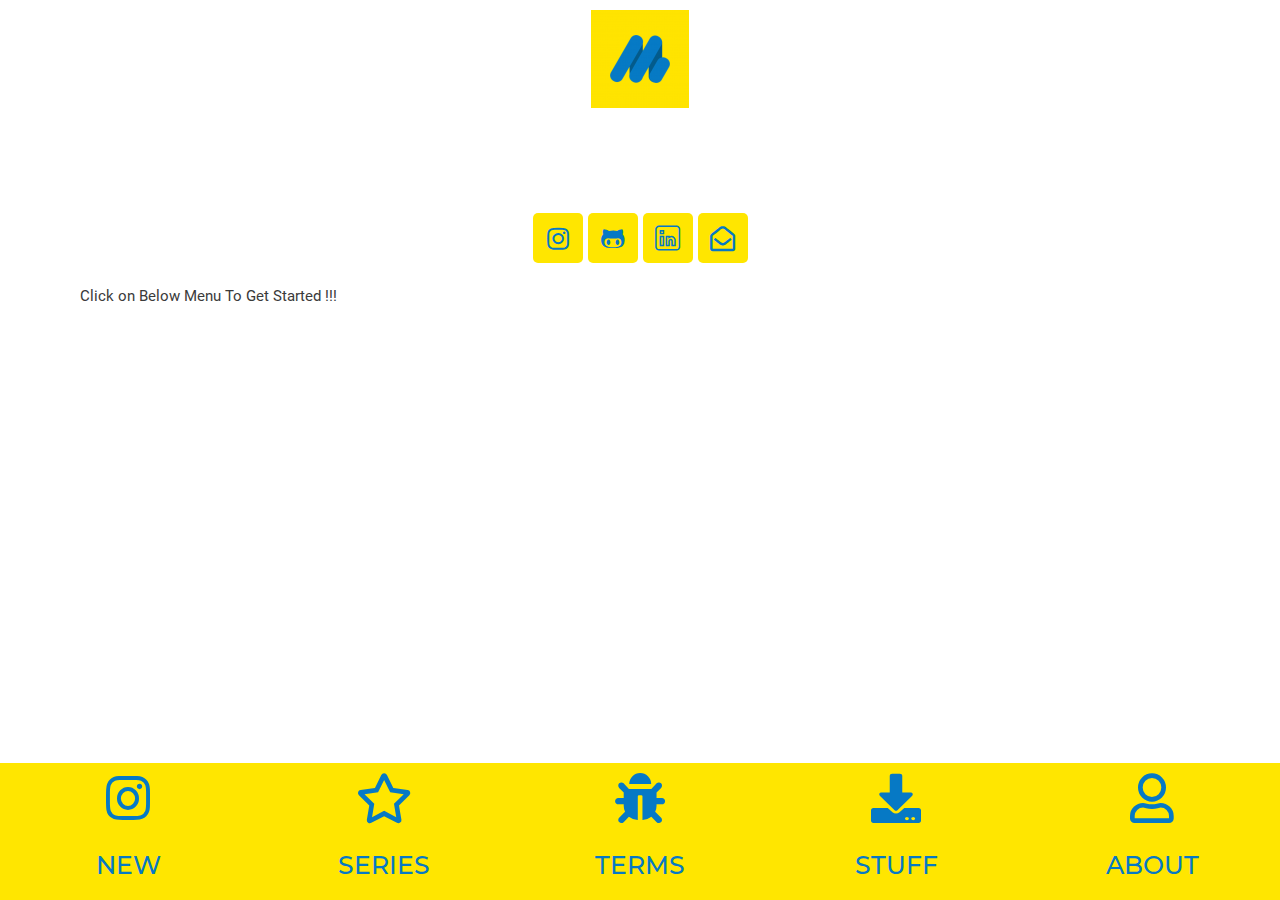
<file: index.html>
<!DOCTYPE html>
<html lang="en-US">
<head>
	<meta charset="UTF-8">
		<title>LinkInBio &#8211; WordPress IG</title>
<meta name='robots' content='max-image-preview:large' />
<link rel='dns-prefetch' href='//cdn.quilljs.com' />
<link rel='dns-prefetch' href='//s.w.org' />
<link rel="alternate" type="application/rss+xml" title="WordPress IG &raquo; Feed" href="http://localhost/wordpressig/feed/" />
<link rel="alternate" type="application/rss+xml" title="WordPress IG &raquo; Comments Feed" href="http://localhost/wordpressig/comments/feed/" />
		<script>
			window._wpemojiSettings = {"baseUrl":"https:\/\/s.w.org\/images\/core\/emoji\/13.1.0\/72x72\/","ext":".png","svgUrl":"https:\/\/s.w.org\/images\/core\/emoji\/13.1.0\/svg\/","svgExt":".svg","source":{"concatemoji":"http:\/\/localhost\/wordpressig\/wp-includes\/js\/wp-emoji-release.min.js?ver=5.8"}};
			!function(e,a,t){var n,r,o,i=a.createElement("canvas"),p=i.getContext&&i.getContext("2d");function s(e,t){var a=String.fromCharCode;p.clearRect(0,0,i.width,i.height),p.fillText(a.apply(this,e),0,0);e=i.toDataURL();return p.clearRect(0,0,i.width,i.height),p.fillText(a.apply(this,t),0,0),e===i.toDataURL()}function c(e){var t=a.createElement("script");t.src=e,t.defer=t.type="text/javascript",a.getElementsByTagName("head")[0].appendChild(t)}for(o=Array("flag","emoji"),t.supports={everything:!0,everythingExceptFlag:!0},r=0;r<o.length;r++)t.supports[o[r]]=function(e){if(!p||!p.fillText)return!1;switch(p.textBaseline="top",p.font="600 32px Arial",e){case"flag":return s([127987,65039,8205,9895,65039],[127987,65039,8203,9895,65039])?!1:!s([55356,56826,55356,56819],[55356,56826,8203,55356,56819])&&!s([55356,57332,56128,56423,56128,56418,56128,56421,56128,56430,56128,56423,56128,56447],[55356,57332,8203,56128,56423,8203,56128,56418,8203,56128,56421,8203,56128,56430,8203,56128,56423,8203,56128,56447]);case"emoji":return!s([10084,65039,8205,55357,56613],[10084,65039,8203,55357,56613])}return!1}(o[r]),t.supports.everything=t.supports.everything&&t.supports[o[r]],"flag"!==o[r]&&(t.supports.everythingExceptFlag=t.supports.everythingExceptFlag&&t.supports[o[r]]);t.supports.everythingExceptFlag=t.supports.everythingExceptFlag&&!t.supports.flag,t.DOMReady=!1,t.readyCallback=function(){t.DOMReady=!0},t.supports.everything||(n=function(){t.readyCallback()},a.addEventListener?(a.addEventListener("DOMContentLoaded",n,!1),e.addEventListener("load",n,!1)):(e.attachEvent("onload",n),a.attachEvent("onreadystatechange",function(){"complete"===a.readyState&&t.readyCallback()})),(n=t.source||{}).concatemoji?c(n.concatemoji):n.wpemoji&&n.twemoji&&(c(n.twemoji),c(n.wpemoji)))}(window,document,window._wpemojiSettings);
		</script>
		<style>
img.wp-smiley,
img.emoji {
	display: inline !important;
	border: none !important;
	box-shadow: none !important;
	height: 1em !important;
	width: 1em !important;
	margin: 0 .07em !important;
	vertical-align: -0.1em !important;
	background: none !important;
	padding: 0 !important;
}
</style>
	<link rel='stylesheet' href='css/astra-assets-css-minified-main.min.css'>
<style id='astra-theme-css-inline-css'>
html{font-size:93.75%;}a,.page-title{color:#0170B9;}a:hover,a:focus{color:#3a3a3a;}body,button,input,select,textarea,.ast-button,.ast-custom-button{font-family:-apple-system,BlinkMacSystemFont,Segoe UI,Roboto,Oxygen-Sans,Ubuntu,Cantarell,Helvetica Neue,sans-serif;font-weight:inherit;font-size:15px;font-size:1rem;}blockquote{color:#000000;}.site-title{font-size:35px;font-size:2.3333333333333rem;display:block;}.ast-archive-description .ast-archive-title{font-size:40px;font-size:2.6666666666667rem;}.site-header .site-description{font-size:15px;font-size:1rem;display:none;}.entry-title{font-size:30px;font-size:2rem;}h1,.entry-content h1{font-size:40px;font-size:2.6666666666667rem;}h2,.entry-content h2{font-size:30px;font-size:2rem;}h3,.entry-content h3{font-size:25px;font-size:1.6666666666667rem;}h4,.entry-content h4{font-size:20px;font-size:1.3333333333333rem;}h5,.entry-content h5{font-size:18px;font-size:1.2rem;}h6,.entry-content h6{font-size:15px;font-size:1rem;}.ast-single-post .entry-title,.page-title{font-size:30px;font-size:2rem;}::selection{background-color:#0170B9;color:#ffffff;}body,h1,.entry-title a,.entry-content h1,h2,.entry-content h2,h3,.entry-content h3,h4,.entry-content h4,h5,.entry-content h5,h6,.entry-content h6{color:#3a3a3a;}.tagcloud a:hover,.tagcloud a:focus,.tagcloud a.current-item{color:#ffffff;border-color:#0170B9;background-color:#0170B9;}input:focus,input[type="text"]:focus,input[type="email"]:focus,input[type="url"]:focus,input[type="password"]:focus,input[type="reset"]:focus,input[type="search"]:focus,textarea:focus{border-color:#0170B9;}input[type="radio"]:checked,input[type=reset],input[type="checkbox"]:checked,input[type="checkbox"]:hover:checked,input[type="checkbox"]:focus:checked,input[type=range]::-webkit-slider-thumb{border-color:#0170B9;background-color:#0170B9;box-shadow:none;}.site-footer a:hover + .post-count,.site-footer a:focus + .post-count{background:#0170B9;border-color:#0170B9;}.single .nav-links .nav-previous,.single .nav-links .nav-next{color:#0170B9;}.entry-meta,.entry-meta *{line-height:1.45;color:#0170B9;}.entry-meta a:hover,.entry-meta a:hover *,.entry-meta a:focus,.entry-meta a:focus *,.page-links > .page-link,.page-links .page-link:hover,.post-navigation a:hover{color:#3a3a3a;}.widget-title{font-size:21px;font-size:1.4rem;color:#3a3a3a;}#cat option,.secondary .calendar_wrap thead a,.secondary .calendar_wrap thead a:visited{color:#0170B9;}.secondary .calendar_wrap #today,.ast-progress-val span{background:#0170B9;}.secondary a:hover + .post-count,.secondary a:focus + .post-count{background:#0170B9;border-color:#0170B9;}.calendar_wrap #today > a{color:#ffffff;}.page-links .page-link,.single .post-navigation a{color:#0170B9;}.ast-single-post .entry-content a,.ast-comment-content a:not(.ast-comment-edit-reply-wrap a){text-decoration:underline;}.ast-single-post .wp-block-button .wp-block-button__link,.ast-single-post .elementor-button-wrapper .elementor-button{text-decoration:none;}.ast-logo-title-inline .site-logo-img{padding-right:1em;}.ast-page-builder-template .hentry {margin: 0;}.ast-page-builder-template .site-content > .ast-container {max-width: 100%;padding: 0;}.ast-page-builder-template .site-content #primary {padding: 0;margin: 0;}.ast-page-builder-template .no-results {text-align: center;margin: 4em auto;}.ast-page-builder-template .ast-pagination {padding: 2em;} .ast-page-builder-template .entry-header.ast-no-title.ast-no-thumbnail {margin-top: 0;}.ast-page-builder-template .entry-header.ast-header-without-markup {margin-top: 0;margin-bottom: 0;}.ast-page-builder-template .entry-header.ast-no-title.ast-no-meta {margin-bottom: 0;}.ast-page-builder-template.single .post-navigation {padding-bottom: 2em;}.ast-page-builder-template.single-post .site-content > .ast-container {max-width: 100%;}.ast-page-builder-template.single-post .site-content > .ast-container {max-width: 100%;}.ast-page-builder-template .entry-header {margin-top: 4em;margin-left: auto;margin-right: auto;padding-left: 20px;padding-right: 20px;}.ast-page-builder-template .ast-archive-description {margin-top: 4em;margin-left: auto;margin-right: auto;padding-left: 20px;padding-right: 20px;}.ast-page-builder-template.ast-no-sidebar .entry-content .alignwide {margin-left: 0;margin-right: 0;}.single.ast-page-builder-template .entry-header {padding-left: 20px;padding-right: 20px;}.ast-page-builder-template.ast-no-sidebar .entry-content .alignwide {margin-left: 0;margin-right: 0;}@media (max-width:921px){#ast-desktop-header{display:none;}}@media (min-width:921px){#ast-mobile-header{display:none;}}.wp-block-buttons.aligncenter{justify-content:center;}@media (min-width:1200px){.wp-block-group .has-background{padding:20px;}}@media (min-width:1200px){.ast-no-sidebar.ast-separate-container .entry-content .wp-block-group.alignwide,.ast-no-sidebar.ast-separate-container .entry-content .wp-block-cover.alignwide{margin-left:-20px;margin-right:-20px;padding-left:20px;padding-right:20px;}.ast-no-sidebar.ast-separate-container .entry-content .wp-block-cover.alignfull,.ast-no-sidebar.ast-separate-container .entry-content .wp-block-group.alignfull{margin-left:-6.67em;margin-right:-6.67em;padding-left:6.67em;padding-right:6.67em;}}@media (min-width:1200px){.wp-block-cover-image.alignwide .wp-block-cover__inner-container,.wp-block-cover.alignwide .wp-block-cover__inner-container,.wp-block-cover-image.alignfull .wp-block-cover__inner-container,.wp-block-cover.alignfull .wp-block-cover__inner-container{width:100%;}}.ast-plain-container.ast-no-sidebar #primary{margin-top:0;margin-bottom:0;}@media (max-width:921px){.ast-theme-transparent-header #primary,.ast-theme-transparent-header #secondary{padding:0;}}.wp-block-columns{margin-bottom:unset;}.wp-block-image.size-full{margin:2rem 0;}.wp-block-separator.has-background{padding:0;}.wp-block-gallery{margin-bottom:1.6em;}.wp-block-group{padding-top:4em;padding-bottom:4em;}.wp-block-group__inner-container .wp-block-columns:last-child,.wp-block-group__inner-container :last-child,.wp-block-table table{margin-bottom:0;}.blocks-gallery-grid{width:100%;}.wp-block-navigation-link__content{padding:5px 0;}.wp-block-group .wp-block-group .has-text-align-center,.wp-block-group .wp-block-column .has-text-align-center{max-width:100%;}.has-text-align-center{margin:0 auto;}@media (min-width:1200px){.wp-block-cover__inner-container,.alignwide .wp-block-group__inner-container,.alignfull .wp-block-group__inner-container{max-width:1200px;margin:0 auto;}.wp-block-group.alignnone,.wp-block-group.aligncenter,.wp-block-group.alignleft,.wp-block-group.alignright,.wp-block-group.alignwide,.wp-block-columns.alignwide{margin:2rem 0 1rem 0;}}@media (max-width:1200px){.wp-block-group{padding:3em;}.wp-block-group .wp-block-group{padding:1.5em;}.wp-block-columns,.wp-block-column{margin:1rem 0;}}@media (min-width:921px){.wp-block-columns .wp-block-group{padding:2em;}}@media (max-width:544px){.wp-block-cover-image .wp-block-cover__inner-container,.wp-block-cover .wp-block-cover__inner-container{width:unset;}.wp-block-cover,.wp-block-cover-image{padding:2em 0;}.wp-block-group,.wp-block-cover{padding:2em;}.wp-block-media-text__media img,.wp-block-media-text__media video{width:unset;max-width:100%;}.wp-block-media-text.has-background .wp-block-media-text__content{padding:1em;}}@media (max-width:921px){.ast-plain-container.ast-no-sidebar #primary{padding:0;}}@media (min-width:544px){.entry-content .wp-block-media-text.has-media-on-the-right .wp-block-media-text__content{padding:0 8% 0 0;}.entry-content .wp-block-media-text .wp-block-media-text__content{padding:0 0 0 8%;}.ast-plain-container .site-content .entry-content .has-custom-content-position.is-position-bottom-left > *,.ast-plain-container .site-content .entry-content .has-custom-content-position.is-position-bottom-right > *,.ast-plain-container .site-content .entry-content .has-custom-content-position.is-position-top-left > *,.ast-plain-container .site-content .entry-content .has-custom-content-position.is-position-top-right > *,.ast-plain-container .site-content .entry-content .has-custom-content-position.is-position-center-right > *,.ast-plain-container .site-content .entry-content .has-custom-content-position.is-position-center-left > *{margin:0;}}@media (max-width:544px){.entry-content .wp-block-media-text .wp-block-media-text__content{padding:8% 0;}.wp-block-media-text .wp-block-media-text__media img{width:auto;max-width:100%;}}.wp-block-button.is-style-outline .wp-block-button__link{border-color:#0170B9;}.wp-block-button.is-style-outline > .wp-block-button__link:not(.has-text-color),.wp-block-button.wp-block-button__link.is-style-outline:not(.has-text-color){color:#0170B9;}.wp-block-button.is-style-outline .wp-block-button__link:hover,.wp-block-button.is-style-outline .wp-block-button__link:focus{color:#ffffff !important;background-color:#3a3a3a;border-color:#3a3a3a;}.post-page-numbers.current .page-link,.ast-pagination .page-numbers.current{color:#ffffff;border-color:#0170B9;background-color:#0170B9;border-radius:2px;}@media (min-width:544px){.entry-content > .alignleft{margin-right:20px;}.entry-content > .alignright{margin-left:20px;}}h1.widget-title{font-weight:inherit;}h2.widget-title{font-weight:inherit;}h3.widget-title{font-weight:inherit;}@media (max-width:921px){.ast-separate-container .ast-article-post,.ast-separate-container .ast-article-single{padding:1.5em 2.14em;}.ast-separate-container #primary,.ast-separate-container #secondary{padding:1.5em 0;}#primary,#secondary{padding:1.5em 0;margin:0;}.ast-left-sidebar #content > .ast-container{display:flex;flex-direction:column-reverse;width:100%;}.ast-author-box img.avatar{margin:20px 0 0 0;}}@media (min-width:922px){.ast-separate-container.ast-right-sidebar #primary,.ast-separate-container.ast-left-sidebar #primary{border:0;}.search-no-results.ast-separate-container #primary{margin-bottom:4em;}}.wp-block-button .wp-block-button__link,{color:#ffffff;}.wp-block-button .wp-block-button__link:hover,.wp-block-button .wp-block-button__link:focus{color:#ffffff;background-color:#3a3a3a;border-color:#3a3a3a;}.wp-block-button .wp-block-button__link{border-style:solid;border-color:#0170B9;background-color:#0170B9;color:#ffffff;font-family:inherit;font-weight:inherit;line-height:1;border-radius:2px;padding-top:15px;padding-right:30px;padding-bottom:15px;padding-left:30px;}@media (max-width:921px){.wp-block-button .wp-block-button__link{padding-top:14px;padding-right:28px;padding-bottom:14px;padding-left:28px;}}@media (max-width:544px){.wp-block-button .wp-block-button__link{padding-top:12px;padding-right:24px;padding-bottom:12px;padding-left:24px;}}.menu-toggle,button,.ast-button,.ast-custom-button,.button,input#submit,input[type="button"],input[type="submit"],input[type="reset"],form[CLASS*="wp-block-search__"].wp-block-search .wp-block-search__inside-wrapper .wp-block-search__button{border-style:solid;border-top-width:0;border-right-width:0;border-left-width:0;border-bottom-width:0;color:#ffffff;border-color:#0170B9;background-color:#0170B9;border-radius:2px;padding-top:15px;padding-right:30px;padding-bottom:15px;padding-left:30px;font-family:inherit;font-weight:inherit;line-height:1;}button:focus,.menu-toggle:hover,button:hover,.ast-button:hover,.ast-custom-button:hover .button:hover,.ast-custom-button:hover ,input[type=reset]:hover,input[type=reset]:focus,input#submit:hover,input#submit:focus,input[type="button"]:hover,input[type="button"]:focus,input[type="submit"]:hover,input[type="submit"]:focus,form[CLASS*="wp-block-search__"].wp-block-search .wp-block-search__inside-wrapper .wp-block-search__button:hover,form[CLASS*="wp-block-search__"].wp-block-search .wp-block-search__inside-wrapper .wp-block-search__button:focus{color:#ffffff;background-color:#3a3a3a;border-color:#3a3a3a;}@media (min-width:544px){.ast-container{max-width:100%;}}@media (max-width:544px){.ast-separate-container .ast-article-post,.ast-separate-container .ast-article-single,.ast-separate-container .comments-title,.ast-separate-container .ast-archive-description{padding:1.5em 1em;}.ast-separate-container #content .ast-container{padding-left:0.54em;padding-right:0.54em;}.ast-separate-container .ast-comment-list li.depth-1{padding:1.5em 1em;margin-bottom:1.5em;}.ast-separate-container .ast-comment-list .bypostauthor{padding:.5em;}.ast-search-menu-icon.ast-dropdown-active .search-field{width:170px;}.menu-toggle,button,.ast-button,.button,input#submit,input[type="button"],input[type="submit"],input[type="reset"]{padding-top:12px;padding-right:24px;padding-bottom:12px;padding-left:24px;}}@media (max-width:921px){.menu-toggle,button,.ast-button,.button,input#submit,input[type="button"],input[type="submit"],input[type="reset"]{padding-top:14px;padding-right:28px;padding-bottom:14px;padding-left:28px;}.ast-mobile-header-stack .main-header-bar .ast-search-menu-icon{display:inline-block;}.ast-header-break-point.ast-header-custom-item-outside .ast-mobile-header-stack .main-header-bar .ast-search-icon{margin:0;}.ast-comment-avatar-wrap img{max-width:2.5em;}.ast-separate-container .ast-comment-list li.depth-1{padding:1.5em 2.14em;}.ast-separate-container .comment-respond{padding:2em 2.14em;}.ast-comment-meta{padding:0 1.8888em 1.3333em;}}@media (max-width:921px){.site-title{display:block;}.ast-archive-description .ast-archive-title{font-size:40px;}.site-header .site-description{display:none;}.entry-title{font-size:30px;}h1,.entry-content h1{font-size:30px;}h2,.entry-content h2{font-size:25px;}h3,.entry-content h3{font-size:20px;}.ast-single-post .entry-title,.page-title{font-size:30px;}}@media (max-width:544px){.site-title{display:block;}.ast-archive-description .ast-archive-title{font-size:40px;}.site-header .site-description{display:none;}.entry-title{font-size:30px;}h1,.entry-content h1{font-size:30px;}h2,.entry-content h2{font-size:25px;}h3,.entry-content h3{font-size:20px;}.ast-single-post .entry-title,.page-title{font-size:30px;}}@media (max-width:921px){html{font-size:85.5%;}}@media (max-width:544px){html{font-size:85.5%;}}@media (min-width:922px){.ast-container{max-width:1240px;}}@media (min-width:922px){.site-content .ast-container{display:flex;}}@media (max-width:921px){.site-content .ast-container{flex-direction:column;}}@media (min-width:922px){.main-header-menu .sub-menu .menu-item.ast-left-align-sub-menu:hover > .sub-menu,.main-header-menu .sub-menu .menu-item.ast-left-align-sub-menu.focus > .sub-menu{margin-left:-0px;}}.wp-block-search {margin-bottom: 20px;}.wp-block-site-tagline {margin-top: 20px;}form.wp-block-search .wp-block-search__input,.wp-block-search.wp-block-search__button-inside .wp-block-search__inside-wrapper,.wp-block-search.wp-block-search__button-inside .wp-block-search__inside-wrapper {border-color: #eaeaea;background: #fafafa;}.wp-block-search.wp-block-search__button-inside .wp-block-search__inside-wrapper .wp-block-search__input:focus,.wp-block-loginout input:focus {outline: thin dotted;}.wp-block-loginout input:focus {border-color: transparent;} form.wp-block-search .wp-block-search__inside-wrapper .wp-block-search__input {padding: 12px;}form.wp-block-search .wp-block-search__button svg {fill: currentColor;width: 20px;height: 20px;}.wp-block-loginout p label {display: block;}.wp-block-loginout p:not(.login-remember):not(.login-submit) input {width: 100%;}.wp-block-loginout .login-remember input {width: 1.1rem;height: 1.1rem;margin: 0 5px 4px 0;vertical-align: middle;}.ast-breadcrumbs .trail-browse,.ast-breadcrumbs .trail-items,.ast-breadcrumbs .trail-items li{display:inline-block;margin:0;padding:0;border:none;background:inherit;text-indent:0;}.ast-breadcrumbs .trail-browse{font-size:inherit;font-style:inherit;font-weight:inherit;color:inherit;}.ast-breadcrumbs .trail-items{list-style:none;}.trail-items li::after{padding:0 0.3em;content:"\00bb";}.trail-items li:last-of-type::after{display:none;}@media (max-width:921px){.ast-builder-grid-row-container.ast-builder-grid-row-tablet-3-firstrow .ast-builder-grid-row > *:first-child,.ast-builder-grid-row-container.ast-builder-grid-row-tablet-3-lastrow .ast-builder-grid-row > *:last-child{grid-column:1 / -1;}}@media (max-width:544px){.ast-builder-grid-row-container.ast-builder-grid-row-mobile-3-firstrow .ast-builder-grid-row > *:first-child,.ast-builder-grid-row-container.ast-builder-grid-row-mobile-3-lastrow .ast-builder-grid-row > *:last-child{grid-column:1 / -1;}}.ast-builder-layout-element[data-section="title_tagline"]{display:flex;}@media (max-width:921px){.ast-header-break-point .ast-builder-layout-element[data-section="title_tagline"]{display:flex;}}@media (max-width:544px){.ast-header-break-point .ast-builder-layout-element[data-section="title_tagline"]{display:flex;}}.ast-builder-menu-1{font-family:inherit;font-weight:inherit;}.ast-builder-menu-1 .sub-menu,.ast-builder-menu-1 .inline-on-mobile .sub-menu{border-top-width:2px;border-bottom-width:0;border-right-width:0;border-left-width:0;border-color:#0170B9;border-style:solid;border-radius:0;}.ast-builder-menu-1 .main-header-menu > .menu-item > .sub-menu,.ast-builder-menu-1 .main-header-menu > .menu-item > .astra-full-megamenu-wrapper{margin-top:0;}.ast-desktop .ast-builder-menu-1 .main-header-menu > .menu-item > .sub-menu:before,.ast-desktop .ast-builder-menu-1 .main-header-menu > .menu-item > .astra-full-megamenu-wrapper:before{height:calc( 0px + 5px );}.ast-desktop .ast-builder-menu-1 .menu-item .sub-menu .menu-link{border-style:none;}@media (max-width:921px){.ast-header-break-point .ast-builder-menu-1 .menu-item.menu-item-has-children > .ast-menu-toggle{top:0;}.ast-builder-menu-1 .menu-item-has-children > .menu-link:after{content:unset;}}@media (max-width:544px){.ast-header-break-point .ast-builder-menu-1 .menu-item.menu-item-has-children > .ast-menu-toggle{top:0;}}.ast-builder-menu-1{display:flex;}@media (max-width:921px){.ast-header-break-point .ast-builder-menu-1{display:flex;}}@media (max-width:544px){.ast-header-break-point .ast-builder-menu-1{display:flex;}}.site-below-footer-wrap{padding-top:20px;padding-bottom:20px;}.site-below-footer-wrap[data-section="section-below-footer-builder"]{background-color:#eeeeee;;min-height:80px;}.site-below-footer-wrap[data-section="section-below-footer-builder"] .ast-builder-grid-row{max-width:1200px;margin-left:auto;margin-right:auto;}.site-below-footer-wrap[data-section="section-below-footer-builder"] .ast-builder-grid-row,.site-below-footer-wrap[data-section="section-below-footer-builder"] .site-footer-section{align-items:flex-start;}.site-below-footer-wrap[data-section="section-below-footer-builder"].ast-footer-row-inline .site-footer-section{display:flex;margin-bottom:0;}.ast-builder-grid-row-full .ast-builder-grid-row{grid-template-columns:1fr;}@media (max-width:921px){.site-below-footer-wrap[data-section="section-below-footer-builder"].ast-footer-row-tablet-inline .site-footer-section{display:flex;margin-bottom:0;}.site-below-footer-wrap[data-section="section-below-footer-builder"].ast-footer-row-tablet-stack .site-footer-section{display:block;margin-bottom:10px;}.ast-builder-grid-row-container.ast-builder-grid-row-tablet-full .ast-builder-grid-row{grid-template-columns:1fr;}}@media (max-width:544px){.site-below-footer-wrap[data-section="section-below-footer-builder"].ast-footer-row-mobile-inline .site-footer-section{display:flex;margin-bottom:0;}.site-below-footer-wrap[data-section="section-below-footer-builder"].ast-footer-row-mobile-stack .site-footer-section{display:block;margin-bottom:10px;}.ast-builder-grid-row-container.ast-builder-grid-row-mobile-full .ast-builder-grid-row{grid-template-columns:1fr;}}.site-below-footer-wrap[data-section="section-below-footer-builder"]{display:grid;}@media (max-width:921px){.ast-header-break-point .site-below-footer-wrap[data-section="section-below-footer-builder"]{display:grid;}}@media (max-width:544px){.ast-header-break-point .site-below-footer-wrap[data-section="section-below-footer-builder"]{display:grid;}}.ast-footer-copyright{text-align:center;}.ast-footer-copyright {color:#3a3a3a;}@media (max-width:921px){.ast-footer-copyright{text-align:center;}}@media (max-width:544px){.ast-footer-copyright{text-align:center;}}.ast-footer-copyright.ast-builder-layout-element{display:flex;}@media (max-width:921px){.ast-header-break-point .ast-footer-copyright.ast-builder-layout-element{display:flex;}}@media (max-width:544px){.ast-header-break-point .ast-footer-copyright.ast-builder-layout-element{display:flex;}}.elementor-widget-heading .elementor-heading-title{margin:0;}.elementor-post.elementor-grid-item.hentry{margin-bottom:0;}.woocommerce div.product .elementor-element.elementor-products-grid .related.products ul.products li.product,.elementor-element .elementor-wc-products .woocommerce[class*='columns-'] ul.products li.product{width:auto;margin:0;float:none;}.elementor-toc__list-wrapper{margin:0;}.ast-left-sidebar .elementor-section.elementor-section-stretched,.ast-right-sidebar .elementor-section.elementor-section-stretched{max-width:100%;left:0 !important;}.elementor-template-full-width .ast-container{display:block;}@media (max-width:544px){.elementor-element .elementor-wc-products .woocommerce[class*="columns-"] ul.products li.product{width:auto;margin:0;}.elementor-element .woocommerce .woocommerce-result-count{float:none;}}.ast-header-break-point .main-header-bar{border-bottom-width:1px;}@media (min-width:922px){.main-header-bar{border-bottom-width:1px;}}.ast-safari-browser-less-than-11 .main-header-menu .menu-item, .ast-safari-browser-less-than-11 .main-header-bar .ast-masthead-custom-menu-items{display:block;}.main-header-menu .menu-item, #astra-footer-menu .menu-item, .main-header-bar .ast-masthead-custom-menu-items{-js-display:flex;display:flex;-webkit-box-pack:center;-webkit-justify-content:center;-moz-box-pack:center;-ms-flex-pack:center;justify-content:center;-webkit-box-orient:vertical;-webkit-box-direction:normal;-webkit-flex-direction:column;-moz-box-orient:vertical;-moz-box-direction:normal;-ms-flex-direction:column;flex-direction:column;}.main-header-menu > .menu-item > .menu-link, #astra-footer-menu > .menu-item > .menu-link,{height:100%;-webkit-box-align:center;-webkit-align-items:center;-moz-box-align:center;-ms-flex-align:center;align-items:center;-js-display:flex;display:flex;}.ast-header-break-point .main-navigation ul .menu-item .menu-link .icon-arrow:first-of-type svg{top:.2em;margin-top:0px;margin-left:0px;width:.65em;transform:translate(0, -2px) rotateZ(270deg);}.ast-mobile-popup-content .ast-submenu-expanded > .ast-menu-toggle{transform:rotateX(180deg);}.ast-mobile-header-content > *,.ast-desktop-header-content > * {padding: 10px 0;height: auto;}.ast-mobile-header-content > *:first-child,.ast-desktop-header-content > *:first-child {padding-top: 10px;}.ast-mobile-header-content > .ast-builder-menu,.ast-desktop-header-content > .ast-builder-menu {padding-top: 0;}.ast-mobile-header-content > *:last-child,.ast-desktop-header-content > *:last-child {padding-bottom: 0;}.ast-mobile-header-content .ast-search-menu-icon.ast-inline-search label,.ast-desktop-header-content .ast-search-menu-icon.ast-inline-search label {width: 100%;}.ast-desktop-header-content .main-header-bar-navigation .ast-submenu-expanded > .ast-menu-toggle::before {transform: rotateX(180deg);}#ast-desktop-header .ast-desktop-header-content,.ast-mobile-header-content .ast-search-icon,.ast-desktop-header-content .ast-search-icon,.ast-mobile-header-wrap .ast-mobile-header-content,.ast-main-header-nav-open.ast-popup-nav-open .ast-mobile-header-wrap .ast-mobile-header-content,.ast-main-header-nav-open.ast-popup-nav-open .ast-desktop-header-content {display: none;}.ast-main-header-nav-open.ast-header-break-point #ast-desktop-header .ast-desktop-header-content,.ast-main-header-nav-open.ast-header-break-point .ast-mobile-header-wrap .ast-mobile-header-content {display: block;}.ast-desktop .ast-desktop-header-content .astra-menu-animation-slide-up > .menu-item > .sub-menu,.ast-desktop .ast-desktop-header-content .astra-menu-animation-slide-up > .menu-item .menu-item > .sub-menu,.ast-desktop .ast-desktop-header-content .astra-menu-animation-slide-down > .menu-item > .sub-menu,.ast-desktop .ast-desktop-header-content .astra-menu-animation-slide-down > .menu-item .menu-item > .sub-menu,.ast-desktop .ast-desktop-header-content .astra-menu-animation-fade > .menu-item > .sub-menu,.ast-desktop .ast-desktop-header-content .astra-menu-animation-fade > .menu-item .menu-item > .sub-menu {opacity: 1;visibility: visible;}.ast-hfb-header.ast-default-menu-enable.ast-header-break-point .ast-mobile-header-wrap .ast-mobile-header-content .main-header-bar-navigation {width: unset;margin: unset;}.ast-mobile-header-content.content-align-flex-end .main-header-bar-navigation .menu-item-has-children > .ast-menu-toggle,.ast-desktop-header-content.content-align-flex-end .main-header-bar-navigation .menu-item-has-children > .ast-menu-toggle {left: calc( 20px - 0.907em);}.ast-mobile-header-content .ast-search-menu-icon,.ast-mobile-header-content .ast-search-menu-icon.slide-search,.ast-desktop-header-content .ast-search-menu-icon,.ast-desktop-header-content .ast-search-menu-icon.slide-search {width: 100%;position: relative;display: block;right: auto;transform: none;}.ast-mobile-header-content .ast-search-menu-icon.slide-search .search-form,.ast-mobile-header-content .ast-search-menu-icon .search-form,.ast-desktop-header-content .ast-search-menu-icon.slide-search .search-form,.ast-desktop-header-content .ast-search-menu-icon .search-form {right: 0;visibility: visible;opacity: 1;position: relative;top: auto;transform: none;padding: 0;display: block;overflow: hidden;}.ast-mobile-header-content .ast-search-menu-icon.ast-inline-search .search-field,.ast-mobile-header-content .ast-search-menu-icon .search-field,.ast-desktop-header-content .ast-search-menu-icon.ast-inline-search .search-field,.ast-desktop-header-content .ast-search-menu-icon .search-field {width: 100%;padding-right: 5.5em;}.ast-mobile-header-content .ast-search-menu-icon .search-submit,.ast-desktop-header-content .ast-search-menu-icon .search-submit {display: block;position: absolute;height: 100%;top: 0;right: 0;padding: 0 1em;border-radius: 0;}.ast-hfb-header.ast-default-menu-enable.ast-header-break-point .ast-mobile-header-wrap .ast-mobile-header-content .main-header-bar-navigation ul .sub-menu .menu-link {padding-left: 30px;}.ast-hfb-header.ast-default-menu-enable.ast-header-break-point .ast-mobile-header-wrap .ast-mobile-header-content .main-header-bar-navigation .sub-menu .menu-item .menu-item .menu-link {padding-left: 40px;}.ast-mobile-popup-drawer.active .ast-mobile-popup-inner{background-color:#ffffff;;}.ast-mobile-header-wrap .ast-mobile-header-content, .ast-desktop-header-content{background-color:#ffffff;;}.ast-mobile-popup-content > *, .ast-mobile-header-content > *, .ast-desktop-popup-content > *, .ast-desktop-header-content > *{padding-top:0;padding-bottom:0;}.content-align-flex-start .ast-builder-layout-element{justify-content:flex-start;}.content-align-flex-start .main-header-menu{text-align:left;}.ast-mobile-popup-drawer.active .menu-toggle-close{color:#3a3a3a;}.ast-mobile-header-wrap .ast-primary-header-bar,.ast-primary-header-bar .site-primary-header-wrap{min-height:70px;}.ast-desktop .ast-primary-header-bar .main-header-menu > .menu-item{line-height:70px;}@media (max-width:921px){#masthead .ast-mobile-header-wrap .ast-primary-header-bar,#masthead .ast-mobile-header-wrap .ast-below-header-bar{padding-left:20px;padding-right:20px;}}.ast-header-break-point .ast-primary-header-bar{border-bottom-width:1px;border-bottom-color:#eaeaea;border-bottom-style:solid;}@media (min-width:922px){.ast-primary-header-bar{border-bottom-width:1px;border-bottom-color:#eaeaea;border-bottom-style:solid;}}.ast-primary-header-bar{background-color:#ffffff;;}.ast-primary-header-bar{display:block;}@media (max-width:921px){.ast-header-break-point .ast-primary-header-bar{display:grid;}}@media (max-width:544px){.ast-header-break-point .ast-primary-header-bar{display:grid;}}[data-section="section-header-mobile-trigger"] .ast-button-wrap .ast-mobile-menu-trigger-minimal{color:#0170B9;border:none;background:transparent;}[data-section="section-header-mobile-trigger"] .ast-button-wrap .mobile-menu-toggle-icon .ast-mobile-svg{width:20px;height:20px;fill:#0170B9;}[data-section="section-header-mobile-trigger"] .ast-button-wrap .mobile-menu-wrap .mobile-menu{color:#0170B9;}.ast-builder-menu-mobile .main-navigation .menu-item > .menu-link{font-family:inherit;font-weight:inherit;}.ast-builder-menu-mobile .main-navigation .menu-item.menu-item-has-children > .ast-menu-toggle{top:0;}.ast-builder-menu-mobile .main-navigation .menu-item-has-children > .menu-link:after{content:unset;}.ast-hfb-header .ast-builder-menu-mobile .main-header-menu, .ast-hfb-header .ast-builder-menu-mobile .main-navigation .menu-item .menu-link, .ast-hfb-header .ast-builder-menu-mobile .main-navigation .menu-item .sub-menu .menu-link{border-style:none;}.ast-builder-menu-mobile .main-navigation .menu-item.menu-item-has-children > .ast-menu-toggle{top:0;}@media (max-width:921px){.ast-builder-menu-mobile .main-navigation .menu-item.menu-item-has-children > .ast-menu-toggle{top:0;}.ast-builder-menu-mobile .main-navigation .menu-item-has-children > .menu-link:after{content:unset;}}@media (max-width:544px){.ast-builder-menu-mobile .main-navigation .menu-item.menu-item-has-children > .ast-menu-toggle{top:0;}}.ast-builder-menu-mobile .main-navigation{display:block;}@media (max-width:921px){.ast-header-break-point .ast-builder-menu-mobile .main-navigation{display:block;}}@media (max-width:544px){.ast-header-break-point .ast-builder-menu-mobile .main-navigation{display:block;}}
</style>
<link rel='stylesheet' href='css/instagram-feed-css-sbi-styles.min.css'>
<link rel='stylesheet' href='css/dynamic-visibility-for-elementor-assets-css-style.css'>
<link rel='stylesheet' href='css/dist-block-library-style.min.css'>
<link rel='stylesheet' href='css/card-elements-for-elementor-assets-css-common-card-style.css'>
<link rel='stylesheet' href='css/card-elements-for-elementor-assets-css-profile-card-style.css'>
<link rel='stylesheet' href='css/card-elements-for-elementor-assets-css-testimonial-card-style.css'>
<link rel='stylesheet' href='css/card-elements-for-elementor-assets-css-post-card-style.css'>
<link rel='stylesheet' href='css/tablesome-assets-bundles-public.bundle.css'>
<link rel='stylesheet' href='css/quill.snow.css'>
<link rel='stylesheet' href='css/dashicons.min.css'>
<link rel='stylesheet' href='css/header-footer-elementor-assets-css-header-footer-elementor.css'>
<link rel='stylesheet' href='css/elementor-assets-lib-eicons-css-elementor-icons.min.css'>
<link rel='stylesheet' href='css/elementor-assets-css-frontend.min.css'>
<style id='elementor-frontend-inline-css'>
@font-face{font-family:eicons;src:url(http://localhost/wordpressig/wp-content/plugins/elementor/assets/lib/eicons/fonts/eicons.eot?5.10.0);src:url(http://localhost/wordpressig/wp-content/plugins/elementor/assets/lib/eicons/fonts/eicons.eot?5.10.0#iefix) format("embedded-opentype"),url(http://localhost/wordpressig/wp-content/plugins/elementor/assets/lib/eicons/fonts/eicons.woff2?5.10.0) format("woff2"),url(http://localhost/wordpressig/wp-content/plugins/elementor/assets/lib/eicons/fonts/eicons.woff?5.10.0) format("woff"),url(http://localhost/wordpressig/wp-content/plugins/elementor/assets/lib/eicons/fonts/eicons.ttf?5.10.0) format("truetype"),url(http://localhost/wordpressig/wp-content/plugins/elementor/assets/lib/eicons/fonts/eicons.svg?5.10.0#eicon) format("svg");font-weight:400;font-style:normal}
</style>
<link rel='stylesheet' href='css/elementor-css-post-5.css'>
<link rel='stylesheet' href='css/elementor-css-global.css'>
<link rel='stylesheet' href='css/header-footer-elementor-inc-widgets-css-frontend.css'>
<link rel='stylesheet' href='css/elementor-css-post-194.css'>
<link rel='stylesheet' href='css/elementor-css-post-11.css'>
<link rel='stylesheet' href='css/elementskit-lite-modules-elementskit-icon-pack-assets-css-ekiticons.css'>
<link rel='stylesheet' href='css/elementskit-lite-widgets-init-assets-css-widget-styles.css'>
<link rel='stylesheet' href='css/elementskit-lite-widgets-init-assets-css-responsive.css'>
<link rel='stylesheet' href='css/master-addons-assets-css-bootstrap.min.css'>
<link rel='stylesheet' href='css/master-addons-assets-css-master-addons-styles.css'>
<link rel='stylesheet' href='css/7849.css'>
<link rel='stylesheet' href='css/elementor-assets-lib-font-awesome-css-fontawesome.min.css'>
<link rel='stylesheet' href='css/elementor-assets-lib-font-awesome-css-brands.min.css'>
<link rel='stylesheet' href='css/elementor-assets-lib-font-awesome-css-regular.min.css'>
<link rel='stylesheet' href='css/elementor-assets-lib-font-awesome-css-solid.min.css'>
		<script>
			/* <![CDATA[ */
			var rcewpp = {
				"ajax_url":"http://localhost/wordpressig/wp-admin/admin-ajax.php",
				"nonce": "ca111aef81",
				"home_url": "http://localhost/wordpressig"
			};
			/* ]]\> */
		</script>
		<!--[if IE]>
<script src='js/flexibility.min.js' id='astra-flexibility-js'></script>
<script id='astra-flexibility-js-after'>
flexibility(document.documentElement);
</script>
<![endif]-->
<script id='jquery-core-js-before'>
/* < ![CDATA[ */
function jltmaNS(n){for(var e=n.split("."),a=window,i="",r=e.length,t=0;r>t;t++)"window"!=e[t]&&(i=e[t],a[i]=a[i]||{},a=a[i]);return a;}
/* ]]> */
</script>
<script src='js/jquery.min.js' id='jquery-core-js'></script>
<script src='js/jquery-migrate.min.js' id='jquery-migrate-js'></script>
<script id='tablesome-bundle-js-extra'>
var tablesome_ajax_object = {"nonce":"4e4f119fb5","ajax_url":"http:\/\/localhost\/wordpressig\/wp-admin\/admin-ajax.php"};
var tablesome_settings = {"rowLimit":"1000","columnLimit":"25","numOfRecordsPerPage":"10","search":"1","filter":"","sort":"1","mobile_layout_mode":"scroll-mode","customStyle":"","date_format":"F j, Y"};
var translation_strings = {"first":"First","previous":"Previous","next":"Next","last":"Last","sort_ascending":"Sort Ascending","sort_descending":"Sort Descending","insert_left":"Insert left","insert_right":"Insert Right","duplicate":"Duplicate","delete":"Delete","search_placeholder":"Type to Search ...","filter":"FILTER","add_a_filter":"Add a Filter","filter_placeholder":"Type to filter ...","column_placeholder":"Column name...","format_type":"Format Type","basic":"Basic","import_table":"Import Table","enter_table_id_alert":"Please enter the tablesome table id"};
</script>
<script src='js/public.bundle.js' id='tablesome-bundle-js'></script>
<link rel="https://api.w.org/" href="http://localhost/wordpressig/wp-json/" /><link rel="alternate" type="application/json" href="http://localhost/wordpressig/wp-json/wp/v2/pages/194" /><link rel="EditURI" type="application/rsd+xml" title="RSD" href="http://localhost/wordpressig/xmlrpc.php?rsd" />
<link rel="wlwmanifest" type="application/wlwmanifest+xml" href="http://localhost/wordpressig/wp-includes/wlwmanifest.xml" /> 
<meta name="generator" content="WordPress 5.8" />
<link rel="canonical" href="http://localhost/wordpressig/linkinbio/" />
<link rel='shortlink' href='http://localhost/wordpressig/?p=194' />
<link rel="alternate" type="application/json+oembed" href="http://localhost/wordpressig/wp-json/oembed/1.0/embed?url=http%3A%2F%2Flocalhost%2Fwordpressig%2Flinkinbio%2F" />
<link rel="alternate" type="text/xml+oembed" href="http://localhost/wordpressig/wp-json/oembed/1.0/embed?url=http%3A%2F%2Flocalhost%2Fwordpressig%2Flinkinbio%2F&#038;format=xml" />
    <link rel="stylesheet" href="css/releases-v5.2.0-css-all.css">
    		<script type="text/javascript">
            (function () {
                window.ma_el_fs = { can_use_premium_code: false};
            })();
		</script>
		<style type="text/css">.tablesome__table.tablesome__table--customStyle .tablesome__row .tablesome__column{border-width:1px;border-color:#dddddd;border-style:solid;}.tablesome__table.tablesome__table--customStyle .tablesome__row .tablesome__column{background-color:#1d1f20;}.tablesome__table.tablesome__table--customStyle .tablesome__row .tablesome__column{font-family:"Trebuchet MS";color:#ffffff;font-style:normal;text-align:left;text-transform:capitalize;font-size:16px;line-height:20px;letter-spacing:0px;}.tablesome__table.tablesome__table--customStyle .tablesome__row > .tablesome__cell{background-color:#ffffff;}.tablesome__table.tablesome__table--customStyle .tablesome__row:nth-child(even) > .tablesome__cell{background-color:#f2f2f2;}.tablesome__table.tablesome__table--customStyle .tablesome__row .tablesome__cell{border-width:1px;border-color:#dddddd;border-style:solid;}.tablesome__table.tablesome__table--customStyle .tablesome__row .tablesome__cell{font-family:"Trebuchet MS";color:#000000;font-style:normal;text-align:left;text-transform:capitalize;font-size:16px;line-height:20px;letter-spacing:0px;}</style>	<meta name="viewport" content="width=device-width, initial-scale=1.0, viewport-fit=cover" /></head>
<body class="page-template page-template-elementor_canvas page page-id-194 ehf-header ehf-template-astra ehf-stylesheet-astra ast-single-post ast-inherit-site-logo-transparent ast-hfb-header ast-desktop ast-page-builder-template ast-no-sidebar astra-3.6.8 elementor-default elementor-template-canvas elementor-kit-5 elementor-page elementor-page-194">
			<div data-elementor-type="wp-page" data-elementor-id="194" class="elementor elementor-194" data-elementor-settings="[]">
							<div class="elementor-section-wrap">
							<section class="has_ma_el_bg_slider elementor-section elementor-top-section elementor-element elementor-element-7e5a0cc elementor-section-full_width elementor-section-height-default elementor-section-height-default" data-id="7e5a0cc" data-element_type="section">
						<div class="elementor-container elementor-column-gap-default">
					<div class="has_ma_el_bg_slider elementor-column elementor-col-100 elementor-top-column elementor-element elementor-element-e2b32df" data-id="e2b32df" data-element_type="column">
			<div class="elementor-widget-wrap elementor-element-populated">
								<div class="elementor-element elementor-element-83c55b1 elementor-widget elementor-widget-image" data-id="83c55b1" data-element_type="widget" data-widget_type="image.default">
				<div class="elementor-widget-container">
															<img src="images/logo-pcjw0yqhh6j6mp3p7iiavb3gzy8f7nmep47rewgmz8.png" title="logo" alt="logo" />															</div>
				</div>
				<div class="elementor-element elementor-element-434e3d5 elementor-widget elementor-widget-heading" data-id="434e3d5" data-element_type="widget" data-widget_type="heading.default">
				<div class="elementor-widget-container">
			<h2 class="elementor-heading-title elementor-size-default">METRICSENSE</h2>		</div>
				</div>
				<div class="elementor-element elementor-element-d382280 elementor-widget elementor-widget-heading" data-id="d382280" data-element_type="widget" data-widget_type="heading.default">
				<div class="elementor-widget-container">
			<p class="elementor-heading-title elementor-size-default">QA Test Automation & DevOps</p>		</div>
				</div>
				<div class="elementor-element elementor-element-1e298b1 elementor-shape-rounded elementor-grid-0 e-grid-align-center elementor-widget elementor-widget-social-icons" data-id="1e298b1" data-element_type="widget" data-widget_type="social-icons.default">
				<div class="elementor-widget-container">
					<div class="elementor-social-icons-wrapper elementor-grid">
							<span class="elementor-grid-item">
					<a class="elementor-icon elementor-social-icon elementor-social-icon-instagram elementor-repeater-item-7f287f0" href="https://www.instagram.com/metricsense/" target="_blank">
						<span class="elementor-screen-only">Instagram</span>
						<i class="fab fa-instagram"></i>					</a>
				</span>
							<span class="elementor-grid-item">
					<a class="elementor-icon elementor-social-icon elementor-social-icon-github-alt elementor-repeater-item-1992b68" href="https://github.com/kshitijbombarde" target="_blank">
						<span class="elementor-screen-only">Github-alt</span>
						<i class="fab fa-github-alt"></i>					</a>
				</span>
							<span class="elementor-grid-item">
					<a class="elementor-icon elementor-social-icon elementor-social-icon-icon-linkedin-1 elementor-repeater-item-483baba" href="https://www.linkedin.com/in/bombarde-kshitij/" target="_blank">
						<span class="elementor-screen-only">Icon-linkedin-1</span>
						<i class="icon icon-linkedin-1"></i>					</a>
				</span>
							<span class="elementor-grid-item">
					<a class="elementor-icon elementor-social-icon elementor-social-icon-envelope-open elementor-repeater-item-e1d9eb7" href="mailto:coffeewithqa@gmail.com" target="_blank">
						<span class="elementor-screen-only">Envelope-open</span>
						<i class="far fa-envelope-open"></i>					</a>
				</span>
					</div>
				</div>
				</div>
					</div>
		</div>
							</div>
		</section>
				<section class="has_ma_el_bg_slider elementor-section elementor-top-section elementor-element elementor-element-a0d2785 elementor-section-full_width elementor-section-stretched elementor-section-height-default elementor-section-height-default" data-id="a0d2785" data-element_type="section" data-settings="{&quot;stretch_section&quot;:&quot;section-stretched&quot;,&quot;background_background&quot;:&quot;classic&quot;}">
						<div class="elementor-container elementor-column-gap-default">
					<div class="has_ma_el_bg_slider elementor-column elementor-col-20 elementor-top-column elementor-element elementor-element-f537ad9" data-id="f537ad9" data-element_type="column">
			<div class="elementor-widget-wrap elementor-element-populated">
								<div class="elementor-element elementor-element-7640280 elementor-view-default elementor-position-top elementor-vertical-align-top elementor-widget elementor-widget-icon-box" data-id="7640280" data-element_type="widget" id="newBtn" data-widget_type="icon-box.default">
				<div class="elementor-widget-container">
					<div class="elementor-icon-box-wrapper">
						<div class="elementor-icon-box-icon">
				<span class="elementor-icon elementor-animation-" >
				<i aria-hidden="true" class="fab fa-instagram"></i>				</span>
			</div>
						<div class="elementor-icon-box-content">
				<h3 class="elementor-icon-box-title">
					<span  >
						NEW					</span>
				</h3>
							</div>
		</div>
				</div>
				</div>
					</div>
		</div>
				<div class="has_ma_el_bg_slider elementor-column elementor-col-20 elementor-top-column elementor-element elementor-element-2e89e49" data-id="2e89e49" data-element_type="column">
			<div class="elementor-widget-wrap elementor-element-populated">
								<div class="elementor-element elementor-element-012c043 elementor-view-default elementor-position-top elementor-vertical-align-top elementor-widget elementor-widget-icon-box" data-id="012c043" data-element_type="widget" id="seriesBtn" data-widget_type="icon-box.default">
				<div class="elementor-widget-container">
					<div class="elementor-icon-box-wrapper">
						<div class="elementor-icon-box-icon">
				<span class="elementor-icon elementor-animation-" >
				<i aria-hidden="true" class="far fa-star"></i>				</span>
			</div>
						<div class="elementor-icon-box-content">
				<h3 class="elementor-icon-box-title">
					<span  >
						SERIES					</span>
				</h3>
							</div>
		</div>
				</div>
				</div>
					</div>
		</div>
				<div class="has_ma_el_bg_slider elementor-column elementor-col-20 elementor-top-column elementor-element elementor-element-d0e3cf6" data-id="d0e3cf6" data-element_type="column">
			<div class="elementor-widget-wrap elementor-element-populated">
								<div class="elementor-element elementor-element-f40d217 elementor-view-default elementor-position-top elementor-vertical-align-top elementor-widget elementor-widget-icon-box" data-id="f40d217" data-element_type="widget" id="termsBtn" data-widget_type="icon-box.default">
				<div class="elementor-widget-container">
					<div class="elementor-icon-box-wrapper">
						<div class="elementor-icon-box-icon">
				<span class="elementor-icon elementor-animation-" >
				<i aria-hidden="true" class="fas fa-bug"></i>				</span>
			</div>
						<div class="elementor-icon-box-content">
				<h3 class="elementor-icon-box-title">
					<span  >
						terms					</span>
				</h3>
							</div>
		</div>
				</div>
				</div>
					</div>
		</div>
				<div class="has_ma_el_bg_slider elementor-column elementor-col-20 elementor-top-column elementor-element elementor-element-ae843b3" data-id="ae843b3" data-element_type="column">
			<div class="elementor-widget-wrap elementor-element-populated">
								<div class="elementor-element elementor-element-b435038 elementor-view-default elementor-position-top elementor-vertical-align-top elementor-widget elementor-widget-icon-box" data-id="b435038" data-element_type="widget" id="stuffBtn" data-widget_type="icon-box.default">
				<div class="elementor-widget-container">
					<div class="elementor-icon-box-wrapper">
						<div class="elementor-icon-box-icon">
				<span class="elementor-icon elementor-animation-" >
				<i aria-hidden="true" class="fas fa-download"></i>				</span>
			</div>
						<div class="elementor-icon-box-content">
				<h3 class="elementor-icon-box-title">
					<span  >
						Stuff					</span>
				</h3>
							</div>
		</div>
				</div>
				</div>
					</div>
		</div>
				<div class="has_ma_el_bg_slider elementor-column elementor-col-20 elementor-top-column elementor-element elementor-element-05b357b" data-id="05b357b" data-element_type="column">
			<div class="elementor-widget-wrap elementor-element-populated">
								<div class="elementor-element elementor-element-0718ef6 elementor-view-default elementor-position-top elementor-vertical-align-top elementor-widget elementor-widget-icon-box" data-id="0718ef6" data-element_type="widget" id="aboutBtn" data-widget_type="icon-box.default">
				<div class="elementor-widget-container">
					<div class="elementor-icon-box-wrapper">
						<div class="elementor-icon-box-icon">
				<span class="elementor-icon elementor-animation-" >
				<i aria-hidden="true" class="far fa-user"></i>				</span>
			</div>
						<div class="elementor-icon-box-content">
				<h3 class="elementor-icon-box-title">
					<span  >
						About					</span>
				</h3>
							</div>
		</div>
				</div>
				</div>
					</div>
		</div>
							</div>
		</section>
				<section class="has_ma_el_bg_slider dce-visibility-element-hidden dce-visibility-original-content elementor-section elementor-top-section elementor-element elementor-element-0f2629c elementor-section-boxed elementor-section-height-default elementor-section-height-default" data-id="0f2629c" data-element_type="section" id="newSection" data-settings="{&quot;enabled_visibility&quot;:&quot;yes&quot;}">
						<div class="elementor-container elementor-column-gap-default">
					<div class="has_ma_el_bg_slider elementor-column elementor-col-100 elementor-top-column elementor-element elementor-element-dbf0394" data-id="dbf0394" data-element_type="column">
			<div class="elementor-widget-wrap elementor-element-populated">
								<div class="elementor-element elementor-element-f7b6cfd elementor-widget elementor-widget-shortcode" data-id="f7b6cfd" data-element_type="widget" data-widget_type="shortcode.default">
				<div class="elementor-widget-container">
					<div class="elementor-shortcode">    <div id="wdi_feed_0" class="wdi_feed_main_container wdi_layout_th wdi_feed_theme_1 wdi_feed_thumbnail_1"  >
      <div  class="wdi_js_error">Something is wrong.<br/></div><div  class="wdi_token_error wdi_hidden">Instagram token error.</div><div  class="wdi_private_feed_error wdi_hidden"><span></span></div><div class="wdi_check_fontawesome wdi_hidden"><i class="tenweb-i tenweb-i-instagram""></i></div>      <div id="wdi_spider_popup_loading_0" class="wdi_spider_popup_loading"></div>
      <div id="wdi_spider_popup_overlay_0" class="wdi_spider_popup_overlay" onclick="wdi_spider_destroypopup(1000)"></div>
      <div class="wdi_feed_container">
        <div class="wdi_feed_info">
          <div id="wdi_feed_0_header" class='wdi_feed_header'></div>
          <div id="wdi_feed_0_users" class='wdi_feed_users'>
                  <div class="wdi_single_user">
        <div class="wdi_header_user_text ">
                                <div class="wdi_user_controls">
              <div class="wdi_follow_btn"
                   onclick="window.open('//instagram.com/metricsense','_blank')">
                <span>Follow</span>
              </div>
            </div>
                                      </div>
      </div>
      <div class="wdi_clear"></div>
                </div>
        </div>
                <div class="wdi_feed_wrapper wdi_col_3" wdi-res='wdi_col_3'></div>
        <div class="wdi_clear"></div>
                      <div class="wdi_load_more wdi_hidden">
                <div class="wdi_load_more_container">
                  <div class="wdi_load_more_wrap">
                    <div class="wdi_load_more_wrap_inner">
                      <div class="wdi_load_more_text">Load More</div>
                    </div>
                  </div>
                </div>
              </div>
              <div class="wdi_spinner">
                <div class="wdi_spinner_container">
                  <div class="wdi_spinner_wrap">
                    <div class="wdi_spinner_wrap_inner"><i class="wdi_load_more_spinner tenweb-i tenweb-i-spinner"></i></div>
                  </div>
                </div>
              </div>
                    </div>
      <div class="wdi_front_overlay"></div>
    </div>
        <style></style>
        <script></script>
    </div>
				</div>
				</div>
					</div>
		</div>
							</div>
		</section>
				<section class="has_ma_el_bg_slider  dce-visibility-fallback-content elementor-section elementor-top-section elementor-element elementor-element-0f2629c elementor-section-boxed elementor-section-height-default elementor-section-height-default" data-id="0f2629c" data-element_type="section" id="newSection" data-settings="{&quot;enabled_visibility&quot;:&quot;yes&quot;}">
						<div class="elementor-container elementor-column-gap-default">
			
                                    <div class="elementor-element elementor-column elementor-col-100 elementor-top-column" data-element_type="column">
                                        <div class="elementor-column-wrap elementor-element-populated">
                                            <div class="elementor-widget-wrap">
                                                <div class="elementor-element elementor-widget">
                                                    <div class="elementor-widget-container dce-visibility-fallback"><p>Click on Below Menu To Get Started !!!</p></div>
                                                </div>
                                            </div>
                                        </div>
                                    </div>					</div>
		</section>
								<script>
						jQuery(function () {
							jQuery('#newBtn').on('click', function () {

								
																	jQuery('#seriesSection, #termsSection, #stuffSection, #aboutSection').stop();

									
																			// Dynamic Visibility for Elementor - Free version
										// Hide other elements
																					// The element has got a CSS ID and it doesn't have a CSS Class
											jQuery('#seriesSection, #termsSection, #stuffSection, #aboutSection').not('#newSection').addClass("dce-visibility-element-hidden").hide();										
																	// Dynamic Visibility for Elementor - Free version
																			// The element has got a CSS ID and it doesn't have a CSS Class
										jQuery('#newSection').removeClass("dce-visibility-element-hidden").show();
									
												if (jQuery(this).attr('href') == '#') {
								return false;
				}
				});
				});
				</script>
							<section class="has_ma_el_bg_slider dce-visibility-element-hidden dce-visibility-original-content elementor-section elementor-top-section elementor-element elementor-element-0cb19b6 elementor-section-boxed elementor-section-height-default elementor-section-height-default" data-id="0cb19b6" data-element_type="section" id="seriesSection" data-settings="{&quot;enabled_visibility&quot;:&quot;yes&quot;}">
						<div class="elementor-container elementor-column-gap-default">
					<div class="has_ma_el_bg_slider elementor-column elementor-col-100 elementor-top-column elementor-element elementor-element-496539f" data-id="496539f" data-element_type="column">
			<div class="elementor-widget-wrap elementor-element-populated">
								<div class="elementor-element elementor-element-5bc178a elementor-mobile-align-justify elementor-widget elementor-widget-button" data-id="5bc178a" data-element_type="widget" data-widget_type="button.default">
				<div class="elementor-widget-container">
					<div class="elementor-button-wrapper">
			<a href="#" class="elementor-button-link elementor-button elementor-size-sm" role="button">
						<span class="elementor-button-content-wrapper">
						<span class="elementor-button-text">Java for Testers</span>
		</span>
					</a>
		</div>
				</div>
				</div>
				<div class="elementor-element elementor-element-fa78c77 elementor-mobile-align-justify elementor-widget elementor-widget-button" data-id="fa78c77" data-element_type="widget" data-widget_type="button.default">
				<div class="elementor-widget-container">
					<div class="elementor-button-wrapper">
			<a href="#" class="elementor-button-link elementor-button elementor-size-sm" role="button">
						<span class="elementor-button-content-wrapper">
						<span class="elementor-button-text">30 Days of selenium</span>
		</span>
					</a>
		</div>
				</div>
				</div>
					</div>
		</div>
							</div>
		</section>
								<script>
						jQuery(function () {
							jQuery('#seriesBtn').on('click', function () {

								
																	jQuery('#newSection, #termsSection, #stuffSection, #aboutSection').stop();

									
																			// Dynamic Visibility for Elementor - Free version
										// Hide other elements
																					// The element has got a CSS ID and it doesn't have a CSS Class
											jQuery('#newSection, #termsSection, #stuffSection, #aboutSection').not('#seriesSection').addClass("dce-visibility-element-hidden").hide();										
																	// Dynamic Visibility for Elementor - Free version
																			// The element has got a CSS ID and it doesn't have a CSS Class
										jQuery('#seriesSection').removeClass("dce-visibility-element-hidden").show();
									
												if (jQuery(this).attr('href') == '#') {
								return false;
				}
				});
				});
				</script>
							<section class="has_ma_el_bg_slider dce-visibility-element-hidden dce-visibility-original-content elementor-section elementor-top-section elementor-element elementor-element-cd012ea elementor-section-boxed elementor-section-height-default elementor-section-height-default" data-id="cd012ea" data-element_type="section" id="termsSection" data-settings="{&quot;enabled_visibility&quot;:&quot;yes&quot;}">
						<div class="elementor-container elementor-column-gap-default">
					<div class="has_ma_el_bg_slider elementor-column elementor-col-100 elementor-top-column elementor-element elementor-element-4299cfd" data-id="4299cfd" data-element_type="column">
			<div class="elementor-widget-wrap elementor-element-populated">
								<div class="elementor-element elementor-element-7597a1c elementor-widget elementor-widget-accordion" data-id="7597a1c" data-element_type="widget" data-widget_type="accordion.default">
				<div class="elementor-widget-container">
					<div class="elementor-accordion" role="tablist">
							<div class="elementor-accordion-item">
					<div id="elementor-tab-title-1231" class="elementor-tab-title" data-tab="1" role="tab" aria-controls="elementor-tab-content-1231" aria-expanded="false">
													<span class="elementor-accordion-icon elementor-accordion-icon-left" aria-hidden="true">
															<span class="elementor-accordion-icon-closed"><i class="fas fa-plus"></i></span>
								<span class="elementor-accordion-icon-opened"><i class="fas fa-minus"></i></span>
														</span>
												<a class="elementor-accordion-title" href="">Grey Box Testing</a>
					</div>
					<div id="elementor-tab-content-1231" class="elementor-tab-content elementor-clearfix" data-tab="1" role="tabpanel" aria-labelledby="elementor-tab-title-1231"><p>Gray-box testing is a combination of white-box testing and black-box testing. The aim of this testing is to search for the defects if any due to improper structure or improper usage of applications.</p></div>
				</div>
							<div class="elementor-accordion-item">
					<div id="elementor-tab-title-1232" class="elementor-tab-title" data-tab="2" role="tab" aria-controls="elementor-tab-content-1232" aria-expanded="false">
													<span class="elementor-accordion-icon elementor-accordion-icon-left" aria-hidden="true">
															<span class="elementor-accordion-icon-closed"><i class="fas fa-plus"></i></span>
								<span class="elementor-accordion-icon-opened"><i class="fas fa-minus"></i></span>
														</span>
												<a class="elementor-accordion-title" href="">Gorilla Testing</a>
					</div>
					<div id="elementor-tab-content-1232" class="elementor-tab-content elementor-clearfix" data-tab="2" role="tabpanel" aria-labelledby="elementor-tab-title-1232"><p>Gorilla Testing is a <b>Software testing technique</b> wherein a module of the program is repeatedly tested to ensure that it is working correctly and there is no bug in that module. A module can be tested over a hundred times, and in the same manner. So, Gorilla Testing is also known as “Frustrating Testing”</p></div>
				</div>
							<div class="elementor-accordion-item">
					<div id="elementor-tab-title-1233" class="elementor-tab-title" data-tab="3" role="tab" aria-controls="elementor-tab-content-1233" aria-expanded="false">
													<span class="elementor-accordion-icon elementor-accordion-icon-left" aria-hidden="true">
															<span class="elementor-accordion-icon-closed"><i class="fas fa-plus"></i></span>
								<span class="elementor-accordion-icon-opened"><i class="fas fa-minus"></i></span>
														</span>
												<a class="elementor-accordion-title" href="">Glass Box Testing</a>
					</div>
					<div id="elementor-tab-content-1233" class="elementor-tab-content elementor-clearfix" data-tab="3" role="tabpanel" aria-labelledby="elementor-tab-title-1233"><p>White-box testing (also known as clear box testing, glass box testing, transparent box testing, and structural testing) is <b>a method of software testing that tests internal structures or workings of an application</b></p></div>
				</div>
							<div class="elementor-accordion-item">
					<div id="elementor-tab-title-1234" class="elementor-tab-title" data-tab="4" role="tab" aria-controls="elementor-tab-content-1234" aria-expanded="false">
													<span class="elementor-accordion-icon elementor-accordion-icon-left" aria-hidden="true">
															<span class="elementor-accordion-icon-closed"><i class="fas fa-plus"></i></span>
								<span class="elementor-accordion-icon-opened"><i class="fas fa-minus"></i></span>
														</span>
												<a class="elementor-accordion-title" href="">Functional Testing</a>
					</div>
					<div id="elementor-tab-content-1234" class="elementor-tab-content elementor-clearfix" data-tab="4" role="tabpanel" aria-labelledby="elementor-tab-title-1234"><p>Functional testing is the <b>process through which QAs determine if a piece of software is acting in accordance with pre-determined requirements</b>. It uses black-box testing techniques, in which the tester has no knowledge of the internal system logic.</p></div>
				</div>
							<div class="elementor-accordion-item">
					<div id="elementor-tab-title-1235" class="elementor-tab-title" data-tab="5" role="tab" aria-controls="elementor-tab-content-1235" aria-expanded="false">
													<span class="elementor-accordion-icon elementor-accordion-icon-left" aria-hidden="true">
															<span class="elementor-accordion-icon-closed"><i class="fas fa-plus"></i></span>
								<span class="elementor-accordion-icon-opened"><i class="fas fa-minus"></i></span>
														</span>
												<a class="elementor-accordion-title" href="">Equivalence Portioning</a>
					</div>
					<div id="elementor-tab-content-1235" class="elementor-tab-content elementor-clearfix" data-tab="5" role="tabpanel" aria-labelledby="elementor-tab-title-1235"><p>Equivalence partitioning or equivalence class partitioning is a software testing technique that divides the input data of a software unit into partitions of equivalent data from which test cases can be derived. In principle, test cases are designed to cover each partition at least once. </p></div>
				</div>
							<div class="elementor-accordion-item">
					<div id="elementor-tab-title-1236" class="elementor-tab-title" data-tab="6" role="tab" aria-controls="elementor-tab-content-1236" aria-expanded="false">
													<span class="elementor-accordion-icon elementor-accordion-icon-left" aria-hidden="true">
															<span class="elementor-accordion-icon-closed"><i class="fas fa-plus"></i></span>
								<span class="elementor-accordion-icon-opened"><i class="fas fa-minus"></i></span>
														</span>
												<a class="elementor-accordion-title" href="">End-to-End Testing</a>
					</div>
					<div id="elementor-tab-content-1236" class="elementor-tab-content elementor-clearfix" data-tab="6" role="tabpanel" aria-labelledby="elementor-tab-title-1236"><p>End to end testing (E2E testing) refers to a software testing method that <b>involves testing an application&#8217;s workflow from beginning to end</b>. This method basically aims to replicate real user scenarios so that the system can be validated for integration and data integrity.</p></div>
				</div>
							<div class="elementor-accordion-item">
					<div id="elementor-tab-title-1237" class="elementor-tab-title" data-tab="7" role="tab" aria-controls="elementor-tab-content-1237" aria-expanded="false">
													<span class="elementor-accordion-icon elementor-accordion-icon-left" aria-hidden="true">
															<span class="elementor-accordion-icon-closed"><i class="fas fa-plus"></i></span>
								<span class="elementor-accordion-icon-opened"><i class="fas fa-minus"></i></span>
														</span>
												<a class="elementor-accordion-title" href="">Defect</a>
					</div>
					<div id="elementor-tab-content-1237" class="elementor-tab-content elementor-clearfix" data-tab="7" role="tabpanel" aria-labelledby="elementor-tab-title-1237"><p>A defect is <b>a system error that doesn&#8217;t allow the intended action to be completed</b>. Finding defects is the tester&#8217;s most important task. It&#8217;s important to start testing as early as possible because defects can be found throughout the entire software development process.</p></div>
				</div>
							<div class="elementor-accordion-item">
					<div id="elementor-tab-title-1238" class="elementor-tab-title" data-tab="8" role="tab" aria-controls="elementor-tab-content-1238" aria-expanded="false">
													<span class="elementor-accordion-icon elementor-accordion-icon-left" aria-hidden="true">
															<span class="elementor-accordion-icon-closed"><i class="fas fa-plus"></i></span>
								<span class="elementor-accordion-icon-opened"><i class="fas fa-minus"></i></span>
														</span>
												<a class="elementor-accordion-title" href="">Adhoc Testing</a>
					</div>
					<div id="elementor-tab-content-1238" class="elementor-tab-content elementor-clearfix" data-tab="8" role="tabpanel" aria-labelledby="elementor-tab-title-1238"><p>Ad hoc testing is a commonly used term for software testing performed without planning and documentation, but can be applied to early scientific experimental studies. The tests are intended to be run only once, unless a defect is discovered. Ad hoc testing is the least formal test method.</p></div>
				</div>
							<div class="elementor-accordion-item">
					<div id="elementor-tab-title-1239" class="elementor-tab-title" data-tab="9" role="tab" aria-controls="elementor-tab-content-1239" aria-expanded="false">
													<span class="elementor-accordion-icon elementor-accordion-icon-left" aria-hidden="true">
															<span class="elementor-accordion-icon-closed"><i class="fas fa-plus"></i></span>
								<span class="elementor-accordion-icon-opened"><i class="fas fa-minus"></i></span>
														</span>
												<a class="elementor-accordion-title" href="">Accessibility Testing</a>
					</div>
					<div id="elementor-tab-content-1239" class="elementor-tab-content elementor-clearfix" data-tab="9" role="tabpanel" aria-labelledby="elementor-tab-title-1239"><p>Accessibility testing is the <b>practice of making your web and mobile apps usable to as many people as possible</b>. It makes apps accessible to those with disabilities, such as vision impairment, hearing disabilities, and other physical or cognitive conditions.</p></div>
				</div>
							<div class="elementor-accordion-item">
					<div id="elementor-tab-title-12310" class="elementor-tab-title" data-tab="10" role="tab" aria-controls="elementor-tab-content-12310" aria-expanded="false">
													<span class="elementor-accordion-icon elementor-accordion-icon-left" aria-hidden="true">
															<span class="elementor-accordion-icon-closed"><i class="fas fa-plus"></i></span>
								<span class="elementor-accordion-icon-opened"><i class="fas fa-minus"></i></span>
														</span>
												<a class="elementor-accordion-title" href="">Acceptance Testing</a>
					</div>
					<div id="elementor-tab-content-12310" class="elementor-tab-content elementor-clearfix" data-tab="10" role="tabpanel" aria-labelledby="elementor-tab-title-12310"><p>Acceptance Testing is <b>the final level of software testing</b>. The main aim of this testing is to determine the working process of the system by satisfying the required specifications and it is acceptable for delivery. It is also known as End-User Testing. It also works under the Black Box Testing Method.</p></div>
				</div>
							<div class="elementor-accordion-item">
					<div id="elementor-tab-title-12311" class="elementor-tab-title" data-tab="11" role="tab" aria-controls="elementor-tab-content-12311" aria-expanded="false">
													<span class="elementor-accordion-icon elementor-accordion-icon-left" aria-hidden="true">
															<span class="elementor-accordion-icon-closed"><i class="fas fa-plus"></i></span>
								<span class="elementor-accordion-icon-opened"><i class="fas fa-minus"></i></span>
														</span>
												<a class="elementor-accordion-title" href="">Component Testing</a>
					</div>
					<div id="elementor-tab-content-12311" class="elementor-tab-content elementor-clearfix" data-tab="11" role="tabpanel" aria-labelledby="elementor-tab-title-12311"><p>Component testing, also known as program or module testing, is <b>done after unit testing</b>. In this type of testing those test objects can be tested independently as a component without integrating with other components e.g. modules, classes, objects, and programs. This testing is done by the development team.</p></div>
				</div>
							<div class="elementor-accordion-item">
					<div id="elementor-tab-title-12312" class="elementor-tab-title" data-tab="12" role="tab" aria-controls="elementor-tab-content-12312" aria-expanded="false">
													<span class="elementor-accordion-icon elementor-accordion-icon-left" aria-hidden="true">
															<span class="elementor-accordion-icon-closed"><i class="fas fa-plus"></i></span>
								<span class="elementor-accordion-icon-opened"><i class="fas fa-minus"></i></span>
														</span>
												<a class="elementor-accordion-title" href="">Compatibility Testing</a>
					</div>
					<div id="elementor-tab-content-12312" class="elementor-tab-content elementor-clearfix" data-tab="12" role="tabpanel" aria-labelledby="elementor-tab-title-12312"><p>Compatibility Testing is a <b>type of Software testing to check whether your software is capable of running on different hardware</b>, operating systems, applications, network environments or Mobile devices. Compatibility Testing is a type of Non-functional testing.</p></div>
				</div>
							<div class="elementor-accordion-item">
					<div id="elementor-tab-title-12313" class="elementor-tab-title" data-tab="13" role="tab" aria-controls="elementor-tab-content-12313" aria-expanded="false">
													<span class="elementor-accordion-icon elementor-accordion-icon-left" aria-hidden="true">
															<span class="elementor-accordion-icon-closed"><i class="fas fa-plus"></i></span>
								<span class="elementor-accordion-icon-opened"><i class="fas fa-minus"></i></span>
														</span>
												<a class="elementor-accordion-title" href="">Branch Testing</a>
					</div>
					<div id="elementor-tab-content-12313" class="elementor-tab-content elementor-clearfix" data-tab="13" role="tabpanel" aria-labelledby="elementor-tab-title-12313"><p>Branch Testing is defined as a <b>testing method</b>, which has the main goal to ensure that each one of the possible branches from each decision point is executed at least once and thereby ensuring that all reachable code is executed.</p></div>
				</div>
							<div class="elementor-accordion-item">
					<div id="elementor-tab-title-12314" class="elementor-tab-title" data-tab="14" role="tab" aria-controls="elementor-tab-content-12314" aria-expanded="false">
													<span class="elementor-accordion-icon elementor-accordion-icon-left" aria-hidden="true">
															<span class="elementor-accordion-icon-closed"><i class="fas fa-plus"></i></span>
								<span class="elementor-accordion-icon-opened"><i class="fas fa-minus"></i></span>
														</span>
												<a class="elementor-accordion-title" href="">Boundary Value Analysis</a>
					</div>
					<div id="elementor-tab-content-12314" class="elementor-tab-content elementor-clearfix" data-tab="14" role="tabpanel" aria-labelledby="elementor-tab-title-12314"><p>Boundary value analysis is a software testing technique in which tests are designed to include representatives of boundary values in a range. The idea comes from the boundary. Given that we have a set of test vectors to test the system, a topology can be defined on that set.</p></div>
				</div>
							<div class="elementor-accordion-item">
					<div id="elementor-tab-title-12315" class="elementor-tab-title" data-tab="15" role="tab" aria-controls="elementor-tab-content-12315" aria-expanded="false">
													<span class="elementor-accordion-icon elementor-accordion-icon-left" aria-hidden="true">
															<span class="elementor-accordion-icon-closed"><i class="fas fa-plus"></i></span>
								<span class="elementor-accordion-icon-opened"><i class="fas fa-minus"></i></span>
														</span>
												<a class="elementor-accordion-title" href="">Black Box Testing</a>
					</div>
					<div id="elementor-tab-content-12315" class="elementor-tab-content elementor-clearfix" data-tab="15" role="tabpanel" aria-labelledby="elementor-tab-title-12315"><p>Black-box testing is a method of software testing that examines the functionality of an application without peering into its internal structures or workings. This method of test can be applied virtually to every level of software testing: unit, integration, system and acceptance.</p></div>
				</div>
								</div>
				</div>
				</div>
					</div>
		</div>
							</div>
		</section>
								<script>
						jQuery(function () {
							jQuery('#termsBtn').on('click', function () {

								
																	jQuery('#seriesSection, #newSection, #stuffSection, #aboutSection').stop();

									
																			// Dynamic Visibility for Elementor - Free version
										// Hide other elements
																					// The element has got a CSS ID and it doesn't have a CSS Class
											jQuery('#seriesSection, #newSection, #stuffSection, #aboutSection').not('#termsSection').addClass("dce-visibility-element-hidden").hide();										
																	// Dynamic Visibility for Elementor - Free version
																			// The element has got a CSS ID and it doesn't have a CSS Class
										jQuery('#termsSection').removeClass("dce-visibility-element-hidden").show();
									
												if (jQuery(this).attr('href') == '#') {
								return false;
				}
				});
				});
				</script>
							<section class="has_ma_el_bg_slider dce-visibility-element-hidden dce-visibility-original-content elementor-section elementor-top-section elementor-element elementor-element-c3007cd elementor-section-boxed elementor-section-height-default elementor-section-height-default" data-id="c3007cd" data-element_type="section" id="stuffSection" data-settings="{&quot;enabled_visibility&quot;:&quot;yes&quot;}">
						<div class="elementor-container elementor-column-gap-default">
					<div class="has_ma_el_bg_slider elementor-column elementor-col-100 elementor-top-column elementor-element elementor-element-201cedc" data-id="201cedc" data-element_type="column">
			<div class="elementor-widget-wrap elementor-element-populated">
								<div class="elementor-element elementor-element-2e69abb elementor-mobile-align-justify elementor-widget elementor-widget-button" data-id="2e69abb" data-element_type="widget" data-widget_type="button.default">
				<div class="elementor-widget-container">
					<div class="elementor-button-wrapper">
			<a href="#" class="elementor-button-link elementor-button elementor-size-sm" role="button">
						<span class="elementor-button-content-wrapper">
						<span class="elementor-button-text">Selenium cheat sheet</span>
		</span>
					</a>
		</div>
				</div>
				</div>
					</div>
		</div>
							</div>
		</section>
								<script>
						jQuery(function () {
							jQuery('#stuffBtn').on('click', function () {

								
																	jQuery('#seriesSection, #termsSection, #newSection, #aboutSection').stop();

									
																			// Dynamic Visibility for Elementor - Free version
										// Hide other elements
																					// The element has got a CSS ID and it doesn't have a CSS Class
											jQuery('#seriesSection, #termsSection, #newSection, #aboutSection').not('#stuffSection').addClass("dce-visibility-element-hidden").hide();										
																	// Dynamic Visibility for Elementor - Free version
																			// The element has got a CSS ID and it doesn't have a CSS Class
										jQuery('#stuffSection').removeClass("dce-visibility-element-hidden").show();
									
												if (jQuery(this).attr('href') == '#') {
								return false;
				}
				});
				});
				</script>
							<section class="has_ma_el_bg_slider dce-visibility-element-hidden dce-visibility-original-content elementor-section elementor-top-section elementor-element elementor-element-4efabff elementor-section-boxed elementor-section-height-default elementor-section-height-default" data-id="4efabff" data-element_type="section" id="aboutSection" data-settings="{&quot;enabled_visibility&quot;:&quot;yes&quot;}">
						<div class="elementor-container elementor-column-gap-default">
					<div class="has_ma_el_bg_slider elementor-column elementor-col-100 elementor-top-column elementor-element elementor-element-91248ae" data-id="91248ae" data-element_type="column">
			<div class="elementor-widget-wrap elementor-element-populated">
								<section class="has_ma_el_bg_slider elementor-section elementor-inner-section elementor-element elementor-element-d420af0 elementor-section-full_width elementor-section-height-default elementor-section-height-default" data-id="d420af0" data-element_type="section">
						<div class="elementor-container elementor-column-gap-default">
					<div class="has_ma_el_bg_slider elementor-column elementor-col-50 elementor-inner-column elementor-element elementor-element-b318757" data-id="b318757" data-element_type="column">
			<div class="elementor-widget-wrap elementor-element-populated">
								<div class="elementor-element elementor-element-a659315 elementor-widget elementor-widget-image" data-id="a659315" data-element_type="widget" data-widget_type="image.default">
				<div class="elementor-widget-container">
															<img width="150" height="150" src="images/240078204_378866213632203_1789169206590733045_n.jpg" class="attachment-large size-large" alt="" loading="lazy" />															</div>
				</div>
					</div>
		</div>
				<div class="has_ma_el_bg_slider elementor-column elementor-col-50 elementor-inner-column elementor-element elementor-element-bd3739b" data-id="bd3739b" data-element_type="column">
			<div class="elementor-widget-wrap elementor-element-populated">
								<div class="elementor-element elementor-element-dc34ac5 elementor-widget elementor-widget-heading" data-id="dc34ac5" data-element_type="widget" data-widget_type="heading.default">
				<div class="elementor-widget-container">
			<h2 class="elementor-heading-title elementor-size-default">Hey, <br/>
There!</h2>		</div>
				</div>
					</div>
		</div>
							</div>
		</section>
				<div class="elementor-element elementor-element-87ceb43 elementor-widget elementor-widget-heading" data-id="87ceb43" data-element_type="widget" data-widget_type="heading.default">
				<div class="elementor-widget-container">
			<p class="elementor-heading-title elementor-size-default">I am Kshitij Bombarde, Founder of Metricsense QA & working as Test Automation Engineer from last 3 years. I am currently Working with IBM, and I've worked with TCS in Past. Out of passion i have recently started this Instagram Community of testers where one can learn about automation testing and DevOps for Free.
<br /><br />
Follow @metricsense on Instagram!</p>		</div>
				</div>
				<div class="elementor-element elementor-element-0b800f9 elementor-widget elementor-widget-html" data-id="0b800f9" data-element_type="widget" data-widget_type="html.default">
				<div class="elementor-widget-container">
			<div class="cognito">
<script src="js/8669.js"></script>
<script>Cognito.load("forms", { id: "22" });</script>
</div>		</div>
				</div>
					</div>
		</div>
							</div>
		</section>
								<script>
						jQuery(function () {
							jQuery('#aboutBtn').on('click', function () {

								
																	jQuery('#seriesSection, #termsSection, #stuffSection, #newSection').stop();

									
																			// Dynamic Visibility for Elementor - Free version
										// Hide other elements
																					// The element has got a CSS ID and it doesn't have a CSS Class
											jQuery('#seriesSection, #termsSection, #stuffSection, #newSection').not('#aboutSection').addClass("dce-visibility-element-hidden").hide();										
																	// Dynamic Visibility for Elementor - Free version
																			// The element has got a CSS ID and it doesn't have a CSS Class
										jQuery('#aboutSection').removeClass("dce-visibility-element-hidden").show();
									
												if (jQuery(this).attr('href') == '#') {
								return false;
				}
				});
				});
				</script>
									</div>
					</div>
		<!-- Instagram Feed JS -->
<script type="text/javascript">
var sbiajaxurl = "http://localhost/wordpressig/wp-admin/admin-ajax.php";
</script>
<link rel='stylesheet' href='css/wd-instagram-feed-css-tenweb-fonts-fonts.css'>
<link rel='stylesheet' href='css/wd-instagram-feed-css-wdi_frontend.min.css'>
<link rel='stylesheet' href='css/wd-instagram-feed-wdi_theme_1.css'>
<style id='generate_feed_styles-inline-css'>
      #wdi_feed_0 .wdi_feed_header {
        display: none; /*if display-header is true display:block*/
      }
            #wdi_feed_0 .wdi_header_user_text {
        padding-top: 5.5px;
      }

      #wdi_feed_0 .wdi_header_user_text h3 {
        margin-top: 5.5px;
      }

      #wdi_feed_0 .wdi_media_info {
        display: block      }

      #wdi_feed_0 .wdi_feed_item {
        width: 33.333333333333%; /*thumbnail_size*/
        line-height: 0;
      }

            @media screen and (min-width: 800px) and (max-width: 1024px) {
        #wdi_feed_0 .wdi_feed_item {
          width: 33.333333333333%; /*thumbnail_size*/
          margin: 0;
          display: inline-block;
          vertical-align: top;
          overflow: hidden;
        }

        #wdi_feed_0 .wdi_feed_container {
          width: 100%;
          margin: 0 auto;
          background-color: #FFFFFF; /*feed_container_bg_color*/
        }

      }

      @media screen and (min-width: 480px) and (max-width: 800px) {
        #wdi_feed_0 .wdi_feed_item {
          width: 50%; /*thumbnail_size*/
          margin: 0;
          display: inline-block;
          vertical-align: top;
          overflow: hidden;
        }

        #wdi_feed_0 .wdi_feed_container {
          width: 100%;
          margin: 0 auto;
          background-color: #FFFFFF; /*feed_container_bg_color*/
        }
      }

      @media screen and (max-width: 480px) {
        #wdi_feed_0 .wdi_feed_item {
          width: 100%; /*thumbnail_size*/
          margin: 0;
          display: inline-block;
          vertical-align: top;
          overflow: hidden;
        }

        #wdi_feed_0 .wdi_feed_container {
          width: 100%;
          margin: 0 auto;
          background-color: #FFFFFF; /*feed_container_bg_color*/
        }
      }
    
</style>
<link rel='stylesheet' href='css/elementor-assets-lib-animations-animations.min.css'>
<script id='astra-theme-js-js-extra'>
var astra = {"break_point":"921","isRtl":""};
</script>
<script src='js/frontend.min.js' id='astra-theme-js-js'></script>
<script src='js/frontend-script.js' id='elementskit-framework-js-frontend-js'></script>
<script id='elementskit-framework-js-frontend-js-after'>
		var elementskit = {
            resturl: 'http://localhost/wordpressig/wp-json/elementskit/v1/',
        }

		
</script>
<script src='js/widget-scripts.js' id='ekit-widget-scripts-js'></script>
<script src='js/plugins.js' id='master-addons-plugins-js'></script>
<script id='master-addons-scripts-js-extra'>
var jltma_scripts = {"plugin_url":"http:\/\/localhost\/wordpressig\/wp-content\/plugins\/master-addons","ajaxurl":"http:\/\/localhost\/wordpressig\/wp-admin\/admin-ajax.php","nonce":"master-addons-elementor"};
</script>
<script src='js/master-addons-scripts.js' id='master-addons-scripts-js'></script>
<script src='js/wp-embed.min.js' id='wp-embed-js'></script>
<script src='js/underscore.min.js' id='underscore-js'></script>
<script src='js/jquery.lazyload.min.js' id='wdi_lazy_load-js'></script>
<script src='js/wdi_instagram.min.js' id='wdi_instagram-js'></script>
<script id='wdi_frontend-js-extra'>
var wdi_ajax = {"ajax_url":"http:\/\/localhost\/wordpressig\/wp-admin\/admin-ajax.php","wdi_nonce":"56b6e33610","WDI_MINIFY":"true","feed_id":"1","number_of_photos":"9","wdi_cache_request_count":"9"};
var wdi_url = {"plugin_url":"http:\/\/localhost\/wordpressig\/wp-content\/plugins\/wd-instagram-feed\/","ajax_url":"http:\/\/localhost\/wordpressig\/wp-admin\/admin-ajax.php"};
var wdi_front_messages = {"connection_error":"Connection Error, try again later :(","user_not_found":"Username not found","network_error":"Network error, please try again later :(","hashtag_nodata":"There is no data for that hashtag","filter_title":"Click to filter images by this user","invalid_users_format":"Provided feed users are invalid or obsolete for this version of plugin","feed_nomedia":"There is no media in this feed","expired_token":"Error: Access token session has expired, please reauthorize access token","follow":"Follow","show_alerts":"","wdi_token_flag_nonce":"93c241cfb6","wdi_token_error_flag":""};
var wdi_object = {"user":{"type":"personal","user_id":"17841430224362254","user_name":"metricsense","access_token":"IGQVJXSkE4V0lGTUFzMEl0WU9PenhvMXlXWGN4S19IczFNRlBHSjlCdnR5SUVMNE9QWURJNUF5SGdES3J6T0ZADQ0JXUTZASM1RiUjBSckZAfdDFZAWkhrVWxKQXFDU0E2VzBaZAHRpczBn","start_in":1630817249,"expires_in":"5184000"}};
var wdi_feed_0 = {"feed_row":{"thumb_user":"","feed_name":"PrimaryFeed","feed_thumb":"","published":"1","theme_id":"1","feed_users":"[{\"id\":\"17841430224362254\",\"username\":\"metricsense\",\"tag_id\":\"\"}]","feed_display_view":"load_more_btn","sort_images_by":"date","display_order":"desc","follow_on_instagram_btn":"1","display_header":"0","number_of_photos":"9","load_more_number":"4","pagination_per_page_number":"12","pagination_preload_number":"10","image_browser_preload_number":"10","image_browser_load_number":"10","number_of_columns":"3","resort_after_load_more":"0","show_likes":"0","show_description":"0","show_comments":"0","show_usernames":"0","display_user_info":"1","display_user_post_follow_number":"1","show_full_description":"1","disable_mobile_layout":"0","feed_type":"thumbnails","feed_item_onclick":"instagram","popup_fullscreen":"0","popup_width":"648","popup_height":"648","popup_type":"fade","popup_autoplay":"0","popup_interval":"5","popup_enable_filmstrip":"0","popup_filmstrip_height":"70","autohide_lightbox_navigation":"1","popup_enable_ctrl_btn":"1","popup_enable_fullscreen":"1","popup_enable_info":"0","popup_info_always_show":"0","popup_info_full_width":"0","popup_enable_comment":"0","popup_enable_fullsize_image":"1","popup_enable_download":"0","popup_enable_share_buttons":"0","popup_enable_facebook":"0","popup_enable_twitter":"0","popup_enable_google":"0","popup_enable_pinterest":"0","popup_enable_tumblr":"0","show_image_counts":"0","enable_loop":"1","popup_image_right_click":"1","conditional_filters":"","conditional_filter_type":"none","show_username_on_thumb":"0","conditional_filter_enable":"0","liked_feed":"userhash","mobile_breakpoint":"640","redirect_url":"","feed_resolution":"optimal","hashtag_top_recent":"0","id":"1","nothing_to_display":"0","username":"metricsense","widget":false,"access_token":"IGQVJXSkE4V0lGTUFzMEl0WU9PenhvMXlXWGN4S19IczFNRlBHSjlCdnR5SUVMNE9QWURJNUF5SGdES3J6T0ZADQ0JXUTZASM1RiUjBSckZAfdDFZAWkhrVWxKQXFDU0E2VzBaZAHRpczBn","wdi_feed_counter":0},"data":[],"usersData":[],"dataCount":"0"};
var wdi_theme_1 = {"theme_name":"Instagram","default_theme":"1","feed_container_bg_color":"#FFFFFF","feed_wrapper_width":"100%","feed_container_width":"100%","feed_wrapper_bg_color":"#FFFFFF","active_filter_bg_color":"#429fff","header_margin":"0px","header_padding":"5px","header_border_size":"0px","header_border_color":"#DDDDDD","header_position":"left","header_img_width":"40","header_border_radius":"0","header_text_padding":"5px","header_text_color":"#0f4973","header_font_weight":"400","header_text_font_size":"18px","header_text_font_style":"normal","follow_btn_border_radius":"3","follow_btn_padding":"25","follow_btn_margin":"10","follow_btn_bg_color":"#ffffff","follow_btn_border_color":"#0f4973","follow_btn_text_color":"#0f4973","follow_btn_font_size":"18","follow_btn_border_hover_color":"#0f4973","follow_btn_text_hover_color":"#0f4973","follow_btn_background_hover_color":"#ffffff","user_padding":"5px","user_horizontal_margin":"","user_border_size":"0px","user_border_color":"","user_img_width":"40","user_border_radius":"40","user_background_color":"","users_border_size":"0px","users_border_color":"","users_background_color":"","users_text_color":"#0f4973","users_font_weight":"400","users_text_font_size":"18px","users_text_font_style":"normal","user_description_font_size":"14px","lightbox_overlay_bg_color":"#25292c","lightbox_overlay_bg_transparent":"90","lightbox_bg_color":"#ffffff","lightbox_ctrl_btn_height":"20","lightbox_ctrl_btn_margin_top":"10","lightbox_ctrl_btn_margin_left":"7","lightbox_ctrl_btn_pos":"bottom","lightbox_ctrl_cont_bg_color":"#2a5b83","lightbox_ctrl_cont_border_radius":"4","lightbox_ctrl_cont_transparent":"80","lightbox_ctrl_btn_align":"center","lightbox_ctrl_btn_color":"#FFFFFF","lightbox_ctrl_btn_transparent":"100","lightbox_toggle_btn_height":"14","lightbox_toggle_btn_width":"100","lightbox_close_btn_border_radius":"16","lightbox_close_btn_border_width":"2","lightbox_close_btn_border_style":"none","lightbox_close_btn_border_color":"#FFFFFF","lightbox_close_btn_box_shadow":"none","lightbox_close_btn_bg_color":"#2a5b83","lightbox_close_btn_transparent":"100","lightbox_close_btn_width":"20","lightbox_close_btn_height":"20","lightbox_close_btn_top":"-10","lightbox_close_btn_right":"-10","lightbox_close_btn_size":"12","lightbox_close_btn_color":"#FFFFFF","lightbox_close_btn_full_color":"#000000","lightbox_close_btn_hover_color":"#000000","lightbox_comment_share_button_color":"#ffffff","lightbox_rl_btn_style":"tenweb-i-chevron","lightbox_rl_btn_bg_color":"#2a5b83","lightbox_rl_btn_transparent":"80","lightbox_rl_btn_box_shadow":"none","lightbox_rl_btn_height":"40","lightbox_rl_btn_width":"40","lightbox_rl_btn_size":"20","lightbox_close_rl_btn_hover_color":"#25292c","lightbox_rl_btn_color":"#FFFFFF","lightbox_rl_btn_border_radius":"20","lightbox_rl_btn_border_width":"0","lightbox_rl_btn_border_style":"none","lightbox_rl_btn_border_color":"#FFFFFF","lightbox_filmstrip_pos":"top","lightbox_filmstrip_thumb_margin":"0 1px","lightbox_filmstrip_thumb_border_width":"1","lightbox_filmstrip_thumb_border_style":"solid","lightbox_filmstrip_thumb_border_color":"#25292c","lightbox_filmstrip_thumb_border_radius":"0","lightbox_filmstrip_thumb_active_border_width":"0","lightbox_filmstrip_thumb_active_border_color":"#FFFFFF","lightbox_filmstrip_thumb_deactive_transparent":"70","lightbox_filmstrip_rl_btn_size":"20","lightbox_filmstrip_rl_btn_color":"#FFFFFF","lightbox_filmstrip_rl_bg_color":"#3B3B3B","lightbox_info_pos":"top","lightbox_info_align":"right","lightbox_info_bg_color":"#3b3b3b","lightbox_info_bg_transparent":"80","lightbox_info_border_width":"1","lightbox_info_border_style":"none","lightbox_info_border_color":"#3b3b3b","lightbox_info_border_radius":"5","lightbox_info_padding":"5px","lightbox_info_margin":"15px","lightbox_title_color":"#FFFFFF","lightbox_title_font_style":"segoe ui","lightbox_title_font_weight":"bold","lightbox_title_font_size":"13","lightbox_description_color":"#FFFFFF","lightbox_description_font_style":"segoe ui","lightbox_description_font_weight":"normal","lightbox_description_font_size":"14","lightbox_info_height":"30","lightbox_comment_width":"250","lightbox_comment_pos":"right","lightbox_comment_bg_color":"#ffffff","lightbox_comment_font_size":"12","lightbox_comment_font_color":"#000000","lightbox_comment_font_style":"segoe ui","lightbox_comment_author_font_size":"14","lightbox_comment_author_font_color":"#125688","lightbox_comment_author_font_color_hover":"#002160","lightbox_comment_date_font_size":"10","lightbox_comment_body_font_size":"12","lightbox_comment_input_border_width":"1","lightbox_comment_input_border_style":"none","lightbox_comment_input_border_color":"#666666","lightbox_comment_input_border_radius":"0","lightbox_comment_input_padding":"2px","lightbox_comment_input_bg_color":"#333333","lightbox_comment_button_bg_color":"#616161","lightbox_comment_button_padding":"3px 10px","lightbox_comment_button_border_width":"1","lightbox_comment_button_border_style":"none","lightbox_comment_button_border_color":"#666666","lightbox_comment_button_border_radius":"3","lightbox_comment_separator_width":"1","lightbox_comment_separator_style":"solid","lightbox_comment_separator_color":"#125688","lightbox_comment_load_more_color":"#125688","lightbox_comment_load_more_color_hover":"#000000","th_photo_wrap_padding":"5px","th_photo_wrap_border_size":"5px","th_photo_wrap_border_color":"#ffffff","th_photo_img_border_radius":"0px","th_photo_wrap_bg_color":"#FFFFFF","th_photo_meta_bg_color":"#FFFFFF","th_photo_meta_one_line":"1","th_like_text_color":"#8a8d8e","th_comment_text_color":"#8a8d8e","th_photo_caption_font_size":"14px","th_photo_caption_color":"#125688","th_feed_item_margin":"0","th_photo_caption_hover_color":"#8e8e8e","th_like_comm_font_size":"13px","th_overlay_hover_color":"#125688","th_overlay_hover_transparent":"50","th_overlay_hover_icon_color":"#FFFFFF","th_overlay_hover_icon_font_size":"25px","th_photo_img_hover_effect":"none","mas_photo_wrap_padding":"5px","mas_photo_wrap_border_size":"0px","mas_photo_wrap_border_color":"gray","mas_photo_img_border_radius":"0px","mas_photo_wrap_bg_color":"#FFFFFF","mas_photo_meta_bg_color":"#FFFFFF","mas_photo_meta_one_line":"1","mas_like_text_color":"#8a8d8e","mas_comment_text_color":"#8a8d8e","mas_photo_caption_font_size":"14px","mas_photo_caption_color":"#125688","mas_feed_item_margin":"0","mas_photo_caption_hover_color":"#8e8e8e","mas_like_comm_font_size":"13px","mas_overlay_hover_color":"#125688","mas_overlay_hover_transparent":"50","mas_overlay_hover_icon_color":"#FFFFFF","mas_overlay_hover_icon_font_size":"25px","mas_photo_img_hover_effect":"none","blog_style_photo_wrap_padding":"5px","blog_style_photo_wrap_border_size":"0px","blog_style_photo_wrap_border_color":"gray","blog_style_photo_img_border_radius":"0px","blog_style_photo_wrap_bg_color":"#FFFFFF","blog_style_photo_meta_bg_color":"#FFFFFF","blog_style_photo_meta_one_line":"1","blog_style_like_text_color":"#8a8d8e","blog_style_comment_text_color":"#8a8d8e","blog_style_photo_caption_font_size":"16px","blog_style_photo_caption_color":"#125688","blog_style_feed_item_margin":"0","blog_style_photo_caption_hover_color":"#8e8e8e","blog_style_like_comm_font_size":"20px","image_browser_photo_wrap_padding":"5px","image_browser_photo_wrap_border_size":"0px","image_browser_photo_wrap_border_color":"gray","image_browser_photo_img_border_radius":"0px","image_browser_photo_wrap_bg_color":"#FFFFFF","image_browser_photo_meta_bg_color":"#FFFFFF","image_browser_photo_meta_one_line":"1","image_browser_like_text_color":"#8a8d8e","image_browser_comment_text_color":"#8a8d8e","image_browser_photo_caption_font_size":"16px","image_browser_photo_caption_color":"#125688","image_browser_feed_item_margin":"0","image_browser_photo_caption_hover_color":"#8e8e8e","image_browser_like_comm_font_size":"20px","load_more_position":"center","load_more_padding":"4px","load_more_bg_color":"#ffffff","load_more_border_radius":"500px","load_more_height":"90px","load_more_width":"90px","load_more_border_size":"1px","load_more_border_color":"#0f4973","load_more_text_color":"#1e73be","load_more_text_font_size":"14px","load_more_wrap_hover_color":"transparent","pagination_ctrl_color":"#0f4973","pagination_size":"18px","pagination_ctrl_margin":"15px","pagination_ctrl_hover_color":"#25292c","pagination_position":"center","pagination_position_vert":"top","th_thumb_user_bg_color":"#429FFF","th_thumb_user_color":"#FFFFFF","mas_thumb_user_bg_color":"#429FFF","mas_thumb_user_color":"#FFFFFF","id":"1"};
var wdi_front = {"feed_counter":"0"};
</script>
<script src='js/wdi_frontend.min.js' id='wdi_frontend-js'></script>
<script src='js/wdi_responsive.min.js' id='wdi_responsive-js'></script>
<script id='wdi_gallery_box-js-extra'>
var wdi_objectL10n = {"wdi_field_required":"Field is required.","wdi_mail_validation":"This is not a valid email address.","wdi_search_result":"There are no images matching your search."};
</script>
<script src='js/wdi_gallery_box.min.js' id='wdi_gallery_box-js'></script>
<script src='js/jquery.mobile.min.js' id='jquery-mobile-js'></script>
<script src='js/jquery.fullscreen-0.4.0.min.js' id='jquery-fullscreen-js'></script>
<script src='js/webpack.runtime.min.js' id='elementor-webpack-runtime-js'></script>
<script src='js/frontend-modules.min.js' id='elementor-frontend-modules-js'></script>
<script src='js/waypoints.min.js' id='elementor-waypoints-js'></script>
<script src='js/core.min.js' id='jquery-ui-core-js'></script>
<script src='js/swiper.min.js' id='swiper-js'></script>
<script src='js/share-link.min.js' id='share-link-js'></script>
<script src='js/dialog.min.js' id='elementor-dialog-js'></script>
<script id='elementor-frontend-js-extra'>
var PaModulesSettings = {"equalHeight_url":"http:\/\/localhost\/wordpressig\/wp-content\/plugins\/premium-addons-for-elementor\/assets\/frontend\/min-js\/premium-eq-height.min.js"};
</script>
<script id='elementor-frontend-js-before'>
var elementorFrontendConfig = {"environmentMode":{"edit":false,"wpPreview":false,"isScriptDebug":false},"i18n":{"shareOnFacebook":"Share on Facebook","shareOnTwitter":"Share on Twitter","pinIt":"Pin it","download":"Download","downloadImage":"Download image","fullscreen":"Fullscreen","zoom":"Zoom","share":"Share","playVideo":"Play Video","previous":"Previous","next":"Next","close":"Close"},"is_rtl":false,"breakpoints":{"xs":0,"sm":480,"md":768,"lg":1025,"xl":1440,"xxl":1600},"responsive":{"breakpoints":{"mobile":{"label":"Mobile","value":767,"default_value":767,"direction":"max","is_enabled":true},"mobile_extra":{"label":"Mobile Extra","value":880,"default_value":880,"direction":"max","is_enabled":false},"tablet":{"label":"Tablet","value":1024,"default_value":1024,"direction":"max","is_enabled":true},"tablet_extra":{"label":"Tablet Extra","value":1200,"default_value":1200,"direction":"max","is_enabled":false},"laptop":{"label":"Laptop","value":1366,"default_value":1366,"direction":"max","is_enabled":false},"widescreen":{"label":"Widescreen","value":2400,"default_value":2400,"direction":"min","is_enabled":false}}},"version":"3.4.0","is_static":false,"experimentalFeatures":{"e_dom_optimization":true,"a11y_improvements":true,"e_import_export":true,"additional_custom_breakpoints":true,"landing-pages":true,"elements-color-picker":true,"admin-top-bar":true},"urls":{"assets":"http:\/\/localhost\/wordpressig\/wp-content\/plugins\/elementor\/assets\/"},"settings":{"page":[],"editorPreferences":[]},"kit":{"body_background_background":"classic","active_breakpoints":["viewport_mobile","viewport_tablet"],"global_image_lightbox":"yes","lightbox_enable_counter":"yes","lightbox_enable_fullscreen":"yes","lightbox_enable_zoom":"yes","lightbox_enable_share":"yes","lightbox_title_src":"title","lightbox_description_src":"description"},"post":{"id":194,"title":"LinkInBio%20%E2%80%93%20WordPress%20IG","excerpt":"","featuredImage":false}};
</script>
<script src='js/frontend.min.js' id='elementor-frontend-js'></script>
<script id='elementor-frontend-js-after'>
window.scopes_array = {};
                window.backend = 0;
                jQuery( window ).on( "elementor/frontend/init", function() {
                    elementorFrontend.hooks.addAction( "frontend/element_ready/section", function( $scope, $ ){
                        if ( "undefined" == typeof $scope ) {
                                return;
                        }
                        if ( $scope.hasClass( "premium-equal-height-yes" ) ) {
                            var id = $scope.data("id");
                            window.scopes_array[ id ] = $scope;
                        }
                        if(elementorFrontend.isEditMode()){
                            var url = PaModulesSettings.equalHeight_url;
                            jQuery.cachedAssets = function( url, options ) {
                                // Allow user to set any option except for dataType, cache, and url.
                                options = jQuery.extend( options || {}, {
                                    dataType: "script",
                                    cache: true,
                                    url: url
                                });
                                // Return the jqXHR object so we can chain callbacks.
                                return jQuery.ajax( options );
                            };
                            jQuery.cachedAssets( url );
                            window.backend = 1;
                        }
                    });
                });
                jQuery(document).ready(function(){
                    if ( jQuery.find( ".premium-equal-height-yes" ).length < 1 ) {
                        return;
                    }

                    var url = PaModulesSettings.equalHeight_url;

                    jQuery.cachedAssets = function( url, options ) {
                        // Allow user to set any option except for dataType, cache, and url.
                        options = jQuery.extend( options || {}, {
                            dataType: "script",
                            cache: true,
                            url: url
                        });

                        // Return the jqXHR object so we can chain callbacks.
                        return jQuery.ajax( options );
                    };
                    jQuery.cachedAssets( url );
                });	
</script>
<script src='js/animate-circle.js' id='animate-circle-js'></script>
<script src='js/elementor.js' id='elementskit-elementor-js'></script>
<script src='js/preloaded-modules.min.js' id='preloaded-modules-js'></script>
<script id='wp-util-js-extra'>
var _wpUtilSettings = {"ajax":{"url":"\/wordpressig\/wp-admin\/admin-ajax.php"}};
</script>
<script src='js/wp-util.min.js' id='wp-util-js'></script>
<script id='wpforms-elementor-js-extra'>
var wpformsElementorVars = {"captcha_provider":"recaptcha","recaptcha_type":"v2"};
</script>
<script src='js/frontend.min.js' id='wpforms-elementor-js'></script>
			<script>
			/(trident|msie)/i.test(navigator.userAgent)&&document.getElementById&&window.addEventListener&&window.addEventListener("hashchange",function(){var t,e=location.hash.substring(1);/^[A-z0-9_-]+$/.test(e)&&(t=document.getElementById(e))&&(/^(?:a|select|input|button|textarea)$/i.test(t.tagName)||(t.tabIndex=-1),t.focus())},!1);
			</script>
				</body>
</html>

<!--This file was exported by "Export WP Page to Static HTML" plugin which created by ReCorp (https://myrecorp.com) -->
</file>
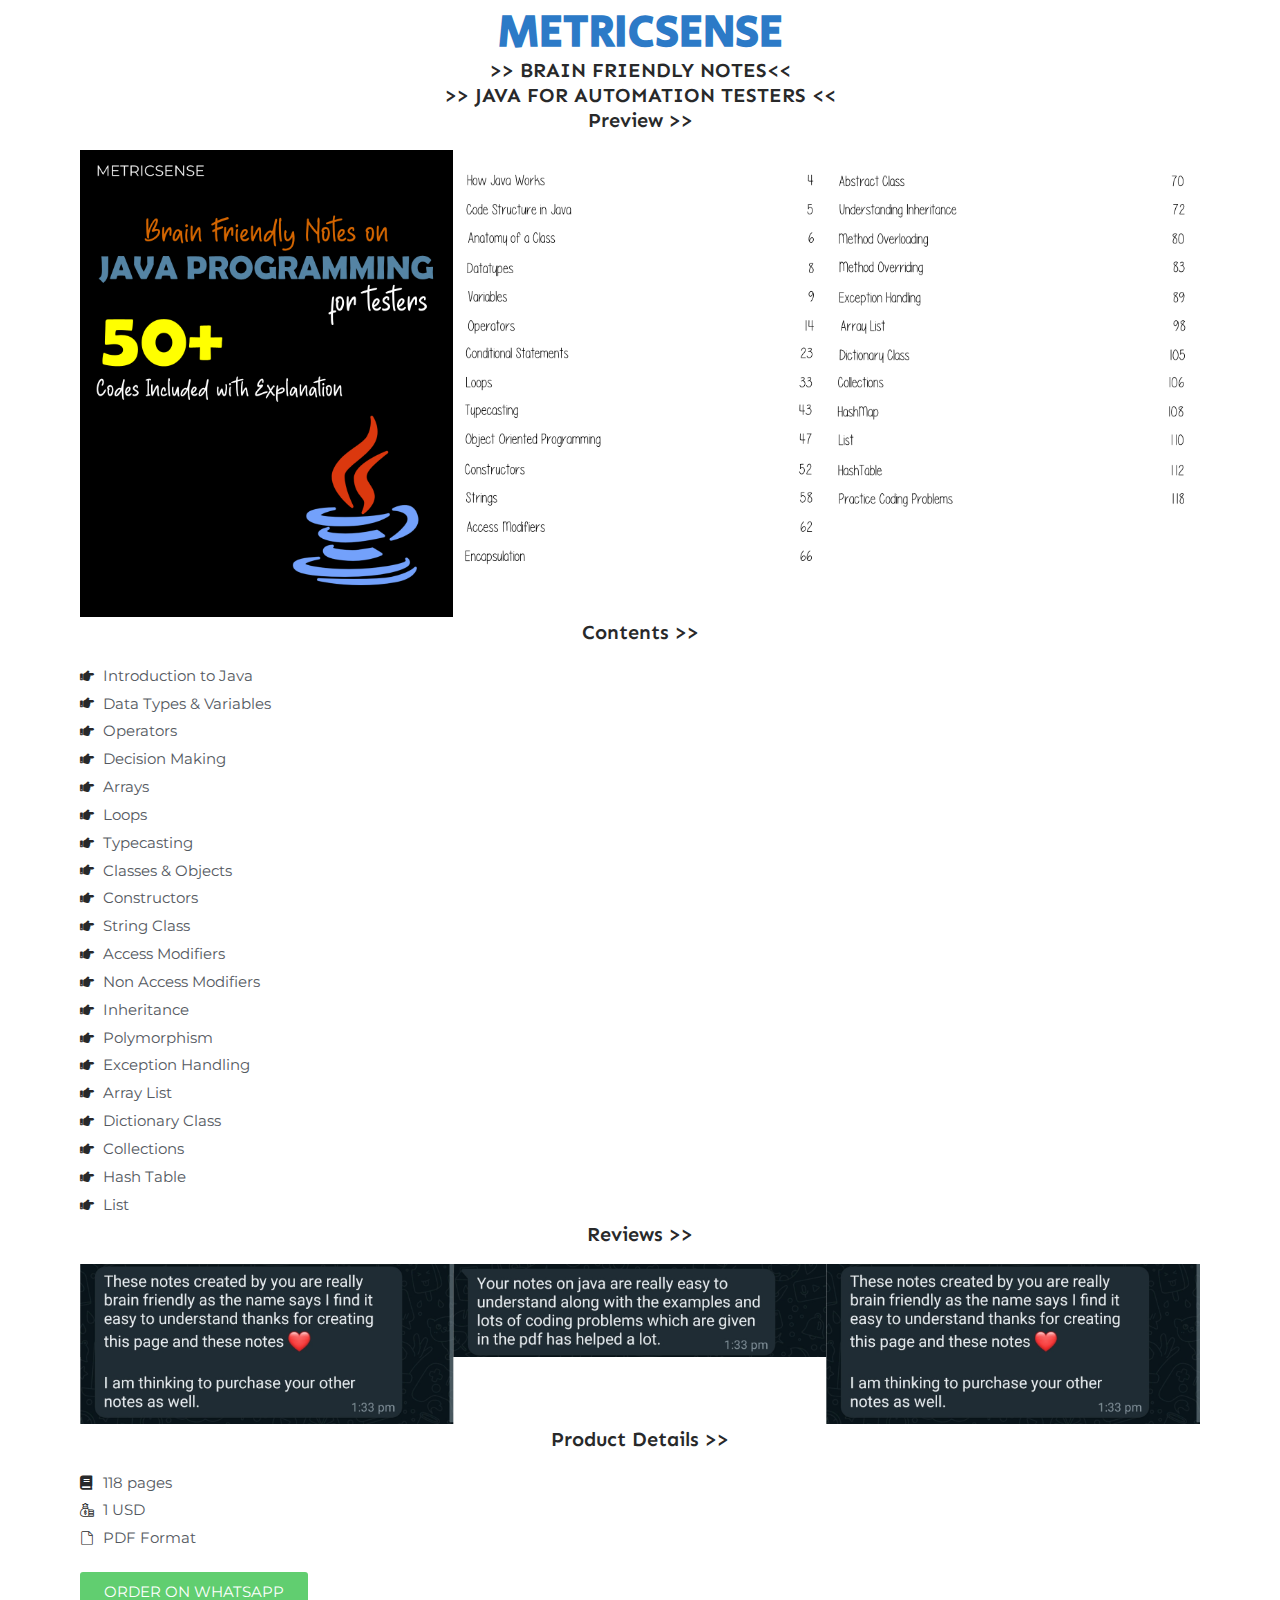
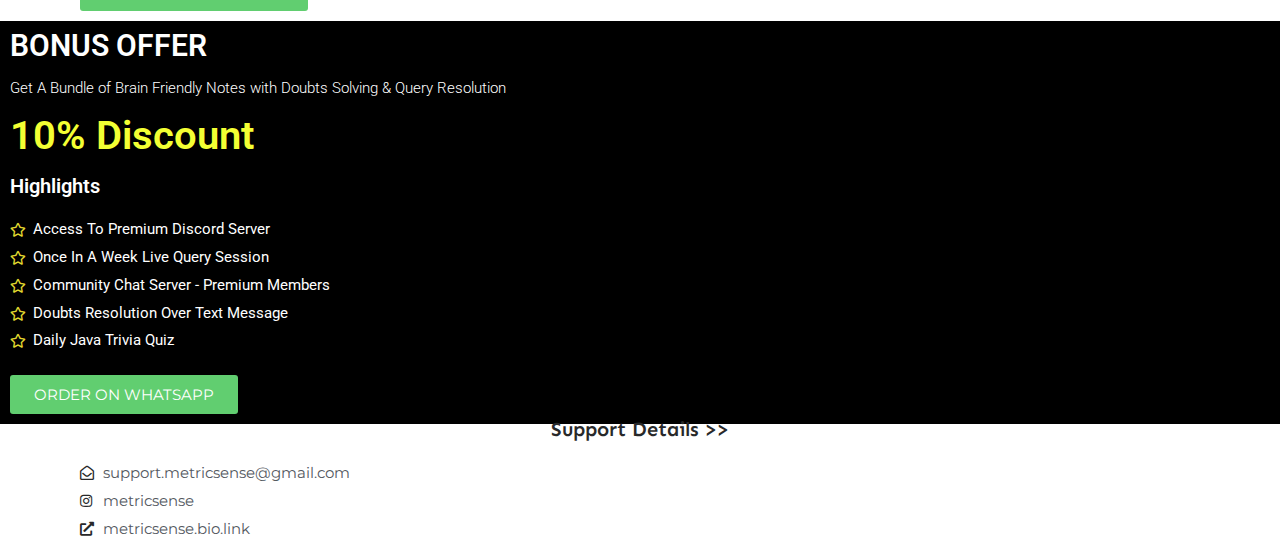
<file: metricsense-brain-friendly-notes-java.html>
<!DOCTYPE html> <html lang="en-US"> <head> 	<meta charset="UTF-8"> 		<title>Metricsense Brain Friendly Notes &#8211; Java &#8211; WordPress IG</title> <meta name='robots' content='max-image-preview:large' /> <link rel='dns-prefetch' href='//cdn.quilljs.com' /> <link rel='dns-prefetch' href='//s.w.org' /> <link rel="alternate" type="application/rss+xml" title="WordPress IG &raquo; Feed" href="http://localhost/wordpressig/feed/" /> <link rel="alternate" type="application/rss+xml" title="WordPress IG &raquo; Comments Feed" href="http://localhost/wordpressig/comments/feed/" /> 		<script>
			window._wpemojiSettings = {"baseUrl":"https:\/\/s.w.org\/images\/core\/emoji\/13.1.0\/72x72\/","ext":".png","svgUrl":"https:\/\/s.w.org\/images\/core\/emoji\/13.1.0\/svg\/","svgExt":".svg","source":{"concatemoji":"http:\/\/localhost\/wordpressig\/wp-includes\/js\/wp-emoji-release.min.js?ver=5.8.1"}};
			!function(e,a,t){var n,r,o,i=a.createElement("canvas"),p=i.getContext&&i.getContext("2d");function s(e,t){var a=String.fromCharCode;p.clearRect(0,0,i.width,i.height),p.fillText(a.apply(this,e),0,0);e=i.toDataURL();return p.clearRect(0,0,i.width,i.height),p.fillText(a.apply(this,t),0,0),e===i.toDataURL()}function c(e){var t=a.createElement("script");t.src=e,t.defer=t.type="text/javascript",a.getElementsByTagName("head")[0].appendChild(t)}for(o=Array("flag","emoji"),t.supports={everything:!0,everythingExceptFlag:!0},r=0;r<o.length;r++)t.supports[o[r]]=function(e){if(!p||!p.fillText)return!1;switch(p.textBaseline="top",p.font="600 32px Arial",e){case"flag":return s([127987,65039,8205,9895,65039],[127987,65039,8203,9895,65039])?!1:!s([55356,56826,55356,56819],[55356,56826,8203,55356,56819])&&!s([55356,57332,56128,56423,56128,56418,56128,56421,56128,56430,56128,56423,56128,56447],[55356,57332,8203,56128,56423,8203,56128,56418,8203,56128,56421,8203,56128,56430,8203,56128,56423,8203,56128,56447]);case"emoji":return!s([10084,65039,8205,55357,56613],[10084,65039,8203,55357,56613])}return!1}(o[r]),t.supports.everything=t.supports.everything&&t.supports[o[r]],"flag"!==o[r]&&(t.supports.everythingExceptFlag=t.supports.everythingExceptFlag&&t.supports[o[r]]);t.supports.everythingExceptFlag=t.supports.everythingExceptFlag&&!t.supports.flag,t.DOMReady=!1,t.readyCallback=function(){t.DOMReady=!0},t.supports.everything||(n=function(){t.readyCallback()},a.addEventListener?(a.addEventListener("DOMContentLoaded",n,!1),e.addEventListener("load",n,!1)):(e.attachEvent("onload",n),a.attachEvent("onreadystatechange",function(){"complete"===a.readyState&&t.readyCallback()})),(n=t.source||{}).concatemoji?c(n.concatemoji):n.wpemoji&&n.twemoji&&(c(n.twemoji),c(n.wpemoji)))}(window,document,window._wpemojiSettings);
		</script> 		<style> img.wp-smiley, img.emoji { 	display: inline !important; 	border: none !important; 	box-shadow: none !important; 	height: 1em !important; 	width: 1em !important; 	margin: 0 .07em !important; 	vertical-align: -0.1em !important; 	background: none !important; 	padding: 0 !important; } </style> 	<link rel='stylesheet' id='astra-theme-css-css'  href='./css/astra-assets-css-minified-main.min.css' media='all' /> <style id='astra-theme-css-inline-css'> html{font-size:93.75%;}a,.page-title{color:#0170B9;}a:hover,a:focus{color:#3a3a3a;}body,button,input,select,textarea,.ast-button,.ast-custom-button{font-family:-apple-system,BlinkMacSystemFont,Segoe UI,Roboto,Oxygen-Sans,Ubuntu,Cantarell,Helvetica Neue,sans-serif;font-weight:inherit;font-size:15px;font-size:1rem;}blockquote{color:#000000;}.site-title{font-size:35px;font-size:2.3333333333333rem;display:block;}.ast-archive-description .ast-archive-title{font-size:40px;font-size:2.6666666666667rem;}.site-header .site-description{font-size:15px;font-size:1rem;display:none;}.entry-title{font-size:30px;font-size:2rem;}h1,.entry-content h1{font-size:40px;font-size:2.6666666666667rem;}h2,.entry-content h2{font-size:30px;font-size:2rem;}h3,.entry-content h3{font-size:25px;font-size:1.6666666666667rem;}h4,.entry-content h4{font-size:20px;font-size:1.3333333333333rem;}h5,.entry-content h5{font-size:18px;font-size:1.2rem;}h6,.entry-content h6{font-size:15px;font-size:1rem;}.ast-single-post .entry-title,.page-title{font-size:30px;font-size:2rem;}::selection{background-color:#0170B9;color:#ffffff;}body,h1,.entry-title a,.entry-content h1,h2,.entry-content h2,h3,.entry-content h3,h4,.entry-content h4,h5,.entry-content h5,h6,.entry-content h6{color:#3a3a3a;}.tagcloud a:hover,.tagcloud a:focus,.tagcloud a.current-item{color:#ffffff;border-color:#0170B9;background-color:#0170B9;}input:focus,input[type="text"]:focus,input[type="email"]:focus,input[type="url"]:focus,input[type="password"]:focus,input[type="reset"]:focus,input[type="search"]:focus,textarea:focus{border-color:#0170B9;}input[type="radio"]:checked,input[type=reset],input[type="checkbox"]:checked,input[type="checkbox"]:hover:checked,input[type="checkbox"]:focus:checked,input[type=range]::-webkit-slider-thumb{border-color:#0170B9;background-color:#0170B9;box-shadow:none;}.site-footer a:hover + .post-count,.site-footer a:focus + .post-count{background:#0170B9;border-color:#0170B9;}.single .nav-links .nav-previous,.single .nav-links .nav-next{color:#0170B9;}.entry-meta,.entry-meta *{line-height:1.45;color:#0170B9;}.entry-meta a:hover,.entry-meta a:hover *,.entry-meta a:focus,.entry-meta a:focus *,.page-links > .page-link,.page-links .page-link:hover,.post-navigation a:hover{color:#3a3a3a;}.widget-title{font-size:21px;font-size:1.4rem;color:#3a3a3a;}#cat option,.secondary .calendar_wrap thead a,.secondary .calendar_wrap thead a:visited{color:#0170B9;}.secondary .calendar_wrap #today,.ast-progress-val span{background:#0170B9;}.secondary a:hover + .post-count,.secondary a:focus + .post-count{background:#0170B9;border-color:#0170B9;}.calendar_wrap #today > a{color:#ffffff;}.page-links .page-link,.single .post-navigation a{color:#0170B9;}.ast-single-post .entry-content a,.ast-comment-content a:not(.ast-comment-edit-reply-wrap a){text-decoration:underline;}.ast-single-post .wp-block-button .wp-block-button__link,.ast-single-post .elementor-button-wrapper .elementor-button{text-decoration:none;}.ast-logo-title-inline .site-logo-img{padding-right:1em;}.ast-page-builder-template .hentry {margin: 0;}.ast-page-builder-template .site-content > .ast-container {max-width: 100%;padding: 0;}.ast-page-builder-template .site-content #primary {padding: 0;margin: 0;}.ast-page-builder-template .no-results {text-align: center;margin: 4em auto;}.ast-page-builder-template .ast-pagination {padding: 2em;} .ast-page-builder-template .entry-header.ast-no-title.ast-no-thumbnail {margin-top: 0;}.ast-page-builder-template .entry-header.ast-header-without-markup {margin-top: 0;margin-bottom: 0;}.ast-page-builder-template .entry-header.ast-no-title.ast-no-meta {margin-bottom: 0;}.ast-page-builder-template.single .post-navigation {padding-bottom: 2em;}.ast-page-builder-template.single-post .site-content > .ast-container {max-width: 100%;}.ast-page-builder-template.single-post .site-content > .ast-container {max-width: 100%;}.ast-page-builder-template .entry-header {margin-top: 4em;margin-left: auto;margin-right: auto;padding-left: 20px;padding-right: 20px;}.ast-page-builder-template .ast-archive-description {margin-top: 4em;margin-left: auto;margin-right: auto;padding-left: 20px;padding-right: 20px;}.ast-page-builder-template.ast-no-sidebar .entry-content .alignwide {margin-left: 0;margin-right: 0;}.single.ast-page-builder-template .entry-header {padding-left: 20px;padding-right: 20px;}.ast-page-builder-template.ast-no-sidebar .entry-content .alignwide {margin-left: 0;margin-right: 0;}@media (max-width:921px){#ast-desktop-header{display:none;}}@media (min-width:921px){#ast-mobile-header{display:none;}}.wp-block-buttons.aligncenter{justify-content:center;}@media (min-width:1200px){.wp-block-group .has-background{padding:20px;}}@media (min-width:1200px){.ast-no-sidebar.ast-separate-container .entry-content .wp-block-group.alignwide,.ast-no-sidebar.ast-separate-container .entry-content .wp-block-cover.alignwide{margin-left:-20px;margin-right:-20px;padding-left:20px;padding-right:20px;}.ast-no-sidebar.ast-separate-container .entry-content .wp-block-cover.alignfull,.ast-no-sidebar.ast-separate-container .entry-content .wp-block-group.alignfull{margin-left:-6.67em;margin-right:-6.67em;padding-left:6.67em;padding-right:6.67em;}}@media (min-width:1200px){.wp-block-cover-image.alignwide .wp-block-cover__inner-container,.wp-block-cover.alignwide .wp-block-cover__inner-container,.wp-block-cover-image.alignfull .wp-block-cover__inner-container,.wp-block-cover.alignfull .wp-block-cover__inner-container{width:100%;}}.ast-plain-container.ast-no-sidebar #primary{margin-top:0;margin-bottom:0;}@media (max-width:921px){.ast-theme-transparent-header #primary,.ast-theme-transparent-header #secondary{padding:0;}}.wp-block-columns{margin-bottom:unset;}.wp-block-image.size-full{margin:2rem 0;}.wp-block-separator.has-background{padding:0;}.wp-block-gallery{margin-bottom:1.6em;}.wp-block-group{padding-top:4em;padding-bottom:4em;}.wp-block-group__inner-container .wp-block-columns:last-child,.wp-block-group__inner-container :last-child,.wp-block-table table{margin-bottom:0;}.blocks-gallery-grid{width:100%;}.wp-block-navigation-link__content{padding:5px 0;}.wp-block-group .wp-block-group .has-text-align-center,.wp-block-group .wp-block-column .has-text-align-center{max-width:100%;}.has-text-align-center{margin:0 auto;}@media (min-width:1200px){.wp-block-cover__inner-container,.alignwide .wp-block-group__inner-container,.alignfull .wp-block-group__inner-container{max-width:1200px;margin:0 auto;}.wp-block-group.alignnone,.wp-block-group.aligncenter,.wp-block-group.alignleft,.wp-block-group.alignright,.wp-block-group.alignwide,.wp-block-columns.alignwide{margin:2rem 0 1rem 0;}}@media (max-width:1200px){.wp-block-group{padding:3em;}.wp-block-group .wp-block-group{padding:1.5em;}.wp-block-columns,.wp-block-column{margin:1rem 0;}}@media (min-width:921px){.wp-block-columns .wp-block-group{padding:2em;}}@media (max-width:544px){.wp-block-cover-image .wp-block-cover__inner-container,.wp-block-cover .wp-block-cover__inner-container{width:unset;}.wp-block-cover,.wp-block-cover-image{padding:2em 0;}.wp-block-group,.wp-block-cover{padding:2em;}.wp-block-media-text__media img,.wp-block-media-text__media video{width:unset;max-width:100%;}.wp-block-media-text.has-background .wp-block-media-text__content{padding:1em;}}@media (max-width:921px){.ast-plain-container.ast-no-sidebar #primary{padding:0;}}@media (min-width:544px){.entry-content .wp-block-media-text.has-media-on-the-right .wp-block-media-text__content{padding:0 8% 0 0;}.entry-content .wp-block-media-text .wp-block-media-text__content{padding:0 0 0 8%;}.ast-plain-container .site-content .entry-content .has-custom-content-position.is-position-bottom-left > *,.ast-plain-container .site-content .entry-content .has-custom-content-position.is-position-bottom-right > *,.ast-plain-container .site-content .entry-content .has-custom-content-position.is-position-top-left > *,.ast-plain-container .site-content .entry-content .has-custom-content-position.is-position-top-right > *,.ast-plain-container .site-content .entry-content .has-custom-content-position.is-position-center-right > *,.ast-plain-container .site-content .entry-content .has-custom-content-position.is-position-center-left > *{margin:0;}}@media (max-width:544px){.entry-content .wp-block-media-text .wp-block-media-text__content{padding:8% 0;}.wp-block-media-text .wp-block-media-text__media img{width:auto;max-width:100%;}}.wp-block-button.is-style-outline .wp-block-button__link{border-color:#0170B9;}.wp-block-button.is-style-outline > .wp-block-button__link:not(.has-text-color),.wp-block-button.wp-block-button__link.is-style-outline:not(.has-text-color){color:#0170B9;}.wp-block-button.is-style-outline .wp-block-button__link:hover,.wp-block-button.is-style-outline .wp-block-button__link:focus{color:#ffffff !important;background-color:#3a3a3a;border-color:#3a3a3a;}.post-page-numbers.current .page-link,.ast-pagination .page-numbers.current{color:#ffffff;border-color:#0170B9;background-color:#0170B9;border-radius:2px;}@media (min-width:544px){.entry-content > .alignleft{margin-right:20px;}.entry-content > .alignright{margin-left:20px;}}h1.widget-title{font-weight:inherit;}h2.widget-title{font-weight:inherit;}h3.widget-title{font-weight:inherit;}@media (max-width:921px){.ast-separate-container .ast-article-post,.ast-separate-container .ast-article-single{padding:1.5em 2.14em;}.ast-separate-container #primary,.ast-separate-container #secondary{padding:1.5em 0;}#primary,#secondary{padding:1.5em 0;margin:0;}.ast-left-sidebar #content > .ast-container{display:flex;flex-direction:column-reverse;width:100%;}.ast-author-box img.avatar{margin:20px 0 0 0;}}@media (min-width:922px){.ast-separate-container.ast-right-sidebar #primary,.ast-separate-container.ast-left-sidebar #primary{border:0;}.search-no-results.ast-separate-container #primary{margin-bottom:4em;}}.wp-block-button .wp-block-button__link,{color:#ffffff;}.wp-block-button .wp-block-button__link:hover,.wp-block-button .wp-block-button__link:focus{color:#ffffff;background-color:#3a3a3a;border-color:#3a3a3a;}.wp-block-button .wp-block-button__link{border-style:solid;border-color:#0170B9;background-color:#0170B9;color:#ffffff;font-family:inherit;font-weight:inherit;line-height:1;border-radius:2px;padding-top:15px;padding-right:30px;padding-bottom:15px;padding-left:30px;}@media (max-width:921px){.wp-block-button .wp-block-button__link{padding-top:14px;padding-right:28px;padding-bottom:14px;padding-left:28px;}}@media (max-width:544px){.wp-block-button .wp-block-button__link{padding-top:12px;padding-right:24px;padding-bottom:12px;padding-left:24px;}}.menu-toggle,button,.ast-button,.ast-custom-button,.button,input#submit,input[type="button"],input[type="submit"],input[type="reset"],form[CLASS*="wp-block-search__"].wp-block-search .wp-block-search__inside-wrapper .wp-block-search__button{border-style:solid;border-top-width:0;border-right-width:0;border-left-width:0;border-bottom-width:0;color:#ffffff;border-color:#0170B9;background-color:#0170B9;border-radius:2px;padding-top:15px;padding-right:30px;padding-bottom:15px;padding-left:30px;font-family:inherit;font-weight:inherit;line-height:1;}button:focus,.menu-toggle:hover,button:hover,.ast-button:hover,.ast-custom-button:hover .button:hover,.ast-custom-button:hover ,input[type=reset]:hover,input[type=reset]:focus,input#submit:hover,input#submit:focus,input[type="button"]:hover,input[type="button"]:focus,input[type="submit"]:hover,input[type="submit"]:focus,form[CLASS*="wp-block-search__"].wp-block-search .wp-block-search__inside-wrapper .wp-block-search__button:hover,form[CLASS*="wp-block-search__"].wp-block-search .wp-block-search__inside-wrapper .wp-block-search__button:focus{color:#ffffff;background-color:#3a3a3a;border-color:#3a3a3a;}@media (min-width:544px){.ast-container{max-width:100%;}}@media (max-width:544px){.ast-separate-container .ast-article-post,.ast-separate-container .ast-article-single,.ast-separate-container .comments-title,.ast-separate-container .ast-archive-description{padding:1.5em 1em;}.ast-separate-container #content .ast-container{padding-left:0.54em;padding-right:0.54em;}.ast-separate-container .ast-comment-list li.depth-1{padding:1.5em 1em;margin-bottom:1.5em;}.ast-separate-container .ast-comment-list .bypostauthor{padding:.5em;}.ast-search-menu-icon.ast-dropdown-active .search-field{width:170px;}.menu-toggle,button,.ast-button,.button,input#submit,input[type="button"],input[type="submit"],input[type="reset"]{padding-top:12px;padding-right:24px;padding-bottom:12px;padding-left:24px;}}@media (max-width:921px){.menu-toggle,button,.ast-button,.button,input#submit,input[type="button"],input[type="submit"],input[type="reset"]{padding-top:14px;padding-right:28px;padding-bottom:14px;padding-left:28px;}.ast-mobile-header-stack .main-header-bar .ast-search-menu-icon{display:inline-block;}.ast-header-break-point.ast-header-custom-item-outside .ast-mobile-header-stack .main-header-bar .ast-search-icon{margin:0;}.ast-comment-avatar-wrap img{max-width:2.5em;}.ast-separate-container .ast-comment-list li.depth-1{padding:1.5em 2.14em;}.ast-separate-container .comment-respond{padding:2em 2.14em;}.ast-comment-meta{padding:0 1.8888em 1.3333em;}}@media (max-width:921px){.site-title{display:block;}.ast-archive-description .ast-archive-title{font-size:40px;}.site-header .site-description{display:none;}.entry-title{font-size:30px;}h1,.entry-content h1{font-size:30px;}h2,.entry-content h2{font-size:25px;}h3,.entry-content h3{font-size:20px;}.ast-single-post .entry-title,.page-title{font-size:30px;}}@media (max-width:544px){.site-title{display:block;}.ast-archive-description .ast-archive-title{font-size:40px;}.site-header .site-description{display:none;}.entry-title{font-size:30px;}h1,.entry-content h1{font-size:30px;}h2,.entry-content h2{font-size:25px;}h3,.entry-content h3{font-size:20px;}.ast-single-post .entry-title,.page-title{font-size:30px;}}@media (max-width:921px){html{font-size:85.5%;}}@media (max-width:544px){html{font-size:85.5%;}}@media (min-width:922px){.ast-container{max-width:1240px;}}@media (min-width:922px){.site-content .ast-container{display:flex;}}@media (max-width:921px){.site-content .ast-container{flex-direction:column;}}@media (min-width:922px){.main-header-menu .sub-menu .menu-item.ast-left-align-sub-menu:hover > .sub-menu,.main-header-menu .sub-menu .menu-item.ast-left-align-sub-menu.focus > .sub-menu{margin-left:-0px;}}.wp-block-search {margin-bottom: 20px;}.wp-block-site-tagline {margin-top: 20px;}form.wp-block-search .wp-block-search__input,.wp-block-search.wp-block-search__button-inside .wp-block-search__inside-wrapper,.wp-block-search.wp-block-search__button-inside .wp-block-search__inside-wrapper {border-color: #eaeaea;background: #fafafa;}.wp-block-search.wp-block-search__button-inside .wp-block-search__inside-wrapper .wp-block-search__input:focus,.wp-block-loginout input:focus {outline: thin dotted;}.wp-block-loginout input:focus {border-color: transparent;} form.wp-block-search .wp-block-search__inside-wrapper .wp-block-search__input {padding: 12px;}form.wp-block-search .wp-block-search__button svg {fill: currentColor;width: 20px;height: 20px;}.wp-block-loginout p label {display: block;}.wp-block-loginout p:not(.login-remember):not(.login-submit) input {width: 100%;}.wp-block-loginout .login-remember input {width: 1.1rem;height: 1.1rem;margin: 0 5px 4px 0;vertical-align: middle;}.ast-breadcrumbs .trail-browse,.ast-breadcrumbs .trail-items,.ast-breadcrumbs .trail-items li{display:inline-block;margin:0;padding:0;border:none;background:inherit;text-indent:0;}.ast-breadcrumbs .trail-browse{font-size:inherit;font-style:inherit;font-weight:inherit;color:inherit;}.ast-breadcrumbs .trail-items{list-style:none;}.trail-items li::after{padding:0 0.3em;content:"\00bb";}.trail-items li:last-of-type::after{display:none;}@media (max-width:921px){.ast-builder-grid-row-container.ast-builder-grid-row-tablet-3-firstrow .ast-builder-grid-row > *:first-child,.ast-builder-grid-row-container.ast-builder-grid-row-tablet-3-lastrow .ast-builder-grid-row > *:last-child{grid-column:1 / -1;}}@media (max-width:544px){.ast-builder-grid-row-container.ast-builder-grid-row-mobile-3-firstrow .ast-builder-grid-row > *:first-child,.ast-builder-grid-row-container.ast-builder-grid-row-mobile-3-lastrow .ast-builder-grid-row > *:last-child{grid-column:1 / -1;}}.ast-builder-layout-element[data-section="title_tagline"]{display:flex;}@media (max-width:921px){.ast-header-break-point .ast-builder-layout-element[data-section="title_tagline"]{display:flex;}}@media (max-width:544px){.ast-header-break-point .ast-builder-layout-element[data-section="title_tagline"]{display:flex;}}.ast-builder-menu-1{font-family:inherit;font-weight:inherit;}.ast-builder-menu-1 .sub-menu,.ast-builder-menu-1 .inline-on-mobile .sub-menu{border-top-width:2px;border-bottom-width:0;border-right-width:0;border-left-width:0;border-color:#0170B9;border-style:solid;border-radius:0;}.ast-builder-menu-1 .main-header-menu > .menu-item > .sub-menu,.ast-builder-menu-1 .main-header-menu > .menu-item > .astra-full-megamenu-wrapper{margin-top:0;}.ast-desktop .ast-builder-menu-1 .main-header-menu > .menu-item > .sub-menu:before,.ast-desktop .ast-builder-menu-1 .main-header-menu > .menu-item > .astra-full-megamenu-wrapper:before{height:calc( 0px + 5px );}.ast-desktop .ast-builder-menu-1 .menu-item .sub-menu .menu-link{border-style:none;}@media (max-width:921px){.ast-header-break-point .ast-builder-menu-1 .menu-item.menu-item-has-children > .ast-menu-toggle{top:0;}.ast-builder-menu-1 .menu-item-has-children > .menu-link:after{content:unset;}}@media (max-width:544px){.ast-header-break-point .ast-builder-menu-1 .menu-item.menu-item-has-children > .ast-menu-toggle{top:0;}}.ast-builder-menu-1{display:flex;}@media (max-width:921px){.ast-header-break-point .ast-builder-menu-1{display:flex;}}@media (max-width:544px){.ast-header-break-point .ast-builder-menu-1{display:flex;}}.site-below-footer-wrap{padding-top:20px;padding-bottom:20px;}.site-below-footer-wrap[data-section="section-below-footer-builder"]{background-color:#eeeeee;;min-height:80px;}.site-below-footer-wrap[data-section="section-below-footer-builder"] .ast-builder-grid-row{max-width:1200px;margin-left:auto;margin-right:auto;}.site-below-footer-wrap[data-section="section-below-footer-builder"] .ast-builder-grid-row,.site-below-footer-wrap[data-section="section-below-footer-builder"] .site-footer-section{align-items:flex-start;}.site-below-footer-wrap[data-section="section-below-footer-builder"].ast-footer-row-inline .site-footer-section{display:flex;margin-bottom:0;}.ast-builder-grid-row-full .ast-builder-grid-row{grid-template-columns:1fr;}@media (max-width:921px){.site-below-footer-wrap[data-section="section-below-footer-builder"].ast-footer-row-tablet-inline .site-footer-section{display:flex;margin-bottom:0;}.site-below-footer-wrap[data-section="section-below-footer-builder"].ast-footer-row-tablet-stack .site-footer-section{display:block;margin-bottom:10px;}.ast-builder-grid-row-container.ast-builder-grid-row-tablet-full .ast-builder-grid-row{grid-template-columns:1fr;}}@media (max-width:544px){.site-below-footer-wrap[data-section="section-below-footer-builder"].ast-footer-row-mobile-inline .site-footer-section{display:flex;margin-bottom:0;}.site-below-footer-wrap[data-section="section-below-footer-builder"].ast-footer-row-mobile-stack .site-footer-section{display:block;margin-bottom:10px;}.ast-builder-grid-row-container.ast-builder-grid-row-mobile-full .ast-builder-grid-row{grid-template-columns:1fr;}}.site-below-footer-wrap[data-section="section-below-footer-builder"]{display:grid;}@media (max-width:921px){.ast-header-break-point .site-below-footer-wrap[data-section="section-below-footer-builder"]{display:grid;}}@media (max-width:544px){.ast-header-break-point .site-below-footer-wrap[data-section="section-below-footer-builder"]{display:grid;}}.ast-footer-copyright{text-align:center;}.ast-footer-copyright {color:#3a3a3a;}@media (max-width:921px){.ast-footer-copyright{text-align:center;}}@media (max-width:544px){.ast-footer-copyright{text-align:center;}}.ast-footer-copyright.ast-builder-layout-element{display:flex;}@media (max-width:921px){.ast-header-break-point .ast-footer-copyright.ast-builder-layout-element{display:flex;}}@media (max-width:544px){.ast-header-break-point .ast-footer-copyright.ast-builder-layout-element{display:flex;}}.elementor-widget-heading .elementor-heading-title{margin:0;}.elementor-post.elementor-grid-item.hentry{margin-bottom:0;}.woocommerce div.product .elementor-element.elementor-products-grid .related.products ul.products li.product,.elementor-element .elementor-wc-products .woocommerce[class*='columns-'] ul.products li.product{width:auto;margin:0;float:none;}.elementor-toc__list-wrapper{margin:0;}.ast-left-sidebar .elementor-section.elementor-section-stretched,.ast-right-sidebar .elementor-section.elementor-section-stretched{max-width:100%;left:0 !important;}.elementor-template-full-width .ast-container{display:block;}@media (max-width:544px){.elementor-element .elementor-wc-products .woocommerce[class*="columns-"] ul.products li.product{width:auto;margin:0;}.elementor-element .woocommerce .woocommerce-result-count{float:none;}}.ast-header-break-point .main-header-bar{border-bottom-width:1px;}@media (min-width:922px){.main-header-bar{border-bottom-width:1px;}}.ast-safari-browser-less-than-11 .main-header-menu .menu-item, .ast-safari-browser-less-than-11 .main-header-bar .ast-masthead-custom-menu-items{display:block;}.main-header-menu .menu-item, #astra-footer-menu .menu-item, .main-header-bar .ast-masthead-custom-menu-items{-js-display:flex;display:flex;-webkit-box-pack:center;-webkit-justify-content:center;-moz-box-pack:center;-ms-flex-pack:center;justify-content:center;-webkit-box-orient:vertical;-webkit-box-direction:normal;-webkit-flex-direction:column;-moz-box-orient:vertical;-moz-box-direction:normal;-ms-flex-direction:column;flex-direction:column;}.main-header-menu > .menu-item > .menu-link, #astra-footer-menu > .menu-item > .menu-link,{height:100%;-webkit-box-align:center;-webkit-align-items:center;-moz-box-align:center;-ms-flex-align:center;align-items:center;-js-display:flex;display:flex;}.ast-header-break-point .main-navigation ul .menu-item .menu-link .icon-arrow:first-of-type svg{top:.2em;margin-top:0px;margin-left:0px;width:.65em;transform:translate(0, -2px) rotateZ(270deg);}.ast-mobile-popup-content .ast-submenu-expanded > .ast-menu-toggle{transform:rotateX(180deg);}.ast-mobile-header-content > *,.ast-desktop-header-content > * {padding: 10px 0;height: auto;}.ast-mobile-header-content > *:first-child,.ast-desktop-header-content > *:first-child {padding-top: 10px;}.ast-mobile-header-content > .ast-builder-menu,.ast-desktop-header-content > .ast-builder-menu {padding-top: 0;}.ast-mobile-header-content > *:last-child,.ast-desktop-header-content > *:last-child {padding-bottom: 0;}.ast-mobile-header-content .ast-search-menu-icon.ast-inline-search label,.ast-desktop-header-content .ast-search-menu-icon.ast-inline-search label {width: 100%;}.ast-desktop-header-content .main-header-bar-navigation .ast-submenu-expanded > .ast-menu-toggle::before {transform: rotateX(180deg);}#ast-desktop-header .ast-desktop-header-content,.ast-mobile-header-content .ast-search-icon,.ast-desktop-header-content .ast-search-icon,.ast-mobile-header-wrap .ast-mobile-header-content,.ast-main-header-nav-open.ast-popup-nav-open .ast-mobile-header-wrap .ast-mobile-header-content,.ast-main-header-nav-open.ast-popup-nav-open .ast-desktop-header-content {display: none;}.ast-main-header-nav-open.ast-header-break-point #ast-desktop-header .ast-desktop-header-content,.ast-main-header-nav-open.ast-header-break-point .ast-mobile-header-wrap .ast-mobile-header-content {display: block;}.ast-desktop .ast-desktop-header-content .astra-menu-animation-slide-up > .menu-item > .sub-menu,.ast-desktop .ast-desktop-header-content .astra-menu-animation-slide-up > .menu-item .menu-item > .sub-menu,.ast-desktop .ast-desktop-header-content .astra-menu-animation-slide-down > .menu-item > .sub-menu,.ast-desktop .ast-desktop-header-content .astra-menu-animation-slide-down > .menu-item .menu-item > .sub-menu,.ast-desktop .ast-desktop-header-content .astra-menu-animation-fade > .menu-item > .sub-menu,.ast-desktop .ast-desktop-header-content .astra-menu-animation-fade > .menu-item .menu-item > .sub-menu {opacity: 1;visibility: visible;}.ast-hfb-header.ast-default-menu-enable.ast-header-break-point .ast-mobile-header-wrap .ast-mobile-header-content .main-header-bar-navigation {width: unset;margin: unset;}.ast-mobile-header-content.content-align-flex-end .main-header-bar-navigation .menu-item-has-children > .ast-menu-toggle,.ast-desktop-header-content.content-align-flex-end .main-header-bar-navigation .menu-item-has-children > .ast-menu-toggle {left: calc( 20px - 0.907em);}.ast-mobile-header-content .ast-search-menu-icon,.ast-mobile-header-content .ast-search-menu-icon.slide-search,.ast-desktop-header-content .ast-search-menu-icon,.ast-desktop-header-content .ast-search-menu-icon.slide-search {width: 100%;position: relative;display: block;right: auto;transform: none;}.ast-mobile-header-content .ast-search-menu-icon.slide-search .search-form,.ast-mobile-header-content .ast-search-menu-icon .search-form,.ast-desktop-header-content .ast-search-menu-icon.slide-search .search-form,.ast-desktop-header-content .ast-search-menu-icon .search-form {right: 0;visibility: visible;opacity: 1;position: relative;top: auto;transform: none;padding: 0;display: block;overflow: hidden;}.ast-mobile-header-content .ast-search-menu-icon.ast-inline-search .search-field,.ast-mobile-header-content .ast-search-menu-icon .search-field,.ast-desktop-header-content .ast-search-menu-icon.ast-inline-search .search-field,.ast-desktop-header-content .ast-search-menu-icon .search-field {width: 100%;padding-right: 5.5em;}.ast-mobile-header-content .ast-search-menu-icon .search-submit,.ast-desktop-header-content .ast-search-menu-icon .search-submit {display: block;position: absolute;height: 100%;top: 0;right: 0;padding: 0 1em;border-radius: 0;}.ast-hfb-header.ast-default-menu-enable.ast-header-break-point .ast-mobile-header-wrap .ast-mobile-header-content .main-header-bar-navigation ul .sub-menu .menu-link {padding-left: 30px;}.ast-hfb-header.ast-default-menu-enable.ast-header-break-point .ast-mobile-header-wrap .ast-mobile-header-content .main-header-bar-navigation .sub-menu .menu-item .menu-item .menu-link {padding-left: 40px;}.ast-mobile-popup-drawer.active .ast-mobile-popup-inner{background-color:#ffffff;;}.ast-mobile-header-wrap .ast-mobile-header-content, .ast-desktop-header-content{background-color:#ffffff;;}.ast-mobile-popup-content > *, .ast-mobile-header-content > *, .ast-desktop-popup-content > *, .ast-desktop-header-content > *{padding-top:0;padding-bottom:0;}.content-align-flex-start .ast-builder-layout-element{justify-content:flex-start;}.content-align-flex-start .main-header-menu{text-align:left;}.ast-mobile-popup-drawer.active .menu-toggle-close{color:#3a3a3a;}.ast-mobile-header-wrap .ast-primary-header-bar,.ast-primary-header-bar .site-primary-header-wrap{min-height:70px;}.ast-desktop .ast-primary-header-bar .main-header-menu > .menu-item{line-height:70px;}@media (max-width:921px){#masthead .ast-mobile-header-wrap .ast-primary-header-bar,#masthead .ast-mobile-header-wrap .ast-below-header-bar{padding-left:20px;padding-right:20px;}}.ast-header-break-point .ast-primary-header-bar{border-bottom-width:1px;border-bottom-color:#eaeaea;border-bottom-style:solid;}@media (min-width:922px){.ast-primary-header-bar{border-bottom-width:1px;border-bottom-color:#eaeaea;border-bottom-style:solid;}}.ast-primary-header-bar{background-color:#ffffff;;}.ast-primary-header-bar{display:block;}@media (max-width:921px){.ast-header-break-point .ast-primary-header-bar{display:grid;}}@media (max-width:544px){.ast-header-break-point .ast-primary-header-bar{display:grid;}}[data-section="section-header-mobile-trigger"] .ast-button-wrap .ast-mobile-menu-trigger-minimal{color:#0170B9;border:none;background:transparent;}[data-section="section-header-mobile-trigger"] .ast-button-wrap .mobile-menu-toggle-icon .ast-mobile-svg{width:20px;height:20px;fill:#0170B9;}[data-section="section-header-mobile-trigger"] .ast-button-wrap .mobile-menu-wrap .mobile-menu{color:#0170B9;}.ast-builder-menu-mobile .main-navigation .menu-item > .menu-link{font-family:inherit;font-weight:inherit;}.ast-builder-menu-mobile .main-navigation .menu-item.menu-item-has-children > .ast-menu-toggle{top:0;}.ast-builder-menu-mobile .main-navigation .menu-item-has-children > .menu-link:after{content:unset;}.ast-hfb-header .ast-builder-menu-mobile .main-header-menu, .ast-hfb-header .ast-builder-menu-mobile .main-navigation .menu-item .menu-link, .ast-hfb-header .ast-builder-menu-mobile .main-navigation .menu-item .sub-menu .menu-link{border-style:none;}.ast-builder-menu-mobile .main-navigation .menu-item.menu-item-has-children > .ast-menu-toggle{top:0;}@media (max-width:921px){.ast-builder-menu-mobile .main-navigation .menu-item.menu-item-has-children > .ast-menu-toggle{top:0;}.ast-builder-menu-mobile .main-navigation .menu-item-has-children > .menu-link:after{content:unset;}}@media (max-width:544px){.ast-builder-menu-mobile .main-navigation .menu-item.menu-item-has-children > .ast-menu-toggle{top:0;}}.ast-builder-menu-mobile .main-navigation{display:block;}@media (max-width:921px){.ast-header-break-point .ast-builder-menu-mobile .main-navigation{display:block;}}@media (max-width:544px){.ast-header-break-point .ast-builder-menu-mobile .main-navigation{display:block;}} </style> <link rel='stylesheet' id='sb_instagram_styles-css'  href='./css/instagram-feed-css-sbi-styles.min.css' media='all' /> <link rel='stylesheet' id='dce-style-css'  href='./css/dynamic-visibility-for-elementor-assets-css-style.css' media='all' /> <link rel='stylesheet' id='wp-block-library-css'  href='./css/dist-block-library-style.min.css' media='all' /> <link rel='stylesheet' id='common-card-style-css'  href='./css/card-elements-for-elementor-assets-css-common-card-style.css' media='all' /> <link rel='stylesheet' id='profile-card-style-css'  href='./css/card-elements-for-elementor-assets-css-profile-card-style.css' media='all' /> <link rel='stylesheet' id='testimonial-card-style-css'  href='./css/card-elements-for-elementor-assets-css-testimonial-card-style.css' media='all' /> <link rel='stylesheet' id='post-card-style-css'  href='./css/card-elements-for-elementor-assets-css-post-card-style.css' media='all' /> <link rel='stylesheet' id='tablesome-bundle-css'  href='./css/tablesome-assets-bundles-public.bundle.css' media='all' /> <link rel='stylesheet' id='quill-css-css'  href='//cdn.quilljs.com/1.3.6/quill.snow.css?ver=5.8.1' media='all' /> <link rel='stylesheet' id='dashicons-css'  href='./css/f4z-dashicons.min.css' media='all' /> <link rel='stylesheet' id='hfe-style-css'  href='./css/header-footer-elementor-assets-css-header-footer-elementor.css' media='all' /> <link rel='stylesheet' id='elementor-icons-css'  href='./css/elementor-assets-lib-eicons-css-elementor-icons.min.css' media='all' /> <link rel='stylesheet' id='elementor-frontend-css'  href='./css/elementor-assets-css-frontend.min.css' media='all' /> <style id='elementor-frontend-inline-css'> @font-face{font-family:eicons;src:url(./fonts/eicons.eot);src:url(./fonts/eicons.eot#iefix) format("embedded-opentype"),url(./fonts/eicons.woff2) format("woff2"),url(./fonts/eicons.woff) format("woff"),url(./fonts/eicons.ttf) format("truetype"),url(http://localhost/wordpressig/wp-content/plugins/elementor/assets/lib/eicons/fonts/eicons.svg?5.10.0#eicon) format("svg");font-weight:400;font-style:normal} </style> <link rel='stylesheet' id='elementor-post-5-css'  href='./css/elementor-css-post-5.css' media='all' /> <link rel='stylesheet' id='elementor-global-css'  href='./css/elementor-css-global.css' media='all' /> <link rel='stylesheet' id='elementor-post-404-css'  href='./css/elementor-css-post-404.css' media='all' /> <link rel='stylesheet' id='hfe-widgets-style-css'  href='./css/header-footer-elementor-inc-widgets-css-frontend.css' media='all' /> <link rel='stylesheet' id='elementor-post-11-css'  href='./css/elementor-css-post-11.css' media='all' /> <link rel='stylesheet' id='elementor-icons-ekiticons-css'  href='./css/elementskit-lite-modules-elementskit-icon-pack-assets-css-ekiticons.css' media='all' /> <link rel='stylesheet' id='ekit-widget-styles-css'  href='./css/elementskit-lite-widgets-init-assets-css-widget-styles.css' media='all' /> <link rel='stylesheet' id='ekit-responsive-css'  href='./css/elementskit-lite-widgets-init-assets-css-responsive.css' media='all' /> <link rel='stylesheet' id='jltma-bootstrap-css'  href='./css/master-addons-assets-css-bootstrap.min.css' media='all' /> <link rel='stylesheet' id='master-addons-main-style-css'  href='./css/master-addons-assets-css-master-addons-styles.css' media='all' /> <link rel='stylesheet' id='google-fonts-1-css'  href='https://fonts.googleapis.com/css?family=Roboto%3A100%2C100italic%2C200%2C200italic%2C300%2C300italic%2C400%2C400italic%2C500%2C500italic%2C600%2C600italic%2C700%2C700italic%2C800%2C800italic%2C900%2C900italic%7CRoboto+Slab%3A100%2C100italic%2C200%2C200italic%2C300%2C300italic%2C400%2C400italic%2C500%2C500italic%2C600%2C600italic%2C700%2C700italic%2C800%2C800italic%2C900%2C900italic%7CSecular+One%3A100%2C100italic%2C200%2C200italic%2C300%2C300italic%2C400%2C400italic%2C500%2C500italic%2C600%2C600italic%2C700%2C700italic%2C800%2C800italic%2C900%2C900italic%7CSen%3A100%2C100italic%2C200%2C200italic%2C300%2C300italic%2C400%2C400italic%2C500%2C500italic%2C600%2C600italic%2C700%2C700italic%2C800%2C800italic%2C900%2C900italic%7CMontserrat%3A100%2C100italic%2C200%2C200italic%2C300%2C300italic%2C400%2C400italic%2C500%2C500italic%2C600%2C600italic%2C700%2C700italic%2C800%2C800italic%2C900%2C900italic&#038;display=auto&#038;ver=5.8.1' media='all' /> <link rel='stylesheet' id='elementor-icons-shared-0-css'  href='./css/elementor-assets-lib-font-awesome-css-fontawesome.min.css' media='all' /> <link rel='stylesheet' id='elementor-icons-fa-solid-css'  href='./css/elementor-assets-lib-font-awesome-css-solid.min.css' media='all' /> <link rel='stylesheet' id='elementor-icons-fa-regular-css'  href='./css/elementor-assets-lib-font-awesome-css-regular.min.css' media='all' /> <link rel='stylesheet' id='elementor-icons-fa-brands-css'  href='./css/elementor-assets-lib-font-awesome-css-brands.min.css' media='all' />         <script>
            /* <![CDATA[ */
            var rcewpp = {
                "ajax_url":"http://localhost/wordpressig/wp-admin/admin-ajax.php",
                "nonce": "44ceb1744d",
                "home_url": "http://localhost/wordpressig/",
                "settings_icon": 'http://localhost/wordpressig/wp-content/plugins/export-wp-page-to-static-html/admin/images/settings.png',
                "settings_hover_icon": 'http://localhost/wordpressig/wp-content/plugins/export-wp-page-to-static-html/admin/images/settings_hover.png'
            };
            /* ]]\> */
        </script>         <!--[if IE]> <script src='http://localhost/wordpressig/wp-content/themes/astra/assets/js/minified/flexibility.min.js?ver=3.6.8' id='astra-flexibility-js'></script> <script id='astra-flexibility-js-after'>
flexibility(document.documentElement);
</script> <![endif]--> <script id='jquery-core-js-before'>
/* < ![CDATA[ */
function jltmaNS(n){for(var e=n.split("."),a=window,i="",r=e.length,t=0;r>t;t++)"window"!=e[t]&&(i=e[t],a[i]=a[i]||{},a=a[i]);return a;}
/* ]]> */
</script> <script src='./js/jquery-jquery.min.js' id='jquery-core-js'></script> <script src='./js/jquery-jquery-migrate.min.js' id='jquery-migrate-js'></script> <script id='tablesome-bundle-js-extra'>
var tablesome_ajax_object = {"nonce":"95f9905517","ajax_url":"http:\/\/localhost\/wordpressig\/wp-admin\/admin-ajax.php"};
var tablesome_settings = {"rowLimit":"1000","columnLimit":"25","numOfRecordsPerPage":"10","search":"1","filter":"","sort":"1","mobile_layout_mode":"scroll-mode","customStyle":"","date_format":"F j, Y"};
var translation_strings = {"first":"First","previous":"Previous","next":"Next","last":"Last","sort_ascending":"Sort Ascending","sort_descending":"Sort Descending","insert_left":"Insert left","insert_right":"Insert Right","duplicate":"Duplicate","delete":"Delete","search_placeholder":"Type to Search ...","filter":"FILTER","add_a_filter":"Add a Filter","filter_placeholder":"Type to filter ...","column_placeholder":"Column name...","format_type":"Format Type","basic":"Basic","import_table":"Import Table","enter_table_id_alert":"Please enter the tablesome table id"};
</script> <script src='./js/tablesome-assets-bundles-public.bundle.js' id='tablesome-bundle-js'></script> <link rel="https://api.w.org/" href="http://localhost/wordpressig/wp-json/" /><link rel="alternate" type="application/json" href="http://localhost/wordpressig/wp-json/wp/v2/pages/404" /><link rel="EditURI" type="application/rsd+xml" title="RSD" href="http://localhost/wordpressig/xmlrpc.php?rsd" /> <link rel="wlwmanifest" type="application/wlwmanifest+xml" href="http://localhost/wordpressig/wp-includes/wlwmanifest.xml" />  <meta name="generator" content="WordPress 5.8.1" /> <link rel="canonical" href="http://localhost/wordpressig/metricsense-brain-friendly-notes-java/" /> <link rel='shortlink' href='http://localhost/wordpressig/?p=404' /> <link rel="alternate" type="application/json+oembed" href="http://localhost/wordpressig/wp-json/oembed/1.0/embed?url=http%3A%2F%2Flocalhost%2Fwordpressig%2Fmetricsense-brain-friendly-notes-java%2F" /> <link rel="alternate" type="text/xml+oembed" href="http://localhost/wordpressig/wp-json/oembed/1.0/embed?url=http%3A%2F%2Flocalhost%2Fwordpressig%2Fmetricsense-brain-friendly-notes-java%2F&#038;format=xml" />     <link rel="stylesheet" href="https://use.fontawesome.com/releases/v5.2.0/css/all.css" integrity="sha384-hWVjflwFxL6sNzntih27bfxkr27PmbbK/iSvJ+a4+0owXq79v+lsFkW54bOGbiDQ" crossorigin="anonymous">      		<script type="text/javascript">
            (function () {
                window.ma_el_fs = { can_use_premium_code: false};
            })();
		</script> 		<style type="text/css">.tablesome__table.tablesome__table--customStyle .tablesome__row .tablesome__column{border-width:1px;border-color:#dddddd;border-style:solid;}.tablesome__table.tablesome__table--customStyle .tablesome__row .tablesome__column{background-color:#1d1f20;}.tablesome__table.tablesome__table--customStyle .tablesome__row .tablesome__column{font-family:"Trebuchet MS";color:#ffffff;font-style:normal;text-align:left;text-transform:capitalize;font-size:16px;line-height:20px;letter-spacing:0px;}.tablesome__table.tablesome__table--customStyle .tablesome__row > .tablesome__cell{background-color:#ffffff;}.tablesome__table.tablesome__table--customStyle .tablesome__row:nth-child(even) > .tablesome__cell{background-color:#f2f2f2;}.tablesome__table.tablesome__table--customStyle .tablesome__row .tablesome__cell{border-width:1px;border-color:#dddddd;border-style:solid;}.tablesome__table.tablesome__table--customStyle .tablesome__row .tablesome__cell{font-family:"Trebuchet MS";color:#000000;font-style:normal;text-align:left;text-transform:capitalize;font-size:16px;line-height:20px;letter-spacing:0px;}</style>	<meta name="viewport" content="width=device-width, initial-scale=1.0, viewport-fit=cover" /></head> <body class="page-template page-template-elementor_canvas page page-id-404 ehf-header ehf-template-astra ehf-stylesheet-astra ast-single-post ast-inherit-site-logo-transparent ast-hfb-header ast-desktop ast-page-builder-template ast-no-sidebar astra-3.6.8 elementor-default elementor-template-canvas elementor-kit-5 elementor-page elementor-page-404"> 			<div data-elementor-type="wp-page" data-elementor-id="404" class="elementor elementor-404" data-elementor-settings="[]"> 							<div class="elementor-section-wrap"> 							<section class="has_ma_el_bg_slider elementor-section elementor-top-section elementor-element elementor-element-fb02d39 elementor-section-full_width elementor-section-height-default elementor-section-height-default" data-id="fb02d39" data-element_type="section"> 						<div class="elementor-container elementor-column-gap-default"> 					<div class="has_ma_el_bg_slider elementor-column elementor-col-100 elementor-top-column elementor-element elementor-element-f4e25c7" data-id="f4e25c7" data-element_type="column"> 			<div class="elementor-widget-wrap elementor-element-populated"> 								<div class="elementor-element elementor-element-6bbb15c elementor-widget elementor-widget-heading" data-id="6bbb15c" data-element_type="widget" data-widget_type="heading.default"> 				<div class="elementor-widget-container"> 			<h2 class="elementor-heading-title elementor-size-default">METRICSENSE</h2>		</div> 				</div> 				<div class="elementor-element elementor-element-9376db4 elementor-widget elementor-widget-heading" data-id="9376db4" data-element_type="widget" data-widget_type="heading.default"> 				<div class="elementor-widget-container"> 			<p class="elementor-heading-title elementor-size-default">&gt;&gt; BRAIN FRIENDLY NOTES&lt;&lt;</p>		</div> 				</div> 				<div class="elementor-element elementor-element-9ceb757 elementor-widget elementor-widget-heading" data-id="9ceb757" data-element_type="widget" data-widget_type="heading.default"> 				<div class="elementor-widget-container"> 			<p class="elementor-heading-title elementor-size-default">&gt;&gt; JAVA FOR AUTOMATION TESTERS &lt;&lt;</p>		</div> 				</div> 					</div> 		</div> 							</div> 		</section> 				<section class="has_ma_el_bg_slider elementor-section elementor-top-section elementor-element elementor-element-7aa31af elementor-section-boxed elementor-section-height-default elementor-section-height-default" data-id="7aa31af" data-element_type="section"> 						<div class="elementor-container elementor-column-gap-default"> 					<div class="has_ma_el_bg_slider elementor-column elementor-col-100 elementor-top-column elementor-element elementor-element-de06bce" data-id="de06bce" data-element_type="column"> 			<div class="elementor-widget-wrap elementor-element-populated"> 								<div class="elementor-element elementor-element-6da2fb9 elementor-widget elementor-widget-heading" data-id="6da2fb9" data-element_type="widget" data-widget_type="heading.default"> 				<div class="elementor-widget-container"> 			<h2 class="elementor-heading-title elementor-size-default">Preview >></h2>		</div> 				</div> 					</div> 		</div> 							</div> 		</section> 				<section class="has_ma_el_bg_slider elementor-section elementor-top-section elementor-element elementor-element-671f20d elementor-section-boxed elementor-section-height-default elementor-section-height-default" data-id="671f20d" data-element_type="section"> 						<div class="elementor-container elementor-column-gap-default"> 					<div class="has_ma_el_bg_slider elementor-column elementor-col-100 elementor-top-column elementor-element elementor-element-cb1826a" data-id="cb1826a" data-element_type="column"> 			<div class="elementor-widget-wrap elementor-element-populated"> 								<div class="elementor-element elementor-element-cf75f2c elementor-widget elementor-widget-image-carousel" data-id="cf75f2c" data-element_type="widget" data-settings="{&quot;slides_to_show_mobile&quot;:&quot;1&quot;,&quot;slides_to_scroll_mobile&quot;:&quot;1&quot;,&quot;navigation&quot;:&quot;none&quot;,&quot;autoplay&quot;:&quot;no&quot;,&quot;infinite&quot;:&quot;no&quot;,&quot;speed&quot;:500}" data-widget_type="image-carousel.default"> 				<div class="elementor-widget-container"> 					<div class="elementor-image-carousel-wrapper swiper-container" dir="ltr"> 			<div class="elementor-image-carousel swiper-wrapper"> 								<div class="swiper-slide"><figure class="swiper-slide-inner"><img class="swiper-slide-image" src="./images/Slide1-1.png" alt="Slide1" /></figure></div><div class="swiper-slide"><figure class="swiper-slide-inner"><img class="swiper-slide-image" src="./images/Slide2-1.png" alt="Slide2" /></figure></div><div class="swiper-slide"><figure class="swiper-slide-inner"><img class="swiper-slide-image" src="./images/Slide3-1.png" alt="Slide3" /></figure></div><div class="swiper-slide"><figure class="swiper-slide-inner"><img class="swiper-slide-image" src="./images/Slide4-1.png" alt="Slide4" /></figure></div><div class="swiper-slide"><figure class="swiper-slide-inner"><img class="swiper-slide-image" src="./images/Slide5-1.png" alt="Slide5" /></figure></div><div class="swiper-slide"><figure class="swiper-slide-inner"><img class="swiper-slide-image" src="./images/Slide6-1.png" alt="Slide6" /></figure></div><div class="swiper-slide"><figure class="swiper-slide-inner"><img class="swiper-slide-image" src="./images/Slide7.png" alt="Slide7" /></figure></div><div class="swiper-slide"><figure class="swiper-slide-inner"><img class="swiper-slide-image" src="./images/Slide8.png" alt="Slide8" /></figure></div><div class="swiper-slide"><figure class="swiper-slide-inner"><img class="swiper-slide-image" src="./images/Slide9.png" alt="Slide9" /></figure></div><div class="swiper-slide"><figure class="swiper-slide-inner"><img class="swiper-slide-image" src="./images/Slide10.png" alt="Slide10" /></figure></div><div class="swiper-slide"><figure class="swiper-slide-inner"><img class="swiper-slide-image" src="./images/Slide118.png" alt="Slide118" /></figure></div>			</div> 																</div> 				</div> 				</div> 					</div> 		</div> 							</div> 		</section> 				<section class="has_ma_el_bg_slider elementor-section elementor-top-section elementor-element elementor-element-7dbb017 elementor-section-boxed elementor-section-height-default elementor-section-height-default" data-id="7dbb017" data-element_type="section"> 						<div class="elementor-container elementor-column-gap-default"> 					<div class="has_ma_el_bg_slider elementor-column elementor-col-100 elementor-top-column elementor-element elementor-element-e66dd04" data-id="e66dd04" data-element_type="column"> 			<div class="elementor-widget-wrap elementor-element-populated"> 								<div class="elementor-element elementor-element-e8a5176 elementor-widget elementor-widget-heading" data-id="e8a5176" data-element_type="widget" data-widget_type="heading.default"> 				<div class="elementor-widget-container"> 			<h2 class="elementor-heading-title elementor-size-default">Contents >></h2>		</div> 				</div> 					</div> 		</div> 							</div> 		</section> 				<section class="has_ma_el_bg_slider elementor-section elementor-top-section elementor-element elementor-element-3bf6246 elementor-section-boxed elementor-section-height-default elementor-section-height-default" data-id="3bf6246" data-element_type="section"> 						<div class="elementor-container elementor-column-gap-default"> 					<div class="has_ma_el_bg_slider elementor-column elementor-col-100 elementor-top-column elementor-element elementor-element-082f1db" data-id="082f1db" data-element_type="column"> 			<div class="elementor-widget-wrap elementor-element-populated"> 								<div class="elementor-element elementor-element-30f4ac0 elementor-icon-list--layout-traditional elementor-list-item-link-full_width elementor-widget elementor-widget-icon-list" data-id="30f4ac0" data-element_type="widget" data-widget_type="icon-list.default"> 				<div class="elementor-widget-container"> 					<ul class="elementor-icon-list-items"> 							<li class="elementor-icon-list-item"> 											<span class="elementor-icon-list-icon"> 							<i aria-hidden="true" class="fas fa-hand-point-right"></i>						</span> 										<span class="elementor-icon-list-text">Introduction to Java</span> 									</li> 								<li class="elementor-icon-list-item"> 											<span class="elementor-icon-list-icon"> 							<i aria-hidden="true" class="fas fa-hand-point-right"></i>						</span> 										<span class="elementor-icon-list-text">Data Types & Variables</span> 									</li> 								<li class="elementor-icon-list-item"> 											<span class="elementor-icon-list-icon"> 							<i aria-hidden="true" class="fas fa-hand-point-right"></i>						</span> 										<span class="elementor-icon-list-text">Operators</span> 									</li> 								<li class="elementor-icon-list-item"> 											<span class="elementor-icon-list-icon"> 							<i aria-hidden="true" class="fas fa-hand-point-right"></i>						</span> 										<span class="elementor-icon-list-text">Decision Making</span> 									</li> 								<li class="elementor-icon-list-item"> 											<span class="elementor-icon-list-icon"> 							<i aria-hidden="true" class="fas fa-hand-point-right"></i>						</span> 										<span class="elementor-icon-list-text">Arrays</span> 									</li> 								<li class="elementor-icon-list-item"> 											<span class="elementor-icon-list-icon"> 							<i aria-hidden="true" class="fas fa-hand-point-right"></i>						</span> 										<span class="elementor-icon-list-text">Loops</span> 									</li> 								<li class="elementor-icon-list-item"> 											<span class="elementor-icon-list-icon"> 							<i aria-hidden="true" class="fas fa-hand-point-right"></i>						</span> 										<span class="elementor-icon-list-text">Typecasting</span> 									</li> 								<li class="elementor-icon-list-item"> 											<span class="elementor-icon-list-icon"> 							<i aria-hidden="true" class="fas fa-hand-point-right"></i>						</span> 										<span class="elementor-icon-list-text">Classes & Objects</span> 									</li> 								<li class="elementor-icon-list-item"> 											<span class="elementor-icon-list-icon"> 							<i aria-hidden="true" class="fas fa-hand-point-right"></i>						</span> 										<span class="elementor-icon-list-text">Constructors</span> 									</li> 								<li class="elementor-icon-list-item"> 											<span class="elementor-icon-list-icon"> 							<i aria-hidden="true" class="fas fa-hand-point-right"></i>						</span> 										<span class="elementor-icon-list-text">String Class</span> 									</li> 								<li class="elementor-icon-list-item"> 											<span class="elementor-icon-list-icon"> 							<i aria-hidden="true" class="fas fa-hand-point-right"></i>						</span> 										<span class="elementor-icon-list-text">Access Modifiers</span> 									</li> 								<li class="elementor-icon-list-item"> 											<span class="elementor-icon-list-icon"> 							<i aria-hidden="true" class="fas fa-hand-point-right"></i>						</span> 										<span class="elementor-icon-list-text">Non Access Modifiers</span> 									</li> 								<li class="elementor-icon-list-item"> 											<span class="elementor-icon-list-icon"> 							<i aria-hidden="true" class="fas fa-hand-point-right"></i>						</span> 										<span class="elementor-icon-list-text">Inheritance</span> 									</li> 								<li class="elementor-icon-list-item"> 											<span class="elementor-icon-list-icon"> 							<i aria-hidden="true" class="fas fa-hand-point-right"></i>						</span> 										<span class="elementor-icon-list-text">Polymorphism</span> 									</li> 								<li class="elementor-icon-list-item"> 											<span class="elementor-icon-list-icon"> 							<i aria-hidden="true" class="fas fa-hand-point-right"></i>						</span> 										<span class="elementor-icon-list-text">Exception Handling</span> 									</li> 								<li class="elementor-icon-list-item"> 											<span class="elementor-icon-list-icon"> 							<i aria-hidden="true" class="fas fa-hand-point-right"></i>						</span> 										<span class="elementor-icon-list-text">Array List</span> 									</li> 								<li class="elementor-icon-list-item"> 											<span class="elementor-icon-list-icon"> 							<i aria-hidden="true" class="fas fa-hand-point-right"></i>						</span> 										<span class="elementor-icon-list-text">Dictionary Class</span> 									</li> 								<li class="elementor-icon-list-item"> 											<span class="elementor-icon-list-icon"> 							<i aria-hidden="true" class="fas fa-hand-point-right"></i>						</span> 										<span class="elementor-icon-list-text">Collections</span> 									</li> 								<li class="elementor-icon-list-item"> 											<span class="elementor-icon-list-icon"> 							<i aria-hidden="true" class="fas fa-hand-point-right"></i>						</span> 										<span class="elementor-icon-list-text">Hash Table</span> 									</li> 								<li class="elementor-icon-list-item"> 											<span class="elementor-icon-list-icon"> 							<i aria-hidden="true" class="fas fa-hand-point-right"></i>						</span> 										<span class="elementor-icon-list-text">List</span> 									</li> 						</ul> 				</div> 				</div> 				<div class="elementor-element elementor-element-6334cc8 elementor-widget elementor-widget-heading" data-id="6334cc8" data-element_type="widget" data-widget_type="heading.default"> 				<div class="elementor-widget-container"> 			<h2 class="elementor-heading-title elementor-size-default">Reviews >></h2>		</div> 				</div> 				<div class="elementor-element elementor-element-21b7c99 elementor-widget elementor-widget-image-carousel" data-id="21b7c99" data-element_type="widget" data-settings="{&quot;slides_to_show_mobile&quot;:&quot;1&quot;,&quot;slides_to_scroll_mobile&quot;:&quot;1&quot;,&quot;navigation&quot;:&quot;none&quot;,&quot;autoplay&quot;:&quot;yes&quot;,&quot;pause_on_hover&quot;:&quot;yes&quot;,&quot;pause_on_interaction&quot;:&quot;yes&quot;,&quot;autoplay_speed&quot;:5000,&quot;infinite&quot;:&quot;yes&quot;,&quot;speed&quot;:500}" data-widget_type="image-carousel.default"> 				<div class="elementor-widget-container"> 					<div class="elementor-image-carousel-wrapper swiper-container" dir="ltr"> 			<div class="elementor-image-carousel swiper-wrapper"> 								<div class="swiper-slide"><figure class="swiper-slide-inner"><img class="swiper-slide-image" src="./images/Screenshot_20210921-133404_WhatsAppBusiness.jpg" alt="Screenshot_20210921-133404_WhatsAppBusiness" /></figure></div><div class="swiper-slide"><figure class="swiper-slide-inner"><img class="swiper-slide-image" src="./images/Screenshot_20210921-133411_WhatsAppBusiness.jpg" alt="Screenshot_20210921-133411_WhatsAppBusiness" /></figure></div>			</div> 																</div> 				</div> 				</div> 				<div class="elementor-element elementor-element-4587924 elementor-widget elementor-widget-heading" data-id="4587924" data-element_type="widget" data-widget_type="heading.default"> 				<div class="elementor-widget-container"> 			<h2 class="elementor-heading-title elementor-size-default">Product Details &gt;&gt;</h2>		</div> 				</div> 				<div class="elementor-element elementor-element-123b594 elementor-icon-list--layout-traditional elementor-list-item-link-full_width elementor-widget elementor-widget-icon-list" data-id="123b594" data-element_type="widget" data-widget_type="icon-list.default"> 				<div class="elementor-widget-container"> 					<ul class="elementor-icon-list-items"> 							<li class="elementor-icon-list-item"> 											<span class="elementor-icon-list-icon"> 							<i aria-hidden="true" class="fas fa-book"></i>						</span> 										<span class="elementor-icon-list-text">118 pages</span> 									</li> 								<li class="elementor-icon-list-item"> 											<span class="elementor-icon-list-icon"> 							<i aria-hidden="true" class="icon icon-money-bag"></i>						</span> 										<span class="elementor-icon-list-text">1 USD</span> 									</li> 								<li class="elementor-icon-list-item"> 											<span class="elementor-icon-list-icon"> 							<i aria-hidden="true" class="icon icon-file-empty"></i>						</span> 										<span class="elementor-icon-list-text">PDF Format</span> 									</li> 						</ul> 				</div> 				</div> 					</div> 		</div> 							</div> 		</section> 				<section class="has_ma_el_bg_slider elementor-section elementor-top-section elementor-element elementor-element-9740bd1 elementor-section-boxed elementor-section-height-default elementor-section-height-default" data-id="9740bd1" data-element_type="section"> 						<div class="elementor-container elementor-column-gap-default"> 					<div class="has_ma_el_bg_slider elementor-column elementor-col-100 elementor-top-column elementor-element elementor-element-54b05d0" data-id="54b05d0" data-element_type="column"> 			<div class="elementor-widget-wrap elementor-element-populated"> 								<div class="elementor-element elementor-element-2d3a7dd elementor-mobile-align-justify elementor-widget elementor-widget-button" data-id="2d3a7dd" data-element_type="widget" data-widget_type="button.default"> 				<div class="elementor-widget-container"> 					<div class="elementor-button-wrapper"> 			<a href="https://api.whatsapp.com/send?phone=917977290728&#038;text=Hey%20Metricsense,%20I%20would%20like%20to%20place%20an%20order%20for%20Java%20Notes." class="elementor-button-link elementor-button elementor-size-sm" role="button"> 						<span class="elementor-button-content-wrapper"> 						<span class="elementor-button-text">ORDER ON WHATSAPP</span> 		</span> 					</a> 		</div> 				</div> 				</div> 					</div> 		</div> 							</div> 		</section> 				<section class="has_ma_el_bg_slider elementor-section elementor-top-section elementor-element elementor-element-18bd76e elementor-section-full_width elementor-section-height-default elementor-section-height-default" data-id="18bd76e" data-element_type="section" data-settings="{&quot;background_background&quot;:&quot;classic&quot;}"> 						<div class="elementor-container elementor-column-gap-default"> 					<div class="has_ma_el_bg_slider elementor-column elementor-col-100 elementor-top-column elementor-element elementor-element-0b15c19" data-id="0b15c19" data-element_type="column"> 			<div class="elementor-widget-wrap elementor-element-populated"> 								<div class="elementor-element elementor-element-efe62ff elementor-widget elementor-widget-heading" data-id="efe62ff" data-element_type="widget" data-widget_type="heading.default"> 				<div class="elementor-widget-container"> 			<h2 class="elementor-heading-title elementor-size-default">BONUS OFFER</h2>		</div> 				</div> 				<div class="elementor-element elementor-element-eed0c61 elementor-widget elementor-widget-heading" data-id="eed0c61" data-element_type="widget" data-widget_type="heading.default"> 				<div class="elementor-widget-container"> 			<p class="elementor-heading-title elementor-size-default">Get A Bundle of Brain Friendly Notes with Doubts Solving & Query Resolution</p>		</div> 				</div> 				<div class="elementor-element elementor-element-9f4f101 elementor-widget elementor-widget-heading" data-id="9f4f101" data-element_type="widget" data-widget_type="heading.default"> 				<div class="elementor-widget-container"> 			<h1 class="elementor-heading-title elementor-size-default">10% Discount</h1>		</div> 				</div> 				<div class="elementor-element elementor-element-35efd5a elementor-widget elementor-widget-heading" data-id="35efd5a" data-element_type="widget" data-widget_type="heading.default"> 				<div class="elementor-widget-container"> 			<h4 class="elementor-heading-title elementor-size-default">Highlights</h4>		</div> 				</div> 				<div class="elementor-element elementor-element-5bb8d7e elementor-icon-list--layout-traditional elementor-list-item-link-full_width elementor-widget elementor-widget-icon-list" data-id="5bb8d7e" data-element_type="widget" data-widget_type="icon-list.default"> 				<div class="elementor-widget-container"> 					<ul class="elementor-icon-list-items"> 							<li class="elementor-icon-list-item"> 											<span class="elementor-icon-list-icon"> 							<i aria-hidden="true" class="far fa-star"></i>						</span> 										<span class="elementor-icon-list-text">Access To Premium Discord Server</span> 									</li> 								<li class="elementor-icon-list-item"> 											<span class="elementor-icon-list-icon"> 							<i aria-hidden="true" class="far fa-star"></i>						</span> 										<span class="elementor-icon-list-text">Once In A Week Live Query Session</span> 									</li> 								<li class="elementor-icon-list-item"> 											<span class="elementor-icon-list-icon"> 							<i aria-hidden="true" class="far fa-star"></i>						</span> 										<span class="elementor-icon-list-text">Community Chat Server - Premium Members</span> 									</li> 								<li class="elementor-icon-list-item"> 											<span class="elementor-icon-list-icon"> 							<i aria-hidden="true" class="far fa-star"></i>						</span> 										<span class="elementor-icon-list-text">Doubts Resolution Over Text Message</span> 									</li> 								<li class="elementor-icon-list-item"> 											<span class="elementor-icon-list-icon"> 							<i aria-hidden="true" class="far fa-star"></i>						</span> 										<span class="elementor-icon-list-text">Daily Java Trivia Quiz</span> 									</li> 						</ul> 				</div> 				</div> 				<div class="elementor-element elementor-element-d5296f7 elementor-mobile-align-justify elementor-widget elementor-widget-button" data-id="d5296f7" data-element_type="widget" data-widget_type="button.default"> 				<div class="elementor-widget-container"> 					<div class="elementor-button-wrapper"> 			<a href="https://api.whatsapp.com/send?phone=917977290728&#038;text=Hey%20Metricsense,%20I%20would%20like%20to%20place%20an%20order%20for%20Java%20Notes%20With%20Query%20Resolution." class="elementor-button-link elementor-button elementor-size-sm" role="button"> 						<span class="elementor-button-content-wrapper"> 						<span class="elementor-button-text">ORDER ON WHATSAPP</span> 		</span> 					</a> 		</div> 				</div> 				</div> 					</div> 		</div> 							</div> 		</section> 				<section class="has_ma_el_bg_slider elementor-section elementor-top-section elementor-element elementor-element-d7d787b elementor-section-boxed elementor-section-height-default elementor-section-height-default" data-id="d7d787b" data-element_type="section"> 						<div class="elementor-container elementor-column-gap-default"> 					<div class="has_ma_el_bg_slider elementor-column elementor-col-100 elementor-top-column elementor-element elementor-element-84f1330" data-id="84f1330" data-element_type="column"> 			<div class="elementor-widget-wrap elementor-element-populated"> 								<div class="elementor-element elementor-element-5ec2968 elementor-widget elementor-widget-heading" data-id="5ec2968" data-element_type="widget" data-widget_type="heading.default"> 				<div class="elementor-widget-container"> 			<h2 class="elementor-heading-title elementor-size-default">Support Details &gt;&gt;</h2>		</div> 				</div> 				<div class="elementor-element elementor-element-f196c82 elementor-icon-list--layout-traditional elementor-list-item-link-full_width elementor-widget elementor-widget-icon-list" data-id="f196c82" data-element_type="widget" data-widget_type="icon-list.default"> 				<div class="elementor-widget-container"> 					<ul class="elementor-icon-list-items"> 							<li class="elementor-icon-list-item"> 											<span class="elementor-icon-list-icon"> 							<i aria-hidden="true" class="far fa-envelope-open"></i>						</span> 										<span class="elementor-icon-list-text">support.metricsense@gmail.com</span> 									</li> 								<li class="elementor-icon-list-item"> 											<span class="elementor-icon-list-icon"> 							<i aria-hidden="true" class="fab fa-instagram"></i>						</span> 										<span class="elementor-icon-list-text">metricsense</span> 									</li> 								<li class="elementor-icon-list-item"> 											<span class="elementor-icon-list-icon"> 							<i aria-hidden="true" class="fas fa-external-link-alt"></i>						</span> 										<span class="elementor-icon-list-text">metricsense.bio.link</span> 									</li> 						</ul> 				</div> 				</div> 					</div> 		</div> 							</div> 		</section> 						</div> 					</div> 		<!-- Instagram Feed JS -->  <script type="text/javascript">
var sbiajaxurl = "http://localhost/wordpressig/wp-admin/admin-ajax.php";
</script>  <link rel='stylesheet' id='e-animations-css'  href='./css/elementor-assets-lib-animations-animations.min.css' media='all' /> <script id='astra-theme-js-js-extra'>
var astra = {"break_point":"921","isRtl":""};
</script> <script src='./js/astra-assets-js-minified-frontend.min.js' id='astra-theme-js-js'></script> <script src='./js/elementskit-lite-libs-framework-assets-js-frontend-script.js' id='elementskit-framework-js-frontend-js'></script> <script id='elementskit-framework-js-frontend-js-after'>
		var elementskit = {
            resturl: 'http://localhost/wordpressig/wp-json/elementskit/v1/',
        }

		
</script> <script src='./js/elementskit-lite-widgets-init-assets-js-widget-scripts.js' id='ekit-widget-scripts-js'></script> <script src='./js/master-addons-assets-js-plugins.js' id='master-addons-plugins-js'></script> <script id='master-addons-scripts-js-extra'>
var jltma_scripts = {"plugin_url":"http:\/\/localhost\/wordpressig\/wp-content\/plugins\/master-addons","ajaxurl":"http:\/\/localhost\/wordpressig\/wp-admin\/admin-ajax.php","nonce":"master-addons-elementor"};
</script> <script src='./js/master-addons-assets-js-master-addons-scripts.js' id='master-addons-scripts-js'></script> <script src='./js/6jn-wp-embed.min.js' id='wp-embed-js'></script> <script src='./js/elementor-assets-js-webpack.runtime.min.js' id='elementor-webpack-runtime-js'></script> <script src='./js/elementor-assets-js-frontend-modules.min.js' id='elementor-frontend-modules-js'></script> <script src='./js/elementor-assets-lib-waypoints-waypoints.min.js' id='elementor-waypoints-js'></script> <script src='./js/jquery-ui-core.min.js' id='jquery-ui-core-js'></script> <script src='./js/elementor-assets-lib-swiper-swiper.min.js' id='swiper-js'></script> <script src='./js/elementor-assets-lib-share-link-share-link.min.js' id='share-link-js'></script> <script src='./js/elementor-assets-lib-dialog-dialog.min.js' id='elementor-dialog-js'></script> <script id='elementor-frontend-js-extra'>
var PaModulesSettings = {"equalHeight_url":"http:\/\/localhost\/wordpressig\/wp-content\/plugins\/premium-addons-for-elementor\/assets\/frontend\/min-js\/premium-eq-height.min.js"};
</script> <script id='elementor-frontend-js-before'>
var elementorFrontendConfig = {"environmentMode":{"edit":false,"wpPreview":false,"isScriptDebug":false},"i18n":{"shareOnFacebook":"Share on Facebook","shareOnTwitter":"Share on Twitter","pinIt":"Pin it","download":"Download","downloadImage":"Download image","fullscreen":"Fullscreen","zoom":"Zoom","share":"Share","playVideo":"Play Video","previous":"Previous","next":"Next","close":"Close"},"is_rtl":false,"breakpoints":{"xs":0,"sm":480,"md":768,"lg":1025,"xl":1440,"xxl":1600},"responsive":{"breakpoints":{"mobile":{"label":"Mobile","value":767,"default_value":767,"direction":"max","is_enabled":true},"mobile_extra":{"label":"Mobile Extra","value":880,"default_value":880,"direction":"max","is_enabled":false},"tablet":{"label":"Tablet","value":1024,"default_value":1024,"direction":"max","is_enabled":true},"tablet_extra":{"label":"Tablet Extra","value":1200,"default_value":1200,"direction":"max","is_enabled":false},"laptop":{"label":"Laptop","value":1366,"default_value":1366,"direction":"max","is_enabled":false},"widescreen":{"label":"Widescreen","value":2400,"default_value":2400,"direction":"min","is_enabled":false}}},"version":"3.4.0","is_static":false,"experimentalFeatures":{"e_dom_optimization":true,"a11y_improvements":true,"e_import_export":true,"additional_custom_breakpoints":true,"landing-pages":true,"elements-color-picker":true,"admin-top-bar":true},"urls":{"assets":"http:\/\/localhost\/wordpressig\/wp-content\/plugins\/elementor\/assets\/"},"settings":{"page":[],"editorPreferences":[]},"kit":{"body_background_background":"classic","active_breakpoints":["viewport_mobile","viewport_tablet"],"global_image_lightbox":"yes","lightbox_enable_counter":"yes","lightbox_enable_fullscreen":"yes","lightbox_enable_zoom":"yes","lightbox_enable_share":"yes","lightbox_title_src":"title","lightbox_description_src":"description"},"post":{"id":404,"title":"Metricsense%20Brain%20Friendly%20Notes%20%E2%80%93%20Java%20%E2%80%93%20WordPress%20IG","excerpt":"","featuredImage":false}};
</script> <script src='./js/elementor-assets-js-frontend.min.js' id='elementor-frontend-js'></script> <script id='elementor-frontend-js-after'>
window.scopes_array = {};
                window.backend = 0;
                jQuery( window ).on( "elementor/frontend/init", function() {
                    elementorFrontend.hooks.addAction( "frontend/element_ready/section", function( $scope, $ ){
                        if ( "undefined" == typeof $scope ) {
                                return;
                        }
                        if ( $scope.hasClass( "premium-equal-height-yes" ) ) {
                            var id = $scope.data("id");
                            window.scopes_array[ id ] = $scope;
                        }
                        if(elementorFrontend.isEditMode()){
                            var url = PaModulesSettings.equalHeight_url;
                            jQuery.cachedAssets = function( url, options ) {
                                // Allow user to set any option except for dataType, cache, and url.
                                options = jQuery.extend( options || {}, {
                                    dataType: "script",
                                    cache: true,
                                    url: url
                                });
                                // Return the jqXHR object so we can chain callbacks.
                                return jQuery.ajax( options );
                            };
                            jQuery.cachedAssets( url );
                            window.backend = 1;
                        }
                    });
                });
                jQuery(document).ready(function(){
                    if ( jQuery.find( ".premium-equal-height-yes" ).length < 1 ) {
                        return;
                    }

                    var url = PaModulesSettings.equalHeight_url;

                    jQuery.cachedAssets = function( url, options ) {
                        // Allow user to set any option except for dataType, cache, and url.
                        options = jQuery.extend( options || {}, {
                            dataType: "script",
                            cache: true,
                            url: url
                        });

                        // Return the jqXHR object so we can chain callbacks.
                        return jQuery.ajax( options );
                    };
                    jQuery.cachedAssets( url );
                });	
</script> <script src='./js/elementskit-lite-widgets-init-assets-js-animate-circle.js' id='animate-circle-js'></script> <script src='./js/elementskit-lite-widgets-init-assets-js-elementor.js' id='elementskit-elementor-js'></script> <script src='./js/elementor-assets-js-preloaded-modules.min.js' id='preloaded-modules-js'></script> <script src='./js/38d-underscore.min.js' id='underscore-js'></script> <script id='wp-util-js-extra'>
var _wpUtilSettings = {"ajax":{"url":"\/wordpressig\/wp-admin\/admin-ajax.php"}};
</script> <script src='./js/d0y-wp-util.min.js' id='wp-util-js'></script> <script id='wpforms-elementor-js-extra'>
var wpformsElementorVars = {"captcha_provider":"recaptcha","recaptcha_type":"v2"};
</script> <script src='./js/wpforms-lite-assets-js-integrations-elementor-frontend.min.js' id='wpforms-elementor-js'></script> 			<script>
			/(trident|msie)/i.test(navigator.userAgent)&&document.getElementById&&window.addEventListener&&window.addEventListener("hashchange",function(){var t,e=location.hash.substring(1);/^[A-z0-9_-]+$/.test(e)&&(t=document.getElementById(e))&&(/^(?:a|select|input|button|textarea)$/i.test(t.tagName)||(t.tabIndex=-1),t.focus())},!1);
			</script>  				</body> </html>
</file>
<file: css/dynamic-visibility-for-elementor-assets-css-style.css>
.dce-visibility-element-hidden,
.dce-visibility-widget-hidden,
.dce-visibility-column-hidden,
.dce-visibility-section-hidden {
    display: none;
}
.dce-btn-visibility {
    position: absolute;
    top: 15px;
    background-color: #e52600;
    color: white;
    border-radius: 50%;
    line-height: 1;
    padding: 9px;
    font-size: 15px;
    box-shadow: 0 0 20px rgba(0,0,0,0.3) !important;
    border: 3px solid #fff;
    z-index: 10000000;
    transform: translate(-50%, -50%);
    left: 50%;
}
.dce-btn-visibility:hover{
    color: #000 !important;
}
.elementor-editor-active .dce-btn-visibility {
    margin-left: 20px;
}
.dce-box-visibility-debug {
    display: none;
    position: absolute;
    top: 0px;
    left: 50%;
    background-color: #e52600;
    color: #FFF;
    border-radius: 3px;
    line-height: 1;
    text-align: left;
    z-index: 10;
    padding: 10px;
    margin: -10px 0 0 34px;
    min-width: 150px;

}
.dce-box-visibility-debug:before {
    content: '';
    display: block;
    width: 0;
    height: 0;
    border-style: solid;
    border-width: 10px 0px 10px 10px;
    border-color: transparent transparent #e52600 transparent;
    position: absolute;
    bottom: 100%;
    left: -10px;
    top: 4px;
}
.elementor-editor-active .dce-box-visibility-debug:before {
    left: 22px;
}
.dce-box-visibility-debug ul {
    list-style: none;
    margin: 0;
}
.dce-visibility-widget-hidden-debug {
    min-height: 10px;
}

/*This file was exported by "Export WP Page to Static HTML" plugin which created by ReCorp (https://myrecorp.com) */
</file>
<file: css/card-elements-for-elementor-assets-css-common-card-style.css>
/*-----------| Common Card CSS |--------------*/

.text-center {
    text-align: center;
}
/*This file was exported by "Export WP Page to Static HTML" plugin which created by ReCorp (https://myrecorp.com) */
</file>
<file: css/card-elements-for-elementor-assets-css-profile-card-style.css>
/* Start Profile Card 1 CSS */
.profile-card-style-1 .team-member {
    box-shadow: 0 10px 50px rgba(4,75,194,0.2);
    border: none;
}
.profile-card-style-1 .team-member {
    border-radius: 30px 30px 0 30px;
    transition: all 0.35s cubic-bezier(0.45, 0.05, 0.55, 0.95);
    overflow: hidden;
    position: relative;
}
.profile-card-style-1 .team-member-profile {
    padding: 0;
}
.profile-card-style-1 .team-member-profile img {
    border-radius: 5px 5px 0 0;
}
.profile-card-style-1 .team-member-info {
    text-align: center;
    padding: 30px;
}
.profile-card-style-1 .profile-description {
    text-align: center;
    font-size: 14px;
}
.profile-card-style-1 .profile-name {
    margin: 0;
}
.profile-card-style-1 .team-member-info {
    text-align: center;
    background: #FF337F;
}
.profile-card-style-1 .team-member__socialmedia {
    display: inline;
    position: absolute;
    top: 10px;
    right: -100%;
    background: #FF337F;
    border-radius: 24px 24px 0 24px;
    box-shadow: 0 6px 21px rgba(2,2,2,0.3);
    transition: all .25s ease-in-out;
	margin: 0;
}
.profile-card-style-1 .team-member__socialmedia a:first-child {
	margin-left:5px;
}
.profile-card-style-1 .team-member__socialmedia a:last-child {
	margin-right:5px;
}
.profile-card-style-1 .elementor-icon {
	margin:5px 0px;
}
.profile-card-style-1 .team-member__socialmedia a i {
    color: #fff;
    font-size: 20px;
    font-weight: 400;
    padding: 0 8px;
}
.profile-card-style-1 .team-member__socialmedia .elementor-social-icon {
    background-color: transparent;
}
.profile-card-style-1  .team-member:hover .team-member__socialmedia {
    right: 0;
}
.profile-card-style-1 .team-member:hover {
    box-shadow: 0 20px 60px rgba(4,75,194,0.2);
    transition: all 0.8s cubic-bezier(0.68, -0.55, 0.27, 1.55);
}
.profile-card-style-1 .team-member:hover {
    transform: translate3d(0, -20px, 0);
}
/* End Profile Card 1 CSS */

/* Start Profile Card 2 CSS */
.profile-card-style-2 .team-member {
    position: relative;
    padding: 0 20px;
}
.profile-card-style-2 .team-member-profile {
    display: inline-block;
}
.profile-card-style-2 .team-member-profile img {
    border-radius: 50%;
    border: 20px solid #fff;
    box-shadow: 0 8px 21px #E1E7FF;
}
.profile-card-style-2 .profile-description {
    padding: 0px;
    text-align: center;
    font-size: 14px;
}
.profile-card-style-2 .team-member-info {
    padding: 63px 40px 20px;
    box-shadow: 0 6px 21px rgba(1,1,1,0.2);
    border-radius: 34px 34px 0 34px;
    margin-top: -40px;
}
.profile-card-style-2 .team-member__socialmedia {
    display: inline;
    position: absolute;
    top: 10px;
    right: -10px;
    background: #FF337F;
    border-radius: 24px 24px 0 24px;
    box-shadow: 0 6px 21px rgba(2,2,2,0.3);
    transition: all .25s ease-in-out;
}
.profile-card-style-2 .team-member__socialmedia a:first-child {
	margin-left:5px;
}
.profile-card-style-2 .team-member__socialmedia a:last-child {
	margin-right:5px !important;
}
.profile-card-style-2 .elementor-icon {
	margin:5px 0px !important;
}
.profile-card-style-2 .team-member__socialmedia ul {
    margin: 0;
}
.profile-card-style-2 .team-member__socialmedia ul li {
    display: inline;
}
.profile-card-style-2 {
    list-style: none;
    margin-bottom: 50px;
}
.profile-card-style-2 .team-member__socialmedia a i {
    color: #fff;
    font-size: 15px;
    font-weight: 400;
    padding: 0 4px;
}
.profile-card-style-2 .team-member:hover .team-member__socialmedia {
    right: 60px;
    transition: all 0.8s cubic-bezier(0.68, -0.55, 0.27, 1.55);
}
.profile-card-style-2 .team-member__socialmedia .elementor-social-icon {
    background-color: transparent;
}
/* End Profile Card 2 CSS */

/* Start Profile Card 3 CSS */
.profile-card-style-3 .team-member__picture {
    padding: 0 15px;
    margin: 0 15px;
}
.profile-card-style-3 .team-member__picture img {
    border-radius: 50%;
    transition: all 0.3s cubic-bezier(0.02, 0.54, 0.58, 1);
    border: 20px solid #fff;
    box-shadow: 0 6px 21px rgba(2,2,2,0.3);
}
.profile-card-style-3 .team-member {
    background-color: #ccc;
    padding: 15px;
    border-radius: 30px;
    box-shadow: 0 6px 21px rgba(2,2,2,0.3);
}
.profile-card-style-3 .team-member:hover {
    opacity: 0.8;
    transition: all 0.8s cubic-bezier(0.68, -0.55, 0.27, 1.55);
    transform: translate3d(0, -20px, 0);
}
.profile-card-style-3.team-member:hover .team-member__picture img {
    box-shadow: 0 4px 15px rgba(0,0,0,0.1);
    transform: translate3d(0, -8px, 0);
}
.profile-card-style-3 .profile-description {
    padding: 15px;
    margin-bottom: 0px;
    font-size: 14px;
}
.profile-card-style-3 .team-member__info {
    text-align: center;
}
.profile-card-style-3 .profile-name {
    margin-bottom: 5px;
    position: relative;
    display: inline-block;
}
.profile-card-style-3 .profile-position {
    margin-bottom: 15px;
}
/* End Profile Card 3 CSS */

/* Start Profile Card 4 CSS */
.profile-card-style-4 {
    max-width:300px;
    background-color:#FFF;
    border-radius:5px;
    box-shadow:0px 0px 25px rgba(0,0,0,0.1);
    overflow:hidden;
    position:relative;
    margin:10px auto;
    cursor:pointer;
}
.profile-card-style-4 img {
    transition:all 0.25s linear;
}
.profile-card-style-4 .profile-content {
    position:relative;
    padding:15px;
    background-color:#FFF;
}
.profile-card-style-4 .profile-name {
    font-weight:bold;
    position:absolute;
    left:0px;
    right:0px;
    top:-70px;
    color:#FFF;
    font-size:17px;
}
.profile-card-style-4 .profile-name p {
    font-weight:600;
    letter-spacing:1.5px;
    font-family: Open Sans;
    font-size: 18px;
    color:#ffffff;
}
.profile-card-style-4 .profile-position {
    font-family: Open Sans;
    font-size: 14px;
    color:#fff;
}
.profile-card-style-4 .profile-description {
    color:#333;
    font-size:14px;
    padding:10px;
}
.profile-card-style-4 .profile-overview {
    padding:15px 0px;
}
.profile-card-style-4 .profile-overview p {
    font-size:10px;
    font-weight:600;
    color:#fff;
}
.profile-card-style-4 .profile-overview h4 {
    color:#fff;
    font-weight:bold;
}
.profile-card-style-4 .profile-content .profile-bg {
    content:"";
    position:absolute;
    height:20px;
    top:-10px;
    left:0px;
    right:0px;
    background-color:#FFF;
    z-index:0;
    transform:skewY(3deg);
}
.profile-card-style-4:hover img {
    transform:rotate(5deg) scale(1.1,1.1);
    filter:brightness(110%);
}
/* End Profile Card 4 CSS */

/* Start Profile Card 5 CSS */
.profile-card-style-5 .ct-team-member-default,
.profile-card-style-5 .ct-team-member-layout {
    text-align: center;
    position: relative;
}
.profile-card-style-5 .ct-team-member-layout .ct-team-image {
    margin-bottom: 14px;
}
.profile-card-style-5 .ct-team-member-inner {
    background-color: #f7f7f7;
    border-radius: 10px;
    box-shadow: 0px 0px 25px rgba(0,0,0,0.2);
}
.profile-card-style-5 .ct-team-member-default .ct-team-image,
.profile-card-style-5 .ct-team-member-layout .ct-team-image {
    display: inline-block;
    position: relative;
    overflow: hidden;
    background-color: transparent;
    margin-top: 0px;
    border-radius: 10px 10px 0px 0px;
}
.profile-card-style-5 .ct-team-member-layout .ct-team-holder {
    padding-bottom: 10px;
}
.profile-card-style-5 .ct-team-member-layout .ct-team-image:before {
    background-image: -webkit-gradient(linear, left top, left bottom, from(#6747ee), to(rgba(145, 36, 220, 0.2)));
    background-image: -webkit-linear-gradient(bottom, #6747ee, rgba(145, 36, 220, 0.2));
    background-image: -moz-linear-gradient(bottom, #6747ee, rgba(145, 36, 220, 0.2));
    background-image: -ms-linear-gradient(bottom, #6747ee, rgba(145, 36, 220, 0.2));
    background-image: -o-linear-gradient(bottom, #6747ee, rgba(145, 36, 220, 0.2));
    background-image: linear-gradient(bottom, #6747ee, rgba(145, 36, 220, 0.2));
    filter: progid:DXImageTransform.Microsoft.gradient(startColorStr='#6747ee', endColorStr='rgba(145, 36, 220, 0.2)');
    content: '';
    position: absolute;
    left: 0;
    top: 0;
    width: 100%;
    height: 100%;
    opacity: 0;
    -webkit-transition: all 300ms linear 0ms;
    -khtml-transition: all 300ms linear 0ms;
    -moz-transition: all 300ms linear 0ms;
    -ms-transition: all 300ms linear 0ms;
    -o-transition: all 300ms linear 0ms;
    transition: all 300ms linear 0ms;
}
.profile-card-style-5 .ct-team-member-layout .ct-team-image img {
    -webkit-transition: all 300ms linear 0ms;
    -khtml-transition: all 300ms linear 0ms;
    -moz-transition: all 300ms linear 0ms;
    -ms-transition: all 300ms linear 0ms;
    -o-transition: all 300ms linear 0ms;
    transition: all 300ms linear 0ms;
}
.profile-card-style-5 .ct-team-member-layout .ct-team-image .ct-team-social {
    z-index: 1;
}
.profile-card-style-5 .elementor-social-icon {
    background-color: transparent;
}
.profile-card-style-5 .ct-team-member-default .ct-team-image .ct-team-social,
.profile-card-style-5 .ct-team-member-layout .ct-team-image .ct-team-social {
    position: absolute;
    left: 0;
    right: 0;
    bottom: -20px;
    opacity: 0;
    -webkit-transition: all 300ms linear 0ms;
    -khtml-transition: all 300ms linear 0ms;
    -moz-transition: all 300ms linear 0ms;
    -ms-transition: all 300ms linear 0ms;
    -o-transition: all 300ms linear 0ms;
    transition: all 300ms linear 0ms;
}
.profile-card-style-5 .ct-team-member-layout .ct-team-image .ct-team-social p {
    font-size: 14px;
    color: #fff;
    padding: 15px;
}
.profile-card-style-5 .ct-team-member-default .ct-team-image .ct-team-social a,
.profile-card-style-5 .ct-team-member-layout .ct-team-image .ct-team-social a {
    font-size: 14px;
    color: #fff;
    padding: 0 6px;
}
.profile-card-style-5 .ct-team-member-default .ct-team-position,
.profile-card-style-5 .ct-team-member-layout .ct-team-position {
    display: inline-block;
    font-size: 14px;
    margin-bottom: 15px;
}
.profile-card-style-5 .ct-team-member-layout .ct-team-title {
    margin-top: 6px;
    margin-bottom: 0;
}
.profile-card-style-5 .ct-team-member-default .ct-team-title,
.profile-card-style-5 .ct-team-member-layout .ct-team-title {
    margin-bottom: 4px;
}
.profile-card-style-5 .ct-team-member-default:hover .ct-team-social,
.profile-card-style-5 .ct-team-member-layout:hover .ct-team-social {
    bottom: 30px;
    opacity: 1;
}
.profile-card-style-5 .ct-team-member-default:hover .profile-description,
.profile-card-style-5 .ct-team-member-layout:hover .profile-description {
    bottom: 24px;
    opacity: 1;
}
.profile-card-style-5 .ct-team-member-default:hover .ct-team-image img,
.profile-card-style-5 .ct-team-member-layout:hover .ct-team-image img {
    opacity: 0.8;
}
/* End Profile Card 5 CSS */

/* Start Profile Card 11 CSS */
.profile-card-style-11 {
	background-repeat: no-repeat;
	background-size: cover;
	background-position: center;
}
.profile-card-style-11 .triangle-div {
	width:50px;
	height:50px;
	border-top: solid 30px #61ce70;
	border-left: solid 30px #61ce70;
	border-right: solid 30px transparent;
	border-bottom: solid 30px transparent;
}
.profile-card-style-11 .name, .profile-card-style-11 .position {
	background-color:#61ce70;
	padding:5px 15px;
	margin:5px 0;
	color:#fff;
	font-weight:600;
}
.profile-card-style-11 .name {
	font-size:22px;
}
.profile-card-style-11 .position {
	font-size:16px;
}
.profile-card-style-11 .title {
	margin-top:50%;
	height:100px;
	width:0;
    overflow: hidden;
	-webkit-transition: width .5s;
	-ms-transition: width .5s;
	-moz-transition: width .5s;
	transition: width .5s;
}
.profile-card-style-11:hover {
	opacity:.8;
}
.profile-card-style-11:hover .title {
	display:block;
	width:75%;
}
.profile-card-style-11 .team-member__socialmedia {
    display: inline;
    position: absolute;
    top: 35%;
    right: -10px;
    background: #FF337F;
    /*padding: 5px 28px;*/
    border-radius: 24px 24px 0 24px;
    box-shadow: 0 6px 21px rgba(2,2,2,0.3);
    transition: all .25s ease-in-out;
}
.profile-card-style-11 .team-member__socialmedia a:first-child {
	margin-left:5px;
}
.profile-card-style-11 .team-member__socialmedia a:last-child {
	margin-right:5px !important;
}
.profile-card-style-11 .elementor-icon {
	margin:5px 0px !important;
}
.profile-card-style-11 .team-member__socialmedia ul {
    margin: 0;
}
.profile-card-style-11 .team-member__socialmedia ul li {
    display: inline;
}
.profile-card-style-11 {
    list-style: none;
    margin-bottom: 50px;
}
.profile-card-style-11 .team-member__socialmedia a i {
    color: #fff;
    font-size: 15px;
    font-weight: 400;
    padding: 0 4px;
}
.profile-card-style-11:hover .team-member__socialmedia {
    right: 5%;
    transition: all 0.8s cubic-bezier(0.68, -0.55, 0.27, 1.55);
}
.profile-card-style-11 .team-member__socialmedia .elementor-social-icon {
    background-color: transparent;
}
/* End Profile Card 11 CSS */

.profile-card-style-pro .buy-suggest {
	margin-top:20px;
	color:#a4afb7;
	font-size: 16px;
}
.profile-card-style-pro .buy-link {
	color:#7f225e;
	font-weight:700;
	text-decoration: none;
}
.profile-card-style-pro .live-preview {
	background: linear-gradient(to top left, #ea1f4f 0%, #2f2569 100%);
	border: none;
	padding: 5px 30px;
}
.profile-card-style-pro .live-preview:hover {
	background: linear-gradient(to top left, #ea1f4f 30%, #2f2569 100%);
	box-shadow: 2px 2px 10px 2px #888888;
}
.profile-card-style-pro .live-preview .preview-link {
	font-size:16px;
	color:#fff;
	text-decoration: none;
	font-family: Roboto, sans-serif;
}

/*This file was exported by "Export WP Page to Static HTML" plugin which created by ReCorp (https://myrecorp.com) */
</file>
<file: css/card-elements-for-elementor-assets-css-testimonial-card-style.css>
/* Start Testimonial Card 1 CSS */ 
.testimonial-card-style-1 .feedback .testimonial-description {
    position: relative;
    padding: 20px;
    -webkit-border-radius: 3px;
    -moz-border-radius: 3px;
    border-radius: 3px;
    -webkit-box-shadow: 0 8px 30px -20px rgba(0,0,0,.5);
    -moz-box-shadow: 0 8px 30px -20px rgba(0,0,0,.5);
    box-shadow: 0 8px 30px -20px rgba(0,0,0,.5);
}
.testimonial-card-style-1 .bg-color {
    background-color: #f8f9fa;
    position: relative;
}
.testimonial-card-style-1 .feedback p {
    margin-bottom: 0;
}
.testimonial-card-style-1 .iq-mt-30 {
    margin-top: 30px;
}
.testimonial-card-style-1 .feedback .iq-avtar {
    width: 60px;
    display: inline-block;
    text-align: center;
    -webkit-border-radius: 100%;
    -moz-border-radius: 100%;
    border-radius: 100%;
    float: left;
}
.testimonial-card-style-1 .iq-mr-20 {
    margin-right: 20px!important;
}
.testimonial-card-style-1 .feedback .iq-avtar img {
    -webkit-border-radius: 100%;
    -moz-border-radius: 100%;
    border-radius: 100%;
}
.testimonial-card-style-1 .img-fluid {
    max-width: 100%;
    height: auto;
}
.testimonial-card-style-1 .feedback .avtar-name {
    display: table-cell;
}
.testimonial-card-style-1 .feedback .iq-lead {
    font-size: 18px;
}
.testimonial-card-style-1 .iq-lead {
    font-size: 16px;
    line-height: 24px;
    margin: 0;
    color: #02d871;
}
.testimonial-card-style-1 .iq-lead {
    font-size: 16px;
    line-height: 24px;
    margin: 0;
}
.testimonial-card-style-1 .iq-tw-6 {
    font-weight: 600;
}
.testimonial-card-style-1 .iq-star i {
    margin-right: 4px;
}
.testimonial-card-style-1 .fa-star:before {
    content: "\f005";
}
.testimonial-card-style-1 .testimonial-box-shape  {
    content: "";
    position: absolute;
    z-index: 9;
    bottom: -15px;
    left: 5%;
    height: 0;
    width: 0;
    border-bottom: 15px solid #fff;
    border-right: 15px solid transparent;
}
/* End Testimonial Card 1 CSS */ 

/* Start Testimonial Card 2 CSS */ 
.testimonial-card-style-2 .media .media-left img {
    width: 120px;
}
.testimonial-card-style-2 .iq-ml-10 {
    margin-left: 10px;
}
.testimonial-card-style-2 .iq-ml-10 {
    margin-left: 10px;
}
.testimonial-card-style-2 .media {
    display: -ms-flexbox;
    display: flex;
    -ms-flex-align: start;
    align-items: flex-start;
}
.testimonial-card-style-2 .media .media-body .blog {
    border-left: 2px solid #ddd;
    padding-left: 10px;
    -webkit-border-radius: 4px;
    -moz-border-radius: 4px;
    border-radius: 4px;
}
.testimonial-card-style-2 .media .media-body {
    -ms-flex: 1;
    flex: 1;
}
.testimonial-card-style-2 .name {
    color: #02d871;
    margin-top: 10px;
    font-weight: 600;
    font-size: 20px;
    line-height: 26px;
}
/* End Testimonial Card 2 CSS */ 

/* Start Testimonial Card 6 CSS */

.testimonial6{
    text-align: center;
    margin: 20px 30px 40px;
}

.testimonial6 .pic{
    display: inline-block;
    width: 100px;
    height: 100px;
    border-radius: 25px;
    border: 4px solid #6b2014;
    box-shadow: 0 7px rgba(0, 0, 0, 0.1), 0 5px #e4ac01;
    margin-bottom: 15px;
    overflow: hidden;
}
.testimonial6 .pic img{
    width: 100%;
    height: 100%;
}
.testimonial6 .description{
    padding: 0 20px 20px;
    font-size: 15px;
    color: #333;
    line-height: 30px;
    border-radius: 25px;
    border-bottom: 4px solid #6b2014;
    box-shadow: 0 7px rgba(0, 0, 0, 0.1), 0 5px #e4ac01;
    margin-bottom: 25px;
}
.testimonial6 .name{
    display: block;
    margin: 0 0 7px 0;
    font-size: 20px;
    font-weight: 600;
    color: #6b2014;
    letter-spacing: 1px;
    text-transform: uppercase;
}
.testimonial6 .post{
    display: block;
    font-size: 15px;
    color: #e4ac01;
    text-transform: capitalize;
}

/* End Testimonial Card 6 CSS */

.testimonial-card-style-pro .buy-suggest {
	margin-top:30px;
	color:#a4afb7;
	font-size: 16px;
}
.testimonial-card-style-pro .buy-link {
	color:#7f225e;
	font-weight:700;
	text-decoration: none;
}
.testimonial-card-style-pro .live-preview {
	background: linear-gradient(to top left, #ea1f4f 0%, #2f2569 100%);
	border: none;
	padding: 5px 30px;
}
.testimonial-card-style-pro .live-preview:hover {
	background: linear-gradient(to top left, #ea1f4f 30%, #2f2569 100%);
	box-shadow: 2px 2px 10px 2px #888888;
}
.testimonial-card-style-pro .live-preview .preview-link {
	font-size:16px;
	color:#fff;
	text-decoration: none;
	font-family: Roboto, sans-serif;
}

/*This file was exported by "Export WP Page to Static HTML" plugin which created by ReCorp (https://myrecorp.com) */
</file>
<file: css/card-elements-for-elementor-assets-css-post-card-style.css>
/* Start Common Post Card CSS */
.grid-container {
    display: grid;
    grid-column-gap: 30px;
}
.post-card_excerpt {
    margin-bottom: 0px;
}
.grid-item {
    text-align: center;
}
.post-card article {
    margin-bottom: 40px;
}
/* End Common Post Card CSS */

/* Start Post Card 1 CSS */
.post-card-style-1 .post-module {
    position: relative;
    z-index: 1;
    display: block;
    background: #FFFFFF;
    -webkit-box-shadow: 0px 1px 2px 0px rgba(0, 0, 0, 0.15);
    -moz-box-shadow: 0px 1px 2px 0px rgba(0, 0, 0, 0.15);
    box-shadow: 0px 1px 2px 0px rgba(0, 0, 0, 0.15);
    -webkit-transition: all 0.3s linear 0s;
    -moz-transition: all 0.3s linear 0s;
    -ms-transition: all 0.3s linear 0s;
    -o-transition: all 0.3s linear 0s;
    transition: all 0.3s linear 0s;
}
.post-card-style-1 .post-module:hover {
    -webkit-box-shadow: 0px 1px 35px 0px rgba(0, 0, 0, 0.3);
    -moz-box-shadow: 0px 1px 35px 0px rgba(0, 0, 0, 0.3);
    box-shadow: 0px 1px 35px 0px rgba(0, 0, 0, 0.3);
}
.post-card-style-1 .post-module:hover .thumbnail img,
.post-card-style-1 .hover .thumbnail img {
    -webkit-transform: scale(1.1);
    -moz-transform: scale(1.1);
    transform: scale(1.1);
    opacity: .6;
}
.post-card-style-1 .post-module .thumbnail {
    background: #000000;
    height: auto;
    overflow: hidden;
}
.post-card-style-1 .thumb_title {
    color: #fff;
    padding: 30px;
}
.post-card-style-1 .post-module .thumbnail .date {
    position: absolute;
    top: 20px;
    right: 20px;
    z-index: 1;
    background: #e74c3c;
    width: 60px;
    height: 60px;
    padding: 12.5px 0;
    -webkit-border-radius: 100%;
    -moz-border-radius: 100%;
    border-radius: 100%;
    color: #FFFFFF;
    font-weight: 700;
    text-align: center;
    -webkti-box-sizing: border-box;
    -moz-box-sizing: border-box;
    box-sizing: border-box;
}
.post-card-style-1 .post-module .thumbnail .date .day {
    font-size: 14px;
    color: #fff;
    line-height: 18px;
}
.post-card-style-1 .column_grid_3 .post-module .thumbnail .date .day {
    font-size: 12px;
    margin-top: -3px;
}
.post-card-style-1 .column_grid_4 .post-module .thumbnail .date .day,
.post-card-style-1 .column_grid_5 .post-module .thumbnail .date .day,
.post-card-style-1 .column_grid_6 .post-module .thumbnail .date .day {
    font-size: 12px;
    margin-top: -3px;
}
.post-card-style-1 .post-module .thumbnail .date .month {
    font-size: 12px;
    text-transform: uppercase;
}
.post-card-style-1 .post-module .thumbnail img {
    display: block;
    width: 100%;
    -webkit-transition: all 0.3s linear 0s;
    -moz-transition: all 0.3s linear 0s;
    -ms-transition: all 0.3s linear 0s;
    -o-transition: all 0.3s linear 0s;
    transition: all 0.3s linear 0s;
}
.post-card-style-1 .post-module .post-content {
    position: relative;
    background: #FFFFFF;
    width: 100%;
    padding: 30px;
    -webkti-box-sizing: border-box;
    -moz-box-sizing: border-box;
    box-sizing: border-box;
    -webkit-transition: all 0.3s cubic-bezier(0.37, 0.75, 0.61, 1.05) 0s;
    -moz-transition: all 0.3s cubic-bezier(0.37, 0.75, 0.61, 1.05) 0s;
    -ms-transition: all 0.3s cubic-bezier(0.37, 0.75, 0.61, 1.05) 0s;
    -o-transition: all 0.3s cubic-bezier(0.37, 0.75, 0.61, 1.05) 0s;
    transition: all 0.3s cubic-bezier(0.37, 0.75, 0.61, 1.05) 0s;
}
.post-card-style-1 .post-module .post-content .category {
    position: absolute;
    top: -34px;
    left: 0;
    background: #e74c3c;
    padding: 10px 15px;
    color: #FFFFFF;
    font-size: 14px;
    font-weight: 600;
    text-transform: uppercase;
}
.post-card-style-1 .post-module .post-content .category span.cat-links,
.post-card-style-1 .post-module .post-content .category span.cat-links a {
    color: #fff;
}
.post-card-style-1 .post-module .post-content .category span.cat-links a:hover {
    color: #111;
}
.post-card-style-1 .post-module .post-content h2 {
    font-size: 24px;
}
.post-card-style-1 .post-module .post-content .title {
    margin: 0;
    padding: 0 0 10px;
    color: #333333;
    font-weight: 700;
}
.post-card-style-1 .post-module .post-content .title a {
    color: #333333;
}
.post-card-style-1 .post-module .post-content .sub_title {
    margin: 0;
    padding: 0 0 20px;
    color: #e74c3c;
    font-size: 20px;
    font-weight: 400;
}
.post-card-style-1 .description .entry-read-more {
    color: #e74c3c;
}
.post-card-style-1 .post-module .post-content .description {
    display: block;
    color: #666666;
    font-size: 14px;
    line-height: 1.8em;
}
.elementor .post-card-style-1 .post-module .post-content .post-meta {
    margin: 30px 0 0;
    color: #999999;
    font-size: 14px;
}
.elementor .post-card-style-1 .post-module .post-content .post-meta .timestamp {
    margin: 0 16px 0 0;
}
.elementor .post-card-style-1 .post-module .post-content .post-meta a {
    color: #999999;
    text-decoration: none;
}
.elementor .post-card-style-1 .post-module  span {
    color: #999999;
}
.post-card-style-1 .post-meta .fa-user,
.post-card-style-1 .post-meta .fa-tags,
.post-card-style-1 .post-meta .fa-comments {
    margin-right: 5px;
}
.post-card-style-1  .post-card-tags {
    display: inline-block;

}
.post-card-style-1 .byauthor,
.post-card-style-1 .comments-link {
    margin-right: 5px;
}
.post-card-style-1  .post-content .description {
    display: block !important;
    height: auto !important;
    opacity: 1 !important;
}
.post-card-style-1 .column {
    -webkti-box-sizing: border-box;
    -moz-box-sizing: border-box;
    box-sizing: border-box;
    float: left;
}
.post-card-style-1 .column .demo-title {
    margin: 0 0 15px;
    color: #666666;
    font-size: 18px;
    font-weight: bold;
    text-transform: uppercase;
}
.post-card-style-1 .info {
    width: 300px;
    margin: 50px auto;
    text-align: center;
}
.post-card-style-1 .info h1 {
    margin: 0 0 15px;
    padding: 0;
    font-size: 24px;
    font-weight: bold;
    color: #333333;
}
.post-card-style-1 .info span {
    color: #666666;
    font-size: 12px;
}
.post-card-style-1 .info span a {
    color: #000000;
    text-decoration: none;
}
.post-card-style-1 .info span .fa {
    color: #e74c3c;
}
/* End Post Card 1 CSS */

/* Start Post Card 2 CSS */
.post-card-style-2 .card-image {
    overflow: hidden;
}
.post-card-style-2 .text-center {
    text-align: center;
}
.post-card-style-2 .padding-tb {
    padding-top: 1.6rem;
    padding-bottom: 1.6rem;
}
.post-card-style-2 .shadowDepth0 {
    box-shadow: 0 1px 3px rgba(0,0,0, 0.12);
}
.post-card-style-2 .post-card-image {
    background-color: #fff;
    border-radius: 0px;
    box-shadow:
        0 1px 3px rgba(0,0,0, 0.12),
        0 1px 2px rgba(0,0,0, 0.24);
    overflow: hidden;
}
.post-card-style-2 .post-card-image:hover {
    box-shadow:
        0 1px 3px rgb(52, 152, 219),
        0 1px 2px rgb(52, 152, 219);
    margin-top: -5px;
    margin-bottom: 5px;
}
.post-card-style-2 .post-card-image .noimage {
    padding: 30px 30px;
    background: #000;
}
.post-card-style-2 .post-card-image .thumb_title {
    color: #fff;
}
.post-card-style-2 .card-image img {
    width: 100%;
    max-width: 100%;
    display: block;
}
.post-card-style-2 .post-content {
    position: relative;
    padding: 30px;
}
.post-card-style-2 .description .entry-read-more {
    color: #0274be;
    font-weight: 400;
}
.post-card-style-2 .post-module .post-card-content-bg-box {
    background: #FFFFFF;
}
.post-card-style-2 .post-card_category {
    background-color: transparent;
}
.post-card-style-2 .card_title,
.post-card-style-2 .description,
.post-card-style-2 .card_meta,
.post-card-style-2 .card_action {
    text-align: left;
}
.post-card-style-2 .card_meta a,
.post-card-style-2 .card_author .byauthor,
.post-card-style-2 .card_author .post-card-tags {
    text-transform: capitalize;
}
.post-card-style-2 .card_action span a:hover {
    color: #111;
}
.post-card-style-2 .card_author .byauthor .author,
.post-card-style-2 .card_author .comments-link {
    display: inline-block;
    vertical-align: middle;
}
.post-card-style-2 .card_author .byauthor,
.post-card-style-2 .card_author .comments-link {
    margin-right: 10px;
}
.post-card-style-2 .card_author .fa {
    margin-right: 5px;
}
.post-card-style-2 .card_author .post-card-tags{
    display: inline-block;
    vertical-align: middle;
}
.post-card-style-2 .description {
    font-size: 16px
}
.post-card-style-2 .card_meta {
    color: #3498db;
    width: 60%;
    float: left;
}
.post-card-style-2 .card_meta a {
    color: #3498db;
}
.post-card-style-2 .card_meta a:hover {
    color: #111;
}
.post-card-style-2 .day {
    width: 40%;
    font-size: 18px;
    color: #bbb;
    float: right;
    position: relative;
    display: inline-block;
}
.post-card-style-2 .post-card-content-box {
    background-color: #fff;
}
.post-card-style-2 .card_title .title {
    text-decoration: none;
    color: #444;
    transition: all 0.5s ease;
    margin: 10px 0px;
    display: inline-block;
}
.post-card-style-2 .card_title h2 {
    font-size: 24px;
}
.post-card-style-2 .card_title .title a {
    color: #444;
}
.post-card-style-2 .card_title a:hover {
    color: #2980b9;
}
.post-card-style-2 .card_action {
    overflow: hidden;
    padding-right: 1.6rem;
    padding-left: 1.6rem;
    padding-bottom: 1.6rem;
}
.post-card-style-2 .card_author img {
    display: inline-block;
    vertical-align: middle;
    border-radius: 50%;
    margin-right: 0.6em;
    box-shadow: 0 2px 4px rgba(0,0,0, 0.12), 0 2px 4px rgba(0,0,0, 0.24);
}
.post-card-style-2 .card_title a.entry-read-more:hover {
    color: #111;
}
/* End Post Card 2 CSS */

/* Start Post Card 6 CSS */
.post-card-style-6 .card-like {
    width: 18px;
}
.post-card-style-6 .card-clock {
    width: 15px;
    vertical-align: middle;
    fill: #AD7D52;
}
.post-card-style-6 .card-time {
    font-size: 12px;
    color: #AD7D52;
    vertical-align: middle;
    margin-left: 5px;
}
.post-card-style-6 .card-clock-info {
    float: right;
}
.post-card-style-6 .card-img {
    visibility: hidden;
    background-size: cover;
    background-position: center;
    background-repeat: no-repeat;
    width: 100%;
    height: 150px;
    border-top-left-radius: 12px;
    border-top-right-radius: 12px;
}
.post-card-style-6 .card-info-hover {
    position: absolute;
    width: 100%;
    opacity: 0;
    top: 0;
}
.post-card-style-6 .card-img-hover {
    transition: 0.2s all ease-out;
    background-size: cover;
    background-position: center;
    background-repeat: no-repeat;
    width: 100%;
    position: absolute;
    height: 235px;
    border-top-left-radius: 12px;
    border-top-right-radius: 12px;
    top: 0;
}
.post-card-style-6 .card {
    margin-right: 25px;
    margin-bottom: 20px;
    margin-top: 20px;
    transition: all .4s cubic-bezier(0.175, 0.885, 0, 1);
    background-color: #fff;
    position: relative;
    border-radius: 12px;
    overflow: hidden;
    box-shadow: 0px 13px 10px -7px rgba(0, 0, 0,0.1);
}
.post-card-style-6 .description {
	margin-left:10px;
}
.post-card-style-6 .card:hover {
    box-shadow: 0px 30px 18px -8px rgba(0, 0, 0,0.1);
    transform: scale(1.10, 1.10);
}
.post-card-style-6 .card-info {
    z-index: 2;
    background-color: #fff !important;
    border-bottom-left-radius: 12px;
    border-bottom-right-radius: 12px;
    padding: 5px 5px 5px 5px;
}
.post-card-style-6 .card-category {
    text-transform: uppercase;
    font-size: 13px;
    letter-spacing: 2px;
    font-weight: 500;
    color: #868686;
    padding-left: 10px;
}
.post-card-style-6 .card-title {
    margin-top: 5px;
    margin-bottom: 10px;
    padding-left: 10px;
}
.post-card-style-6 .card-by {
    font-size: 12px;
    font-weight: 500;
}
.post-card-style-6 .card:hover .card-img-hover {
    height: 100%;
    opacity: 0.3;
}
.post-card-style-6 .card:hover .card-info {
    background-color: transparent !important;
    position: relative;
}
.post-card-style-6 .card:hover .card-info-hover {
    opacity: 1;
}
.post-card-style-6 .description .entry-read-more {
    color: #0274be;
    font-weight: 400;
}
.post-card-style-6 .card-author span {
    padding: 5px;
}
.post-card-style-6 .card-author {
    padding-left: 6px;
}
.post-card-style-6 .card-author .fa {
    padding-right: 5px;
}
/* End Post Card 6 CSS */

.post-card-style-pro .buy-suggest {
	margin-top:30px;
	color:#a4afb7;
	font-size: 16px;
}
.post-card-style-pro .buy-link {
	color:#7f225e;
	font-weight:700;
	text-decoration: none;
}
.post-card-style-pro .live-preview {
	background: linear-gradient(to top left, #ea1f4f 0%, #2f2569 100%);
	border: none;
	padding: 5px 30px;
}
.post-card-style-pro .live-preview:hover {
	background: linear-gradient(to top left, #ea1f4f 30%, #2f2569 100%);
	box-shadow: 2px 2px 10px 2px #888888;
}
.post-card-style-pro .live-preview .preview-link {
	font-size:16px;
	color:#fff;
	text-decoration: none;
	font-family: Roboto, sans-serif;
}
/* End Post Card  CSS */

/*This file was exported by "Export WP Page to Static HTML" plugin which created by ReCorp (https://myrecorp.com) */
</file>
<file: css/tablesome-assets-bundles-public.bundle.css>
.tablesome__cell.image_cell{text-align:center}.tablesome__media__options,.tablesome__url__options{white-space:normal}.tablesome__media__options .tablesome__option.row:hover,.tablesome__url__options .tablesome__option.row:hover{background-color:#fff}.tablesome__media__options .media__url,.tablesome__media__options .media__text,.tablesome__media__options .media__link,.tablesome__media__options .url__url,.tablesome__media__options .url__text,.tablesome__media__options .url__link,.tablesome__url__options .media__url,.tablesome__url__options .media__text,.tablesome__url__options .media__link,.tablesome__url__options .url__url,.tablesome__url__options .url__text,.tablesome__url__options .url__link{width:100%;border:1px solid #efefef}.tablesome__media__options .media__button,.tablesome__media__options .url__button,.tablesome__url__options .media__button,.tablesome__url__options .url__button{width:100%;display:flex;align-items:center;justify-content:center;cursor:pointer;padding:5px;border:1px solid #efefef}.tablesome__media__options .media__button--add,.tablesome__media__options .url__button--add,.tablesome__url__options .media__button--add,.tablesome__url__options .url__button--add{color:#000;background:#fff}.tablesome__media__options .media__button--update,.tablesome__media__options .url__button--update,.tablesome__url__options .media__button--update,.tablesome__url__options .url__button--update{background:#157dec;color:#fff}.tablesome__media__options .media__button--remove,.tablesome__media__options .url__button--remove,.tablesome__url__options .media__button--remove,.tablesome__url__options .url__button--remove{background:#ff5151;color:#fff}.tablesome__media__options .media__button--hide,.tablesome__media__options .url__button--hide,.tablesome__url__options .media__button--hide,.tablesome__url__options .url__button--hide{display:none}.tablesome__inputMedia{flex-direction:column}.tablesome__inputMedia--active{display:flex}.tablesome__inputMedia--inactive{display:none}.tablesome__inputMediaPreview{display:flex;justify-content:center}.tablesome__inputMediaPreview--active{display:inline}.tablesome__inputMediaPreview--inactive{display:none}.tablesome__inputMediaPreview--video{height:150px;width:200px}.tablesome__inputMediaPreview--audio{width:200px}.tablesome__inputMediaPreview--image{max-width:none !important;width:200px;object-fit:cover}.tablesome__inputMediaPreview--link{display:inline-flex}.tablesome__inputMedia--button{font-weight:500;cursor:pointer;background:#fffc;height:100%;width:100%;top:0;left:0;border:none}.tablesome__inputMedia--button:focus{border-radius:5px;border:2px solid #007cba;outline-color:#007cba}@media only screen and (max-width: 600px){.tablesome__inputMediaPreview--image{width:150px;object-fit:cover}}div#tablesome__container.tablesome__container div.tablesome__pagination{margin-bottom:50px;width:100%;overflow:auto;text-align:center}div#tablesome__container.tablesome__container div.tablesome__pagination ul.tablesome__pagination__list{display:flex;flex:1;list-style:none;margin:0px;justify-content:center;margin-right:auto;margin-left:auto}div#tablesome__container.tablesome__container div.tablesome__pagination ul.tablesome__pagination__list li.tablesome__pagination__listItem{list-style:none;display:inline;padding-left:0px;cursor:pointer;float:left;margin:0px}div#tablesome__container.tablesome__container div.tablesome__pagination ul.tablesome__pagination__list li.tablesome__pagination__listItem a.tablesome__pagination__listItem--anchor{background:rgba(0,0,0,0);border:1px solid #ddd;padding:5px 10px;margin-left:3px;cursor:pointer;border-radius:0px;color:#606060;font-weight:400;text-decoration:none;text-transform:capitalize;display:inline-block;text-align:center;word-break:normal;line-height:1.6875rem;text-decoration:none !important;box-shadow:none}div#tablesome__container.tablesome__container div.tablesome__pagination ul.tablesome__pagination__list li.tablesome__pagination__listItem a.tablesome__pagination__listItem--anchor.active,div#tablesome__container.tablesome__container div.tablesome__pagination ul.tablesome__pagination__list li.tablesome__pagination__listItem a.tablesome__pagination__listItem--anchor:hover{background-color:#9696eb;border:1px solid #9696eb;color:#fff}@media only screen and (max-width: 600px){div#tablesome__container.tablesome__container div.tablesome__pagination ul.tablesome__pagination__list li.tablesome__pagination__listItem a.tablesome__pagination__listItem--anchor:hover{background-color:rgba(0,0,0,0);border:1px solid #ddd;color:#606060}}body.wp-admin .tablesome__table{display:block}body.wp-admin .tablesome__container{background-color:#fff}body.wp-admin .tablesome__column,body.wp-admin .tablesome__cell{max-width:400px;min-width:150px}div#tablesome__container div.tablesome__table--wrapper{margin:0 0 1.5em;overflow-y:auto}div#tablesome__container table.tablesome__table{width:100%;margin:0px}div#tablesome__container table.tablesome__table:not(.tablesome__table--read-only){min-height:500px}div#tablesome__container table.tablesome__table:not(.tablesome__table--read-only) .tablesome__cell--active,div#tablesome__container table.tablesome__table:not(.tablesome__table--read-only) .tablesome__column--active{background-color:#eee}div#tablesome__container table.tablesome__table:not(.tablesome__table--read-only) .tablesome__cell{position:relative}div#tablesome__container:not(.tablesome__container--read-only) div.tablesome__pagination{padding:0 0 40px}div#tablesome__container:not(.tablesome__container--read-only) div.tablesome__table--wrapper{margin:0px 55px 40px}.tablesome__container{width:100%;position:relative}.tablesome__table{border-collapse:collapse;border:none;border-spacing:0;empty-cells:show;font-size:14px;line-height:1.4285em;color:rgba(0,0,0,0.87);table-layout:auto;background-color:white}.tablesome__row{border:none;font-size:inherit;line-height:inherit;margin:0;padding:0;display:table-row;text-align:inherit;transition:all 0.3s ease}.tablesome__column,.tablesome__cell,.tablesome__cell:first-child,.tablesome__column:first-child{border:1px solid #cfd3da;margin:0;overflow:visible;box-sizing:content-box;padding:17px 13px;transition:all 0.3s ease;text-overflow:ellipsis;font-weight:400;height:20px;line-height:1.5;text-align:left;vertical-align:middle;word-break:normal}.tablesome__column,.tablesome__column:first-child{cursor:pointer;user-select:none;font-weight:600;outline:none;white-space:nowrap}.tablesome__column__icon--add,.tablesome__column:first-child__icon--add{cursor:pointer}.tablesome__column .tablesome__input--text[type="text"],.tablesome__column:first-child .tablesome__input--text[type="text"]{color:#444;font-weight:600;border:1px solid #ddd;border-radius:0;width:100%}.tablesome__input--cell{display:none;position:absolute;height:100%;width:100%;text-align:center;top:0;left:0;margin:0}.tablesome__cell{white-space:pre-wrap}.tablesome__cell--edit{position:relative}.tablesome__cell--edit .tablesome__quilljs-editor{margin:-17px -13px}.tablesome__cell .tablesome__input--text,.tablesome__cell .tablesome__input--textarea,.tablesome__cell .tablesome__input--url,.tablesome__cell .tablesome__input--number{text-align:left;display:block;height:100%;width:100%}.tablesome__cell:not(.tablesome__cell--edit) .ql-editor{overflow-y:visible;padding:0px;height:auto}.tablesome__cell:not(.tablesome__cell--edit) .ql-editor img{max-width:100%}.tablesome__emptyMessage{text-align:center;font-weight:400;font-size:15px;line-height:1}.tablesome__column--add{height:50px;width:50px;display:flex;align-items:center;justify-content:center}.tablesome__datepicker .components-datetime__time{padding-bottom:8px}.tablesome__datepicker .components-datetime__time fieldset:nth-child(2){display:none}.tablesome__datepicker .components-datetime__calendar-help{width:max-content}.tablesome__datepicker select{padding:0 24px 0 8px}.tablesome__datepicker small{font-size:small}.tablesome__notice--shortcuts{background-color:white;padding:0.5px 10px;border-left:5px solid #007cba}.tablesome__notice--shortcuts__title{font-weight:600;margin-top:7px}@media only screen and (max-width: 600px){.tablesome__container--read-only.stack-mode .tablesome__table{table-layout:fixed;width:100%;border:0;background:none}.tablesome__container--read-only.stack-mode thead{border:none;clip:rect(0 0 0 0);height:1px;margin:-1px;overflow:hidden;padding:0;position:absolute;width:1px}.tablesome__container--read-only.stack-mode tr{display:block;margin-bottom:0.625em;margin-bottom:20px;background:white}.tablesome__container--read-only.stack-mode td{display:block;font-size:0.8em;text-align:right !important;height:auto}.tablesome__container--read-only.stack-mode td:nth-child(even):not(:last-child){border-bottom:none !important}.tablesome__container--read-only.stack-mode td:nth-child(even){border-top:none !important}.tablesome__container--read-only.stack-mode td::before{content:attr(data-label);float:left;font-weight:bold;text-transform:uppercase;text-align:left}}.tablesome__rowControl,.tablesome__columnControl{z-index:10;position:absolute;display:none;align-items:center;justify-content:center;user-select:none}.tablesome__rowControl{left:0;display:flex;height:50px}.tablesome__rowControl .tablesome__icon{margin-left:6px}.tablesome__columnControl{top:14px;right:50px}.tablesome__columnControl .tablesome__icon{margin-right:10px}.tablesome__icon{border-radius:2px;display:inline-block}.tablesome__icon:hover{box-shadow:0 0 0 2px rgba(34,36,38,0.1);cursor:pointer}div#tablesome__container.tablesome__container div.tablesome__header--wrapper div.tablesome__options.filter_options,div#tablesome__container.tablesome__container div.tablesome__options{font-size:12px;color:#444;cursor:default;text-align:start;font-weight:normal;border-radius:3px;background:#fff;position:absolute;width:200px;box-shadow:rgba(15,15,15,0.05) 0px 0px 0px 1px,rgba(15,15,15,0.1) 0px 3px 6px,rgba(15,15,15,0.2) 0px 9px 24px;padding:6px 0px;z-index:10}div#tablesome__container.tablesome__container div.tablesome__header--wrapper div.tablesome__options.filter_options--visible,div#tablesome__container.tablesome__container div.tablesome__options--visible{display:block;z-index:2}div#tablesome__container.tablesome__container div.tablesome__header--wrapper div.tablesome__options.filter_options--hidden,div#tablesome__container.tablesome__container div.tablesome__options--hidden{display:none}div#tablesome__container.tablesome__container div.tablesome__header--wrapper div.tablesome__options.filter_options .tablesome__options,div#tablesome__container.tablesome__container div.tablesome__options .tablesome__options{top:0px;left:200px;width:fit-content;max-height:340px;overflow:hidden;overflow-y:auto}div#tablesome__container.tablesome__container div.tablesome__header--wrapper div.tablesome__options.filter_options .tablesome__option,div#tablesome__container.tablesome__container div.tablesome__options .tablesome__option{margin:0px;padding:0.4em 0.8em;cursor:pointer}div#tablesome__container.tablesome__container div.tablesome__header--wrapper div.tablesome__options.filter_options .tablesome__option span,div#tablesome__container.tablesome__container div.tablesome__options .tablesome__option span{color:#444;margin-right:0.2em}div#tablesome__container.tablesome__container div.tablesome__header--wrapper div.tablesome__options.filter_options .tablesome__option:not(.tablesome__option--no-hover):hover,div#tablesome__container.tablesome__container div.tablesome__header--wrapper div.tablesome__options.filter_options .tablesome__option:not(.tablesome__option--no-hover).tablesome__option--active,div#tablesome__container.tablesome__container div.tablesome__options .tablesome__option:not(.tablesome__option--no-hover):hover,div#tablesome__container.tablesome__container div.tablesome__options .tablesome__option:not(.tablesome__option--no-hover).tablesome__option--active{background-color:#ddd}div#tablesome__container.tablesome__container div.tablesome__header--wrapper div.tablesome__options.filter_options .tablesome__option:not(.tablesome__option--no-hover):hover .tablesome__options,div#tablesome__container.tablesome__container div.tablesome__header--wrapper div.tablesome__options.filter_options .tablesome__option:not(.tablesome__option--no-hover).tablesome__option--active .tablesome__options,div#tablesome__container.tablesome__container div.tablesome__options .tablesome__option:not(.tablesome__option--no-hover):hover .tablesome__options,div#tablesome__container.tablesome__container div.tablesome__options .tablesome__option:not(.tablesome__option--no-hover).tablesome__option--active .tablesome__options{display:block}div#tablesome__container.tablesome__container div.tablesome__header--wrapper div.tablesome__options.filter_options .tablesome__option--format-type,div#tablesome__container.tablesome__container div.tablesome__options .tablesome__option--format-type{display:flex}div#tablesome__container.tablesome__container div.tablesome__header--wrapper div.tablesome__options.filter_options .tablesome__option--format-type .tablesome__text,div#tablesome__container.tablesome__container div.tablesome__options .tablesome__option--format-type .tablesome__text{flex:7}div#tablesome__container.tablesome__container div.tablesome__header--wrapper div.tablesome__options.filter_options .tablesome__option--format-type .arrow-right,div#tablesome__container.tablesome__container div.tablesome__options .tablesome__option--format-type .arrow-right{flex:1}div#tablesome__container.tablesome__container .tablesome__header{padding:0.4em 1em;text-align:start;white-space:nowrap;overflow:hidden;text-overflow:ellipsis;color:rgba(55,53,47,0.6);font-size:11px;font-weight:500;line-height:120%;user-select:none;text-transform:uppercase}div#tablesome__container.tablesome__container .tablesome__header--advanced{margin-top:10px;border-top:1px solid #f1f1f1}div#tablesome__container.tablesome__container .tablesome__dividing-line{margin:0.3em 0;border-top:1px solid #f1f1f1}div#tablesome__container.tablesome__container div.tablesome__header--wrapper div.tablesome__options.filter_options{width:435px;width:fit-content;margin-top:30px}div#tablesome__container.tablesome__container div.tablesome__header--wrapper div.tablesome__options.filter_options input[type="text"].tablesome__input{max-width:130px;height:40px;font-size:1em;padding-left:10px;margin:0px;border:1px solid #ddd;vertical-align:middle}div#tablesome__container.tablesome__container div.tablesome__header--wrapper div.tablesome__options.filter_options div.row.tablesome__option{margin:0px;width:100%;display:flex;flex-wrap:nowrap;padding:0.4em 0.8em;box-sizing:border-box}div#tablesome__container.tablesome__container div.tablesome__header--wrapper div.tablesome__options.filter_options div.row.tablesome__option:hover{background-color:white}div#tablesome__container.tablesome__container div.tablesome__header--wrapper div.tablesome__options.filter_options div.row.tablesome__option span{line-height:1em}div#tablesome__container.tablesome__container div.tablesome__header--wrapper div.tablesome__options.filter_options div.row.tablesome__option .button{padding:0 10px;background-color:#eee;color:#777;font-size:1em;border-radius:2px;display:flex;align-items:center;justify-content:center;line-height:2.15384615;text-decoration:none;text-transform:uppercase;height:40px;width:auto !important;margin:0px;border:1px solid #ddd}div#tablesome__container.tablesome__container div.tablesome__header--wrapper div.tablesome__options.filter_options div.row.tablesome__option .button::before{border-style:none}div#tablesome__container.tablesome__container div.tablesome__header--wrapper div.tablesome__options.filter_options div.row.tablesome__option .button:active{background-color:#777;color:#eee}div#tablesome__container.tablesome__container div.tablesome__header--wrapper div.tablesome__options.filter_options div.row.tablesome__option .button:active span{color:#eee}div#tablesome__container.tablesome__container div.tablesome__header--wrapper div.tablesome__options.filter_options div.row.tablesome__option .selectContainer{--padding: 0 16px;border:var(--border, 1px solid #d8dbdf);border-radius:var(--borderRadius, 3px);padding:var(--padding)}div#tablesome__container.tablesome__container div.tablesome__header--wrapper div.tablesome__options.filter_options div.row.tablesome__option .selectContainer.focused{border-color:var(--borderFocusColor, #006fe8)}div#tablesome__container.tablesome__container div.tablesome__header--wrapper div.tablesome__options.filter_options div.row.tablesome__option .selectContainer input{padding:var(--inputPadding, var(--padding))}div#tablesome__container.tablesome__container div.tablesome__header--wrapper div.tablesome__options.filter_options div.row.tablesome__option .selectContainer input:focus{box-shadow:none}div#tablesome__container.tablesome__container div.tablesome__header--wrapper div.tablesome__options.filter_options div.row.tablesome__option .selectContainer .item{padding:var(--itemPadding, 0 20px)}div#tablesome__container.tablesome__container div.tablesome__header--wrapper div.tablesome__options.filter_options div.row.tablesome__option .selectContainer .item.active{background:var(--itemIsActiveBG, #007aff);color:var(--itemIsActiveColor, #fff)}div#tablesome__container.tablesome__container div.tablesome__header--wrapper div.tablesome__options.filter_options div.row.tablesome__option .selectContainer .listContainer{box-shadow:var(--listShadow, 0 2px 3px 0 rgba(44,62,80,0.24));background:var(--listBackground, #fff)}div#tablesome__container.tablesome__container div.tablesome__header--wrapper div.tablesome__options.filter_options div.row.tablesome__option .selectContainer.column,div#tablesome__container.tablesome__container div.tablesome__header--wrapper div.tablesome__options.filter_options div.row.tablesome__option .selectContainer.operator{height:40px;width:150px}div#tablesome__container.tablesome__container div.tablesome__header--wrapper div.tablesome__options.filter_options div.row.tablesome__option .selectContainer.column input,div#tablesome__container.tablesome__container div.tablesome__header--wrapper div.tablesome__options.filter_options div.row.tablesome__option .selectContainer.column .item.hover,div#tablesome__container.tablesome__container div.tablesome__header--wrapper div.tablesome__options.filter_options div.row.tablesome__option .selectContainer.operator input,div#tablesome__container.tablesome__container div.tablesome__header--wrapper div.tablesome__options.filter_options div.row.tablesome__option .selectContainer.operator .item.hover{cursor:pointer}div#tablesome__container.tablesome__container div.tablesome__header--wrapper div.tablesome__options.filter_options div.row.tablesome__option .selectContainer.operator{margin:0 0.5rem}div#tablesome__container.tablesome__container div.tablesome__header--wrapper div.tablesome__options.filter_options div.row.tablesome__option .close-icon{color:#777;background-color:#eee;display:flex;align-self:center;border:1px solid #ddd;height:40px;width:40px;justify-content:center;align-items:center;margin:0 0 0 5px}div#tablesome__container.tablesome__container div.tablesome__header--wrapper div.tablesome__options.filter_options div.row.tablesome__option .close-icon:active{background-color:#777;color:#eee}@media only screen and (max-width: 600px){div#tablesome__container.tablesome__container div.tablesome__header--wrapper div.tablesome__options.filter_options{width:100%;margin-top:0}div#tablesome__container.tablesome__container div.tablesome__header--wrapper div.tablesome__options.filter_options div.row.tablesome__option{display:block;position:relative}div#tablesome__container.tablesome__container div.tablesome__header--wrapper div.tablesome__options.filter_options div.row.tablesome__option .selectContainer.operator{margin:0}div#tablesome__container.tablesome__container div.tablesome__header--wrapper div.tablesome__options.filter_options div.row.tablesome__option .selectContainer.column,div#tablesome__container.tablesome__container div.tablesome__header--wrapper div.tablesome__options.filter_options div.row.tablesome__option .selectContainer.operator{max-width:100%;width:auto;margin-bottom:5px}div#tablesome__container.tablesome__container div.tablesome__header--wrapper div.tablesome__options.filter_options div.row.tablesome__option input[type="text"]{max-width:100%;width:100%;margin-bottom:5px}div#tablesome__container.tablesome__container div.tablesome__header--wrapper div.tablesome__options.filter_options div.row.tablesome__option .close-icon{display:flex;align-self:baseline;width:100%;height:30px;align-items:center;justify-content:center;background-color:#eee;border:1px solid #ddd;margin:0}}.tablesome__spinner,.tablesome__spinner>.tablesome__loader{width:15px;height:15px;border-radius:50%}.tablesome__spinner{border:3px solid rgba(51,51,51,0.2);position:relative;margin:15px 10px;display:none}.tablesome__spinner.active{display:block}.tablesome__spinner .tablesome__loader{position:absolute;top:-3px;left:-3px;border:3px solid #007cba;border-right-color:rgba(0,0,0,0);border-top-color:rgba(0,0,0,0);-webkit-animation:tablesome_spinner 1s linear infinite;-moz-animation:tablesome_spinner 1s linear infinite;-ms-animation:tablesome_spinner 1s linear infinite;-o-animation:tablesome_spinner 1s linear infinite;animation:tablesome_spinner 1s linear infinite}@-webkit-keyframes tablesome_spinner{0%{-webkit-transform:rotate(0deg)}100%{-webkit-transform:rotate(360deg)}}@-moz-keyframes tablesome_spinner{0%{-moz-transform:rotate(0deg)}100%{-moz-transform:rotate(360deg)}}@-o-keyframes tablesome_spinner{0%{-o-transform:rotate(0deg)}100%{-o-transform:rotate(360deg)}}@-ms-keyframes spitablesome_spinner{0%{-ms-transform:rotate(0deg)}100%{-ms-transform:rotate(360deg)}}@keyframes tablesome_spinner{0%{transform:rotate(0deg)}100%{transform:rotate(360deg)}}div#tablesome__container.tablesome__container .tablesome__header--wrapper{display:flex;margin:10px 55px;padding-top:10px;justify-content:flex-end}div#tablesome__container.tablesome__container .tablesome__header--wrapper .tablesome__search{display:flex}div#tablesome__container.tablesome__container .tablesome__header--wrapper .tablesome__search label{display:flex;position:relative}div#tablesome__container.tablesome__container .tablesome__header--wrapper .tablesome__search--icon{color:#777;display:inline-flex;align-items:center;position:absolute;padding-left:15px;height:40px;font-size:25px}div#tablesome__container.tablesome__container .tablesome__header--wrapper .tablesome__search input[type="text"].tablesome__search--input{width:250px;padding-left:28px;margin-left:10px;height:40px;box-sizing:border-box;border:1px solid #ddd;border-radius:0px;font-size:16px}div#tablesome__container.tablesome__container .tablesome__header--wrapper .tablesome__filter--button{height:40px;display:flex;color:#777;font-size:14px;cursor:pointer;margin-left:10px;padding:0px 15px;position:relative;border-radius:0px;align-items:center;justify-content:center;background-color:#efefef;border:1px solid #ddd;box-sizing:border-box;user-select:none}div#tablesome__container.tablesome__container .tablesome__header--wrapper .tablesome__filter--button__active,div#tablesome__container.tablesome__container .tablesome__header--wrapper .tablesome__filter--button:active{border-radius:0px;outline:none;color:#555}div#tablesome__container.tablesome__container .tablesome__header--wrapper .tablesome__premium--text{display:flex;align-items:center;justify-content:center;color:green;font-weight:600;padding:0 12px;height:40px}div#tablesome__container.tablesome__container .tablesome__header--wrapper .tablesome__filter,div#tablesome__container.tablesome__container .tablesome__header--wrapper .tablesome__search{height:40px;margin-bottom:10px}div#tablesome__container.tablesome__container .tablesome__header--wrapper .filter__button--picker{height:100%;width:147px;box-shadow:inset 0 0 0 1px #ddd;background-color:transparent;color:#007cba}div#tablesome__container.tablesome__container .tablesome__header--wrapper .filter__button--picker+span{margin:0px}@media only screen and (max-width: 600px){div#tablesome__container.tablesome__container .tablesome__header--wrapper{display:block;position:relative;margin:0}div#tablesome__container.tablesome__container .tablesome__header--wrapper .tablesome__filter,div#tablesome__container.tablesome__container .tablesome__header--wrapper .tablesome__search,div#tablesome__container.tablesome__container .tablesome__header--wrapper .filter__button--picker,div#tablesome__container.tablesome__container .tablesome__header--wrapper .tablesome__premium--text{margin-bottom:10px}div#tablesome__container.tablesome__container .tablesome__header--wrapper .tablesome__filter--button,div#tablesome__container.tablesome__container .tablesome__header--wrapper .tablesome__search--button,div#tablesome__container.tablesome__container .tablesome__header--wrapper .filter__button--picker--button,div#tablesome__container.tablesome__container .tablesome__header--wrapper .tablesome__premium--text--button{margin-left:0px}div#tablesome__container.tablesome__container .tablesome__header--wrapper .filter__button--picker{height:40px;display:flex;width:100%;justify-content:start}div#tablesome__container.tablesome__container .tablesome__header--wrapper .tablesome__search{flex-direction:column}div#tablesome__container.tablesome__container .tablesome__header--wrapper .tablesome__search--icon{padding-left:10px}div#tablesome__container.tablesome__container .tablesome__header--wrapper .tablesome__search input[type="text"].tablesome__search--input{width:100%;padding-left:40px;margin:0px}}div#tablesome__container.tablesome__container--read-only .tablesome__header--wrapper.tablesome__header--wrapper{margin:10px 0 0 0}



/*This file was exported by "Export WP Page to Static HTML" plugin which created by ReCorp (https://myrecorp.com) */
</file>
<file: css/quill.snow.css>
/*!
 * Quill Editor v1.3.6
 * https://quilljs.com/
 * Copyright (c) 2014, Jason Chen
 * Copyright (c) 2013, salesforce.com
 */
.ql-container {
  box-sizing: border-box;
  font-family: Helvetica, Arial, sans-serif;
  font-size: 13px;
  height: 100%;
  margin: 0px;
  position: relative;
}
.ql-container.ql-disabled .ql-tooltip {
  visibility: hidden;
}
.ql-container.ql-disabled .ql-editor ul[data-checked] > li::before {
  pointer-events: none;
}
.ql-clipboard {
  left: -100000px;
  height: 1px;
  overflow-y: hidden;
  position: absolute;
  top: 50%;
}
.ql-clipboard p {
  margin: 0;
  padding: 0;
}
.ql-editor {
  box-sizing: border-box;
  line-height: 1.42;
  height: 100%;
  outline: none;
  overflow-y: auto;
  padding: 12px 15px;
  tab-size: 4;
  -moz-tab-size: 4;
  text-align: left;
  white-space: pre-wrap;
  word-wrap: break-word;
}
.ql-editor > * {
  cursor: text;
}
.ql-editor p,
.ql-editor ol,
.ql-editor ul,
.ql-editor pre,
.ql-editor blockquote,
.ql-editor h1,
.ql-editor h2,
.ql-editor h3,
.ql-editor h4,
.ql-editor h5,
.ql-editor h6 {
  margin: 0;
  padding: 0;
  counter-reset: list-1 list-2 list-3 list-4 list-5 list-6 list-7 list-8 list-9;
}
.ql-editor ol,
.ql-editor ul {
  padding-left: 1.5em;
}
.ql-editor ol > li,
.ql-editor ul > li {
  list-style-type: none;
}
.ql-editor ul > li::before {
  content: '\2022';
}
.ql-editor ul[data-checked=true],
.ql-editor ul[data-checked=false] {
  pointer-events: none;
}
.ql-editor ul[data-checked=true] > li *,
.ql-editor ul[data-checked=false] > li * {
  pointer-events: all;
}
.ql-editor ul[data-checked=true] > li::before,
.ql-editor ul[data-checked=false] > li::before {
  color: #777;
  cursor: pointer;
  pointer-events: all;
}
.ql-editor ul[data-checked=true] > li::before {
  content: '\2611';
}
.ql-editor ul[data-checked=false] > li::before {
  content: '\2610';
}
.ql-editor li::before {
  display: inline-block;
  white-space: nowrap;
  width: 1.2em;
}
.ql-editor li:not(.ql-direction-rtl)::before {
  margin-left: -1.5em;
  margin-right: 0.3em;
  text-align: right;
}
.ql-editor li.ql-direction-rtl::before {
  margin-left: 0.3em;
  margin-right: -1.5em;
}
.ql-editor ol li:not(.ql-direction-rtl),
.ql-editor ul li:not(.ql-direction-rtl) {
  padding-left: 1.5em;
}
.ql-editor ol li.ql-direction-rtl,
.ql-editor ul li.ql-direction-rtl {
  padding-right: 1.5em;
}
.ql-editor ol li {
  counter-reset: list-1 list-2 list-3 list-4 list-5 list-6 list-7 list-8 list-9;
  counter-increment: list-0;
}
.ql-editor ol li:before {
  content: counter(list-0, decimal) '. ';
}
.ql-editor ol li.ql-indent-1 {
  counter-increment: list-1;
}
.ql-editor ol li.ql-indent-1:before {
  content: counter(list-1, lower-alpha) '. ';
}
.ql-editor ol li.ql-indent-1 {
  counter-reset: list-2 list-3 list-4 list-5 list-6 list-7 list-8 list-9;
}
.ql-editor ol li.ql-indent-2 {
  counter-increment: list-2;
}
.ql-editor ol li.ql-indent-2:before {
  content: counter(list-2, lower-roman) '. ';
}
.ql-editor ol li.ql-indent-2 {
  counter-reset: list-3 list-4 list-5 list-6 list-7 list-8 list-9;
}
.ql-editor ol li.ql-indent-3 {
  counter-increment: list-3;
}
.ql-editor ol li.ql-indent-3:before {
  content: counter(list-3, decimal) '. ';
}
.ql-editor ol li.ql-indent-3 {
  counter-reset: list-4 list-5 list-6 list-7 list-8 list-9;
}
.ql-editor ol li.ql-indent-4 {
  counter-increment: list-4;
}
.ql-editor ol li.ql-indent-4:before {
  content: counter(list-4, lower-alpha) '. ';
}
.ql-editor ol li.ql-indent-4 {
  counter-reset: list-5 list-6 list-7 list-8 list-9;
}
.ql-editor ol li.ql-indent-5 {
  counter-increment: list-5;
}
.ql-editor ol li.ql-indent-5:before {
  content: counter(list-5, lower-roman) '. ';
}
.ql-editor ol li.ql-indent-5 {
  counter-reset: list-6 list-7 list-8 list-9;
}
.ql-editor ol li.ql-indent-6 {
  counter-increment: list-6;
}
.ql-editor ol li.ql-indent-6:before {
  content: counter(list-6, decimal) '. ';
}
.ql-editor ol li.ql-indent-6 {
  counter-reset: list-7 list-8 list-9;
}
.ql-editor ol li.ql-indent-7 {
  counter-increment: list-7;
}
.ql-editor ol li.ql-indent-7:before {
  content: counter(list-7, lower-alpha) '. ';
}
.ql-editor ol li.ql-indent-7 {
  counter-reset: list-8 list-9;
}
.ql-editor ol li.ql-indent-8 {
  counter-increment: list-8;
}
.ql-editor ol li.ql-indent-8:before {
  content: counter(list-8, lower-roman) '. ';
}
.ql-editor ol li.ql-indent-8 {
  counter-reset: list-9;
}
.ql-editor ol li.ql-indent-9 {
  counter-increment: list-9;
}
.ql-editor ol li.ql-indent-9:before {
  content: counter(list-9, decimal) '. ';
}
.ql-editor .ql-indent-1:not(.ql-direction-rtl) {
  padding-left: 3em;
}
.ql-editor li.ql-indent-1:not(.ql-direction-rtl) {
  padding-left: 4.5em;
}
.ql-editor .ql-indent-1.ql-direction-rtl.ql-align-right {
  padding-right: 3em;
}
.ql-editor li.ql-indent-1.ql-direction-rtl.ql-align-right {
  padding-right: 4.5em;
}
.ql-editor .ql-indent-2:not(.ql-direction-rtl) {
  padding-left: 6em;
}
.ql-editor li.ql-indent-2:not(.ql-direction-rtl) {
  padding-left: 7.5em;
}
.ql-editor .ql-indent-2.ql-direction-rtl.ql-align-right {
  padding-right: 6em;
}
.ql-editor li.ql-indent-2.ql-direction-rtl.ql-align-right {
  padding-right: 7.5em;
}
.ql-editor .ql-indent-3:not(.ql-direction-rtl) {
  padding-left: 9em;
}
.ql-editor li.ql-indent-3:not(.ql-direction-rtl) {
  padding-left: 10.5em;
}
.ql-editor .ql-indent-3.ql-direction-rtl.ql-align-right {
  padding-right: 9em;
}
.ql-editor li.ql-indent-3.ql-direction-rtl.ql-align-right {
  padding-right: 10.5em;
}
.ql-editor .ql-indent-4:not(.ql-direction-rtl) {
  padding-left: 12em;
}
.ql-editor li.ql-indent-4:not(.ql-direction-rtl) {
  padding-left: 13.5em;
}
.ql-editor .ql-indent-4.ql-direction-rtl.ql-align-right {
  padding-right: 12em;
}
.ql-editor li.ql-indent-4.ql-direction-rtl.ql-align-right {
  padding-right: 13.5em;
}
.ql-editor .ql-indent-5:not(.ql-direction-rtl) {
  padding-left: 15em;
}
.ql-editor li.ql-indent-5:not(.ql-direction-rtl) {
  padding-left: 16.5em;
}
.ql-editor .ql-indent-5.ql-direction-rtl.ql-align-right {
  padding-right: 15em;
}
.ql-editor li.ql-indent-5.ql-direction-rtl.ql-align-right {
  padding-right: 16.5em;
}
.ql-editor .ql-indent-6:not(.ql-direction-rtl) {
  padding-left: 18em;
}
.ql-editor li.ql-indent-6:not(.ql-direction-rtl) {
  padding-left: 19.5em;
}
.ql-editor .ql-indent-6.ql-direction-rtl.ql-align-right {
  padding-right: 18em;
}
.ql-editor li.ql-indent-6.ql-direction-rtl.ql-align-right {
  padding-right: 19.5em;
}
.ql-editor .ql-indent-7:not(.ql-direction-rtl) {
  padding-left: 21em;
}
.ql-editor li.ql-indent-7:not(.ql-direction-rtl) {
  padding-left: 22.5em;
}
.ql-editor .ql-indent-7.ql-direction-rtl.ql-align-right {
  padding-right: 21em;
}
.ql-editor li.ql-indent-7.ql-direction-rtl.ql-align-right {
  padding-right: 22.5em;
}
.ql-editor .ql-indent-8:not(.ql-direction-rtl) {
  padding-left: 24em;
}
.ql-editor li.ql-indent-8:not(.ql-direction-rtl) {
  padding-left: 25.5em;
}
.ql-editor .ql-indent-8.ql-direction-rtl.ql-align-right {
  padding-right: 24em;
}
.ql-editor li.ql-indent-8.ql-direction-rtl.ql-align-right {
  padding-right: 25.5em;
}
.ql-editor .ql-indent-9:not(.ql-direction-rtl) {
  padding-left: 27em;
}
.ql-editor li.ql-indent-9:not(.ql-direction-rtl) {
  padding-left: 28.5em;
}
.ql-editor .ql-indent-9.ql-direction-rtl.ql-align-right {
  padding-right: 27em;
}
.ql-editor li.ql-indent-9.ql-direction-rtl.ql-align-right {
  padding-right: 28.5em;
}
.ql-editor .ql-video {
  display: block;
  max-width: 100%;
}
.ql-editor .ql-video.ql-align-center {
  margin: 0 auto;
}
.ql-editor .ql-video.ql-align-right {
  margin: 0 0 0 auto;
}
.ql-editor .ql-bg-black {
  background-color: #000;
}
.ql-editor .ql-bg-red {
  background-color: #e60000;
}
.ql-editor .ql-bg-orange {
  background-color: #f90;
}
.ql-editor .ql-bg-yellow {
  background-color: #ff0;
}
.ql-editor .ql-bg-green {
  background-color: #008a00;
}
.ql-editor .ql-bg-blue {
  background-color: #06c;
}
.ql-editor .ql-bg-purple {
  background-color: #93f;
}
.ql-editor .ql-color-white {
  color: #fff;
}
.ql-editor .ql-color-red {
  color: #e60000;
}
.ql-editor .ql-color-orange {
  color: #f90;
}
.ql-editor .ql-color-yellow {
  color: #ff0;
}
.ql-editor .ql-color-green {
  color: #008a00;
}
.ql-editor .ql-color-blue {
  color: #06c;
}
.ql-editor .ql-color-purple {
  color: #93f;
}
.ql-editor .ql-font-serif {
  font-family: Georgia, Times New Roman, serif;
}
.ql-editor .ql-font-monospace {
  font-family: Monaco, Courier New, monospace;
}
.ql-editor .ql-size-small {
  font-size: 0.75em;
}
.ql-editor .ql-size-large {
  font-size: 1.5em;
}
.ql-editor .ql-size-huge {
  font-size: 2.5em;
}
.ql-editor .ql-direction-rtl {
  direction: rtl;
  text-align: inherit;
}
.ql-editor .ql-align-center {
  text-align: center;
}
.ql-editor .ql-align-justify {
  text-align: justify;
}
.ql-editor .ql-align-right {
  text-align: right;
}
.ql-editor.ql-blank::before {
  color: rgba(0,0,0,0.6);
  content: attr(data-placeholder);
  font-style: italic;
  left: 15px;
  pointer-events: none;
  position: absolute;
  right: 15px;
}
.ql-snow.ql-toolbar:after,
.ql-snow .ql-toolbar:after {
  clear: both;
  content: '';
  display: table;
}
.ql-snow.ql-toolbar button,
.ql-snow .ql-toolbar button {
  background: none;
  border: none;
  cursor: pointer;
  display: inline-block;
  float: left;
  height: 24px;
  padding: 3px 5px;
  width: 28px;
}
.ql-snow.ql-toolbar button svg,
.ql-snow .ql-toolbar button svg {
  float: left;
  height: 100%;
}
.ql-snow.ql-toolbar button:active:hover,
.ql-snow .ql-toolbar button:active:hover {
  outline: none;
}
.ql-snow.ql-toolbar input.ql-image[type=file],
.ql-snow .ql-toolbar input.ql-image[type=file] {
  display: none;
}
.ql-snow.ql-toolbar button:hover,
.ql-snow .ql-toolbar button:hover,
.ql-snow.ql-toolbar button:focus,
.ql-snow .ql-toolbar button:focus,
.ql-snow.ql-toolbar button.ql-active,
.ql-snow .ql-toolbar button.ql-active,
.ql-snow.ql-toolbar .ql-picker-label:hover,
.ql-snow .ql-toolbar .ql-picker-label:hover,
.ql-snow.ql-toolbar .ql-picker-label.ql-active,
.ql-snow .ql-toolbar .ql-picker-label.ql-active,
.ql-snow.ql-toolbar .ql-picker-item:hover,
.ql-snow .ql-toolbar .ql-picker-item:hover,
.ql-snow.ql-toolbar .ql-picker-item.ql-selected,
.ql-snow .ql-toolbar .ql-picker-item.ql-selected {
  color: #06c;
}
.ql-snow.ql-toolbar button:hover .ql-fill,
.ql-snow .ql-toolbar button:hover .ql-fill,
.ql-snow.ql-toolbar button:focus .ql-fill,
.ql-snow .ql-toolbar button:focus .ql-fill,
.ql-snow.ql-toolbar button.ql-active .ql-fill,
.ql-snow .ql-toolbar button.ql-active .ql-fill,
.ql-snow.ql-toolbar .ql-picker-label:hover .ql-fill,
.ql-snow .ql-toolbar .ql-picker-label:hover .ql-fill,
.ql-snow.ql-toolbar .ql-picker-label.ql-active .ql-fill,
.ql-snow .ql-toolbar .ql-picker-label.ql-active .ql-fill,
.ql-snow.ql-toolbar .ql-picker-item:hover .ql-fill,
.ql-snow .ql-toolbar .ql-picker-item:hover .ql-fill,
.ql-snow.ql-toolbar .ql-picker-item.ql-selected .ql-fill,
.ql-snow .ql-toolbar .ql-picker-item.ql-selected .ql-fill,
.ql-snow.ql-toolbar button:hover .ql-stroke.ql-fill,
.ql-snow .ql-toolbar button:hover .ql-stroke.ql-fill,
.ql-snow.ql-toolbar button:focus .ql-stroke.ql-fill,
.ql-snow .ql-toolbar button:focus .ql-stroke.ql-fill,
.ql-snow.ql-toolbar button.ql-active .ql-stroke.ql-fill,
.ql-snow .ql-toolbar button.ql-active .ql-stroke.ql-fill,
.ql-snow.ql-toolbar .ql-picker-label:hover .ql-stroke.ql-fill,
.ql-snow .ql-toolbar .ql-picker-label:hover .ql-stroke.ql-fill,
.ql-snow.ql-toolbar .ql-picker-label.ql-active .ql-stroke.ql-fill,
.ql-snow .ql-toolbar .ql-picker-label.ql-active .ql-stroke.ql-fill,
.ql-snow.ql-toolbar .ql-picker-item:hover .ql-stroke.ql-fill,
.ql-snow .ql-toolbar .ql-picker-item:hover .ql-stroke.ql-fill,
.ql-snow.ql-toolbar .ql-picker-item.ql-selected .ql-stroke.ql-fill,
.ql-snow .ql-toolbar .ql-picker-item.ql-selected .ql-stroke.ql-fill {
  fill: #06c;
}
.ql-snow.ql-toolbar button:hover .ql-stroke,
.ql-snow .ql-toolbar button:hover .ql-stroke,
.ql-snow.ql-toolbar button:focus .ql-stroke,
.ql-snow .ql-toolbar button:focus .ql-stroke,
.ql-snow.ql-toolbar button.ql-active .ql-stroke,
.ql-snow .ql-toolbar button.ql-active .ql-stroke,
.ql-snow.ql-toolbar .ql-picker-label:hover .ql-stroke,
.ql-snow .ql-toolbar .ql-picker-label:hover .ql-stroke,
.ql-snow.ql-toolbar .ql-picker-label.ql-active .ql-stroke,
.ql-snow .ql-toolbar .ql-picker-label.ql-active .ql-stroke,
.ql-snow.ql-toolbar .ql-picker-item:hover .ql-stroke,
.ql-snow .ql-toolbar .ql-picker-item:hover .ql-stroke,
.ql-snow.ql-toolbar .ql-picker-item.ql-selected .ql-stroke,
.ql-snow .ql-toolbar .ql-picker-item.ql-selected .ql-stroke,
.ql-snow.ql-toolbar button:hover .ql-stroke-miter,
.ql-snow .ql-toolbar button:hover .ql-stroke-miter,
.ql-snow.ql-toolbar button:focus .ql-stroke-miter,
.ql-snow .ql-toolbar button:focus .ql-stroke-miter,
.ql-snow.ql-toolbar button.ql-active .ql-stroke-miter,
.ql-snow .ql-toolbar button.ql-active .ql-stroke-miter,
.ql-snow.ql-toolbar .ql-picker-label:hover .ql-stroke-miter,
.ql-snow .ql-toolbar .ql-picker-label:hover .ql-stroke-miter,
.ql-snow.ql-toolbar .ql-picker-label.ql-active .ql-stroke-miter,
.ql-snow .ql-toolbar .ql-picker-label.ql-active .ql-stroke-miter,
.ql-snow.ql-toolbar .ql-picker-item:hover .ql-stroke-miter,
.ql-snow .ql-toolbar .ql-picker-item:hover .ql-stroke-miter,
.ql-snow.ql-toolbar .ql-picker-item.ql-selected .ql-stroke-miter,
.ql-snow .ql-toolbar .ql-picker-item.ql-selected .ql-stroke-miter {
  stroke: #06c;
}
@media (pointer: coarse) {
  .ql-snow.ql-toolbar button:hover:not(.ql-active),
  .ql-snow .ql-toolbar button:hover:not(.ql-active) {
    color: #444;
  }
  .ql-snow.ql-toolbar button:hover:not(.ql-active) .ql-fill,
  .ql-snow .ql-toolbar button:hover:not(.ql-active) .ql-fill,
  .ql-snow.ql-toolbar button:hover:not(.ql-active) .ql-stroke.ql-fill,
  .ql-snow .ql-toolbar button:hover:not(.ql-active) .ql-stroke.ql-fill {
    fill: #444;
  }
  .ql-snow.ql-toolbar button:hover:not(.ql-active) .ql-stroke,
  .ql-snow .ql-toolbar button:hover:not(.ql-active) .ql-stroke,
  .ql-snow.ql-toolbar button:hover:not(.ql-active) .ql-stroke-miter,
  .ql-snow .ql-toolbar button:hover:not(.ql-active) .ql-stroke-miter {
    stroke: #444;
  }
}
.ql-snow {
  box-sizing: border-box;
}
.ql-snow * {
  box-sizing: border-box;
}
.ql-snow .ql-hidden {
  display: none;
}
.ql-snow .ql-out-bottom,
.ql-snow .ql-out-top {
  visibility: hidden;
}
.ql-snow .ql-tooltip {
  position: absolute;
  transform: translateY(10px);
}
.ql-snow .ql-tooltip a {
  cursor: pointer;
  text-decoration: none;
}
.ql-snow .ql-tooltip.ql-flip {
  transform: translateY(-10px);
}
.ql-snow .ql-formats {
  display: inline-block;
  vertical-align: middle;
}
.ql-snow .ql-formats:after {
  clear: both;
  content: '';
  display: table;
}
.ql-snow .ql-stroke {
  fill: none;
  stroke: #444;
  stroke-linecap: round;
  stroke-linejoin: round;
  stroke-width: 2;
}
.ql-snow .ql-stroke-miter {
  fill: none;
  stroke: #444;
  stroke-miterlimit: 10;
  stroke-width: 2;
}
.ql-snow .ql-fill,
.ql-snow .ql-stroke.ql-fill {
  fill: #444;
}
.ql-snow .ql-empty {
  fill: none;
}
.ql-snow .ql-even {
  fill-rule: evenodd;
}
.ql-snow .ql-thin,
.ql-snow .ql-stroke.ql-thin {
  stroke-width: 1;
}
.ql-snow .ql-transparent {
  opacity: 0.4;
}
.ql-snow .ql-direction svg:last-child {
  display: none;
}
.ql-snow .ql-direction.ql-active svg:last-child {
  display: inline;
}
.ql-snow .ql-direction.ql-active svg:first-child {
  display: none;
}
.ql-snow .ql-editor h1 {
  font-size: 2em;
}
.ql-snow .ql-editor h2 {
  font-size: 1.5em;
}
.ql-snow .ql-editor h3 {
  font-size: 1.17em;
}
.ql-snow .ql-editor h4 {
  font-size: 1em;
}
.ql-snow .ql-editor h5 {
  font-size: 0.83em;
}
.ql-snow .ql-editor h6 {
  font-size: 0.67em;
}
.ql-snow .ql-editor a {
  text-decoration: underline;
}
.ql-snow .ql-editor blockquote {
  border-left: 4px solid #ccc;
  margin-bottom: 5px;
  margin-top: 5px;
  padding-left: 16px;
}
.ql-snow .ql-editor code,
.ql-snow .ql-editor pre {
  background-color: #f0f0f0;
  border-radius: 3px;
}
.ql-snow .ql-editor pre {
  white-space: pre-wrap;
  margin-bottom: 5px;
  margin-top: 5px;
  padding: 5px 10px;
}
.ql-snow .ql-editor code {
  font-size: 85%;
  padding: 2px 4px;
}
.ql-snow .ql-editor pre.ql-syntax {
  background-color: #23241f;
  color: #f8f8f2;
  overflow: visible;
}
.ql-snow .ql-editor img {
  max-width: 100%;
}
.ql-snow .ql-picker {
  color: #444;
  display: inline-block;
  float: left;
  font-size: 14px;
  font-weight: 500;
  height: 24px;
  position: relative;
  vertical-align: middle;
}
.ql-snow .ql-picker-label {
  cursor: pointer;
  display: inline-block;
  height: 100%;
  padding-left: 8px;
  padding-right: 2px;
  position: relative;
  width: 100%;
}
.ql-snow .ql-picker-label::before {
  display: inline-block;
  line-height: 22px;
}
.ql-snow .ql-picker-options {
  background-color: #fff;
  display: none;
  min-width: 100%;
  padding: 4px 8px;
  position: absolute;
  white-space: nowrap;
}
.ql-snow .ql-picker-options .ql-picker-item {
  cursor: pointer;
  display: block;
  padding-bottom: 5px;
  padding-top: 5px;
}
.ql-snow .ql-picker.ql-expanded .ql-picker-label {
  color: #ccc;
  z-index: 2;
}
.ql-snow .ql-picker.ql-expanded .ql-picker-label .ql-fill {
  fill: #ccc;
}
.ql-snow .ql-picker.ql-expanded .ql-picker-label .ql-stroke {
  stroke: #ccc;
}
.ql-snow .ql-picker.ql-expanded .ql-picker-options {
  display: block;
  margin-top: -1px;
  top: 100%;
  z-index: 1;
}
.ql-snow .ql-color-picker,
.ql-snow .ql-icon-picker {
  width: 28px;
}
.ql-snow .ql-color-picker .ql-picker-label,
.ql-snow .ql-icon-picker .ql-picker-label {
  padding: 2px 4px;
}
.ql-snow .ql-color-picker .ql-picker-label svg,
.ql-snow .ql-icon-picker .ql-picker-label svg {
  right: 4px;
}
.ql-snow .ql-icon-picker .ql-picker-options {
  padding: 4px 0px;
}
.ql-snow .ql-icon-picker .ql-picker-item {
  height: 24px;
  width: 24px;
  padding: 2px 4px;
}
.ql-snow .ql-color-picker .ql-picker-options {
  padding: 3px 5px;
  width: 152px;
}
.ql-snow .ql-color-picker .ql-picker-item {
  border: 1px solid transparent;
  float: left;
  height: 16px;
  margin: 2px;
  padding: 0px;
  width: 16px;
}
.ql-snow .ql-picker:not(.ql-color-picker):not(.ql-icon-picker) svg {
  position: absolute;
  margin-top: -9px;
  right: 0;
  top: 50%;
  width: 18px;
}
.ql-snow .ql-picker.ql-header .ql-picker-label[data-label]:not([data-label=''])::before,
.ql-snow .ql-picker.ql-font .ql-picker-label[data-label]:not([data-label=''])::before,
.ql-snow .ql-picker.ql-size .ql-picker-label[data-label]:not([data-label=''])::before,
.ql-snow .ql-picker.ql-header .ql-picker-item[data-label]:not([data-label=''])::before,
.ql-snow .ql-picker.ql-font .ql-picker-item[data-label]:not([data-label=''])::before,
.ql-snow .ql-picker.ql-size .ql-picker-item[data-label]:not([data-label=''])::before {
  content: attr(data-label);
}
.ql-snow .ql-picker.ql-header {
  width: 98px;
}
.ql-snow .ql-picker.ql-header .ql-picker-label::before,
.ql-snow .ql-picker.ql-header .ql-picker-item::before {
  content: 'Normal';
}
.ql-snow .ql-picker.ql-header .ql-picker-label[data-value="1"]::before,
.ql-snow .ql-picker.ql-header .ql-picker-item[data-value="1"]::before {
  content: 'Heading 1';
}
.ql-snow .ql-picker.ql-header .ql-picker-label[data-value="2"]::before,
.ql-snow .ql-picker.ql-header .ql-picker-item[data-value="2"]::before {
  content: 'Heading 2';
}
.ql-snow .ql-picker.ql-header .ql-picker-label[data-value="3"]::before,
.ql-snow .ql-picker.ql-header .ql-picker-item[data-value="3"]::before {
  content: 'Heading 3';
}
.ql-snow .ql-picker.ql-header .ql-picker-label[data-value="4"]::before,
.ql-snow .ql-picker.ql-header .ql-picker-item[data-value="4"]::before {
  content: 'Heading 4';
}
.ql-snow .ql-picker.ql-header .ql-picker-label[data-value="5"]::before,
.ql-snow .ql-picker.ql-header .ql-picker-item[data-value="5"]::before {
  content: 'Heading 5';
}
.ql-snow .ql-picker.ql-header .ql-picker-label[data-value="6"]::before,
.ql-snow .ql-picker.ql-header .ql-picker-item[data-value="6"]::before {
  content: 'Heading 6';
}
.ql-snow .ql-picker.ql-header .ql-picker-item[data-value="1"]::before {
  font-size: 2em;
}
.ql-snow .ql-picker.ql-header .ql-picker-item[data-value="2"]::before {
  font-size: 1.5em;
}
.ql-snow .ql-picker.ql-header .ql-picker-item[data-value="3"]::before {
  font-size: 1.17em;
}
.ql-snow .ql-picker.ql-header .ql-picker-item[data-value="4"]::before {
  font-size: 1em;
}
.ql-snow .ql-picker.ql-header .ql-picker-item[data-value="5"]::before {
  font-size: 0.83em;
}
.ql-snow .ql-picker.ql-header .ql-picker-item[data-value="6"]::before {
  font-size: 0.67em;
}
.ql-snow .ql-picker.ql-font {
  width: 108px;
}
.ql-snow .ql-picker.ql-font .ql-picker-label::before,
.ql-snow .ql-picker.ql-font .ql-picker-item::before {
  content: 'Sans Serif';
}
.ql-snow .ql-picker.ql-font .ql-picker-label[data-value=serif]::before,
.ql-snow .ql-picker.ql-font .ql-picker-item[data-value=serif]::before {
  content: 'Serif';
}
.ql-snow .ql-picker.ql-font .ql-picker-label[data-value=monospace]::before,
.ql-snow .ql-picker.ql-font .ql-picker-item[data-value=monospace]::before {
  content: 'Monospace';
}
.ql-snow .ql-picker.ql-font .ql-picker-item[data-value=serif]::before {
  font-family: Georgia, Times New Roman, serif;
}
.ql-snow .ql-picker.ql-font .ql-picker-item[data-value=monospace]::before {
  font-family: Monaco, Courier New, monospace;
}
.ql-snow .ql-picker.ql-size {
  width: 98px;
}
.ql-snow .ql-picker.ql-size .ql-picker-label::before,
.ql-snow .ql-picker.ql-size .ql-picker-item::before {
  content: 'Normal';
}
.ql-snow .ql-picker.ql-size .ql-picker-label[data-value=small]::before,
.ql-snow .ql-picker.ql-size .ql-picker-item[data-value=small]::before {
  content: 'Small';
}
.ql-snow .ql-picker.ql-size .ql-picker-label[data-value=large]::before,
.ql-snow .ql-picker.ql-size .ql-picker-item[data-value=large]::before {
  content: 'Large';
}
.ql-snow .ql-picker.ql-size .ql-picker-label[data-value=huge]::before,
.ql-snow .ql-picker.ql-size .ql-picker-item[data-value=huge]::before {
  content: 'Huge';
}
.ql-snow .ql-picker.ql-size .ql-picker-item[data-value=small]::before {
  font-size: 10px;
}
.ql-snow .ql-picker.ql-size .ql-picker-item[data-value=large]::before {
  font-size: 18px;
}
.ql-snow .ql-picker.ql-size .ql-picker-item[data-value=huge]::before {
  font-size: 32px;
}
.ql-snow .ql-color-picker.ql-background .ql-picker-item {
  background-color: #fff;
}
.ql-snow .ql-color-picker.ql-color .ql-picker-item {
  background-color: #000;
}
.ql-toolbar.ql-snow {
  border: 1px solid #ccc;
  box-sizing: border-box;
  font-family: 'Helvetica Neue', 'Helvetica', 'Arial', sans-serif;
  padding: 8px;
}
.ql-toolbar.ql-snow .ql-formats {
  margin-right: 15px;
}
.ql-toolbar.ql-snow .ql-picker-label {
  border: 1px solid transparent;
}
.ql-toolbar.ql-snow .ql-picker-options {
  border: 1px solid transparent;
  box-shadow: rgba(0,0,0,0.2) 0 2px 8px;
}
.ql-toolbar.ql-snow .ql-picker.ql-expanded .ql-picker-label {
  border-color: #ccc;
}
.ql-toolbar.ql-snow .ql-picker.ql-expanded .ql-picker-options {
  border-color: #ccc;
}
.ql-toolbar.ql-snow .ql-color-picker .ql-picker-item.ql-selected,
.ql-toolbar.ql-snow .ql-color-picker .ql-picker-item:hover {
  border-color: #000;
}
.ql-toolbar.ql-snow + .ql-container.ql-snow {
  border-top: 0px;
}
.ql-snow .ql-tooltip {
  background-color: #fff;
  border: 1px solid #ccc;
  box-shadow: 0px 0px 5px #ddd;
  color: #444;
  padding: 5px 12px;
  white-space: nowrap;
}
.ql-snow .ql-tooltip::before {
  content: "Visit URL:";
  line-height: 26px;
  margin-right: 8px;
}
.ql-snow .ql-tooltip input[type=text] {
  display: none;
  border: 1px solid #ccc;
  font-size: 13px;
  height: 26px;
  margin: 0px;
  padding: 3px 5px;
  width: 170px;
}
.ql-snow .ql-tooltip a.ql-preview {
  display: inline-block;
  max-width: 200px;
  overflow-x: hidden;
  text-overflow: ellipsis;
  vertical-align: top;
}
.ql-snow .ql-tooltip a.ql-action::after {
  border-right: 1px solid #ccc;
  content: 'Edit';
  margin-left: 16px;
  padding-right: 8px;
}
.ql-snow .ql-tooltip a.ql-remove::before {
  content: 'Remove';
  margin-left: 8px;
}
.ql-snow .ql-tooltip a {
  line-height: 26px;
}
.ql-snow .ql-tooltip.ql-editing a.ql-preview,
.ql-snow .ql-tooltip.ql-editing a.ql-remove {
  display: none;
}
.ql-snow .ql-tooltip.ql-editing input[type=text] {
  display: inline-block;
}
.ql-snow .ql-tooltip.ql-editing a.ql-action::after {
  border-right: 0px;
  content: 'Save';
  padding-right: 0px;
}
.ql-snow .ql-tooltip[data-mode=link]::before {
  content: "Enter link:";
}
.ql-snow .ql-tooltip[data-mode=formula]::before {
  content: "Enter formula:";
}
.ql-snow .ql-tooltip[data-mode=video]::before {
  content: "Enter video:";
}
.ql-snow a {
  color: #06c;
}
.ql-container.ql-snow {
  border: 1px solid #ccc;
}

/*This file was exported by "Export WP Page to Static HTML" plugin which created by ReCorp (https://myrecorp.com) */
</file>
<file: css/header-footer-elementor-assets-css-header-footer-elementor.css>
.footer-width-fixer {
    width: 100%;
}

/* Container fix for genesis themes */

.ehf-template-genesis.ehf-header .site-header .wrap,
.ehf-template-genesis.ehf-footer .site-footer .wrap,
.ehf-template-generatepress.ehf-header .site-header .inside-header {
    width: 100%;
    padding: 0;
    max-width: 100%;
}

/* Container fix for generatepress theme */

.ehf-template-generatepress.ehf-header .site-header,
.ehf-template-generatepress.ehf-footer .site-footer {
    width: 100%;
    padding: 0;
    max-width: 100%;
    background-color: transparent !important; /* override generatepress default white color for header */
}

.bhf-hidden {
    display: none
}

/* Fix: Header hidden below the page content */
.ehf-header #masthead {
	z-index: 99;
    position: relative;
}

/*This file was exported by "Export WP Page to Static HTML" plugin which created by ReCorp (https://myrecorp.com) */
</file>
<file: css/elementor-css-post-5.css>
.elementor-kit-5{--e-global-color-primary:#28292A;--e-global-color-secondary:#54595F;--e-global-color-text:#7A7A7A;--e-global-color-accent:#61CE70;--e-global-typography-primary-font-family:"Roboto";--e-global-typography-primary-font-weight:600;--e-global-typography-secondary-font-family:"Roboto Slab";--e-global-typography-secondary-font-weight:400;--e-global-typography-text-font-family:"Roboto";--e-global-typography-text-font-weight:400;--e-global-typography-accent-font-family:"Roboto";--e-global-typography-accent-font-weight:500;background-color:#FFFFFF;}.elementor-section.elementor-section-boxed > .elementor-container{max-width:1140px;}.elementor-widget:not(:last-child){margin-bottom:20px;}{}h1.entry-title{display:var(--page-title-display);}
/*This file was exported by "Export WP Page to Static HTML" plugin which created by ReCorp (https://myrecorp.com) */
</file>
<file: css/elementor-css-global.css>
.elementor-widget-heading .elementor-heading-title{color:var( --e-global-color-primary );font-family:var( --e-global-typography-primary-font-family ), Sans-serif;font-weight:var( --e-global-typography-primary-font-weight );}.elementor-widget-image .widget-image-caption{color:var( --e-global-color-text );font-family:var( --e-global-typography-text-font-family ), Sans-serif;font-weight:var( --e-global-typography-text-font-weight );}.elementor-widget-text-editor{color:var( --e-global-color-text );font-family:var( --e-global-typography-text-font-family ), Sans-serif;font-weight:var( --e-global-typography-text-font-weight );}.elementor-widget-text-editor.elementor-drop-cap-view-stacked .elementor-drop-cap{background-color:var( --e-global-color-primary );}.elementor-widget-text-editor.elementor-drop-cap-view-framed .elementor-drop-cap, .elementor-widget-text-editor.elementor-drop-cap-view-default .elementor-drop-cap{color:var( --e-global-color-primary );border-color:var( --e-global-color-primary );}.elementor-widget-button .elementor-button{font-family:var( --e-global-typography-accent-font-family ), Sans-serif;font-weight:var( --e-global-typography-accent-font-weight );background-color:var( --e-global-color-accent );}.elementor-widget-divider{--divider-color:var( --e-global-color-secondary );}.elementor-widget-divider .elementor-divider__text{color:var( --e-global-color-secondary );font-family:var( --e-global-typography-secondary-font-family ), Sans-serif;font-weight:var( --e-global-typography-secondary-font-weight );}.elementor-widget-divider.elementor-view-stacked .elementor-icon{background-color:var( --e-global-color-secondary );}.elementor-widget-divider.elementor-view-framed .elementor-icon, .elementor-widget-divider.elementor-view-default .elementor-icon{color:var( --e-global-color-secondary );border-color:var( --e-global-color-secondary );}.elementor-widget-divider.elementor-view-framed .elementor-icon, .elementor-widget-divider.elementor-view-default .elementor-icon svg{fill:var( --e-global-color-secondary );}.elementor-widget-image-box .elementor-image-box-title{color:var( --e-global-color-primary );font-family:var( --e-global-typography-primary-font-family ), Sans-serif;font-weight:var( --e-global-typography-primary-font-weight );}.elementor-widget-image-box .elementor-image-box-description{color:var( --e-global-color-text );font-family:var( --e-global-typography-text-font-family ), Sans-serif;font-weight:var( --e-global-typography-text-font-weight );}.elementor-widget-icon.elementor-view-stacked .elementor-icon{background-color:var( --e-global-color-primary );}.elementor-widget-icon.elementor-view-framed .elementor-icon, .elementor-widget-icon.elementor-view-default .elementor-icon{color:var( --e-global-color-primary );border-color:var( --e-global-color-primary );}.elementor-widget-icon.elementor-view-framed .elementor-icon, .elementor-widget-icon.elementor-view-default .elementor-icon svg{fill:var( --e-global-color-primary );}.elementor-widget-icon-box.elementor-view-stacked .elementor-icon{background-color:var( --e-global-color-primary );}.elementor-widget-icon-box.elementor-view-framed .elementor-icon, .elementor-widget-icon-box.elementor-view-default .elementor-icon{fill:var( --e-global-color-primary );color:var( --e-global-color-primary );border-color:var( --e-global-color-primary );}.elementor-widget-icon-box .elementor-icon-box-title{color:var( --e-global-color-primary );}.elementor-widget-icon-box .elementor-icon-box-title, .elementor-widget-icon-box .elementor-icon-box-title a{font-family:var( --e-global-typography-primary-font-family ), Sans-serif;font-weight:var( --e-global-typography-primary-font-weight );}.elementor-widget-icon-box .elementor-icon-box-description{color:var( --e-global-color-text );font-family:var( --e-global-typography-text-font-family ), Sans-serif;font-weight:var( --e-global-typography-text-font-weight );}.elementor-widget-star-rating .elementor-star-rating__title{color:var( --e-global-color-text );font-family:var( --e-global-typography-text-font-family ), Sans-serif;font-weight:var( --e-global-typography-text-font-weight );}.elementor-widget-image-gallery .gallery-item .gallery-caption{font-family:var( --e-global-typography-accent-font-family ), Sans-serif;font-weight:var( --e-global-typography-accent-font-weight );}.elementor-widget-icon-list .elementor-icon-list-item:not(:last-child):after{border-color:var( --e-global-color-text );}.elementor-widget-icon-list .elementor-icon-list-icon i{color:var( --e-global-color-primary );}.elementor-widget-icon-list .elementor-icon-list-icon svg{fill:var( --e-global-color-primary );}.elementor-widget-icon-list .elementor-icon-list-text{color:var( --e-global-color-secondary );}.elementor-widget-icon-list .elementor-icon-list-item > .elementor-icon-list-text, .elementor-widget-icon-list .elementor-icon-list-item > a{font-family:var( --e-global-typography-text-font-family ), Sans-serif;font-weight:var( --e-global-typography-text-font-weight );}.elementor-widget-counter .elementor-counter-number-wrapper{color:var( --e-global-color-primary );font-family:var( --e-global-typography-primary-font-family ), Sans-serif;font-weight:var( --e-global-typography-primary-font-weight );}.elementor-widget-counter .elementor-counter-title{color:var( --e-global-color-secondary );font-family:var( --e-global-typography-secondary-font-family ), Sans-serif;font-weight:var( --e-global-typography-secondary-font-weight );}.elementor-widget-progress .elementor-progress-wrapper .elementor-progress-bar{background-color:var( --e-global-color-primary );}.elementor-widget-progress .elementor-title{color:var( --e-global-color-primary );font-family:var( --e-global-typography-text-font-family ), Sans-serif;font-weight:var( --e-global-typography-text-font-weight );}.elementor-widget-testimonial .elementor-testimonial-content{color:var( --e-global-color-text );font-family:var( --e-global-typography-text-font-family ), Sans-serif;font-weight:var( --e-global-typography-text-font-weight );}.elementor-widget-testimonial .elementor-testimonial-name{color:var( --e-global-color-primary );font-family:var( --e-global-typography-primary-font-family ), Sans-serif;font-weight:var( --e-global-typography-primary-font-weight );}.elementor-widget-testimonial .elementor-testimonial-job{color:var( --e-global-color-secondary );font-family:var( --e-global-typography-secondary-font-family ), Sans-serif;font-weight:var( --e-global-typography-secondary-font-weight );}.elementor-widget-tabs .elementor-tab-title, .elementor-widget-tabs .elementor-tab-title a{color:var( --e-global-color-primary );}.elementor-widget-tabs .elementor-tab-title.elementor-active,
					 .elementor-widget-tabs .elementor-tab-title.elementor-active a{color:var( --e-global-color-accent );}.elementor-widget-tabs .elementor-tab-title{font-family:var( --e-global-typography-primary-font-family ), Sans-serif;font-weight:var( --e-global-typography-primary-font-weight );}.elementor-widget-tabs .elementor-tab-content{color:var( --e-global-color-text );font-family:var( --e-global-typography-text-font-family ), Sans-serif;font-weight:var( --e-global-typography-text-font-weight );}.elementor-widget-accordion .elementor-accordion-icon, .elementor-widget-accordion .elementor-accordion-title{color:var( --e-global-color-primary );}.elementor-widget-accordion .elementor-accordion-icon svg{fill:var( --e-global-color-primary );}.elementor-widget-accordion .elementor-active .elementor-accordion-icon, .elementor-widget-accordion .elementor-active .elementor-accordion-title{color:var( --e-global-color-accent );}.elementor-widget-accordion .elementor-active .elementor-accordion-icon svg{fill:var( --e-global-color-accent );}.elementor-widget-accordion .elementor-accordion-title{font-family:var( --e-global-typography-primary-font-family ), Sans-serif;font-weight:var( --e-global-typography-primary-font-weight );}.elementor-widget-accordion .elementor-tab-content{color:var( --e-global-color-text );font-family:var( --e-global-typography-text-font-family ), Sans-serif;font-weight:var( --e-global-typography-text-font-weight );}.elementor-widget-toggle .elementor-toggle-title, .elementor-widget-toggle .elementor-toggle-icon{color:var( --e-global-color-primary );}.elementor-widget-toggle .elementor-toggle-icon svg{fill:var( --e-global-color-primary );}.elementor-widget-toggle .elementor-tab-title.elementor-active a, .elementor-widget-toggle .elementor-tab-title.elementor-active .elementor-toggle-icon{color:var( --e-global-color-accent );}.elementor-widget-toggle .elementor-toggle-title{font-family:var( --e-global-typography-primary-font-family ), Sans-serif;font-weight:var( --e-global-typography-primary-font-weight );}.elementor-widget-toggle .elementor-tab-content{color:var( --e-global-color-text );font-family:var( --e-global-typography-text-font-family ), Sans-serif;font-weight:var( --e-global-typography-text-font-weight );}.elementor-widget-alert .elementor-alert-title{font-family:var( --e-global-typography-primary-font-family ), Sans-serif;font-weight:var( --e-global-typography-primary-font-weight );}.elementor-widget-alert .elementor-alert-description{font-family:var( --e-global-typography-text-font-family ), Sans-serif;font-weight:var( --e-global-typography-text-font-weight );}.elementor-widget-profile-card-elementor-widget .elementor-profile-name-wrapper,
				 .elementor-widget-profile-card-elementor-widget .profile-card-style-11 .name{color:var( --e-global-color-primary );}.elementor-widget-profile-card-elementor-widget .elementor-profile-name-wrapper,
						   .elementor-widget-profile-card-elementor-widget .profile-card-style-11 .name{font-family:var( --e-global-typography-primary-font-family ), Sans-serif;font-weight:var( --e-global-typography-primary-font-weight );}.elementor-widget-profile-card-elementor-widget .elementor-profile-position-wrapper,
		.elementor-widget-profile-card-elementor-widget .profile-card-style-11 .position{color:var( --e-global-color-secondary );}.elementor-widget-profile-card-elementor-widget .elementor-profile-position-wrapper,
                            .elementor-widget-profile-card-elementor-widget .profile-card-style-11 .position{font-family:var( --e-global-typography-secondary-font-family ), Sans-serif;font-weight:var( --e-global-typography-secondary-font-weight );}.elementor-widget-profile-card-elementor-widget .elementor-profile-description-wrapper{color:var( --e-global-color-text );font-family:var( --e-global-typography-text-font-family ), Sans-serif;font-weight:var( --e-global-typography-text-font-weight );}.elementor-widget-profile-card-elementor-widget .elementor-content-background-color-wrapper{background-color:var( --e-global-color-accent );}.elementor-widget-profile-card-elementor-widget .team-member__socialmedia{background-color:var( --e-global-color-accent );}.elementor-widget-profile-card-elementor-widget .profile-card-style-11 .name{background-color:var( --e-global-color-accent );}.elementor-widget-profile-card-elementor-widget .profile-card-style-11 .position{background-color:var( --e-global-color-accent );}.elementor-widget-profile-card-elementor-widget .profile-card-style-11 .triangle-div{border-top:var( --e-global-color-accent );border-left:var( --e-global-color-accent );}.elementor-widget-testimonial-card-elementor-widget .elementor-testimonial-name-wrapper,
				 .elementor-widget-testimonial-card-elementor-widget .testimonial6 .name{color:var( --e-global-color-primary );}.elementor-widget-testimonial-card-elementor-widget .testimonial6 .pic{border:var( --e-global-color-primary );}.elementor-widget-testimonial-card-elementor-widget .testimonial6 .description{border-bottom:var( --e-global-color-primary );}.elementor-widget-testimonial-card-elementor-widget .elementor-testimonial-name-wrapper,
						   .elementor-widget-testimonial-card-elementor-widget .testimonial6 .name{font-family:var( --e-global-typography-primary-font-family ), Sans-serif;font-weight:var( --e-global-typography-primary-font-weight );}.elementor-widget-testimonial-card-elementor-widget .elementor-testimonial-position-wrapper,
				 .elementor-widget-testimonial-card-elementor-widget .testimonial6 .post{color:var( --e-global-color-secondary );}.elementor-widget-testimonial-card-elementor-widget .testimonial6 .pic,
                 .elementor-widget-testimonial-card-elementor-widget .testimonial6 .description{box-shadow:var( --e-global-color-secondary );}.elementor-widget-testimonial-card-elementor-widget .elementor-testimonial-position-wrapper,
						   .elementor-widget-testimonial-card-elementor-widget .testimonial6 .post{font-family:var( --e-global-typography-secondary-font-family ), Sans-serif;font-weight:var( --e-global-typography-secondary-font-weight );}.elementor-widget-testimonial-card-elementor-widget .elementor-testimonial-description-wrapper,
				 .elementor-widget-testimonial-card-elementor-widget .testimonial6 .description{color:var( --e-global-color-text );}.elementor-widget-testimonial-card-elementor-widget .elementor-testimonial-description-wrapper,
						   .elementor-widget-testimonial-card-elementor-widget .testimonial6 .description{font-family:var( --e-global-typography-text-font-family ), Sans-serif;font-weight:var( --e-global-typography-text-font-weight );}.elementor-widget-testimonial-card-elementor-widget .elementor-content-background-color-wrapper{background-color:var( --e-global-color-accent );}.elementor-widget-testimonial-card-elementor-widget .elementor-star-rating__title{color:var( --e-global-color-text );font-family:var( --e-global-typography-text-font-family ), Sans-serif;font-weight:var( --e-global-typography-text-font-weight );}.elementor-widget-post-card-elementor-widget .post-card_category_background{background-color:var( --e-global-color-secondary );}.elementor-widget-post-card-elementor-widget .post-card_date{background-color:var( --e-global-color-secondary );}.elementor-widget-post-card-elementor-widget .post-card-content-box, 
				 .elementor-widget-post-card-elementor-widget .post-card-content-bg-box{background-color:var( --e-global-color-primary );}.elementor-widget-post-card-elementor-widget .post-card_date_color,
				 .elementor-widget-post-card-elementor-widget .post-card-style-6 .card-time{color:var( --e-global-color-secondary );}.elementor-widget-post-card-elementor-widget .post-card_category,
                .elementor-widget-post-card-elementor-widget .post-content .post-card_category,
                .elementor-widget-post-card-elementor-widget .post-card_category a,
                .elementor-widget-post-card-elementor-widget .post-card-style-6 .card-category{color:var( --e-global-color-secondary );}.elementor-widget-post-card-elementor-widget .post-card_category,
                .elementor-widget-post-card-elementor-widget .post-card_category:hover span.cat-links a,
                .elementor-widget-post-card-elementor-widget .post-content .post-card_category a:hover,
                .elementor-widget-post-card-elementor-widget .post-card-style-6 .card-category{color:var( --e-global-color-secondary );}.elementor-widget-post-card-elementor-widget .post-card_category,
                .elementor-widget-post-card-elementor-widget .post-card_category a{font-family:var( --e-global-typography-primary-font-family ), Sans-serif;font-weight:var( --e-global-typography-primary-font-weight );}.elementor-widget-post-card-elementor-widget .post-card_title,
                .elementor-widget-post-card-elementor-widget .post-card_title a,
                .elementor-widget-post-card-elementor-widget .post-card-style-6 .card-title a{color:var( --e-global-color-secondary );}.elementor-widget-post-card-elementor-widget .post-card_title,
            .elementor-widget-post-card-elementor-widget .post-card_title a,
            .elementor-widget-post-card-elementor-widget .post-card-style-6 .card-title a{font-family:var( --e-global-typography-primary-font-family ), Sans-serif;font-weight:var( --e-global-typography-primary-font-weight );}.elementor-widget-post-card-elementor-widget .post-card_excerpt{font-family:var( --e-global-typography-text-font-family ), Sans-serif;font-weight:var( --e-global-typography-text-font-weight );}.elementor-widget-post-card-elementor-widget .post-card_read-more{color:var( --e-global-color-accent );font-family:var( --e-global-typography-accent-font-family ), Sans-serif;font-weight:var( --e-global-typography-accent-font-weight );}.elementor-widget-post-card-elementor-widget .post-card_meta-data,
            .elementor-widget-post-card-elementor-widget .post-card_meta-data i .fa,
            .elementor-widget-post-card-elementor-widget .post-card_meta-data span a,
            .elementor-widget-post-card-elementor-widget .post-card-style-6 .card-by a{font-family:var( --e-global-typography-secondary-font-family ), Sans-serif;font-weight:var( --e-global-typography-secondary-font-weight );}.elementor-widget-ma-headlines .ma-el-animated-heading .ma-el-animated-heading-wrapper .ma-el-animated-heading-title .first-heading{font-family:var( --e-global-typography-primary-font-family ), Sans-serif;font-weight:var( --e-global-typography-primary-font-weight );}.elementor-widget-ma-headlines .ma-el-animated-heading .ma-el-animated-heading-wrapper .ma-el-animated-heading-title .second-heading{font-family:var( --e-global-typography-primary-font-family ), Sans-serif;font-weight:var( --e-global-typography-primary-font-weight );}.elementor-widget-ma-call-to-action .ma-el-action-title{font-family:var( --e-global-typography-primary-font-family ), Sans-serif;font-weight:var( --e-global-typography-primary-font-weight );}.elementor-widget-ma-call-to-action .ma-el-action-description{font-family:var( --e-global-typography-primary-font-family ), Sans-serif;font-weight:var( --e-global-typography-primary-font-weight );}.elementor-widget-ma-call-to-action .ma-el-action-btn{font-family:var( --e-global-typography-primary-font-family ), Sans-serif;font-weight:var( --e-global-typography-primary-font-weight );}.elementor-widget-ma-dual-heading .ma-el-dual-heading .ma-el-dual-heading-wrapper .ma-el-dual-heading-title  .first-heading,.elementor-widget-ma-dual-heading .ma-el-section-title span{font-family:var( --e-global-typography-primary-font-family ), Sans-serif;font-weight:var( --e-global-typography-primary-font-weight );}.elementor-widget-ma-dual-heading .ma-el-dual-heading .ma-el-dual-heading-wrapper .ma-el-dual-heading-title .second-heading,                          .elementor-widget-ma-dual-heading .ma-el-section-title{font-family:var( --e-global-typography-primary-font-family ), Sans-serif;font-weight:var( --e-global-typography-primary-font-weight );}.elementor-widget-ma-dual-heading .ma-el-dual-heading .ma-el-dual-heading-wrapper .ma-el-dual-heading-description,
					.elementor-widget-ma-dual-heading .ma-el-section-description{font-family:var( --e-global-typography-primary-font-family ), Sans-serif;font-weight:var( --e-global-typography-primary-font-weight );}.elementor-widget-ma-tooltip .ma-el-tooltip .ma-el-tooltip-text{font-family:var( --e-global-typography-primary-font-family ), Sans-serif;font-weight:var( --e-global-typography-primary-font-weight );}.elementor-widget-ma-creative-buttons .ma-el-creative-button{font-family:var( --e-global-typography-primary-font-family ), Sans-serif;font-weight:var( --e-global-typography-primary-font-weight );}.elementor-widget-ma-flipbox .front-icon-title{color:var( --e-global-color-primary );font-family:var( --e-global-typography-accent-font-family ), Sans-serif;font-weight:var( --e-global-typography-accent-font-weight );}.elementor-widget-ma-flipbox .ma-el-flip-box-front p{color:var( --e-global-color-primary );font-family:var( --e-global-typography-accent-font-family ), Sans-serif;font-weight:var( --e-global-typography-accent-font-weight );}.elementor-widget-ma-flipbox .ma-el-flip-box-front .icon-wrapper i{color:var( --e-global-color-primary );}.elementor-widget-ma-flipbox .ma-el-fb-icon-view-stacked{background-color:var( --e-global-color-primary );}.elementor-widget-ma-flipbox .back-icon-title{color:var( --e-global-color-primary );font-family:var( --e-global-typography-accent-font-family ), Sans-serif;font-weight:var( --e-global-typography-accent-font-weight );}.elementor-widget-ma-flipbox .ma-el-flip-box-back p{color:var( --e-global-color-primary );font-family:var( --e-global-typography-accent-font-family ), Sans-serif;font-weight:var( --e-global-typography-accent-font-weight );}.elementor-widget-ma-flipbox .ma-el-flip-box-back .icon-wrapper i{color:var( --e-global-color-primary );}.elementor-widget-ma-flipbox .ma-el-flip-box-back .ma-el-fb-icon-view-stacked{background-color:var( --e-global-color-primary );}.elementor-widget-ma-flipbox .ma-el-flip-box-wrapper .ma-el-flip-box-back .flipbox-content .ma-el-fb-button{font-family:var( --e-global-typography-accent-font-family ), Sans-serif;font-weight:var( --e-global-typography-accent-font-weight );background:var( --e-global-color-primary );}.elementor-widget-ma-flipbox .ma-el-flip-box-wrapper .ma-el-flip-box-back .flipbox-content .ma-el-fb-button:hover{background:var( --e-global-color-accent );}.elementor-widget-ma-creative-links .ma-el-creative-links .ma-el-creative-link .ma-el-creative-link-item{font-family:var( --e-global-typography-primary-font-family ), Sans-serif;font-weight:var( --e-global-typography-primary-font-weight );}.elementor-widget-ma-image-hover-effects .ma-el-image-hover-effect .ma-el-image-hover-title{color:var( --e-global-color-primary );font-family:var( --e-global-typography-primary-font-family ), Sans-serif;font-weight:var( --e-global-typography-primary-font-weight );}.elementor-widget-ma-image-hover-effects .ma-el-image-hover-effect p{color:var( --e-global-color-text );font-family:var( --e-global-typography-text-font-family ), Sans-serif;font-weight:var( --e-global-typography-text-font-weight );}.elementor-widget-ma-image-hover-effects .ma-el-image-hover-effect .icon-links a{color:var( --e-global-color-secondary );}.elementor-widget-ma-image-hover-effects .ma-el-image-hover-effect .icon-links a:hover{color:var( --e-global-color-text );}.elementor-widget-ma-blog-post .ma-el-img-shape-bordered{border-color:var( --e-global-color-secondary );}.elementor-widget-ma-blog-post .ma-el-entry-title a{color:var( --e-global-color-secondary );}.elementor-widget-ma-blog-post .ma-el-entry-title:hover a{color:var( --e-global-color-primary );}.elementor-widget-ma-blog-post .ma-el-post-entry-meta, .elementor-widget-ma-blog-post .ma-el-post-entry-meta a, .elementor-widget-ma-blog-post .ma-el-blog-post-tags-container, .elementor-widget-ma-blog-post .ma-el-blog-post-tags-container a, .elementor-widget-ma-blog-post .ma-el-blog-post-tags a{color:var( --e-global-color-secondary );}.elementor-widget-ma-blog-post .ma-el-post-entry-meta a:hover, .elementor-widget-ma-blog-post .ma-el-blog-post-tags-container a:hover{color:var( --e-global-color-primary );}.elementor-widget-ma-blog-post .ma-el-post-content, .elementor-widget-ma-blog-post .ma-el-post-content p{color:var( --e-global-color-text );}.elementor-widget-ma-blog-post .ma-el-blog-post-content-wrap .ma-el-post-btn{color:var( --e-global-color-text );}.elementor-widget-ma-blog-post .ma-el-blog-post-content-wrap .ma-el-post-btn:hover{color:var( --e-global-color-text );}.elementor-widget-ma-blog-post .ma-el-blog-format-link i{color:var( --e-global-color-secondary );}.elementor-widget-ma-timeline .ma-el-timeline .timeline-item__title{font-family:var( --e-global-typography-secondary-font-family ), Sans-serif;font-weight:var( --e-global-typography-secondary-font-weight );}.elementor-widget-ma-timeline .ma-el-timeline .timeline-item__excerpt{font-family:var( --e-global-typography-text-font-family ), Sans-serif;font-weight:var( --e-global-typography-text-font-weight );}.elementor-widget-ma-timeline .ma-el-timeline .timeline-item__content-wrapper{font-family:var( --e-global-typography-text-font-family ), Sans-serif;font-weight:var( --e-global-typography-text-font-weight );}.elementor-widget-ma-timeline .ma-el-timeline .timeline-item__meta{font-family:var( --e-global-typography-accent-font-family ), Sans-serif;font-weight:var( --e-global-typography-accent-font-weight );}.elementor-widget-ma-timeline .ma-el-timeline__line{background-color:var( --e-global-color-secondary );}.elementor-widget-ma-timeline .ma-el-timeline__line__inner{background-color:var( --e-global-color-primary );}.elementor-widget-ma-timeline .ma-el-timeline .ma-el-timeline-post-type-icon{font-family:var( --e-global-typography-text-font-family ), Sans-serif;font-weight:var( --e-global-typography-text-font-weight );}.elementor-widget-ma-timeline .ma-el-timeline-post-type-icon{background-color:var( --e-global-color-secondary );}.elementor-widget-ma-timeline .timeline-item.is--focused .timeline-item__point{background-color:var( --e-global-color-primary );}.elementor-widget-ma-business-hours .ma-el-business-hour .ma-el-business-day-name{font-family:var( --e-global-typography-accent-font-family ), Sans-serif;font-weight:var( --e-global-typography-accent-font-weight );}.elementor-widget-ma-business-hours .ma-el-business-hour .ma-el-business-duration{font-family:var( --e-global-typography-accent-font-family ), Sans-serif;font-weight:var( --e-global-typography-accent-font-weight );}.elementor-widget-ma-image-filter-gallery h3.ma-el-image-hover-title{color:var( --e-global-color-primary );font-family:var( --e-global-typography-primary-font-family ), Sans-serif;font-weight:var( --e-global-typography-primary-font-weight );}.elementor-widget-ma-image-filter-gallery .ma-el-image-hover-desc{color:var( --e-global-color-primary );}.elementor-widget-ma-image-filter-gallery .ma-el-image-filter-gallery .ma-el-image-filter-item i{color:var( --e-global-color-primary );}.elementor-widget-ma-image-filter-gallery .ma-el-image-filter-item .ma-el-fancybox svg{fill:var( --e-global-color-primary );}.elementor-widget-ma-image-filter-gallery .eae-overlay-caption{font-family:var( --e-global-typography-secondary-font-family ), Sans-serif;font-weight:var( --e-global-typography-secondary-font-weight );color:var( --e-global-color-primary );}.elementor-widget-ma-image-filter-gallery.eae-icon-view-stacked .eae-overlay-icon{background-color:var( --e-global-color-primary );}.elementor-widget-ma-image-filter-gallery.eae-icon-view-framed .eae-overlay-icon, .elementor-widget-ma-image-filter-gallery.eae-icon-view-default .eae-overlay-icon{color:var( --e-global-color-primary );border-color:var( --e-global-color-primary );}.elementor-widget-ma-image-filter-gallery.eae-icon-view-framed .eae-overlay-icon svg, .elementor-widget-ma-image-filter-gallery.eae-icon-view-default .eae-overlay-icon svg{fill:var( --e-global-color-primary );}.elementor-widget-ma-image-filter-gallery .ma-image-hover-content .ma-el-creative-button{font-family:var( --e-global-typography-primary-font-family ), Sans-serif;font-weight:var( --e-global-typography-primary-font-weight );}.elementor-widget-ma-image-filter-gallery .ma-image-hover-content .ma-el-creative-button:nth-last-child(odd){font-family:var( --e-global-typography-primary-font-family ), Sans-serif;font-weight:var( --e-global-typography-primary-font-weight );}.elementor-widget-ma-pricing-table .ma-el-price-table-title{font-family:var( --e-global-typography-primary-font-family ), Sans-serif;font-weight:var( --e-global-typography-primary-font-weight );}.elementor-widget-ma-pricing-table .ma-el-price-table-subheading{font-family:var( --e-global-typography-primary-font-family ), Sans-serif;font-weight:var( --e-global-typography-primary-font-weight );}.elementor-widget-ma-pricing-table .ma-el-table-price-area{font-family:var( --e-global-typography-primary-font-family ), Sans-serif;font-weight:var( --e-global-typography-primary-font-weight );}.elementor-widget-ma-pricing-table .ma-el-price-table-original-price{font-family:var( --e-global-typography-primary-font-family ), Sans-serif;font-weight:var( --e-global-typography-primary-font-weight );}.elementor-widget-ma-pricing-table .ma-el-price-amount-duration{font-family:var( --e-global-typography-primary-font-family ), Sans-serif;font-weight:var( --e-global-typography-primary-font-weight );}.elementor-widget-ma-pricing-table .ma-el-price-table-details li .ma-el-tooltip-content, .elementor-widget-ma-pricing-table .edd_price_options li span{font-family:var( --e-global-typography-primary-font-family ), Sans-serif;font-weight:var( --e-global-typography-primary-font-weight );}.elementor-widget-ma-pricing-table .ma-el-price-table-btn{font-family:var( --e-global-typography-primary-font-family ), Sans-serif;font-weight:var( --e-global-typography-primary-font-weight );}.elementor-widget-ma-pricing-table .ma-el-price-table-additional_info{font-family:var( --e-global-typography-primary-font-family ), Sans-serif;font-weight:var( --e-global-typography-primary-font-weight );}.elementor-widget-ma-pricing-table .ma-el-price-table-ribbon-inner{font-family:var( --e-global-typography-primary-font-family ), Sans-serif;font-weight:var( --e-global-typography-primary-font-weight );}.elementor-widget-ma-el-image-comparison .jltma-image-comparison .twentytwenty-before-label:before{font-family:var( --e-global-typography-primary-font-family ), Sans-serif;font-weight:var( --e-global-typography-primary-font-weight );}.elementor-widget-ma-el-image-comparison .jltma-image-comparison .twentytwenty-after-label:before{font-family:var( --e-global-typography-primary-font-family ), Sans-serif;font-weight:var( --e-global-typography-primary-font-weight );}.elementor-widget-ma-el-current-time .ma-el-current-time{font-family:var( --e-global-typography-primary-font-family ), Sans-serif;font-weight:var( --e-global-typography-primary-font-weight );}.elementor-widget-ma-table .ma-el-table .ma-el-table-header th{font-family:var( --e-global-typography-text-font-family ), Sans-serif;font-weight:var( --e-global-typography-text-font-weight );}.elementor-widget-ma-table .ma-el-table .ma-el-table-body tr, .elementor-widget-ma-table .ma-el-table .ma-el-table-body td{font-family:var( --e-global-typography-text-font-family ), Sans-serif;font-weight:var( --e-global-typography-text-font-weight );}.elementor-widget-ma-navmenu .jltma-navbar-nav > li > a{font-family:var( --e-global-typography-primary-font-family ), Sans-serif;font-weight:var( --e-global-typography-primary-font-weight );}.elementor-widget-ma-navmenu .jltma-navbar-nav .jltma-sub-menu > li > a{font-family:var( --e-global-typography-primary-font-family ), Sans-serif;font-weight:var( --e-global-typography-primary-font-weight );}.elementor-widget-ma-search .jltma-search-form .jltma-search-field{font-family:var( --e-global-typography-primary-font-family ), Sans-serif;font-weight:var( --e-global-typography-primary-font-weight );}.elementor-widget-ma-search  .jltma-search-form .jltma-search-submit{font-family:var( --e-global-typography-primary-font-family ), Sans-serif;font-weight:var( --e-global-typography-primary-font-weight );}.elementor-widget-jltma-counter-up .jltma-counterup h3.jltma-counter-up-number{color:var( --e-global-color-primary );font-family:var( --e-global-typography-primary-font-family ), Sans-serif;font-weight:var( --e-global-typography-primary-font-weight );}.elementor-widget-jltma-counter-up .jltma-counterup-title{color:var( --e-global-color-primary );font-family:var( --e-global-typography-primary-font-family ), Sans-serif;font-weight:var( --e-global-typography-primary-font-weight );}.elementor-widget-ma-el-countdown-timer .ma-el-countdown-wrapper .ma-el-countdown-value{font-family:var( --e-global-typography-primary-font-family ), Sans-serif;font-weight:var( --e-global-typography-primary-font-weight );}.elementor-widget-ma-el-countdown-timer .ma-el-countdown-wrapper .ma-el-countdown-seperator{font-family:var( --e-global-typography-primary-font-family ), Sans-serif;font-weight:var( --e-global-typography-primary-font-weight );}.elementor-widget-ma-el-countdown-timer .ma-el-countdown-wrapper .ma-el-countdown-title{font-family:var( --e-global-typography-primary-font-family ), Sans-serif;font-weight:var( --e-global-typography-primary-font-weight );}.elementor-widget-ma-gradient-headline .ma-gradient-headline{font-family:var( --e-global-typography-primary-font-family ), Sans-serif;font-weight:var( --e-global-typography-primary-font-weight );}.elementor-widget-jltma-advanced-image .jltma-ribbon-wrapper span{font-family:var( --e-global-typography-primary-font-family ), Sans-serif;font-weight:var( --e-global-typography-primary-font-weight );}.elementor-widget-ma-contact-form-7 .master-addons-cf7 .master-addons-cf7-title{font-family:var( --e-global-typography-accent-font-family ), Sans-serif;font-weight:var( --e-global-typography-accent-font-weight );}.elementor-widget-ma-contact-form-7 .master-addons-cf7 .wpcf7-form label{font-family:var( --e-global-typography-accent-font-family ), Sans-serif;font-weight:var( --e-global-typography-accent-font-weight );}.elementor-widget-ma-contact-form-7 .master-addons-cf7 .wpcf7-form input[type="submit"]{font-family:var( --e-global-typography-accent-font-family ), Sans-serif;font-weight:var( --e-global-typography-accent-font-weight );}.elementor-widget-ma-el-ninja-forms .ma-el-ninja-form .ma-el-contact-form-description{font-family:var( --e-global-typography-accent-font-family ), Sans-serif;font-weight:var( --e-global-typography-accent-font-weight );}.elementor-widget-ma-el-ninja-forms .ma-el-ninja-form .submit-container input[type="button"]{font-family:var( --e-global-typography-accent-font-family ), Sans-serif;font-weight:var( --e-global-typography-accent-font-weight );}.elementor-widget-ma-el-ninja-forms .ma-el-ninja-form .nf-form-fields-required{font-family:var( --e-global-typography-accent-font-family ), Sans-serif;font-weight:var( --e-global-typography-accent-font-weight );}.elementor-widget-ma-wpforms .ma-el-contact-form-description, .elementor-widget-ma-wpforms .wpforms-description{font-family:var( --e-global-typography-accent-font-family ), Sans-serif;font-weight:var( --e-global-typography-accent-font-weight );}.elementor-widget-ma-wpforms .ma-el-wpforms .wpforms-field label{font-family:var( --e-global-typography-accent-font-family ), Sans-serif;font-weight:var( --e-global-typography-accent-font-weight );}.elementor-widget-ma-wpforms .ma-el-wpforms .wpforms-field input:not([type=radio]):not([type=checkbox]):not([type=submit]):not([type=button]):not([type=image]):not([type=file]), .elementor-widget-ma-wpforms .ma-el-wpforms .wpforms-field textarea, .elementor-widget-ma-wpforms .ma-el-wpforms .wpforms-field select{font-family:var( --e-global-typography-accent-font-family ), Sans-serif;font-weight:var( --e-global-typography-accent-font-weight );}.elementor-widget-ma-wpforms .ma-el-wpforms .wpforms-submit-container .wpforms-submit{font-family:var( --e-global-typography-accent-font-family ), Sans-serif;font-weight:var( --e-global-typography-accent-font-weight );}.elementor-widget-ma-caldera-forms .ma-el-contact-form-title{font-family:var( --e-global-typography-text-font-family ), Sans-serif;font-weight:var( --e-global-typography-text-font-weight );}.elementor-widget-ma-caldera-forms .ma-el-contact-form-description{font-family:var( --e-global-typography-accent-font-family ), Sans-serif;font-weight:var( --e-global-typography-accent-font-weight );}.elementor-widget-ma-weforms .eael-weform-container ul.wpuf-form .wpuf-submit input[type="submit"]{font-family:var( --e-global-typography-primary-font-family ), Sans-serif;font-weight:var( --e-global-typography-primary-font-weight );}.elementor-widget-retina .hfe-retina-image-container .hfe-retina-img{border-color:var( --e-global-color-primary );}.elementor-widget-retina .widget-image-caption{color:var( --e-global-color-text );font-family:var( --e-global-typography-text-font-family ), Sans-serif;font-weight:var( --e-global-typography-text-font-weight );}.elementor-widget-copyright .hfe-copyright-wrapper a, .elementor-widget-copyright .hfe-copyright-wrapper{color:var( --e-global-color-text );}.elementor-widget-copyright .hfe-copyright-wrapper, .elementor-widget-copyright .hfe-copyright-wrapper a{font-family:var( --e-global-typography-text-font-family ), Sans-serif;font-weight:var( --e-global-typography-text-font-weight );}.elementor-widget-navigation-menu a.hfe-menu-item, .elementor-widget-navigation-menu a.hfe-sub-menu-item{font-family:var( --e-global-typography-primary-font-family ), Sans-serif;font-weight:var( --e-global-typography-primary-font-weight );}.elementor-widget-navigation-menu .menu-item a.hfe-menu-item, .elementor-widget-navigation-menu .sub-menu a.hfe-sub-menu-item{color:var( --e-global-color-text );}.elementor-widget-navigation-menu .menu-item a.hfe-menu-item:hover,
								.elementor-widget-navigation-menu .sub-menu a.hfe-sub-menu-item:hover,
								.elementor-widget-navigation-menu .menu-item.current-menu-item a.hfe-menu-item,
								.elementor-widget-navigation-menu .menu-item a.hfe-menu-item.highlighted,
								.elementor-widget-navigation-menu .menu-item a.hfe-menu-item:focus{color:var( --e-global-color-accent );}.elementor-widget-navigation-menu .hfe-nav-menu-layout:not(.hfe-pointer__framed) .menu-item.parent a.hfe-menu-item:before,
								.elementor-widget-navigation-menu .hfe-nav-menu-layout:not(.hfe-pointer__framed) .menu-item.parent a.hfe-menu-item:after{background-color:var( --e-global-color-accent );}.elementor-widget-navigation-menu .hfe-nav-menu-layout:not(.hfe-pointer__framed) .menu-item.parent .sub-menu .hfe-has-submenu-container a:after{background-color:var( --e-global-color-accent );}.elementor-widget-navigation-menu .hfe-pointer__framed .menu-item.parent a.hfe-menu-item:before,
								.elementor-widget-navigation-menu .hfe-pointer__framed .menu-item.parent a.hfe-menu-item:after{border-color:var( --e-global-color-accent );}
							.elementor-widget-navigation-menu .sub-menu li a.hfe-sub-menu-item,
							.elementor-widget-navigation-menu nav.hfe-dropdown li a.hfe-sub-menu-item,
							.elementor-widget-navigation-menu nav.hfe-dropdown li a.hfe-menu-item,
							.elementor-widget-navigation-menu nav.hfe-dropdown-expandible li a.hfe-menu-item,
							.elementor-widget-navigation-menu nav.hfe-dropdown-expandible li a.hfe-sub-menu-item{font-family:var( --e-global-typography-accent-font-family ), Sans-serif;font-weight:var( --e-global-typography-accent-font-weight );}.elementor-widget-navigation-menu .menu-item a.hfe-menu-item.elementor-button{font-family:var( --e-global-typography-accent-font-family ), Sans-serif;font-weight:var( --e-global-typography-accent-font-weight );background-color:var( --e-global-color-accent );}.elementor-widget-navigation-menu .menu-item a.hfe-menu-item.elementor-button:hover{background-color:var( --e-global-color-accent );}.elementor-widget-page-title .elementor-heading-title, .elementor-widget-page-title .hfe-page-title a{font-family:var( --e-global-typography-primary-font-family ), Sans-serif;font-weight:var( --e-global-typography-primary-font-weight );color:var( --e-global-color-primary );}.elementor-widget-page-title .hfe-page-title-icon i{color:var( --e-global-color-primary );}.elementor-widget-page-title .hfe-page-title-icon svg{fill:var( --e-global-color-primary );}.elementor-widget-hfe-site-title .elementor-heading-title, .elementor-widget-hfe-site-title .hfe-heading a{font-family:var( --e-global-typography-primary-font-family ), Sans-serif;font-weight:var( --e-global-typography-primary-font-weight );}.elementor-widget-hfe-site-title .hfe-heading-text{color:var( --e-global-color-primary );}.elementor-widget-hfe-site-title .hfe-icon i{color:var( --e-global-color-primary );}.elementor-widget-hfe-site-title .hfe-icon svg{fill:var( --e-global-color-primary );}.elementor-widget-hfe-site-tagline .hfe-site-tagline{font-family:var( --e-global-typography-secondary-font-family ), Sans-serif;font-weight:var( --e-global-typography-secondary-font-weight );color:var( --e-global-color-secondary );}.elementor-widget-hfe-site-tagline .hfe-icon i{color:var( --e-global-color-primary );}.elementor-widget-hfe-site-tagline .hfe-icon svg{fill:var( --e-global-color-primary );}.elementor-widget-site-logo .hfe-site-logo-container .hfe-site-logo-img{border-color:var( --e-global-color-primary );}.elementor-widget-site-logo .widget-image-caption{color:var( --e-global-color-text );font-family:var( --e-global-typography-text-font-family ), Sans-serif;font-weight:var( --e-global-typography-text-font-weight );}.elementor-widget-hfe-search-button input[type="search"].hfe-search-form__input,.elementor-widget-hfe-search-button .hfe-search-icon-toggle{font-family:var( --e-global-typography-primary-font-family ), Sans-serif;font-weight:var( --e-global-typography-primary-font-weight );}.elementor-widget-hfe-search-button .hfe-search-form__input{color:var( --e-global-color-text );}.elementor-widget-hfe-search-button .hfe-search-form__input::placeholder{color:var( --e-global-color-text );}.elementor-widget-hfe-search-button .hfe-search-form__container, .elementor-widget-hfe-search-button .hfe-search-icon-toggle .hfe-search-form__input,.elementor-widget-hfe-search-button .hfe-input-focus .hfe-search-icon-toggle .hfe-search-form__input{border-color:var( --e-global-color-primary );}.elementor-widget-hfe-search-button .hfe-search-form__input:focus::placeholder{color:var( --e-global-color-text );}.elementor-widget-hfe-search-button .hfe-search-form__container button#clear-with-button,
					.elementor-widget-hfe-search-button .hfe-search-form__container button#clear,
					.elementor-widget-hfe-search-button .hfe-search-icon-toggle button#clear{color:var( --e-global-color-text );}.elementor-widget-jltma-comments .jltma-comments-title{font-family:var( --e-global-typography-primary-font-family ), Sans-serif;font-weight:var( --e-global-typography-primary-font-weight );color:var( --e-global-color-secondary );}.elementor-widget-jltma-comments .jltma-comment-listing-wrapper .jltma-comment-list .jltma-author-name{font-family:var( --e-global-typography-primary-font-family ), Sans-serif;font-weight:var( --e-global-typography-primary-font-weight );color:var( --e-global-color-secondary );}.elementor-widget-jltma-comments .jltma-comment-listing-wrapper .jltma-comment-list .jltma-comment{font-family:var( --e-global-typography-text-font-family ), Sans-serif;font-weight:var( --e-global-typography-text-font-weight );color:var( --e-global-color-secondary );}.elementor-widget-jltma-comments .jltma-title-date .jltma-date-time{color:var( --e-global-color-secondary );font-family:var( --e-global-typography-text-font-family ), Sans-serif;font-weight:var( --e-global-typography-text-font-weight );}.elementor-widget-jltma-comments .jltma-like-dislike-wrapper .fa{color:var( --e-global-color-secondary );}.elementor-widget-jltma-comments .jltma-like-dislike-wrapper .jltma-like-count-wrap,
						.elementor-widget-jltma-comments .jltma-like-dislike-wrapper .jltma-dislike-count-wrap{color:var( --e-global-color-secondary );}.elementor-widget-jltma-comments .jltma-children.jltma-comment-list{background:var( --e-global-color-secondary );}.elementor-widget-jltma-comments .jltma-comment-footer .jltma-reply-button,
						.elementor-widget-jltma-comments .jltma-comment-footer a.jltma-show-replies-trigger{background:var( --e-global-color-secondary );color:var( --e-global-color-secondary );}.elementor-widget-jltma-comments .jltma-comment-footer .jltma-reply-button, .elementor-widget-jltma-comments .jltma-comment-footer a.jltma-show-replies-trigger{font-family:var( --e-global-typography-primary-font-family ), Sans-serif;font-weight:var( --e-global-typography-primary-font-weight );}.elementor-widget-jltma-comments .jltma-comment-footer .jltma-reply-button:hover,
						.elementor-widget-jltma-comments .jltma-comment-style_one .jltma-comment-footer a.jltma-show-replies-trigger:hover{background:var( --e-global-color-secondary );color:var( --e-global-color-secondary );}.elementor-widget-jltma-comments .jltma-comment-footer .jltma-reply-button:hover, .elementor-widget-jltma-comments .jltma-comment-style_one .jltma-comment-footer a.jltma-show-replies-trigger:hover{font-family:var( --e-global-typography-primary-font-family ), Sans-serif;font-weight:var( --e-global-typography-primary-font-weight );}.elementor-widget-jltma-comments .jltma-comments-wrap .comment-respond{font-family:var( --e-global-typography-primary-font-family ), Sans-serif;font-weight:var( --e-global-typography-primary-font-weight );}.elementor-widget-jltma-comments .jltma-comment-style_one .jltma-form-submit input.jltma-comment-form-submit{font-family:var( --e-global-typography-primary-font-family ), Sans-serif;font-weight:var( --e-global-typography-primary-font-weight );}.elementor-widget-jltma-comments .jltma-comment-pagination-wrapper.jltma-page-number li a{background:var( --e-global-color-secondary );color:var( --e-global-color-secondary );}.elementor-widget-jltma-comments .jltma-comment-pagination-wrapper.jltma-page-number li a:hover{background:var( --e-global-color-secondary );color:var( --e-global-color-secondary );}.elementor-widget-jltma-comments .jltma-comment-pagination-wrapper.jltma-page-number li a.jltma-current-page{background:var( --e-global-color-secondary );color:var( --e-global-color-secondary );}.elementor-widget-timeline-widget-addon .twae-wrapper .twae-data-container span.twae-title{color:var( --e-global-color-primary );}.elementor-widget-timeline-widget-addon .twae-horizontal span.twae-title{color:var( --e-global-color-primary );}.elementor-widget-timeline-widget-addon .twae-wrapper span.twae-label{color:var( --e-global-color-primary );}.elementor-widget-timeline-widget-addon .twae-wrapper .twae-description{color:var( --e-global-color-text );}.elementor-widget-timeline-widget-addon .twae-wrapper .twae-icon{background-color:var( --e-global-color-primary );}.elementor-widget-timeline-widget-addon .twae-horizontal .twae-story-info{border-color:var( --e-global-color-primary );}.elementor-widget-timeline-widget-addon .twae-horizontal .twae-story-info:before{border-bottom-color:var( --e-global-color-primary );}.elementor-widget-timeline-widget-addon .twae-wrapper .twae-data-container:after{border-right-color:var( --e-global-color-primary );}.elementor-widget-timeline-widget-addon .twae-wrapper .twae-right-aligned .twae-data-container{border-left-color:var( --e-global-color-primary );}body[data-elementor-device-mode=desktop] .elementor-widget-timeline-widget-addon .twae-wrapper .twae-left-aligned .twae-data-container,
					body[data-elementor-device-mode=tablet] .elementor-widget-timeline-widget-addon .twae-wrapper .twae-left-aligned .twae-data-container{border-right-color:var( --e-global-color-primary );}body[data-elementor-device-mode=mobile] .elementor-widget-timeline-widget-addon .twae-wrapper .twae-left-aligned .twae-data-container{border-left-color:var( --e-global-color-primary );}.elementor-widget-timeline-widget-addon .twae-wrapper span.twae-extra-label{color:var( --e-global-color-text );}.elementor-widget-text-path{font-family:var( --e-global-typography-text-font-family ), Sans-serif;font-weight:var( --e-global-typography-text-font-weight );}.elementor-widget-premium-addon-banner .premium-banner-ib-desc .premium_banner_title{color:var( --e-global-color-primary );font-family:var( --e-global-typography-primary-font-family ), Sans-serif;font-weight:var( --e-global-typography-primary-font-weight );}.elementor-widget-premium-addon-banner .premium-banner .premium_banner_content{color:var( --e-global-color-text );font-family:var( --e-global-typography-text-font-family ), Sans-serif;font-weight:var( --e-global-typography-text-font-weight );}.elementor-widget-premium-addon-banner .premium-banner .premium-banner-link{color:var( --e-global-color-text );}.elementor-widget-premium-addon-banner .premium-banner .premium-banner-link:hover{color:var( --e-global-color-text );}.elementor-widget-premium-addon-banner .premium-banner-link{font-family:var( --e-global-typography-text-font-family ), Sans-serif;font-weight:var( --e-global-typography-text-font-weight );}.elementor-widget-premium-addon-blog .premium-blog-filters-container li a.category{font-family:var( --e-global-typography-primary-font-family ), Sans-serif;font-weight:var( --e-global-typography-primary-font-weight );background-color:var( --e-global-color-primary );}.elementor-widget-premium-addon-blog .premium-blog-filters-container li a.category span{color:var( --e-global-color-secondary );}.elementor-widget-premium-addon-blog .premium-blog-filters-container li a.active span{color:var( --e-global-color-primary );}.elementor-widget-premium-addon-blog .premium-blog-filters-container li a.active{background-color:var( --e-global-color-secondary );}.elementor-widget-premium-addon-blog .premium-blog-post-link:before, .elementor-widget-premium-addon-blog .premium-blog-post-link:after{border-color:var( --e-global-color-secondary );}.elementor-widget-premium-addon-blog .premium-blog-entry-title, .elementor-widget-premium-addon-blog .premium-blog-entry-title a{font-family:var( --e-global-typography-primary-font-family ), Sans-serif;font-weight:var( --e-global-typography-primary-font-weight );}.elementor-widget-premium-addon-blog .premium-blog-entry-title a{color:var( --e-global-color-secondary );}.elementor-widget-premium-addon-blog .premium-blog-entry-title:hover a{color:var( --e-global-color-primary );}.elementor-widget-premium-addon-blog .premium-blog-cats-container a{font-family:var( --e-global-typography-secondary-font-family ), Sans-serif;font-weight:var( --e-global-typography-secondary-font-weight );}.elementor-widget-premium-addon-blog .premium-blog-meta-data{font-family:var( --e-global-typography-secondary-font-family ), Sans-serif;font-weight:var( --e-global-typography-secondary-font-weight );}.elementor-widget-premium-addon-blog .premium-blog-post-content{color:var( --e-global-color-text );}.elementor-widget-premium-addon-blog .premium-blog-post-tags-container{font-family:var( --e-global-typography-secondary-font-family ), Sans-serif;font-weight:var( --e-global-typography-secondary-font-weight );color:var( --e-global-color-secondary );}.elementor-widget-premium-addon-blog .premium-blog-pagination-container .page-numbers{color:var( --e-global-color-secondary );background-color:var( --e-global-color-primary );}.elementor-widget-premium-addon-blog .premium-blog-pagination-container .page-numbers:hover{color:var( --e-global-color-primary );background-color:var( --e-global-color-secondary );}.elementor-widget-premium-addon-blog .premium-blog-pagination-container span.current{color:var( --e-global-color-primary );background-color:var( --e-global-color-secondary );}.elementor-widget-premium-addon-blog ul.slick-dots li{color:var( --e-global-color-secondary );}.elementor-widget-premium-addon-blog ul.slick-dots li.slick-active{color:var( --e-global-color-primary );}.elementor-widget-premium-addon-blog .premium-blog-wrap .slick-arrow{color:var( --e-global-color-primary );background-color:var( --e-global-color-secondary );}.elementor-widget-premium-addon-button .premium-button{font-family:var( --e-global-typography-primary-font-family ), Sans-serif;font-weight:var( --e-global-typography-primary-font-weight );}.elementor-widget-premium-addon-button .premium-button .premium-button-text-icon-wrapper span{color:var( --e-global-color-secondary );}.elementor-widget-premium-addon-button .premium-button-text-icon-wrapper i{color:var( --e-global-color-secondary );}.elementor-widget-premium-addon-button .premium-button-text-icon-wrapper svg{fill:var( --e-global-color-secondary );}.elementor-widget-premium-addon-button .premium-button, .elementor-widget-premium-addon-button .premium-button.premium-button-style2-shutinhor:before , .elementor-widget-premium-addon-button .premium-button.premium-button-style2-shutinver:before , .elementor-widget-premium-addon-button .premium-button-style5-radialin:before , .elementor-widget-premium-addon-button .premium-button-style5-rectin:before{background-color:var( --e-global-color-primary );}.elementor-widget-premium-addon-button .premium-button:hover .premium-button-text-icon-wrapper span{color:var( --e-global-color-primary );}.elementor-widget-premium-addon-button .premium-button:hover .premium-button-text-icon-wrapper i{color:var( --e-global-color-secondary );}.elementor-widget-premium-addon-button .premium-button:hover .premium-button-text-icon-wrapper svg{fill:var( --e-global-color-secondary );}.elementor-widget-premium-addon-button .premium-button-style4-icon-wrapper{color:var( --e-global-color-primary );}.elementor-widget-premium-addon-button .premium-button-style4-icon-wrapper svg{fill:var( --e-global-color-primary );}.elementor-widget-premium-addon-button .premium-button-none:hover, .elementor-widget-premium-addon-button .premium-button-style1:before, .elementor-widget-premium-addon-button .premium-button-style2-shutouthor:before, .elementor-widget-premium-addon-button .premium-button-style2-shutoutver:before, .elementor-widget-premium-addon-button .premium-button-style2-shutinhor, .elementor-widget-premium-addon-button .premium-button-style2-shutinver, .elementor-widget-premium-addon-button .premium-button-style2-dshutinhor:before, .elementor-widget-premium-addon-button .premium-button-style2-dshutinver:before, .elementor-widget-premium-addon-button .premium-button-style2-scshutouthor:before, .elementor-widget-premium-addon-button .premium-button-style2-scshutoutver:before, .elementor-widget-premium-addon-button .premium-button-style3-after:hover, .elementor-widget-premium-addon-button .premium-button-style3-before:hover, .elementor-widget-premium-addon-button .premium-button-style4-icon-wrapper, .elementor-widget-premium-addon-button .premium-button-style5-radialin, .elementor-widget-premium-addon-button .premium-button-style5-radialout:before, .elementor-widget-premium-addon-button .premium-button-style5-rectin, .elementor-widget-premium-addon-button .premium-button-style5-rectout:before, .elementor-widget-premium-addon-button .premium-button-style6-bg, .elementor-widget-premium-addon-button .premium-button-style6:before{background-color:var( --e-global-color-text );}.elementor-widget-premium-addon-button .premium-button-style7 .premium-button-text-icon-wrapper:before{background-color:var( --e-global-color-secondary );}.elementor-widget-premium-addon-button .premium-button-style7 .premium-button-text-icon-wrapper:after{background-color:var( --e-global-color-text );}.elementor-widget-premium-carousel-widget .premium-carousel-wrapper .slick-arrow{color:var( --e-global-color-secondary );}.elementor-widget-premium-carousel-widget .premium-carousel-wrapper .slick-arrow svg, .elementor-widget-premium-carousel-widget .premium-carousel-wrapper .slick-arrow svg g path{fill:var( --e-global-color-secondary );}.elementor-widget-premium-carousel-widget .premium-carousel-wrapper .slick-arrow:hover{color:var( --e-global-color-secondary );}.elementor-widget-premium-carousel-widget .premium-carousel-wrapper .slick-arrow:hover svg, .elementor-widget-premium-carousel-widget .premium-carousel-wrapper .slick-arrow:hover svg g path{fill:var( --e-global-color-secondary );}.elementor-widget-premium-carousel-widget ul.slick-dots li{color:var( --e-global-color-secondary );}.elementor-widget-premium-carousel-widget ul.slick-dots li svg, .elementor-widget-premium-carousel-widget ul.slick-dots li svg g path{fill:var( --e-global-color-secondary );}.elementor-widget-premium-carousel-widget ul.slick-dots li.slick-active{color:var( --e-global-color-primary );}.elementor-widget-premium-carousel-widget ul.slick-dots li.slick-active svg, .elementor-widget-premium-carousel-widget ul.slick-dots li.slick-active svg g path{fill:var( --e-global-color-primary );}.elementor-widget-premium-contact-form .premium-cf7-container, .elementor-widget-premium-contact-form .premium-cf7-container label{color:var( --e-global-color-primary );}.elementor-widget-premium-contact-form .premium-cf7-container{font-family:var( --e-global-typography-primary-font-family ), Sans-serif;font-weight:var( --e-global-typography-primary-font-weight );}.elementor-widget-premium-contact-form .premium-cf7-container input.wpcf7-text, .elementor-widget-premium-contact-form .premium-cf7-container textarea.wpcf7-textarea{color:var( --e-global-color-primary );font-family:var( --e-global-typography-primary-font-family ), Sans-serif;font-weight:var( --e-global-typography-primary-font-weight );}.elementor-widget-premium-contact-form .premium-cf7-container input.wpcf7-submit{font-family:var( --e-global-typography-primary-font-family ), Sans-serif;font-weight:var( --e-global-typography-primary-font-weight );background-color:var( --e-global-color-primary );}.elementor-widget-premium-countdown-timer .countdown .countdown-section .countdown-amount, .elementor-widget-premium-countdown-timer .premium-countdown-flip .premium-countdown-figure span{color:var( --e-global-color-secondary );font-family:var( --e-global-typography-text-font-family ), Sans-serif;font-weight:var( --e-global-typography-text-font-weight );}.elementor-widget-premium-countdown-timer .countdown .countdown-section .countdown-amount,
					 .elementor-widget-premium-countdown-timer .premium-countdown-flip .premium-countdown-figure,
					 .elementor-widget-premium-countdown-timer .premium-countdown-flip .premium-countdown-figure .top,
					 .elementor-widget-premium-countdown-timer .premium-countdown-flip .premium-countdown-figure .top-back,
					 .elementor-widget-premium-countdown-timer .premium-countdown-flip .premium-countdown-figure .bottom-back {background-color:var( --e-global-color-primary );}.elementor-widget-premium-countdown-timer .countdown .countdown-section .countdown-period, .elementor-widget-premium-countdown-timer .premium-countdown-label{color:var( --e-global-color-secondary );font-family:var( --e-global-typography-text-font-family ), Sans-serif;font-weight:var( --e-global-typography-text-font-weight );}.elementor-widget-premium-countdown-timer .countdown_separator{color:var( --e-global-color-secondary );}.elementor-widget-premium-countdown-timer .premium-countdown-exp-message{color:var( --e-global-color-secondary );font-family:var( --e-global-typography-text-font-family ), Sans-serif;font-weight:var( --e-global-typography-text-font-weight );}.elementor-widget-premium-counter .premium-counter-area .premium-counter-icon .icon i{color:var( --e-global-color-primary );}.elementor-widget-premium-counter .premium-counter-area .premium-counter-icon .icon svg{fill:var( --e-global-color-primary );}.elementor-widget-premium-counter .premium-counter-area .premium-counter-icon .icon-bg{background:var( --e-global-color-secondary );}.elementor-widget-premium-counter .premium-counter-area .premium-counter-title{color:var( --e-global-color-primary );font-family:var( --e-global-typography-primary-font-family ), Sans-serif;font-weight:var( --e-global-typography-primary-font-weight );}.elementor-widget-premium-counter .premium-counter-area .premium-counter-init{color:var( --e-global-color-primary );font-family:var( --e-global-typography-primary-font-family ), Sans-serif;font-weight:var( --e-global-typography-primary-font-weight );}.elementor-widget-premium-counter .premium-counter-area span#prefix{color:var( --e-global-color-primary );font-family:var( --e-global-typography-primary-font-family ), Sans-serif;font-weight:var( --e-global-typography-primary-font-weight );}.elementor-widget-premium-counter .premium-counter-area span#suffix{color:var( --e-global-color-primary );font-family:var( --e-global-typography-primary-font-family ), Sans-serif;font-weight:var( --e-global-typography-primary-font-weight );}.elementor-widget-premium-addon-dual-header .premium-dual-header-first-span{font-family:var( --e-global-typography-primary-font-family ), Sans-serif;font-weight:var( --e-global-typography-primary-font-weight );color:var( --e-global-color-primary );}.elementor-widget-premium-addon-dual-header .premium-dual-header-second-header{font-family:var( --e-global-typography-primary-font-family ), Sans-serif;font-weight:var( --e-global-typography-primary-font-weight );color:var( --e-global-color-secondary );}.elementor-widget-premium-addon-dual-header .premium-title-bg-text:before{color:var( --e-global-color-primary );font-family:var( --e-global-typography-primary-font-family ), Sans-serif;font-weight:var( --e-global-typography-primary-font-weight );}.elementor-widget-premium-addon-fancy-text .premium-fancy-text{color:var( --e-global-color-primary );}.elementor-widget-premium-addon-fancy-text .premium-fancy-svg-text .premium-fancy-list-items{fill:var( --e-global-color-primary );}.elementor-widget-premium-addon-fancy-text .premium-fancy-text-wrapper:not(.auto-fade) .premium-fancy-text, .elementor-widget-premium-addon-fancy-text .premium-fancy-text svg g > text{font-family:var( --e-global-typography-primary-font-family ), Sans-serif;font-weight:var( --e-global-typography-primary-font-weight );}.elementor-widget-premium-addon-fancy-text .typed-cursor{color:var( --e-global-color-primary );font-family:var( --e-global-typography-primary-font-family ), Sans-serif;font-weight:var( --e-global-typography-primary-font-weight );}.elementor-widget-premium-addon-fancy-text .premium-prefix-text, .elementor-widget-premium-addon-fancy-text .premium-suffix-text{color:var( --e-global-color-secondary );font-family:var( --e-global-typography-primary-font-family ), Sans-serif;font-weight:var( --e-global-typography-primary-font-weight );}.elementor-widget-premium-addon-fancy-text .loading .premium-loading-bar{background-color:var( --e-global-color-primary );}.elementor-widget-premium-img-gallery .premium-gallery-img-name, .elementor-widget-premium-img-gallery .premium-gallery-img-name a{color:var( --e-global-color-secondary );font-family:var( --e-global-typography-primary-font-family ), Sans-serif;font-weight:var( --e-global-typography-primary-font-weight );}.elementor-widget-premium-img-gallery .premium-gallery-img-desc, .elementor-widget-premium-img-gallery .premium-gallery-img-desc a{color:var( --e-global-color-text );font-family:var( --e-global-typography-primary-font-family ), Sans-serif;font-weight:var( --e-global-typography-primary-font-weight );}.elementor-widget-premium-img-gallery .pa-gallery-magnific-image i, .elementor-widget-premium-img-gallery .pa-gallery-img-link i{color:var( --e-global-color-primary );}.elementor-widget-premium-img-gallery .pa-gallery-magnific-image svg, .elementor-widget-premium-img-gallery .pa-gallery-img-link svg{fill:var( --e-global-color-primary );}.elementor-widget-premium-img-gallery .pa-gallery-magnific-image span, .elementor-widget-premium-img-gallery .pa-gallery-img-link span{background-color:var( --e-global-color-secondary );}.elementor-widget-premium-img-gallery .pa-gallery-magnific-image:hover i, .elementor-widget-premium-img-gallery .pa-gallery-img-link:hover i{color:var( --e-global-color-primary );}.elementor-widget-premium-img-gallery .pa-gallery-magnific-image:hover svg, .elementor-widget-premium-img-gallery .pa-gallery-img-link:hover svg{fill:var( --e-global-color-primary );}.elementor-widget-premium-img-gallery .pa-gallery-magnific-image:hover span, .elementor-widget-premium-img-gallery .pa-gallery-img-link:hover span{background-color:var( --e-global-color-secondary );}.elementor-widget-premium-img-gallery .premium-gallery-cats-container li a.category{font-family:var( --e-global-typography-primary-font-family ), Sans-serif;font-weight:var( --e-global-typography-primary-font-weight );}.elementor-widget-premium-img-gallery .premium-gallery-cats-container li a.category span{color:var( --e-global-color-secondary );}.elementor-widget-premium-img-gallery .premium-gallery-cats-container li a.active span{color:var( --e-global-color-primary );}.elementor-widget-premium-img-gallery .premium-gallery-load-more-btn{font-family:var( --e-global-typography-primary-font-family ), Sans-serif;font-weight:var( --e-global-typography-primary-font-weight );color:var( --e-global-color-secondary );}.elementor-widget-premium-img-gallery .premium-gallery-load-more-btn .premium-loader{border-color:var( --e-global-color-secondary );border-top-color:var( --e-global-color-secondary );}.elementor-widget-premium-img-gallery .premium-gallery-load-more-btn:hover{color:var( --e-global-color-secondary );}.elementor-widget-premium-icon-list .premium-icon-list-wrapper i , .elementor-widget-premium-icon-list  .premium-icon-list-icon-text p{color:var( --e-global-color-primary );}.elementor-widget-premium-icon-list .premium-icon-list-wrapper svg{fill:var( --e-global-color-primary );}.elementor-widget-premium-icon-list .premium-icon-list-blur:hover .premium-icon-list-wrapper i, .elementor-widget-premium-icon-list .premium-icon-list-blur:hover .premium-icon-list-wrapper svg, .elementor-widget-premium-icon-list .premium-icon-list-blur:hover .premium-icon-list-wrapper .premium-icon-list-icon-text p{text-shadow:var( --e-global-color-primary );}.elementor-widget-premium-icon-list .premium-icon-list-content:hover .premium-icon-list-wrapper i ,.elementor-widget-premium-icon-list .premium-icon-list-content:hover  .premium-icon-list-icon-text p{color:var( --e-global-color-primary );}.elementor-widget-premium-icon-list .premium-icon-list-blur .premium-icon-list-content:hover .premium-icon-list-wrapper i , .elementor-widget-premium-icon-list .premium-icon-list-blur .premium-icon-list-content:hover  .premium-icon-list-icon-text p{text-shadow:var( --e-global-color-primary );color:var( --e-global-color-primary );} .elementor-widget-premium-icon-list  .premium-icon-list-icon-text p{font-family:var( --e-global-typography-text-font-family ), Sans-serif;font-weight:var( --e-global-typography-text-font-weight );} .elementor-widget-premium-icon-list  .premium-icon-list-text span {font-family:var( --e-global-typography-text-font-family ), Sans-serif;font-weight:var( --e-global-typography-text-font-weight );} .elementor-widget-premium-icon-list  .premium-icon-list-text span{color:var( --e-global-color-primary );} .elementor-widget-premium-icon-list .premium-icon-list-blur:hover .premium-icon-list-text span{text-shadow:var( --e-global-color-primary );}.elementor-widget-premium-icon-list .premium-icon-list-content:hover .premium-icon-list-text span{color:var( --e-global-color-primary );}.elementor-widget-premium-icon-list .premium-icon-list-blur .premium-icon-list-content:hover .premium-icon-list-text span{text-shadow:var( --e-global-color-primary );color:var( --e-global-color-primary );} .elementor-widget-premium-icon-list  .premium-icon-list-badge span{font-family:var( --e-global-typography-text-font-family ), Sans-serif;font-weight:var( --e-global-typography-text-font-weight );}.elementor-widget-premium-icon-list .premium-icon-list-badge span{color:var( --e-global-color-primary );background-color:var( --e-global-color-primary );}.elementor-widget-premium-icon-list  .premium-icon-list-divider:not(:last-child):after {border-top-color:var( --e-global-color-secondary );}.elementor-widget-premium-icon-list  .premium-icon-list-divider-inline:not(:last-child):after {border-left-color:var( --e-global-color-secondary );}.elementor-widget-premium-icon-list  li.premium-icon-list-content:not(:last-of-type) .premium-icon-list-connector .premium-icon-connector-content:after{border-color:var( --e-global-color-secondary );}.elementor-widget-premium-addon-image-button .premium-image-button{font-family:var( --e-global-typography-primary-font-family ), Sans-serif;font-weight:var( --e-global-typography-primary-font-weight );}.elementor-widget-premium-addon-image-button .premium-image-button .premium-image-button-text-icon-wrapper span{color:var( --e-global-color-secondary );}.elementor-widget-premium-addon-image-button .premium-image-button-text-icon-wrapper i{color:var( --e-global-color-secondary );}.elementor-widget-premium-addon-image-button .premium-image-button-text-icon-wrapper svg{fill:var( --e-global-color-secondary );}.elementor-widget-premium-addon-image-button .premium-image-button:hover .premium-image-button-text-icon-wrapper span{color:var( --e-global-color-primary );}.elementor-widget-premium-addon-image-button .premium-image-button:hover .premium-image-button-text-icon-wrapper i{color:var( --e-global-color-primary );}.elementor-widget-premium-addon-image-button .premium-image-button:hover .premium-image-button-text-icon-wrapper svg{fill:var( --e-global-color-primary );}.elementor-widget-premium-addon-image-button .premium-image-button-style4-icon-wrapper{color:var( --e-global-color-primary );}.elementor-widget-premium-addon-image-button .premium-image-button-style4-icon-wrapper svg{fill:var( --e-global-color-primary );}.elementor-widget-premium-addon-image-button .premium-image-button-style3:before{background-color:var( --e-global-color-primary );}.elementor-widget-premium-addon-image-button .premium-image-button-overlap-effect-horizontal:before, .elementor-widget-premium-addon-image-button .premium-image-button-overlap-effect-vertical:before{background-color:var( --e-global-color-primary );}.elementor-widget-premium-addon-image-button .premium-image-button-squares-effect:before, .elementor-widget-premium-addon-image-button .premium-image-button-squares-effect:after,.elementor-widget-premium-addon-image-button .premium-image-button-squares-square-container:before, .elementor-widget-premium-addon-image-button .premium-image-button-squares-square-container:after{background-color:var( --e-global-color-primary );}.elementor-widget-premium-addon-image-separator .premium-image-separator-container i{color:var( --e-global-color-primary );background-color:var( --e-global-color-secondary );}.elementor-widget-premium-addon-image-separator .premium-image-separator-container svg{fill:var( --e-global-color-primary );}.elementor-widget-premium-addon-image-separator .premium-image-separator-container i:hover{color:var( --e-global-color-primary );background-color:var( --e-global-color-secondary );}.elementor-widget-premium-addon-image-separator .premium-image-separator-container svg:hover{fill:var( --e-global-color-primary );}.elementor-widget-premium-addon-maps .premium-maps-info-title{color:var( --e-global-color-primary );font-family:var( --e-global-typography-primary-font-family ), Sans-serif;font-weight:var( --e-global-typography-primary-font-weight );}.elementor-widget-premium-addon-maps .premium-maps-info-desc{color:var( --e-global-color-secondary );font-family:var( --e-global-typography-primary-font-family ), Sans-serif;font-weight:var( --e-global-typography-primary-font-weight );}.elementor-widget-premium-addon-modal-box .premium-modal-trigger-btn, .elementor-widget-premium-addon-modal-box .premium-modal-trigger-text{color:var( --e-global-color-secondary );font-family:var( --e-global-typography-primary-font-family ), Sans-serif;font-weight:var( --e-global-typography-primary-font-weight );}.elementor-widget-premium-addon-modal-box .premium-modal-trigger-btn:hover, .elementor-widget-premium-addon-modal-box .premium-modal-trigger-text:hover{color:var( --e-global-color-secondary );}.elementor-widget-premium-addon-modal-box .premium-modal-trigger-btn i{color:var( --e-global-color-secondary );}.elementor-widget-premium-addon-modal-box .premium-modal-trigger-btn:hover i{color:var( --e-global-color-secondary );}.elementor-widget-premium-addon-modal-box .premium-modal-trigger-btn{background-color:var( --e-global-color-primary );}.elementor-widget-premium-addon-modal-box .premium-modal-box-modal-title{font-family:var( --e-global-typography-primary-font-family ), Sans-serif;font-weight:var( --e-global-typography-primary-font-weight );}.elementor-widget-premium-addon-modal-box .premium-modal-box-modal-lower-close{font-family:var( --e-global-typography-primary-font-family ), Sans-serif;font-weight:var( --e-global-typography-primary-font-weight );color:var( --e-global-color-secondary );background-color:var( --e-global-color-primary );}.elementor-widget-premium-addon-modal-box .premium-modal-box-modal-lower-close:hover{color:var( --e-global-color-primary );background-color:var( --e-global-color-secondary );}.elementor-widget-premium-addon-person .premium-person-name{color:var( --e-global-color-primary );font-family:var( --e-global-typography-primary-font-family ), Sans-serif;font-weight:var( --e-global-typography-primary-font-weight );}.elementor-widget-premium-addon-person .premium-person-title{color:var( --e-global-color-secondary );font-family:var( --e-global-typography-primary-font-family ), Sans-serif;font-weight:var( --e-global-typography-primary-font-weight );}.elementor-widget-premium-addon-person .premium-person-content{color:var( --e-global-color-text );font-family:var( --e-global-typography-primary-font-family ), Sans-serif;font-weight:var( --e-global-typography-primary-font-weight );}.elementor-widget-premium-addon-person .premium-person-list-item i{color:var( --e-global-color-primary );}.elementor-widget-premium-addon-person .premium-person-list-item:hover i{color:var( --e-global-color-secondary );}.elementor-widget-premium-addon-person .premium-persons-container .slick-arrow{color:var( --e-global-color-primary );background-color:var( --e-global-color-secondary );}.elementor-widget-premium-addon-person .premium-persons-container .slick-arrow:hover{color:var( --e-global-color-primary );background-color:var( --e-global-color-secondary );}.elementor-widget-premium-addon-pricing-table .premium-pricing-icon-container i{color:var( --e-global-color-secondary );}.elementor-widget-premium-addon-pricing-table .premium-pricing-icon-container svg{fill:var( --e-global-color-secondary );}.elementor-widget-premium-addon-pricing-table .premium-pricing-icon-container i, .elementor-widget-premium-addon-pricing-table .premium-pricing-icon, .elementor-widget-premium-addon-pricing-table .premium-pricing-image{background-color:var( --e-global-color-primary );}.elementor-widget-premium-addon-pricing-table .premium-pricing-table-title{color:var( --e-global-color-primary );font-family:var( --e-global-typography-primary-font-family ), Sans-serif;font-weight:var( --e-global-typography-primary-font-weight );}.elementor-widget-premium-addon-pricing-table .premium-pricing-slashed-price-value{color:var( --e-global-color-primary );font-family:var( --e-global-typography-primary-font-family ), Sans-serif;font-weight:var( --e-global-typography-primary-font-weight );}.elementor-widget-premium-addon-pricing-table .premium-pricing-price-currency{color:var( --e-global-color-primary );font-family:var( --e-global-typography-primary-font-family ), Sans-serif;font-weight:var( --e-global-typography-primary-font-weight );}.elementor-widget-premium-addon-pricing-table .premium-pricing-price-value{color:var( --e-global-color-primary );font-family:var( --e-global-typography-primary-font-family ), Sans-serif;font-weight:var( --e-global-typography-primary-font-weight );}.elementor-widget-premium-addon-pricing-table .premium-pricing-price-separator{color:var( --e-global-color-primary );font-family:var( --e-global-typography-primary-font-family ), Sans-serif;font-weight:var( --e-global-typography-primary-font-weight );}.elementor-widget-premium-addon-pricing-table .premium-pricing-price-duration{color:var( --e-global-color-primary );font-family:var( --e-global-typography-primary-font-family ), Sans-serif;font-weight:var( --e-global-typography-primary-font-weight );}.elementor-widget-premium-addon-pricing-table .premium-pricing-list-span{color:var( --e-global-color-secondary );}.elementor-widget-premium-addon-pricing-table .premium-pricing-list .premium-pricing-list-span{font-family:var( --e-global-typography-primary-font-family ), Sans-serif;font-weight:var( --e-global-typography-primary-font-weight );}.elementor-widget-premium-addon-pricing-table .premium-pricing-feature-icon{color:var( --e-global-color-primary );}.elementor-widget-premium-addon-pricing-table .premium-pricing-list-item svg{fill:var( --e-global-color-primary );}.elementor-widget-premium-addon-pricing-table .premium-pricing-list-tooltip{font-family:var( --e-global-typography-primary-font-family ), Sans-serif;font-weight:var( --e-global-typography-primary-font-weight );}.elementor-widget-premium-addon-pricing-table .premium-pricing-description-container{color:var( --e-global-color-secondary );font-family:var( --e-global-typography-primary-font-family ), Sans-serif;font-weight:var( --e-global-typography-primary-font-weight );}.elementor-widget-premium-addon-pricing-table .premium-pricing-price-button{color:var( --e-global-color-secondary );font-family:var( --e-global-typography-primary-font-family ), Sans-serif;font-weight:var( --e-global-typography-primary-font-weight );}.elementor-widget-premium-addon-pricing-table .premium-pricing-price-button:hover{color:var( --e-global-color-secondary );}.elementor-widget-premium-addon-pricing-table .premium-pricing-badge-container .corner span{color:var( --e-global-color-secondary );font-family:var( --e-global-typography-primary-font-family ), Sans-serif;font-weight:var( --e-global-typography-primary-font-weight );}.elementor-widget-premium-addon-pricing-table .premium-badge-triangle.premium-badge-left .corner{border-top-color:var( --e-global-color-primary );}.elementor-widget-premium-addon-pricing-table .premium-badge-triangle.premium-badge-right .corner{border-right-color:var( --e-global-color-primary );}.elementor-widget-premium-addon-pricing-table .premium-badge-circle, .elementor-widget-premium-addon-pricing-table .premium-badge-stripe .corner, .elementor-widget-premium-addon-pricing-table .premium-badge-flag .corner{background-color:var( --e-global-color-primary );}.elementor-widget-premium-addon-pricing-table .premium-badge-flag .corner::before{border-left:var( --e-global-color-primary );}.elementor-widget-premium-addon-progressbar .premium-progressbar-circle-base{border-color:var( --e-global-color-primary );}.elementor-widget-premium-addon-progressbar .premium-progressbar-circle div{border-color:var( --e-global-color-secondary );}.elementor-widget-premium-addon-progressbar .premium-progressbar-left-label{color:var( --e-global-color-primary );font-family:var( --e-global-typography-primary-font-family ), Sans-serif;font-weight:var( --e-global-typography-primary-font-weight );}.elementor-widget-premium-addon-progressbar .premium-progressbar-right-label{color:var( --e-global-color-primary );font-family:var( --e-global-typography-primary-font-family ), Sans-serif;font-weight:var( --e-global-typography-primary-font-weight );}.elementor-widget-premium-addon-progressbar .premium-progressbar-center-label{color:var( --e-global-color-primary );font-family:var( --e-global-typography-primary-font-family ), Sans-serif;font-weight:var( --e-global-typography-primary-font-weight );}.elementor-widget-premium-addon-progressbar .premium-progressbar-percentage{color:var( --e-global-color-primary );font-family:var( --e-global-typography-primary-font-family ), Sans-serif;font-weight:var( --e-global-typography-primary-font-weight );}.elementor-widget-premium-addon-progressbar .premium-progressbar-arrow{color:var( --e-global-color-primary );}.elementor-widget-premium-addon-progressbar .premium-progressbar-pin{border-color:var( --e-global-color-secondary );}.elementor-widget-premium-addon-progressbar .premium-progressbar-circle-icon{color:var( --e-global-color-primary );}.elementor-widget-premium-addon-progressbar .premium-progressbar-circle-content svg{fill:var( --e-global-color-primary );}.elementor-widget-premium-addon-testimonials .premium-testimonial-img-wrapper{border-color:var( --e-global-color-primary );}.elementor-widget-premium-addon-testimonials .premium-testimonial-person-name{color:var( --e-global-color-primary );font-family:var( --e-global-typography-primary-font-family ), Sans-serif;font-weight:var( --e-global-typography-primary-font-weight );}.elementor-widget-premium-addon-testimonials .premium-testimonial-separator{color:var( --e-global-color-primary );}.elementor-widget-premium-addon-testimonials .premium-testimonial-company-link{color:var( --e-global-color-secondary );font-family:var( --e-global-typography-primary-font-family ), Sans-serif;font-weight:var( --e-global-typography-primary-font-weight );}.elementor-widget-premium-addon-testimonials .premium-testimonial-text-wrapper{color:var( --e-global-color-text );font-family:var( --e-global-typography-primary-font-family ), Sans-serif;font-weight:var( --e-global-typography-primary-font-weight );}.elementor-widget-premium-addon-title .premium-title-header{color:var( --e-global-color-primary );font-family:var( --e-global-typography-primary-font-family ), Sans-serif;font-weight:var( --e-global-typography-primary-font-weight );}.elementor-widget-premium-addon-title.premium-title-stroke-yes .premium-title-text{-webkit-text-fill-color:var( --e-global-color-primary );}.elementor-widget-premium-addon-title .premium-title-style8 .premium-title-text[data-animation="shiny"]{--base-color:var( --e-global-color-primary );}.elementor-widget-premium-addon-title .premium-title-style2{background-color:var( --e-global-color-secondary );}.elementor-widget-premium-addon-title .premium-title-style3{background-color:var( --e-global-color-secondary );}.elementor-widget-premium-addon-title .premium-title-style5{border-bottom:var( --e-global-color-primary );}.elementor-widget-premium-addon-title .premium-title-style6{border-bottom:var( --e-global-color-primary );}.elementor-widget-premium-addon-title .premium-title-style6:before{border-bottom-color:var( --e-global-color-primary );}.elementor-widget-premium-addon-title .premium-title-style7-stripe{background-color:var( --e-global-color-primary );}.elementor-widget-premium-addon-title .premium-title-icon{color:var( --e-global-color-primary );}.elementor-widget-premium-addon-title .premium-title-header svg{fill:var( --e-global-color-primary );}.elementor-widget-premium-addon-title .premium-title-bg-text:before{color:var( --e-global-color-primary );font-family:var( --e-global-typography-primary-font-family ), Sans-serif;font-weight:var( --e-global-typography-primary-font-weight );}.elementor-widget-premium-addon-video-box .premium-video-box-play-icon{color:var( --e-global-color-primary );}.elementor-widget-premium-addon-video-box .premium-video-box-play-icon-container:hover .premium-video-box-play-icon{color:var( --e-global-color-secondary );}.elementor-widget-premium-addon-video-box .premium-video-box-text{color:var( --e-global-color-primary );font-family:var( --e-global-typography-primary-font-family ), Sans-serif;font-weight:var( --e-global-typography-primary-font-weight );}.elementor-widget-premium-addon-video-box .premium-video-box-description-container:hover .premium-video-box-text{color:var( --e-global-color-primary );}.elementor-widget-premium-addon-video-box .premium-video-box-description-container{background-color:var( --e-global-color-secondary );}.elementor-widget-premium-addon-video-box .premium-video-box-sticky-close i{color:var( --e-global-color-secondary );}.elementor-widget-premium-addon-video-box .premium-video-box-sticky-infobar{color:var( --e-global-color-secondary );font-family:var( --e-global-typography-primary-font-family ), Sans-serif;font-weight:var( --e-global-typography-primary-font-weight );}.elementor-widget-premium-addon-video-box .premium-youtube-vid-title{color:var( --e-global-color-primary );}.elementor-widget-premium-vscroll .premium-vscroll-tooltip{color:var( --e-global-color-primary );background-color:var( --e-global-color-primary );}.elementor-widget-premium-vscroll .premium-vscroll-tooltip span{font-family:var( --e-global-typography-primary-font-family ), Sans-serif;font-weight:var( --e-global-typography-primary-font-weight );}.elementor-widget-premium-vscroll .premium-vscroll-inner .premium-vscroll-dots.right .premium-vscroll-tooltip::after{border-left-color:var( --e-global-color-primary );}.elementor-widget-premium-vscroll .premium-vscroll-inner .premium-vscroll-dots.left .premium-vscroll-tooltip::after{border-right-color:var( --e-global-color-primary );}.elementor-widget-premium-vscroll .premium-vscroll-dots .premium-vscroll-nav-link span{background-color:var( --e-global-color-primary );border-color:var( --e-global-color-secondary );}.elementor-widget-premium-vscroll .premium-vscroll-dots li.active .premium-vscroll-nav-link span{background-color:var( --e-global-color-secondary );}.elementor-widget-premium-vscroll .premium-vscroll-dots{background-color:var( --e-global-color-primary );}.elementor-widget-premium-vscroll .premium-vscroll-nav-menu .premium-vscroll-nav-item .premium-vscroll-nav-link{color:var( --e-global-color-primary );}.elementor-widget-premium-vscroll .premium-vscroll-nav-menu .premium-vscroll-nav-item .premium-vscroll-nav-link:hover{color:var( --e-global-color-primary );}.elementor-widget-premium-vscroll .premium-vscroll-nav-menu .premium-vscroll-nav-item{background-color:var( --e-global-color-secondary );}.elementor-widget-premium-vscroll .premium-vscroll-nav-menu .premium-vscroll-nav-item.active .premium-vscroll-nav-link{color:var( --e-global-color-secondary );}.elementor-widget-premium-vscroll .premium-vscroll-nav-menu .premium-vscroll-nav-item.active .premium-vscroll-nav-link:hover{color:var( --e-global-color-secondary );}.elementor-widget-premium-vscroll .premium-vscroll-nav-menu .premium-vscroll-nav-item.active{background-color:var( --e-global-color-primary );}
/*This file was exported by "Export WP Page to Static HTML" plugin which created by ReCorp (https://myrecorp.com) */
</file>
<file: css/header-footer-elementor-inc-widgets-css-frontend.css>
/* Navigation Menu CSS */

ul.hfe-nav-menu,
.hfe-nav-menu li,
.hfe-nav-menu ul {
    list-style: none !important;
    margin: 0;
    padding: 0;
}

.hfe-nav-menu li.menu-item {
    position: relative;
}

.hfe-flyout-container .hfe-nav-menu li.menu-item {
    position: relative;
    background: unset;
}

.hfe-nav-menu .sub-menu li.menu-item {
    position: relative;
    background: inherit;
}
.hfe-nav-menu__theme-icon-yes button.sub-menu-toggle {
    display: none;
}
div.hfe-nav-menu,
.elementor-widget-hfe-nav-menu .elementor-widget-container {
    -js-display: flex;
    display: -webkit-box;
    display: -webkit-flex;
    display: -moz-box;
    display: -ms-flexbox;
    display: flex;
    -webkit-box-orient: vertical;
    -webkit-box-direction: normal;
    -webkit-flex-direction: column;
    -moz-box-orient: vertical;
    -moz-box-direction: normal;
    -ms-flex-direction: column;
    flex-direction: column;
}

.hfe-nav-menu__layout-horizontal,
.hfe-nav-menu__layout-horizontal .hfe-nav-menu {
    -js-display: flex;
    display: -webkit-box;
    display: -webkit-flex;
    display: -moz-box;
    display: -ms-flexbox;
    display: flex;
}

.hfe-nav-menu__layout-horizontal .hfe-nav-menu {
    -webkit-flex-wrap: wrap;
    -ms-flex-wrap: wrap;
    flex-wrap: wrap;
}

.hfe-nav-menu .parent-has-no-child .hfe-menu-toggle {
    display: none;
}

.hfe-nav-menu__layout-horizontal .hfe-nav-menu .sub-menu,
.hfe-submenu-action-hover .hfe-layout-vertical .hfe-nav-menu .sub-menu {
    position: absolute;
    top: 100%;
    left: 0;
    z-index: 16;
    visibility: hidden;
    opacity: 0;
    text-align: left;
    -webkit-transition: all 300ms ease-in;
    transition: all 300ms ease-in;
}

.hfe-nav-menu__layout-horizontal .hfe-nav-menu .menu-item-has-children:hover > .sub-menu,
.hfe-nav-menu__layout-horizontal .hfe-nav-menu .menu-item-has-children:focus > .sub-menu {
    visibility: visible;
    opacity: 1;
}

.hfe-submenu-action-click .hfe-nav-menu .menu-item-has-children:hover > .sub-menu,
.hfe-submenu-action-click .hfe-nav-menu .menu-item-has-children:focus > .sub-menu {
    visibility: hidden;
    opacity: 0;
}

.hfe-nav-menu .menu-item-has-children .sub-menu {
    position: absolute;
    top: 100%;
    left: 0;
    z-index: 9999;
    visibility: hidden;
    opacity: 0;
}

.hfe-flyout-container .hfe-nav-menu .menu-item-has-children .menu-item-has-children .sub-menu {
    top: 0;
    left: 0;
}

.hfe-nav-menu .menu-item-has-children .menu-item-has-children .sub-menu {
    top: 0;
    left: 100%;
}

.hfe-nav-menu__layout-horizontal .hfe-nav-menu .menu-item-has-children:hover > .sub-menu,
.hfe-nav-menu__layout-horizontal .hfe-nav-menu .menu-item-has-children.focus > .sub-menu {
    visibility: visible;
    opacity: 1;
    -webkit-transition: all 300ms ease-out;
    transition: all 300ms ease-out;
}

.hfe-nav-menu:before,
.hfe-nav-menu:after {
    content: '';
    display: table;
    clear: both;
}


/* Alignemnt CSS */
.hfe-nav-menu__align-right .hfe-nav-menu {
  margin-left: auto;
  -webkit-box-pack: end;
      -ms-flex-pack: end;
          -webkit-justify-content: flex-end;
          -moz-box-pack: end;
          justify-content: flex-end; }

.hfe-nav-menu__align-right .hfe-nav-menu__layout-vertical li a.hfe-menu-item,
.hfe-nav-menu__align-right .hfe-nav-menu__layout-vertical li a.hfe-sub-menu-item {
  -webkit-box-pack: end;
      -ms-flex-pack: end;
          -webkit-justify-content: flex-end;
          -moz-box-pack: end;
          justify-content: flex-end; }

.hfe-nav-menu__align-right .hfe-nav-menu__layout-vertical li.hfe-has-submenu .elementor-button-wrapper,
.rtl .hfe-nav-menu__align-left .hfe-nav-menu__layout-vertical li.hfe-has-submenu .elementor-button-wrapper,
.hfe-nav-menu__align-right .hfe-nav-menu__layout-vertical li.elementor-button-wrapper,
.rtl .hfe-nav-menu__align-left .hfe-nav-menu__layout-vertical li.elementor-button-wrapper{
    text-align: right;
}
.hfe-nav-menu__align-left .hfe-nav-menu__layout-vertical li.hfe-has-submenu .elementor-button-wrapper,
.rtl .hfe-nav-menu__align-right .hfe-nav-menu__layout-vertical li.hfe-has-submenu .elementor-button-wrapper,
.hfe-nav-menu__align-left .hfe-nav-menu__layout-vertical li.elementor-button-wrapper,
.rtl .hfe-nav-menu__align-right .hfe-nav-menu__layout-vertical li.elementor-button-wrapper{
    text-align: left;
}
.hfe-nav-menu__align-center .hfe-nav-menu__layout-vertical li.hfe-has-submenu .elementor-button-wrapper,
.hfe-nav-menu__align-center .hfe-nav-menu__layout-vertical li.elementor-button-wrapper{
    text-align: center;
}
.hfe-nav-menu__align-left .hfe-nav-menu {
  margin-right: auto;
  -webkit-box-pack: start;
      -ms-flex-pack: start;
          -webkit-justify-content: flex-start;
          -moz-box-pack: start;
          justify-content: flex-start; }

.hfe-nav-menu__align-left .hfe-nav-menu__layout-vertical li a.hfe-menu-item,
.hfe-nav-menu__align-left .hfe-nav-menu__layout-vertical li a.hfe-sub-menu-item {
  -webkit-box-pack: start;
      -ms-flex-pack: start;
          -webkit-justify-content: flex-start;
          -moz-box-pack: start;
          justify-content: flex-start; }

.hfe-nav-menu__align-center .hfe-nav-menu {
  margin-left: auto;
  margin-right: auto;
  -webkit-box-pack: center;
      -ms-flex-pack: center;
          -webkit-justify-content: center;
          -moz-box-pack: center;
          justify-content: center; }

.hfe-nav-menu__align-center .hfe-nav-menu__layout-vertical li a.hfe-menu-item,
.hfe-nav-menu__align-center .hfe-nav-menu__layout-vertical li a.hfe-sub-menu-item {
  -webkit-box-pack: center;
      -ms-flex-pack: center;
          -webkit-justify-content: center;
          -moz-box-pack: center;
          justify-content: center; }

.hfe-nav-menu__layout-horizontal .hfe-nav-menu {
    -js-display: flex;
    display: -webkit-box;
    display: -webkit-flex;
    display: -moz-box;
    display: -ms-flexbox;
    display: flex;
    -webkit-flex-wrap: wrap;
    -ms-flex-wrap: wrap;
    flex-wrap: wrap; 
}
.hfe-nav-menu__align-justify .hfe-nav-menu__layout-horizontal .hfe-nav-menu {
    width: 100%; 
}
  .hfe-nav-menu__align-justify .hfe-nav-menu__layout-horizontal .hfe-nav-menu li.menu-item {
    -webkit-box-flex: 1;
        -ms-flex-positive: 1;
            -webkit-flex-grow: 1;
            -moz-box-flex: 1;
            flex-grow: 1; }
    .hfe-nav-menu__align-justify .hfe-nav-menu__layout-horizontal .hfe-nav-menu li a.hfe-menu-item {
      -webkit-box-pack: center;
          -ms-flex-pack: center;
              -webkit-justify-content: center;
              -moz-box-pack: center;
              justify-content: center; }

/* Alignment CSS ends */

.hfe-active-menu + nav li:not(:last-child) a.hfe-menu-item,
.hfe-active-menu + nav li:not(:last-child) a.hfe-sub-menu-item {
    border-bottom-width: 0;
}

/*  Horizontal Menu */

.hfe-nav-menu a.hfe-menu-item,
.hfe-nav-menu a.hfe-sub-menu-item {
    line-height: 1;
    text-decoration: none;
    -js-display: flex;
    display: -webkit-box;
    display: -webkit-flex;
    display: -moz-box;
    display: -ms-flexbox;
    display: flex;
    -webkit-box-pack: justify;
    -moz-box-pack: justify;
    -ms-flex-pack: justify;
    -webkit-box-shadow: none;
    box-shadow: none;
    -webkit-box-align: center;
    -webkit-align-items: center;
    -moz-box-align: center;
    -ms-flex-align: center;
    align-items: center;
    -webkit-justify-content: space-between;
    justify-content: space-between;
}

.hfe-nav-menu a.hfe-menu-item:hover,
.hfe-nav-menu a.hfe-sub-menu-item:hover {
    text-decoration: none;
}

.hfe-nav-menu .sub-menu {
    min-width: 220px;
    margin: 0;
    z-index: 9999;
}

.hfe-nav-menu__layout-horizontal {
    font-size: 0;
}

.hfe-nav-menu__layout-horizontal li.menu-item,
.hfe-nav-menu__layout-horizontal > li.menu-item {
    font-size: medium;
}

.hfe-nav-menu__layout-horizontal .hfe-nav-menu .sub-menu{
    -webkit-box-shadow: 0 4px 10px -2px rgba(0, 0, 0, 0.1);
    box-shadow: 0 4px 10px -2px rgba(0, 0, 0, 0.1);
}

/* Icons CSS */
.hfe-submenu-icon-arrow .hfe-nav-menu .parent-has-child .sub-arrow i:before {
    content: ''; 
}
.hfe-submenu-icon-classic .hfe-nav-menu .parent-has-child .sub-arrow i:before {
    content: ''; 
}
.hfe-submenu-icon-plus .hfe-nav-menu .parent-has-child .sub-arrow i:before {
    content: '+'; 
}
.hfe-submenu-icon-none .hfe-nav-menu .parent-has-child .sub-arrow {
    display: none; 
}

.hfe-submenu-icon-arrow .hfe-nav-menu .parent-has-child .sub-menu-active .sub-arrow i:before,.hfe-link-redirect-self_link.hfe-submenu-icon-arrow .hfe-nav-menu .parent-has-child .menu-active .sub-arrow i:before {
    content: ''; 
}
.hfe-submenu-icon-plus .hfe-nav-menu .parent-has-child .sub-menu-active .sub-arrow i:before, .hfe-link-redirect-self_link.hfe-submenu-icon-plus .hfe-nav-menu .parent-has-child .menu-active .sub-arrow i:before {
    content: '-'; 
}
.hfe-submenu-icon-classic .hfe-nav-menu .parent-has-child .sub-menu-active .sub-arrow i:before, .hfe-link-redirect-self_link.hfe-submenu-icon-classic .hfe-nav-menu .parent-has-child .menu-active .sub-arrow i:before {
    content: ''; 
}

.rtl .hfe-submenu-icon-arrow .hfe-nav-menu__layout-horizontal .menu-item-has-children ul a .sub-arrow i:before {
    content: ''; 
}

.rtl .hfe-submenu-icon-classic .hfe-nav-menu__layout-horizontal .menu-item-has-children ul a .sub-arrow i:before {
    content: ''; 
}

.hfe-submenu-icon-arrow .hfe-nav-menu__layout-horizontal .menu-item-has-children ul a .sub-arrow i:before {
    content: ''; 
}

.hfe-submenu-icon-classic .hfe-nav-menu__layout-horizontal .menu-item-has-children ul a .sub-arrow i:before {
    content: ''; 
}
/* Icon CSS ends */

.hfe-nav-menu-icon {
    padding: 0.35em;
    border: 0 solid;
}

.hfe-nav-menu-icon svg {
    width: 25px;
    height: 25px;
    line-height: 25px;
    font-size: 25px;
}

.hfe-nav-menu-icon i:focus {
    outline: 0;
}

.hfe-has-submenu-container a.hfe-menu-item:focus,
.hfe-has-submenu-container a.hfe-sub-menu-item:focus {
    outline: 0;
}
/* Submenus */

.hfe-nav-menu .menu-item-has-children:focus,
.hfe-nav-menu .menu-item-has-children .sub-menu:focus,
.hfe-nav-menu .menu-item-has-children-container:focus {
    outline: 0;
}
.hfe-nav-menu .menu-item-has-children-container {
    position: relative;
}

.hfe-nav-menu__layout-expandible .sub-menu,
.hfe-nav-menu__layout-vertical .sub-menu,
.hfe-flyout-wrapper .sub-menu {
    position: relative;
    height: 0;
}

.hfe-nav-menu__submenu-arrow .hfe-menu-toggle:before,
.hfe-nav-menu__submenu-plus .hfe-menu-toggle:before,
.hfe-nav-menu__submenu-classic .hfe-menu-toggle:before {
    font-family: 'Font Awesome 5 Free';
    z-index: 1;
    font-size: inherit;
    font-weight: inherit;
    line-height: 0;
}

.hfe-menu-item-center .hfe-nav-menu li a.hfe-menu-item,
.hfe-menu-item-center .hfe-nav-menu li a.hfe-sub-menu-item {
    margin-right: 0px;
}

.hfe-nav-menu__submenu-none .hfe-nav-menu li a.hfe-menu-item,
.hfe-nav-menu__submenu-none .hfe-nav-menu li a.hfe-sub-menu-item {
    margin-right: 0px;
}

.hfe-nav-menu__toggle-icon:before {
    content: '\f0c9';
    font-family: 'fontAwesome';
    z-index: 1;
    font-size: 24px;
    font-weight: inherit;
    font-style: normal;
    line-height: 0;
}

.hfe-active-menu .hfe-nav-menu__toggle-icon:before {
    content: '\f00d';
}

.hfe-nav-menu__layout-expandible {
    -webkit-transition-property: display;
    transition-property: display;
    -webkit-transition-duration: .5s;
    transition-duration: .5s;
    -webkit-transition-timing-function: cubic-bezier( 0, 1, 0.5, 1 );
    transition-timing-function: cubic-bezier( 0, 1, 0.5, 1 );
}

.hfe-nav-menu__layout-expandible {
    visibility: hidden;
    opacity: 0; 
}

.hfe-nav-menu__layout-expandible .sub-menu {
    visibility: hidden;
    opacity: 0; 
}

.hfe-active-menu + .hfe-nav-menu__layout-expandible {
    visibility: visible;
    opacity: 1; 
    height: auto;
}

.hfe-active-menu.hfe-active-menu-full-width + .hfe-nav-menu__layout-expandible,
.hfe-active-menu.hfe-active-menu-full-width + .hfe-nav-menu__layout-horizontal,
.hfe-active-menu.hfe-active-menu-full-width + .hfe-nav-menu__layout-vertical {
    position: absolute;
    top: 100%;
}

.hfe-nav-menu__layout-expandible .menu-item-has-children .menu-item-has-children .sub-menu,
.hfe-nav-menu__layout-vertical .menu-item-has-children .menu-item-has-children .sub-menu {
    top: 0;
    left: 0;
}

.hfe-layout-expandible nav {
    height: 0;
}

.hfe-nav-sub-menu-icon, .hfe-nav-menu__icon {
    display: inline-block;
    line-height: 1;
}

.hfe-nav-menu__toggle {
    -js-display: flex;
    display: -webkit-box;
    display: -webkit-flex;
    display: -moz-box;
    display: -ms-flexbox;
    display: flex;
    font-size: 22px;
    cursor: pointer;
    border: 0 solid;
    -webkit-border-radius: 3px;
    border-radius: 3px;
    color: #494c4f;
    position: relative;
    line-height: 1;
}

.hfe-nav-menu__toggle-icon {
    display: inline-block;
    font-size: inherit;
    font-weight: normal;
    font-style: normal;
    font-variant: normal;
    line-height: 1;
    text-rendering: auto;
    -webkit-font-smoothing: antialiased;
    -moz-osx-font-smoothing: grayscale;
}

.hfe-nav-menu .sub-arrow {
    font-size: 14px;
    line-height: 1;
    -js-display: flex;
    display: -webkit-box;
    display: -webkit-flex;
    display: -moz-box;
    display: -ms-flexbox;
    display: flex;
    cursor: pointer;
    margin-top: -10px;
    margin-bottom: -10px;
}

.hfe-nav-menu__layout-horizontal .hfe-nav-menu .sub-arrow {
    margin-left: 10px;
}

.hfe-nav-menu__layout-vertical .hfe-nav-menu .sub-arrow,
.hfe-layout-expandible .sub-arrow,
.hfe-flyout-wrapper .sub-arrow
{
    padding: 10px;
}

.hfe-nav-menu .child-item,
.hfe-nav-menu__layout-vertical .hfe-nav-menu .child-item {
    font-size: 14px;
    line-height: 1;
    padding: 10px 0 10px 10px;
    margin-top: -10px;
    margin-bottom: -10px;
    position: absolute;
    right: 0;
    margin-right: 20px;
}

.hfe-layout-horizontal .hfe-nav-menu__toggle,
.hfe-layout-vertical .hfe-nav-menu__toggle {
    visibility: hidden;
    opacity: 0;
    display: none;
}

.hfe-nav-menu-icon {
    display: inline-block;
    line-height: 1;
    text-align: center;
}

.hfe-nav-menu__layout-expandible .saved-content,
.hfe-nav-menu__layout-expandible .sub-menu,
.hfe-nav-menu__layout-expandible .child,
.hfe-nav-menu__layout-vertical .saved-content,
.hfe-nav-menu__layout-vertical .sub-menu,
.hfe-nav-menu__layout-vertical .child,
.hfe-flyout-container .saved-content,
.hfe-flyout-container .sub-menu,
.hfe-flyout-container .child {
    left: 0 !important;
    width: 100% !important; 
}

.hfe-flyout-container .hfe-nav-menu .sub-menu {
    background: unset;
}

.hfe-nav-menu__layout-vertical .hfe-menu-toggle:hover,
.hfe-nav-menu__layout-expandible .hfe-menu-toggle:hover,
.hfe-flyout-wrapper .hfe-menu-toggle:hover {
    border:1px dotted;
}

.hfe-nav-menu__layout-vertical .hfe-menu-toggle,
.hfe-nav-menu__layout-expandible .hfe-menu-toggle,
.hfe-flyout-wrapper .hfe-menu-toggle {
    border:1px dotted transparent;
}

/* Common Animation CSS */

.hfe-nav-menu .menu-item a:before,
.hfe-nav-menu .menu-item a:after {
  display: block;
  position: absolute;
  -webkit-transition: 0.3s;
  transition: 0.3s;
  -webkit-transition-timing-function: cubic-bezier(0.58, 0.3, 0.005, 1);
          transition-timing-function: cubic-bezier(0.58, 0.3, 0.005, 1); }

.hfe-nav-menu .menu-item a.hfe-menu-item:not(:hover):not(:focus):not(.current-menu-item):not(.highlighted):before, .hfe-nav-menu .menu-item a.hfe-menu-item:not(:hover):not(:focus):not(.current-menu-item):not(.highlighted):after {
  opacity: 0; }

.hfe-nav-menu .menu-item a.hfe-menu-item:hover:before,
.hfe-nav-menu .menu-item a.hfe-menu-item:hover:after,
.hfe-nav-menu .menu-item a.hfe-menu-item:focus:before,
.hfe-nav-menu .menu-item a.hfe-menu-item:focus:after,
.hfe-nav-menu .menu-item a.hfe-menu-item.highlighted:before,
.hfe-nav-menu .menu-item a.hfe-menu-item.highlighted:after,
.hfe-nav-menu .current-menu-item:before,
.hfe-nav-menu .current-menu-item:after {
  -webkit-transform: scale(1);
      -ms-transform: scale(1);
          transform: scale(1);
}

/* Double Line / Underline / Overline Style */

.hfe-pointer__double-line .menu-item.parent a.hfe-menu-item:before, .hfe-pointer__double-line .menu-item.parent a.hfe-menu-item:after, .hfe-pointer__underline .menu-item.parent a.hfe-menu-item:before, .hfe-pointer__underline .menu-item.parent a.hfe-menu-item:after, .hfe-pointer__overline .menu-item.parent a.hfe-menu-item:before, .hfe-pointer__overline .menu-item.parent a.hfe-menu-item:after {
    height: 3px;
    width: 100%;
    left: 0;
    background-color: #55595c;
    z-index: 2;
}

.hfe-pointer__double-line.hfe-animation__grow .menu-item.parent a.hfe-menu-item:not(:hover):not(:focus):not(.current-menu-item):not(.highlighted):before, .hfe-pointer__double-line.hfe-animation__grow .menu-item.parent a.hfe-menu-item:not(:hover):not(:focus):not(.current-menu-item):not(.highlighted):after, .hfe-pointer__underline.hfe-animation__grow .menu-item.parent a.hfe-menu-item:not(:hover):not(:focus):not(.current-menu-item):not(.highlighted):before, .hfe-pointer__underline.hfe-animation__grow .menu-item.parent a.hfe-menu-item:not(:hover):not(:focus):not(.current-menu-item):not(.highlighted):after, .hfe-pointer__overline.hfe-animation__grow .menu-item.parent a.hfe-menu-item:not(:hover):not(:focus):not(.current-menu-item):not(.highlighted):before, .hfe-pointer__overline.hfe-animation__grow .menu-item.parent a.hfe-menu-item:not(:hover):not(:focus):not(.current-menu-item):not(.highlighted):after {
    height: 0;
    width: 0;
    left: 50%;
}

.hfe-pointer__double-line.hfe-animation__drop-out .menu-item.parent a.hfe-menu-item:not(:hover):not(:focus):not(.current-menu-item):not(.highlighted):before, .hfe-pointer__underline.hfe-animation__drop-out .menu-item.parent a.hfe-menu-item:not(:hover):not(:focus):not(.current-menu-item):not(.highlighted):before, .hfe-pointer__overline.hfe-animation__drop-out .menu-item.parent a.hfe-menu-item:not(:hover):not(:focus):not(.current-menu-item):not(.highlighted):before {
    top: 10px;
}

.hfe-pointer__double-line.hfe-animation__drop-out .menu-item.parent a.hfe-menu-item:not(:hover):not(:focus):not(.current-menu-item):not(.highlighted):after, .hfe-pointer__underline.hfe-animation__drop-out .menu-item.parent a.hfe-menu-item:not(:hover):not(:focus):not(.current-menu-item):not(.highlighted):after, .hfe-pointer__overline.hfe-animation__drop-out .menu-item.parent a.hfe-menu-item:not(:hover):not(:focus):not(.current-menu-item):not(.highlighted):after {
    bottom: 10px;
}

.hfe-pointer__double-line.hfe-animation__drop-in .menu-item.parent a.hfe-menu-item:not(:hover):not(:focus):not(.current-menu-item):not(.highlighted):before, .hfe-pointer__underline.hfe-animation__drop-in .menu-item.parent a.hfe-menu-item:not(:hover):not(:focus):not(.current-menu-item):not(.highlighted):before, .hfe-pointer__overline.hfe-animation__drop-in .menu-item.parent a.hfe-menu-item:not(:hover):not(:focus):not(.current-menu-item):not(.highlighted):before {
    top: -10px;
}

.hfe-pointer__double-line.hfe-animation__drop-in .menu-item.parent a.hfe-menu-item:not(:hover):not(:focus):not(.current-menu-item):not(.highlighted):after, .hfe-pointer__underline.hfe-animation__drop-in .menu-item.parent a.hfe-menu-item:not(:hover):not(:focus):not(.current-menu-item):not(.highlighted):after, .hfe-pointer__overline.hfe-animation__drop-in .menu-item.parent a.hfe-menu-item:not(:hover):not(:focus):not(.current-menu-item):not(.highlighted):after {
    bottom: -10px;
}

.hfe-pointer__double-line.hfe-animation__none, .hfe-pointer__double-line.hfe-animation__none .menu-item.parent a.hfe-menu-item, .hfe-pointer__underline.hfe-animation__none, .hfe-pointer__underline.hfe-animation__none .menu-item.parent a.hfe-menu-item, .hfe-pointer__overline.hfe-animation__none, .hfe-pointer__overline.hfe-animation__none .menu-item.parent a.hfe-menu-item {
    -webkit-transition-duration: 0s;
    transition-duration: 0s;
}

.hfe-pointer__double-line.hfe-animation__none:before, .hfe-pointer__double-line.hfe-animation__none:after, .hfe-pointer__double-line.hfe-animation__none:hover, .hfe-pointer__double-line.hfe-animation__none:focus, .hfe-pointer__double-line.hfe-animation__none .menu-item.parent a.hfe-menu-item:before, .hfe-pointer__double-line.hfe-animation__none .menu-item.parent a.hfe-menu-item:after, .hfe-pointer__double-line.hfe-animation__none .menu-item.parent a.hfe-menu-item:hover, .hfe-pointer__double-line.hfe-animation__none .menu-item.parent a.hfe-menu-item:focus, .hfe-pointer__underline.hfe-animation__none:before, .hfe-pointer__underline.hfe-animation__none:after, .hfe-pointer__underline.hfe-animation__none:hover, .hfe-pointer__underline.hfe-animation__none:focus, .hfe-pointer__underline.hfe-animation__none .menu-item.parent a.hfe-menu-item:before, .hfe-pointer__underline.hfe-animation__none .menu-item.parent a.hfe-menu-item:after, .hfe-pointer__underline.hfe-animation__none .menu-item.parent a.hfe-menu-item:hover, .hfe-pointer__underline.hfe-animation__none .menu-item.parent a.hfe-menu-item:focus, .hfe-pointer__overline.hfe-animation__none:before, .hfe-pointer__overline.hfe-animation__none:after, .hfe-pointer__overline.hfe-animation__none:hover, .hfe-pointer__overline.hfe-animation__none:focus, .hfe-pointer__overline.hfe-animation__none .menu-item.parent a.hfe-menu-item:before, .hfe-pointer__overline.hfe-animation__none .menu-item.parent a.hfe-menu-item:after, .hfe-pointer__overline.hfe-animation__none .menu-item.parent a.hfe-menu-item:hover, .hfe-pointer__overline.hfe-animation__none .menu-item.parent a.hfe-menu-item:focus {
    -webkit-transition-duration: 0s;
    transition-duration: 0s;
}

.hfe-pointer__double-line .menu-item.parent a.hfe-menu-item:before, .hfe-pointer__overline .menu-item.parent a.hfe-menu-item:before {
    content: '';
    top: 0;
}

.hfe-pointer__double-line.hfe-animation__slide .menu-item.parent a.hfe-menu-item:not(:hover):not(:focus):not(.current-menu-item):not(.highlighted):before, .hfe-pointer__overline.hfe-animation__slide .menu-item.parent a.hfe-menu-item:not(:hover):not(:focus):not(.current-menu-item):not(.highlighted):before {
    width: 10px;
    left: -20px;
}

.hfe-pointer__double-line .menu-item.parent a.hfe-menu-item:after, .hfe-pointer__underline .menu-item.parent a.hfe-menu-item:after {
    content: '';
    bottom: 0;
}

.hfe-pointer__double-line.hfe-animation__slide .menu-item.parent a.hfe-menu-item:not(:hover):not(:focus):not(.current-menu-item):not(.highlighted):after, .hfe-pointer__underline.hfe-animation__slide .menu-item.parent a.hfe-menu-item:not(:hover):not(:focus):not(.current-menu-item):not(.highlighted):after {
    width: 10px;
    left: -webkit-calc( 100% + 20px);
    left: calc( 100% + 20px);
}


/* Framed Style */

.hfe-pointer__framed .menu-item.parent a.hfe-menu-item:before, .hfe-pointer__framed .menu-item.parent a.hfe-menu-item:after {
    background: transparent;
    left: 0;
    top: 0;
    bottom: 0;
    right: 0;
    border: 3px solid #55595c;
}

.hfe-pointer__framed .menu-item.parent a.hfe-menu-item:before {
    content: '';
}

.hfe-pointer__framed.hfe-animation__grow .menu-item.parent a.hfe-menu-item:not(:hover):not(:focus):not(.current-menu-item):not(.highlighted):before {
    -webkit-transform: scale(0.75);
    -ms-transform: scale(0.75);
    transform: scale(0.75);
}

.hfe-pointer__framed.hfe-animation__shrink .menu-item.parent a.hfe-menu-item:not(:hover):not(:focus):not(.current-menu-item):not(.highlighted):before {
    -webkit-transform: scale(1.25);
    -ms-transform: scale(1.25);
    transform: scale(1.25);
}

.hfe-pointer__framed.hfe-animation__grow .menu-item.parent a.hfe-menu-item:before, .hfe-pointer__framed.hfe-animation__shrink .menu-item.parent a.hfe-menu-item:before {
    -webkit-transition: opacity 0.2s, -webkit-transform 0.4s;
    transition: opacity 0.2s, -webkit-transform 0.4s;
    transition: opacity 0.2s, transform 0.4s;
    transition: opacity 0.2s, transform 0.4s, -webkit-transform 0.4s;
}

.hfe-pointer__framed.hfe-animation__draw .menu-item.parent a.hfe-menu-item:before, .hfe-pointer__framed.hfe-animation__draw .menu-item.parent a.hfe-menu-item:after {
    width: 3px;
    height: 3px;
}

.hfe-pointer__framed.hfe-animation__draw .menu-item.parent a.hfe-menu-item:before {
    border-width: 0 0 3px 3px;
    -webkit-transition: width 0.1s 0.2s, height 0.1s 0.3s, opacity 0.12s 0.22s;
    transition: width 0.1s 0.2s, height 0.1s 0.3s, opacity 0.12s 0.22s;
}

.hfe-pointer__framed.hfe-animation__draw .menu-item.parent a.hfe-menu-item:after {
    content: '';
    top: initial;
    bottom: 0;
    left: initial;
    right: 0;
    border-width: 3px 3px 0 0;
    -webkit-transition: width 0.1s, height 0.1s 0.1s, opacity 0.02s 0.18s;
    transition: width 0.1s, height 0.1s 0.1s, opacity 0.02s 0.18s;
}

.hfe-pointer__framed.hfe-animation__draw .menu-item.parent a.hfe-menu-item:hover:before, .hfe-pointer__framed.hfe-animation__draw .menu-item.parent a.hfe-menu-item:hover:after, .hfe-pointer__framed.hfe-animation__draw .menu-item.parent a.hfe-menu-item:focus:before, .hfe-pointer__framed.hfe-animation__draw .menu-item.parent a.hfe-menu-item:focus:after, .hfe-pointer__framed.hfe-animation__draw .menu-item.parent a.hfe-menu-item.highlighted:before, .hfe-pointer__framed.hfe-animation__draw .menu-item.parent a.hfe-menu-item.highlighted:after, .hfe-pointer__framed.hfe-animation__draw .current-menu-item:before, .hfe-pointer__framed.hfe-animation__draw .current-menu-item:after {
    width: 100%;
    height: 100%;
}

.hfe-pointer__framed.hfe-animation__draw .menu-item.parent a.hfe-menu-item:hover:before, .hfe-pointer__framed.hfe-animation__draw .menu-item.parent a.hfe-menu-item:focus:before, .hfe-pointer__framed.hfe-animation__draw .menu-item.parent a.hfe-menu-item.highlighted:before, .hfe-pointer__framed.hfe-animation__draw .current-menu-item:before {
    -webkit-transition: opacity 0.02s, height 0.1s, width 0.1s 0.1s;
    transition: opacity 0.02s, height 0.1s, width 0.1s 0.1s;
}

.hfe-pointer__framed.hfe-animation__draw .menu-item.parent a.hfe-menu-item:hover:after, .hfe-pointer__framed.hfe-animation__draw .menu-item.parent a.hfe-menu-item:focus:after, .hfe-pointer__framed.hfe-animation__draw .menu-item.parent a.hfe-menu-item.highlighted:after, .hfe-pointer__framed.hfe-animation__draw .current-menu-item:after {
    -webkit-transition: opacity 0.02s 0.2s, height 0.1s 0.2s, width 0.1s 0.3s;
    transition: opacity 0.02s 0.2s, height 0.1s 0.2s, width 0.1s 0.3s;
}

.hfe-pointer__framed.hfe-animation__corners .menu-item.parent a.hfe-menu-item:before, .hfe-pointer__framed.hfe-animation__corners .menu-item.parent a.hfe-menu-item:after {
    width: 3px;
    height: 3px;
}

.hfe-pointer__framed.hfe-animation__corners .menu-item.parent a.hfe-menu-item:before {
    border-width: 3px 0 0 3px;
}

.hfe-pointer__framed.hfe-animation__corners .menu-item.parent a.hfe-menu-item:after {
    content: '';
    top: initial;
    bottom: 0;
    left: initial;
    right: 0;
    border-width: 0 3px 3px 0;
}

.hfe-pointer__framed.hfe-animation__corners .menu-item.parent a.hfe-menu-item:hover:before, .hfe-pointer__framed.hfe-animation__corners .menu-item.parent a.hfe-menu-item:hover:after, .hfe-pointer__framed.hfe-animation__corners .menu-item.parent a.hfe-menu-item:focus:before, .hfe-pointer__framed.hfe-animation__corners .menu-item.parent a.hfe-menu-item:focus:after, .hfe-pointer__framed.hfe-animation__corners .menu-item.parent a.hfe-menu-item.highlighted:before, .hfe-pointer__framed.hfe-animation__corners .menu-item.parent a.hfe-menu-item.highlighted:after, .hfe-pointer__framed.hfe-animation__corners .current-menu-item:before, .hfe-pointer__framed.hfe-animation__corners .current-menu-item:after {
    width: 100%;
    height: 100%;
    -webkit-transition: opacity 0.002s, width 0.4s, height 0.4s;
    transition: opacity 0.002s, width 0.4s, height 0.4s;
}

.hfe-pointer__framed.hfe-animation__none, .hfe-pointer__framed.hfe-animation__none .menu-item.parent a.hfe-menu-item {
    -webkit-transition-duration: 0s;
    transition-duration: 0s;
}

.hfe-pointer__framed.hfe-animation__none:before, .hfe-pointer__framed.hfe-animation__none:after, .hfe-pointer__framed.hfe-animation__none:hover, .hfe-pointer__framed.hfe-animation__none:focus, .hfe-pointer__framed.hfe-animation__none .menu-item.parent a.hfe-menu-item:before, .hfe-pointer__framed.hfe-animation__none .menu-item.parent a.hfe-menu-item:after, .hfe-pointer__framed.hfe-animation__none .menu-item.parent a.hfe-menu-item:hover, .hfe-pointer__framed.hfe-animation__none .menu-item.parent a.hfe-menu-item:focus {
    -webkit-transition-duration: 0s;
    transition-duration: 0s;
}

/* Background Style */

.hfe-pointer__background .menu-item.parent a.hfe-menu-item:before, .hfe-pointer__background .menu-item.parent a.hfe-menu-item:after {
    content: '';
    -webkit-transition: 0.3s;
    transition: 0.3s;
}

.hfe-pointer__background .menu-item.parent a.hfe-menu-item:before {
    top: 0;
    left: 0;
    right: 0;
    bottom: 0;
    background: #55595c;
    z-index: -1;
}

.hfe-pointer__background .menu-item.parent a.hfe-menu-item:hover, .hfe-pointer__background .menu-item.parent a.hfe-menu-item:focus, .hfe-pointer__background .menu-item.parent a.hfe-menu-item.highlighted, .hfe-pointer__background .current-menu-item {
    color: #fff;
}

.hfe-pointer__background.hfe-animation__grow .menu-item.parent a.hfe-menu-item:before {
    -webkit-transform: scale(0.5);
    -ms-transform: scale(0.5);
    transform: scale(0.5);
}

.hfe-pointer__background.hfe-animation__grow .menu-item.parent a.hfe-menu-item:hover:before, .hfe-pointer__background.hfe-animation__grow .menu-item.parent a.hfe-menu-item:focus:before, .hfe-pointer__background.hfe-animation__grow .menu-item.parent a.hfe-menu-item.highlighted:before, .hfe-pointer__background.hfe-animation__grow .current-menu-item:before {
    -webkit-transform: scale(1);
    -ms-transform: scale(1);
    transform: scale(1);
    opacity: 1;
}

.hfe-pointer__background.hfe-animation__shrink .menu-item.parent a.hfe-menu-item:not(:hover):not(:focus):not(.current-menu-item):not(.highlighted):before {
    -webkit-transform: scale(1.2);
    -ms-transform: scale(1.2);
    transform: scale(1.2);
    -webkit-transition: 0.3s;
    transition: 0.3s;
}

.hfe-pointer__background.hfe-animation__shrink .menu-item.parent a.hfe-menu-item:hover:before, .hfe-pointer__background.hfe-animation__shrink .menu-item.parent a.hfe-menu-item:focus:before, .hfe-pointer__background.hfe-animation__shrink .menu-item.parent a.hfe-menu-item.highlighted:before, .hfe-pointer__background.hfe-animation__shrink .current-menu-item:before {
    -webkit-transition: opacity 0.15s, -webkit-transform 0.4s;
    transition: opacity 0.15s, -webkit-transform 0.4s;
    transition: opacity 0.15s, transform 0.4s;
    transition: opacity 0.15s, transform 0.4s, -webkit-transform 0.4s;
}

.hfe-pointer__background.hfe-animation__sweep-left .menu-item.parent a.hfe-menu-item:not(:hover):not(:focus):not(.current-menu-item):not(.highlighted):before {
    left: 100%;
}

.hfe-pointer__background.hfe-animation__sweep-right .menu-item.parent a.hfe-menu-item:not(:hover):not(:focus):not(.current-menu-item):not(.highlighted):before {
    right: 100%;
}

.hfe-pointer__background.hfe-animation__sweep-up .menu-item.parent a.hfe-menu-item:not(:hover):not(:focus):not(.current-menu-item):not(.highlighted):before {
    top: 100%;
}

.hfe-pointer__background.hfe-animation__sweep-down .menu-item.parent a.hfe-menu-item:not(:hover):not(:focus):not(.current-menu-item):not(.highlighted):before {
    bottom: 100%;
}

.hfe-pointer__background.hfe-animation__shutter-out-vertical .menu-item.parent a.hfe-menu-item:not(:hover):not(:focus):not(.current-menu-item):not(.highlighted):before {
    bottom: 50%;
    top: 50%;
}

.hfe-pointer__background.hfe-animation__shutter-out-horizontal .menu-item.parent a.hfe-menu-item:not(:hover):not(:focus):not(.current-menu-item):not(.highlighted):before {
    right: 50%;
    left: 50%;
}

.hfe-pointer__background.hfe-animation__shutter-in-vertical .menu-item.parent a.hfe-menu-item:after, .hfe-pointer__background.hfe-animation__shutter-in-horizontal .menu-item.parent a.hfe-menu-item:after {
    top: 0;
    left: 0;
    right: 0;
    bottom: 0;
    background: #55595c;
    z-index: -1;
}

.hfe-pointer__background.hfe-animation__shutter-in-vertical .menu-item.parent a.hfe-menu-item:before {
    top: 0;
    bottom: 100%;
}

.hfe-pointer__background.hfe-animation__shutter-in-vertical .menu-item.parent a.hfe-menu-item:after {
    top: 100%;
    bottom: 0;
}

.hfe-pointer__background.hfe-animation__shutter-in-vertical .menu-item.parent a.hfe-menu-item:hover:before, .hfe-pointer__background.hfe-animation__shutter-in-vertical .menu-item.parent a.hfe-menu-item:focus:before, .hfe-pointer__background.hfe-animation__shutter-in-vertical .menu-item.parent a.hfe-menu-item.highlighted:before, .hfe-pointer__background.hfe-animation__shutter-in-vertical .current-menu-item:before {
    bottom: 50%;
}

.hfe-pointer__background.hfe-animation__shutter-in-vertical .menu-item.parent a.hfe-menu-item:hover:after, .hfe-pointer__background.hfe-animation__shutter-in-vertical .menu-item.parent a.hfe-menu-item:focus:after, .hfe-pointer__background.hfe-animation__shutter-in-vertical .menu-item.parent a.hfe-menu-item.highlighted:after, .hfe-pointer__background.hfe-animation__shutter-in-vertical .current-menu-item:after {
    top: 50%;
}

.hfe-pointer__background.hfe-animation__shutter-in-horizontal .menu-item.parent a.hfe-menu-item:before {
    right: 0;
    left: 100%;
}

.hfe-pointer__background.hfe-animation__shutter-in-horizontal .menu-item.parent a.hfe-menu-item:after {
    right: 100%;
    left: 0;
}

.hfe-pointer__background.hfe-animation__shutter-in-horizontal .menu-item.parent a.hfe-menu-item:hover:before, .hfe-pointer__background.hfe-animation__shutter-in-horizontal .menu-item.parent a.hfe-menu-item:focus:before, .hfe-pointer__background.hfe-animation__shutter-in-horizontal .menu-item.parent a.hfe-menu-item.highlighted:before, .hfe-pointer__background.hfe-animation__shutter-in-horizontal .current-menu-item:before {
    left: 50%;
}

.hfe-pointer__background.hfe-animation__shutter-in-horizontal .menu-item.parent a.hfe-menu-item:hover:after, .hfe-pointer__background.hfe-animation__shutter-in-horizontal .menu-item.parent a.hfe-menu-item:focus:after, .hfe-pointer__background.hfe-animation__shutter-in-horizontal .menu-item.parent a.hfe-menu-item.highlighted:after, .hfe-pointer__background.hfe-animation__shutter-in-horizontal .current-menu-item:after {
    right: 50%;
}

.hfe-pointer__background.hfe-animation__none, .hfe-pointer__background.hfe-animation__none .menu-item.parent a.hfe-menu-item {
    -webkit-transition-duration: 0s;
    transition-duration: 0s;
}

.hfe-pointer__background.hfe-animation__none:before, .hfe-pointer__background.hfe-animation__none:after, .hfe-pointer__background.hfe-animation__none:hover, .hfe-pointer__background.hfe-animation__none:focus, .hfe-pointer__background.hfe-animation__none .menu-item.parent a.hfe-menu-item:before, .hfe-pointer__background.hfe-animation__none .menu-item.parent a.hfe-menu-item:after, .hfe-pointer__background.hfe-animation__none .menu-item.parent a.hfe-menu-item:hover, .hfe-pointer__background.hfe-animation__none .menu-item.parent a.hfe-menu-item:focus {
    -webkit-transition-duration: 0s;
    transition-duration: 0s;
}

/* Text Style */

.hfe-pointer__text.hfe-animation__skew .menu-item.parent a.hfe-menu-item:hover, .hfe-pointer__text.hfe-animation__skew .menu-item.parent a.hfe-menu-item:focus {
    -webkit-transform: skew(-8deg);
    -ms-transform: skew(-8deg);
    transform: skew(-8deg);
}

.hfe-pointer__text.hfe-animation__grow .menu-item.parent a.hfe-menu-item:hover, .hfe-pointer__text.hfe-animation__grow .menu-item.parent a.hfe-menu-item:focus {
    -webkit-transform: scale(1.2);
    -ms-transform: scale(1.2);
    transform: scale(1.2);
}

.hfe-pointer__text.hfe-animation__shrink .menu-item.parent a.hfe-menu-item:hover, .hfe-pointer__text.hfe-animation__shrink .menu-item.parent a.hfe-menu-item:focus {
    -webkit-transform: scale(0.8);
    -ms-transform: scale(0.8);
    transform: scale(0.8);
}

.hfe-pointer__text.hfe-animation__float .menu-item.parent a.hfe-menu-item:hover, .hfe-pointer__text.hfe-animation__float .menu-item.parent a.hfe-menu-item:focus {
    -webkit-transform: translateY(-8px);
    -ms-transform: translateY(-8px);
    transform: translateY(-8px);
}

.hfe-pointer__text.hfe-animation__sink .menu-item.parent a.hfe-menu-item:hover, .hfe-pointer__text.hfe-animation__sink .menu-item.parent a.hfe-menu-item:focus {
    -webkit-transform: translateY(8px);
    -ms-transform: translateY(8px);
    transform: translateY(8px);
}

.hfe-pointer__text.hfe-animation__rotate .menu-item.parent a.hfe-menu-item:hover, .hfe-pointer__text.hfe-animation__rotate .menu-item.parent a.hfe-menu-item:focus {
    -webkit-transform: rotate(6deg);
    -ms-transform: rotate(6deg);
    transform: rotate(6deg);
}

.hfe-pointer__text.hfe-animation__none, .hfe-pointer__text.hfe-animation__none .menu-item.parent a.hfe-menu-item {
    -webkit-transition-duration: 0s;
    transition-duration: 0s;
}

.hfe-pointer__text.hfe-animation__none:before, .hfe-pointer__text.hfe-animation__none:after, .hfe-pointer__text.hfe-animation__none:hover, .hfe-pointer__text.hfe-animation__none:focus, .hfe-pointer__text.hfe-animation__none .menu-item.parent a.hfe-menu-item:before, .hfe-pointer__text.hfe-animation__none .menu-item.parent a.hfe-menu-item:after, .hfe-pointer__text.hfe-animation__none .menu-item.parent a.hfe-menu-item:hover, .hfe-pointer__text.hfe-animation__none .menu-item.parent a.hfe-menu-item:focus {
    -webkit-transition-duration: 0s;
    transition-duration: 0s;
}

.hfe-flyout-overlay {
    display: none;
    position: fixed;
    top: 0;
    bottom: 0;
    left: 0;
    right: 0;
    z-index: 999998;
    background: rgba(0,0,0,.6);
    cursor: pointer;
    -webkit-backface-visibility: hidden;
}

/* No link hover effect to last menu item */

.hfe-pointer__underline .menu-item.parent a.hfe-menu-item.elementor-button:after,
.hfe-pointer__overline .menu-item.parent a.hfe-menu-item.elementor-button:before,
.hfe-pointer__double-line .menu-item.parent a.hfe-menu-item.elementor-button:after,
.hfe-pointer__double-line .menu-item.parent a.hfe-menu-item.elementor-button:before {
    height: 0px;
}

.hfe-pointer__framed .menu-item.parent a.hfe-menu-item.elementor-button:before,
.hfe-pointer__framed .menu-item.parent a.hfe-menu-item.elementor-button:after{
    border-width: 0px;
}

.hfe-pointer__text.hfe-animation__grow .menu-item.parent a.hfe-menu-item.elementor-button:hover,
.hfe-pointer__text.hfe-animation__grow .menu-item.parent a.hfe-menu-item.elementor-button:focus
{
    -webkit-transform: none;
    transform: none;
}

.hfe-flyout-close,
.hfe-flyout-close svg {
    position: absolute;
    top: 0;
    right: 0;
    margin: 5px;
    width: 23px;
    height: 23px;
    line-height: 23px;
    font-size: 23px;
    display: block;
    cursor: pointer;
}

.hfe-flyout-wrapper .hfe-side.hfe-flyout-left {
    top: 0;
    bottom: 0;
    left: -100%;
    right: auto;
    height: 100%;
    /*height: 100vh;*/
    width: 300px;
    max-width: 100%;
    max-width: 100vw;
}

.hfe-flyout-wrapper .hfe-side {
    display: none;
    position: fixed;
    z-index: 999999;
    padding: 0;
    margin: 0;
    -webkit-overflow-scrolling: touch;
    -webkit-backface-visibility: hidden;
}

.hfe-flyout-wrapper .hfe-side.hfe-flyout-show {
    display: block;
}

.hfe-flyout-content.push {
    color: #ffffff;
}

.hfe-flyout-content ul li {
    color: #ffffff;
}

/* ===========================================================
 *  Flyout Location
 * ======================================================== */

.hfe-flyout-wrapper .hfe-side.hfe-flyout-right {
    top: 0;
    bottom: 0;
    left: auto;
    right: -100%; /* default */
    height: 100%;
    /*height: 100vh;*/
    width: 300px; /* default */
    max-width: 100%;
}

.hfe-flyout-wrapper .hfe-side.hfe-flyout-left {
    top: 0;
    bottom: 0;
    left: -100%; /* default */
    right: auto;
    height: 100%;
    /*height: 100vh;*/
    width: 300px; /* default */
    max-width: 100%;
    max-width: 100vw;
}

.hfe-flyout-wrapper .hfe-side.top {
    top: -100%; /* default */
    bottom: auto;
    left: 0;
    right: 0;
    width: 100%;
    width: 100vw;
    height: 300px; /* default */
    max-height: 100%;
}

.hfe-flyout-wrapper .hfe-side.bottom {
    top: auto;
    bottom: -100%; /* default */
    left: 0;
    right: 0;
    width: 100%;
    width: 100vw;
    height: 300px; /* default */
    max-height: 100%;
}

/* ===========================================================
 *  Flyout Container
 * ======================================================== */

.hfe-flyout-content {
    height: 100%;
    overflow-x: hidden;
    overflow-y: auto;
    line-height: 1.4em;
    color: #fff;
}
/* iOS fix */
@media (max-width:1024px) {
    .hfe-flyout-content {
        -webkit-transform: translateZ(0);
        transform: translateZ(0);
    }
}

.hfe-flyout-content::-webkit-scrollbar {
    display: none;
}

.admin-bar .hfe-side {
    margin-top: 32px;
}

/* Dropdown animation CSS */

.hfe-submenu-animation-slide_up .hfe-layout-horizontal .menu-item-has-children > ul.sub-menu {
    -webkit-transform: translateY(20%);
    -ms-transform: translateY(20%);
    transform: translateY(20%);
    opacity: 0;
    -ms-filter: "progid:DXImageTransform.Microsoft.Alpha(Opacity=0)";
    -webkit-transition: all 0.1s;
    transition: all 0.1s;
}

.hfe-submenu-animation-slide_up .hfe-layout-horizontal .menu-item-has-children:hover > ul.sub-menu {
    -webkit-transform: translateY(0);
    -ms-transform: translateY(0);
    transform: translateY(0);
    opacity: 1;
    -ms-filter: "progid:DXImageTransform.Microsoft.Alpha(Opacity=100)";
}

.hfe-submenu-animation-slide_down .hfe-layout-horizontal .menu-item-has-children > ul.sub-menu {  
    -webkit-transform: translateY(-20%);
    -ms-transform: translateY(-20%);
    transform: translateY(-20%);
    opacity: 0;
    -ms-filter: "progid:DXImageTransform.Microsoft.Alpha(Opacity=0)";
    -webkit-transition: all 0.1s;
    transition: all 0.1s;
}

.hfe-submenu-animation-slide_down .hfe-layout-horizontal .menu-item-has-children:hover > ul.sub-menu {
    -webkit-transform: translateY(0);
    -ms-transform: translateY(0);
    transform: translateY(0);
    opacity: 1;
    -ms-filter: "progid:DXImageTransform.Microsoft.Alpha(Opacity=100)";
}

.elementor-widget-navigation-menu:not(.hfe-nav-menu__align-justify):not(.hfe-menu-item-space-between) a.hfe-menu-item.elementor-button {
    display: inline-flex;
} 

.hfe-nav-menu li.elementor-button-wrapper {
    align-self: center;
}

/* Tablet */
@media only screen and ( max-width: 1024px ) {

    .hfe-nav-menu__breakpoint-tablet .hfe-nav-menu__layout-horizontal li,
    .hfe-nav-menu__breakpoint-tablet .hfe-nav-menu{
        width: 100%;
        margin-right:0px;
    }

    .hfe-nav-menu__breakpoint-tablet .hfe-layout-horizontal .hfe-nav-menu__toggle,
    .hfe-nav-menu__breakpoint-tablet .hfe-layout-vertical .hfe-nav-menu__toggle {
        display: block;
    }

    .hfe-nav-menu__breakpoint-tablet .hfe-nav-menu__layout-horizontal .hfe-nav-menu {
        visibility: hidden;
        opacity: 0;
    }

    .hfe-nav-menu__breakpoint-tablet .hfe-active-menu + .hfe-nav-menu__layout-horizontal .hfe-nav-menu {
        visibility: visible;
        opacity: 1;
    }

    .hfe-nav-menu__breakpoint-tablet .hfe-nav-menu__layout-horizontal,
    .hfe-nav-menu__breakpoint-tablet .hfe-nav-menu__layout-vertical {
        visibility: hidden;
        opacity: 0;
        height: 0;
    }

    .hfe-nav-menu__breakpoint-tablet .hfe-active-menu + .hfe-nav-menu__layout-horizontal,
    .hfe-nav-menu__breakpoint-tablet .hfe-active-menu + .hfe-nav-menu__layout-vertical {
        visibility: visible;
        opacity: 1;
        height: auto;
    }

    .hfe-nav-menu__breakpoint-tablet .hfe-active-menu.hfe-active-menu-full-width + .hfe-nav-menu__layout-horizontal .hfe-nav-menu {
        position: relative;
    }

    .hfe-nav-menu__breakpoint-tablet .hfe-active-menu.hfe-active-menu-full-width + .hfe-nav-menu__layout-horizontal,
    .hfe-nav-menu__breakpoint-tablet .hfe-active-menu.hfe-active-menu-full-width + .hfe-nav-menu__layout-vertical {
        position: absolute;
    }

    .hfe-nav-menu__breakpoint-tablet .hfe-nav-menu__layout-horizontal .sub-menu {
        visibility: hidden;
        opacity: 0;
    }

    .hfe-nav-menu__breakpoint-tablet .hfe-nav-menu__layout-horizontal .menu-item-has-children .menu-item-has-children .sub-menu {
        top: 0;
        left: 0;
    }

    .hfe-nav-menu__breakpoint-tablet .hfe-layout-horizontal .hfe-nav-menu__toggle,
    .hfe-nav-menu__breakpoint-tablet .hfe-layout-vertical .hfe-nav-menu__toggle
    {
        visibility: visible;
        opacity: 1;
        display: block;
    }

    .hfe-nav-menu__breakpoint-tablet .hfe-nav-menu__layout-vertical {
        float: none;
    }

    .hfe-nav-menu__breakpoint-tablet .hfe-nav-menu__layout-horizontal .hfe-nav-menu .menu-item-has-children:hover > .sub-menu,
    .hfe-nav-menu__breakpoint-mobile .hfe-nav-menu__layout-horizontal .hfe-nav-menu .menu-item-has-children:hover > .sub-menu,
    .hfe-nav-menu__breakpoint-none .hfe-nav-menu__layout-horizontal .hfe-nav-menu .menu-item-has-children:hover > .sub-menu {
        visibility: hidden;
        opacity: 0;
        -webkit-transition: none;
        transition: none;
    }

    .hfe-nav-menu__breakpoint-tablet .hfe-menu-toggle:hover {
        border:1px dotted;
    }

    .hfe-nav-menu__breakpoint-tablet .hfe-menu-toggle {
        border:1px dotted transparent;
    }

    .hfe-nav-menu__breakpoint-tablet .hfe-nav-menu__layout-horizontal .sub-menu {
        position: relative;
        height: 0;
    }

    .hfe-nav-menu__breakpoint-tablet .hfe-nav-menu__layout-horizontal .sub-menu {
        position: relative;
        height: 0;
        top: 0;
    }

    .hfe-nav-menu__breakpoint-tablet .saved-content,
    .hfe-nav-menu__breakpoint-tablet .sub-menu,
    .hfe-nav-menu__breakpoint-tablet .child {
        left: 0 !important;
        width:auto !important;  
    }

    .hfe-nav-menu .sub-menu {
        min-width: auto;
        margin: 0;
    }

    .hfe-nav-menu__breakpoint-tablet .hfe-nav-menu__layout-horizontal .hfe-nav-menu .sub-arrow {
        padding: 10px;
    }

    .hfe-nav-menu__breakpoint-tablet.hfe-submenu-icon-arrow .hfe-nav-menu__layout-horizontal .menu-item-has-children ul a .sub-arrow i:before{
        content: ''; 
    }

    .hfe-nav-menu__breakpoint-tablet.hfe-submenu-icon-classic .hfe-nav-menu__layout-horizontal .menu-item-has-children ul a .sub-arrow i:before{
        content: ''; 
    }

    .hfe-nav-menu__breakpoint-tablet.hfe-submenu-icon-arrow .hfe-nav-menu__layout-horizontal .menu-item-has-children .sub-menu-active a .sub-arrow i:before{
        content: ''; 
    }

    .hfe-nav-menu__breakpoint-tablet.hfe-submenu-icon-classic .hfe-nav-menu__layout-horizontal .menu-item-has-children .sub-menu-active a .sub-arrow i:before{
        content: ''; 
    }

    .hfe-nav-menu__breakpoint-tablet.hfe-submenu-icon-plus .hfe-nav-menu__layout-horizontal .menu-item-has-children .sub-menu-active a .sub-arrow i:before{
        content: '-'; 
    }

    .hfe-nav-menu__breakpoint-tablet .hfe-nav-menu .sub-menu{
        -webkit-box-shadow: none;
        box-shadow: none;
    }

    .hfe-nav-menu__breakpoint-mobile.hfe-submenu-icon-arrow .hfe-nav-menu__layout-horizontal .menu-item-has-children .sub-menu-active a .sub-arrow i:before,
    .hfe-nav-menu__breakpoint-none.hfe-submenu-icon-arrow .hfe-nav-menu__layout-horizontal .menu-item-has-children .sub-menu-active a .sub-arrow i:before{
        content: ''; 
    }

    .hfe-nav-menu__breakpoint-mobile.hfe-submenu-icon-classic .hfe-nav-menu__layout-horizontal .menu-item-has-children .sub-menu-active a .sub-arrow i:before,
    .hfe-nav-menu__breakpoint-none.hfe-submenu-icon-classic .hfe-nav-menu__layout-horizontal .menu-item-has-children .sub-menu-active a .sub-arrow i:before{
        content: ''
    }

    .hfe-nav-menu__breakpoint-mobile.hfe-submenu-icon-arrow .hfe-nav-menu__layout-horizontal .menu-item-has-children .sub-menu-active a.hfe-menu-item .sub-arrow i:before,
    .hfe-nav-menu__breakpoint-none.hfe-submenu-icon-arrow .hfe-nav-menu__layout-horizontal .menu-item-has-children .sub-menu-active a.hfe-menu-item .sub-arrow i:before{
        content: ''; 
    }

    .hfe-nav-menu__breakpoint-mobile.hfe-submenu-icon-classic .hfe-nav-menu__layout-horizontal .menu-item-has-children .sub-menu-active a.hfe-menu-item .sub-arrow i:before,
    .hfe-nav-menu__breakpoint-none.hfe-submenu-icon-classic .hfe-nav-menu__layout-horizontal .menu-item-has-children .sub-menu-active a.hfe-menu-item .sub-arrow i:before{
        content: ''
    }

    /* Effect 1: Fade in and scale up */
    .hfe-submenu-animation-slide_up .hfe-layout-horizontal .menu-item-has-children ul.sub-menu,
    .hfe-submenu-animation-slide_up .hfe-layout-horizontal .menu-item-has-children:hover ul.sub-menu,
    .hfe-submenu-animation-slide_down .hfe-layout-horizontal .menu-item-has-children ul.sub-menu,
    .hfe-submenu-animation-slide_down .hfe-layout-horizontal .menu-item-has-children:hover ul.sub-menu {
        -webkit-transform: none;
        -ms-transform: none;
        transform: none;
    }
    
    /*.hfe-nav-menu__breakpoint-tablet .hfe-nav-menu__layout-horizontal .hfe-nav-menu ul.sub-menu ul.sub-menu li a{
        border-left: 16px solid transparent;
    }*/

    .elementor-widget-hfe-nav-menu.hfe-nav-menu__breakpoint-tablet .hfe-nav-menu-layout:not(.hfe-pointer__framed) .menu-item.parent a.hfe-menu-item:after,
    .elementor-widget-hfe-nav-menu.hfe-nav-menu__breakpoint-tablet .hfe-nav-menu-layout:not(.hfe-pointer__framed) .menu-item.parent a.hfe-menu-item:before {
         background-color: unset!important; 
    }

    .elementor-widget-hfe-nav-menu.hfe-nav-menu__breakpoint-tablet .hfe-pointer__framed .menu-item.parent a.hfe-menu-item:before{
        border: 0px!important;
    }

    .elementor-widget-hfe-nav-menu.hfe-nav-menu__breakpoint-tablet .hfe-pointer__text .menu-item.parent a.hfe-menu-item:hover, .hfe-pointer__text  .menu-item.parent a.hfe-menu-item:focus{
        -webkit-transform: none!important;
        -ms-transform: none!important;
        transform: none!important;
    }

    .hfe-nav-menu__breakpoint-tablet.hfe-nav-menu__align-justify .hfe-nav-menu__layout-horizontal .hfe-nav-menu li a.hfe-menu-item,
    .hfe-nav-menu__breakpoint-tablet.hfe-nav-menu__align-justify .hfe-nav-menu__layout-horizontal .hfe-nav-menu li a.hfe-sub-menu-item,
    .hfe-nav-menu__breakpoint-tablet.hfe-nav-menu__align-justify .hfe-nav-menu__layout-horizontal .hfe-nav-menu li.elementor-button-wrapper {
        -webkit-box-pack: justify;
        -webkit-justify-content: space-between;
        -moz-box-pack: justify;
        -ms-flex-pack: justify;
        justify-content: space-between; 
    }
}

/* Mobile */
@media only screen and ( max-width: 767px ) {

    .hfe-nav-menu__breakpoint-mobile.hfe-nav-menu__align-justify .hfe-nav-menu__layout-horizontal .hfe-nav-menu li a.hfe-menu-item,
    .hfe-nav-menu__breakpoint-mobile.hfe-nav-menu__align-justify .hfe-nav-menu__layout-horizontal .hfe-nav-menu li a.hfe-sub-menu-item 
    .hfe-nav-menu__breakpoint-tablet.hfe-nav-menu__align-justify .hfe-nav-menu__layout-horizontal .hfe-nav-menu li.elementor-button-wrapper { 
        -webkit-box-pack: justify;
        -webkit-justify-content: space-between;
        -moz-box-pack: justify;
        -ms-flex-pack: justify;
        justify-content: space-between; 
    }

    .hfe-nav-menu__breakpoint-mobile.hfe-nav-toggle-yes .hfe-layout-horizontal .hfe-nav-menu__toggle,
    .hfe-nav-menu__breakpoint-mobile.hfe-nav-toggle-yes .hfe-nav-menu__layout-horizontal .hfe-nav-menu {
        visibility: visible;
        opacity: 1;
        display: block;
    }

    .hfe-nav-menu__breakpoint-mobile .hfe-nav-menu__layout-horizontal li.menu-item,
    .hfe-nav-menu__breakpoint-mobile .hfe-nav-menu {
        width: 100%
    }

    .hfe-nav-menu__breakpoint-mobile.hfe-nav-toggle-yes .hfe-layout-vertical .hfe-nav-menu__toggle {
        display: inline-block;
    }

    .hfe-nav-menu__breakpoint-mobile .hfe-nav-menu__layout-horizontal .sub-menu {
        position: relative;
        height: 0;
        top: 0;
    }

    .hfe-nav-menu .sub-menu {
        min-width: auto;
        margin: 0;
    }

    .hfe-nav-menu__breakpoint-mobile .hfe-nav-menu__layout-horizontal .hfe-nav-menu .menu-item-has-children:hover > .sub-menu,
    .hfe-nav-menu__breakpoint-none .hfe-nav-menu__layout-horizontal .hfe-nav-menu .menu-item-has-children:hover > .sub-menu {
        visibility: hidden;
        opacity: 0;
        -webkit-transition: none;
        transition: none;
    }

    .hfe-nav-menu__breakpoint-tablet .hfe-nav-menu__layout-vertical {
        float: none;
    }

    .hfe-nav-menu__breakpoint-mobile.hfe-nav-toggle-yes .hfe-layout-vertical .hfe-nav-menu__toggle.hfe-active-menu {
        display: block;
    }

    .hfe-nav-menu__breakpoint-mobile.hfe-nav-toggle-yes .hfe-nav-menu__layout-horizontal,
    .hfe-nav-menu__breakpoint-mobile.hfe-nav-toggle-yes .hfe-nav-menu__layout-vertical {
        visibility: hidden;
        opacity: 0;
        height: 0;  
    }

    .hfe-nav-menu__breakpoint-mobile .hfe-layout-horizontal .hfe-nav-menu__toggle,
    .hfe-nav-menu__breakpoint-mobile .hfe-layout-vertical .hfe-nav-menu__toggle
    {
        visibility: visible;
        opacity: 1;
        display: block;
    }

    .hfe-nav-menu__breakpoint-mobile .hfe-nav-menu__layout-horizontal {
        visibility: hidden;
        opacity: 0;
        height: 0;
    }

    .hfe-nav-menu__breakpoint-mobile .hfe-nav-menu__layout-vertical {
        float: none;
    }

    .hfe-nav-menu__breakpoint-mobile .hfe-nav-menu__layout-horizontal .sub-menu {
        visibility: hidden;
        opacity: 0;
    }

    .hfe-nav-menu__breakpoint-mobile .hfe-nav-menu__layout-horizontal .hfe-nav-menu {
        visibility: hidden;
        opacity: 0;
    }

    .hfe-nav-menu__breakpoint-mobile .hfe-active-menu + .hfe-nav-menu__layout-horizontal .hfe-nav-menu {
        visibility: visible;
        opacity: 1;
    }

    .hfe-nav-menu__breakpoint-mobile .hfe-nav-menu__layout-horizontal,
    .hfe-nav-menu__breakpoint-mobile .hfe-nav-menu__layout-vertical {
        visibility: hidden;
        opacity: 0;
        height: 0;
    }

    .hfe-nav-menu__breakpoint-mobile .hfe-active-menu + .hfe-nav-menu__layout-horizontal,
    .hfe-nav-menu__breakpoint-mobile .hfe-active-menu + .hfe-nav-menu__layout-vertical {
        visibility: visible;
        opacity: 1;
        height: auto;
    }

    .hfe-nav-menu__breakpoint-mobile .hfe-active-menu.hfe-active-menu-full-width + .hfe-nav-menu__layout-horizontal .hfe-nav-menu {
        position: relative;
    }

    .hfe-nav-menu__breakpoint-mobile .hfe-active-menu.hfe-active-menu-full-width + .hfe-nav-menu__layout-horizontal,
    .hfe-nav-menu__breakpoint-mobile .hfe-active-menu.hfe-active-menu-full-width + .hfe-nav-menu__layout-vertical {
        position: absolute;
    }

    .hfe-nav-menu__breakpoint-mobile .hfe-nav-menu__layout-horizontal .menu-item-has-children .menu-item-has-children .sub-menu {
        top: 0;
        left: 0;
    }

    .hfe-nav-menu__breakpoint-mobile.hfe-submenu-icon-arrow .hfe-nav-menu__layout-horizontal .menu-item-has-children ul a .sub-arrow i:before{
        content: ''; 
    }

    .hfe-nav-menu__breakpoint-mobile.hfe-submenu-icon-classic .hfe-nav-menu__layout-horizontal .menu-item-has-children ul a .sub-arrow i:before{
        content: ''; 
    }

    .hfe-nav-menu__breakpoint-mobile.hfe-submenu-icon-arrow .hfe-nav-menu__layout-horizontal .menu-item-has-children .sub-menu-active a .sub-arrow i:before{
        content: ''; 
    }

    .hfe-nav-menu__breakpoint-mobile.hfe-submenu-icon-classic .hfe-nav-menu__layout-horizontal .menu-item-has-children .sub-menu-active a .sub-arrow i:before{
        content: ''; 
    }

    .hfe-nav-menu__breakpoint-mobile.hfe-submenu-icon-plus .hfe-nav-menu__layout-horizontal .menu-item-has-children .sub-menu-active a .sub-arrow i:before{
        content: '-'; 
    }

    .hfe-nav-menu__breakpoint-none.hfe-submenu-icon-arrow .hfe-nav-menu__layout-horizontal .menu-item-has-children .sub-menu-active a .sub-arrow i:before{
        content: ''; 
    }

    .hfe-nav-menu__breakpoint-none.hfe-submenu-icon-classic .hfe-nav-menu__layout-horizontal .menu-item-has-children .sub-menu-active a .sub-arrow i:before{
        content: ''
    }

    .hfe-nav-menu__breakpoint-none.hfe-submenu-icon-arrow .hfe-nav-menu__layout-horizontal .menu-item-has-children .sub-menu-active a.hfe-menu-item .sub-arrow i:before{
        content: ''; 
    }

    .hfe-nav-menu__breakpoint-none.hfe-submenu-icon-classic .hfe-nav-menu__layout-horizontal .menu-item-has-children .sub-menu-active a.hfe-menu-item .sub-arrow i:before{
        content: ''
    }

    .hfe-nav-menu__breakpoint-mobile .hfe-menu-toggle:hover{
        border:1px dotted;
    }

    .hfe-nav-menu__breakpoint-mobile .hfe-menu-toggle{
        border:1px dotted transparent;
    }

    .hfe-nav-menu__breakpoint-mobile .hfe-nav-menu .sub-menu{
        -webkit-box-shadow: none;
        box-shadow: none;
    }

    /* Effect 1: Fade in and scale up */
    .hfe-nav-menu__breakpoint-mobile.hfe-nav-toggle-yes .hfe-effect-1 .hfe-nav-menu {
        -webkit-transform: scale(0.7);
        -ms-transform: scale(0.7);
        transform: scale(0.7);
        -ms-filter: "progid:DXImageTransform.Microsoft.Alpha(Opacity=0)";
        -webkit-transition: all 0.3s;
        transition: all 0.3s;
    }

    .hfe-nav-menu__breakpoint-mobile .hfe-nav-menu__layout-horizontal .hfe-nav-menu .sub-arrow {
        padding: 10px;
    }

    .hfe-nav-menu__breakpoint-mobile .menu-is-active.hfe-effect-1 .hfe-nav-menu {
        -webkit-transform: scale(1);
        -ms-transform: scale(1);
        transform: scale(1);
        opacity: 1;
        -ms-filter: "progid:DXImageTransform.Microsoft.Alpha(Opacity=100)";
    }

    /* Effect 2: Slide from the right */
    .hfe-nav-menu__breakpoint-mobile.hfe-nav-toggle-yes .hfe-effect-2 .hfe-nav-menu {
        -webkit-transform: translateX(20%);
        -ms-transform: translateX(20%);
        transform: translateX(20%);
        opacity: 0;
        -ms-filter: "progid:DXImageTransform.Microsoft.Alpha(Opacity=0)";
        -webkit-transition: all 0.3s cubic-bezier(0.25, 0.5, 0.5, 0.9);
        transition: all 0.3s cubic-bezier(0.25, 0.5, 0.5, 0.9);
    }

    .hfe-nav-menu__breakpoint-mobile .menu-is-active.hfe-effect-2 .hfe-nav-menu {
        -webkit-transform: translateX(0);
        -ms-transform: translateX(0);
        transform: translateX(0);
        opacity: 1;
        -ms-filter: "progid:DXImageTransform.Microsoft.Alpha(Opacity=100)";
    }

    /* Effect 3: Slide from the bottom */
    .hfe-nav-menu__breakpoint-mobile.hfe-nav-toggle-yes .hfe-effect-3 .hfe-nav-menu {
        -webkit-transform: translateY(20%);
        -ms-transform: translateY(20%);
        transform: translateY(20%);
        opacity: 0;
        -ms-filter: "progid:DXImageTransform.Microsoft.Alpha(Opacity=0)";
        -webkit-transition: all 0.3s;
        transition: all 0.3s;
    }

    .hfe-nav-menu__breakpoint-mobile .menu-is-active.hfe-effect-3 .hfe-nav-menu {
        -webkit-transform: translateY(0);
        -ms-transform: translateY(0);
        transform: translateY(0);
        opacity: 1;
        -ms-filter: "progid:DXImageTransform.Microsoft.Alpha(Opacity=100)";
    }

    .hfe-nav-menu__breakpoint-mobile .saved-content,
    .hfe-nav-menu__breakpoint-mobile .sub-menu,
    .hfe-nav-menu__breakpoint-mobile .child,
    .hfe-nav-menu__breakpoint-tablet .saved-content,
    .hfe-nav-menu__breakpoint-tablet .sub-menu,
    .hfe-nav-menu__breakpoint-tablet .child{
        left: 0 !important;
        width: auto !important; 
    }

    .hfe-submenu-animation-slide_up .hfe-layout-horizontal .menu-item-has-children ul.sub-menu,
    .hfe-submenu-animation-slide_up .hfe-layout-horizontal .menu-item-has-children:hover ul.sub-menu,
    .hfe-submenu-animation-slide_down .hfe-layout-horizontal .menu-item-has-children ul.sub-menu,
    .hfe-submenu-animation-slide_down .hfe-layout-horizontal .menu-item-has-children:hover ul.sub-menu {
        -webkit-transform: none;
        -ms-transform: none;
        transform: none;
    }   

    .elementor-widget-hfe-nav-menu.hfe-nav-menu__breakpoint-tablet .hfe-nav-menu-layout:not(.hfe-pointer__framed) .menu-item.parent a.hfe-menu-item:after,
    .elementor-widget-hfe-nav-menu.hfe-nav-menu__breakpoint-mobile .hfe-nav-menu-layout:not(.hfe-pointer__framed) .menu-item.parent a.hfe-menu-item:after,
    .elementor-widget-hfe-nav-menu.hfe-nav-menu__breakpoint-tablet .hfe-nav-menu-layout:not(.hfe-pointer__framed) .menu-item.parent a.hfe-menu-item:before,
    .elementor-widget-hfe-nav-menu.hfe-nav-menu__breakpoint-mobile .hfe-nav-menu-layout:not(.hfe-pointer__framed) .menu-item.parent a.hfe-menu-item:before {
        background-color: unset!important; 
    }

    .elementor-widget-hfe-nav-menu.hfe-nav-menu__breakpoint-tablet .hfe-pointer__framed .menu-item.parent a.hfe-menu-item:before,
    .elementor-widget-hfe-nav-menu.hfe-nav-menu__breakpoint-mobile .hfe-pointer__framed .menu-item.parent a.hfe-menu-item:before{
        border: 0px!important;
    }

    .elementor-widget-hfe-nav-menu.hfe-nav-menu__breakpoint-tablet .hfe-pointer__text .menu-item.parent a.hfe-menu-item:hover, .hfe-pointer__text  .menu-item.parent a.hfe-menu-item:focus,
    .elementor-widget-hfe-nav-menu.hfe-nav-menu__breakpoint-mobile .hfe-pointer__text  .menu-item.parent a.hfe-menu-item:hover, .hfe-pointer__text .menu-item.parent a.hfe-menu-item:focus {
        -webkit-transform: none!important;
        -ms-transform: none!important;
        transform: none!important;
    }
}

.hfe-toggle-no .hfe-layout-expandible .hfe-nav-menu__toggle {
    display: none;
}

/* Icon common CSS */

.hfe-icon {
    display: inline-block;
}

/* Menu Cart CSS */

.hfe-cart-menu-wrap-custom {
    display: inline-block;
    line-height: 1;
}

.hfe-cart-menu-wrap-custom .hfe-cart-count, 
.hfe-cart-menu-wrap-custom .hfe-cart-count:after {
    border-color: #75c32c;
    color: #75c32c;
}

.hfe-cart-menu-wrap-custom .hfe-cart-count {
    font-weight: bold;
    position: relative;
    display: inline-block;
    vertical-align: middle;
    text-align: center;
    min-width: 2.1em;
    min-height: 2.1em;
    font-size: 0.860em;
    line-height: 1.8;
    border-radius: 0.3em 0.3em 0.3em 0.3em;
    border-width: 2px;
    border-style: solid;
    padding: 12px 24px;
}

/* Default skin for cart*/
.hfe-cart-menu-wrap-default {
    display: inline-block;
    line-height: 1;
}

.hfe-cart-menu-wrap-default .hfe-cart-count, 
.hfe-cart-menu-wrap-default .hfe-cart-count:after {
    border-color: #75c32c;
    color: #75c32c;
}

.hfe-cart-menu-wrap-default .hfe-cart-count {
    font-weight: bold;
    position: relative;
    display: inline-block;
    vertical-align: middle;
    text-align: center;
    min-width: 2.1em;
    min-height: 2.1em;
    font-size: 0.860em;
    line-height: 1.8;
    border-radius: 0em 0em 0.3em 0.3em;
    border-width: 2px;
    border-style: solid;
    padding: 0 .4em;
}

.hfe-cart-menu-wrap-default .hfe-cart-count:after {
    bottom: 100%;
    margin-bottom: 0;
    height: .8em;
    width: .8em;
    left: 50%;
    transform: translateX(-50%);
    top: -.6em;
    content: ' ';
    position: absolute;
    pointer-events: none;
    border-width: 2px;
    border-style: solid;
    border-top-left-radius: 10em;
    border-top-right-radius: 10em;
    border-bottom: 0;
}

.elementor-widget-hfe-cart:not(.hfe-menu-cart--show-subtotal-yes) .hfe-menu-cart__toggle .elementor-button-text {
    display: none; 
}

.elementor-widget-hfe-cart.toggle-icon--bag-light .hfe-menu-cart__toggle .elementor-button-icon i:before {
    content: '\e8e3'; 
}

.elementor-widget-hfe-cart.toggle-icon--bag-medium .hfe-menu-cart__toggle .elementor-button-icon i:before {
    content: '\e8e4'; 
}

.elementor-widget-hfe-cart.toggle-icon--bag-solid .hfe-menu-cart__toggle .elementor-button-icon i:before {
    content: '\e8e5'; 
}

.hfe-menu-cart__toggle .elementor-button {
    background: transparent;
    border-radius: 0;
    color: #818a91;
    border: 1px solid;
    border-color: inherit;
    display: -webkit-inline-box;
    display: -ms-inline-flexbox;
    display: inline-flex;
    -webkit-box-align: center;
      -ms-flex-align: center;
          align-items: center; 
}

.hfe-menu-cart__toggle .elementor-button-text {
    margin-right: 0.3em; 
}

.hfe-menu-cart__toggle .elementor-button-icon {
    position: relative;
    -webkit-transition: color 0.1s;
    -o-transition: color 0.1s;
    transition: color 0.1s; 
}

.hfe-menu-cart--items-indicator-bubble .hfe-menu-cart__toggle .elementor-button-icon[data-counter]:before {
    content: attr(data-counter);
    display: block;
    position: absolute;
    min-width: 1.6em;
    height: 1.6em;
    line-height: 1.5em;
    top: -0.7em;
    right: -0.7em;
    border-radius: 100%;
    color: #fff;
    background-color: #d9534f;
    text-align: center;
    font-size: 10px; 
}

.hfe-menu-cart--items-indicator-plain .hfe-menu-cart__toggle .elementor-button-icon[data-counter]:before {
    content: attr(data-counter);
    display: inline-block;
    font-weight: normal; 
}

.hfe-menu-cart--empty-indicator-hide .hfe-menu-cart__toggle .elementor-button .elementor-button-icon[data-counter]:before {
    content: none;
    display: none; 
}

.hfe-menu-cart__toggle .elementor-button-icon {
    -webkit-box-ordinal-group: 16;
    -webkit-order: 15;
    -ms-flex-order: 15;
    order: 15;
}

.hfe-menu-cart__toggle.elementor-button-wrapper .elementor-button {
    color:#4d4848;
}

/*Search Box CSS*/

.hfe-search-button-wrapper {
    display: block;
    cursor: pointer;
    vertical-align: middle;
    text-align: right;
}

.hfe-search-form__container {
    display: flex;
    overflow: hidden;
}

.hfe-search-form__input {
    flex-basis: 100%;
}

.hfe-search-icon-toggle i.fa-search {
    display: inline-block;
    position: absolute;
    width: 20px;
    box-sizing: content-box;
    padding: 10px;
}

.hfe-search-icon-toggle i:before {
    vertical-align: middle;
}
/*search icon toggle css*/

.hfe-search-button-wrapper input[type=search] {
    border: 0;
    padding: 10px;
    cursor: pointer;
    border-radius: 0;
    transition: all .5s;
    box-sizing: border-box;
    outline: none;
}

.hfe-search-button-wrapper button {
    border: none;
    border-radius: 0;
    padding: 0;
}

.hfe-search-button-wrapper input[type=search]:focus {
    cursor: auto;
    border: none;
    box-shadow: none;
}

.hfe-search-icon-toggle input:-moz-placeholder,
.hfe-search-icon-toggle input::-webkit-input-placeholder {
    color: transparent;
}

.hfe-search-layout-icon .hfe-search-icon-toggle .hfe-search-form__input {
    background-color: unset;
    height: 100%;
}

.hfe-search-button-wrapper.hfe-input-focus {
    display: flex;
}

.hfe-search-form__container .hfe-search-submit {
    min-width: 3%;
    position:relative;
}

.hfe-search-form__container button#clear,
.hfe-search-icon-toggle button#clear {
    visibility: hidden;
    position: absolute;
    right:0; 
    top:0;
    padding: 0 8px;
    font-style: normal;
    user-select: none;
    cursor: pointer;
    bottom:0;
    margin-right:10px;
    background-color: transparent;
}

.hfe-search-button-wrapper input[type="search"]::-webkit-search-decoration,
.hfe-search-button-wrapper input[type="search"]::-webkit-search-cancel-button,
.hfe-search-button-wrapper input[type="search"]::-webkit-search-results-button,
.hfe-search-button-wrapper input[type="search"]::-webkit-search-results-decoration { 
    display: none; 
}

.hfe-search-form__container button#clear-with-button{
    visibility: hidden;
    position: absolute;
    top: 0;
    padding: 0 8px;
    font-style: normal;
    font-size: 1.2em;
    user-select: none;
    cursor: pointer;
    bottom:0;
    background-color: transparent;
}

.hfe-search-button-wrapper, 
.hfe-search-form__container,
.hfe-search-icon-toggle,
.hfe-search-button-wrapper .hfe-search-icon-toggle i,
.hfe-search-button-wrapper .hfe-search-icon-toggle i:before {
    position: relative;
}

.hfe-search-button-wrapper .hfe-search-icon-toggle .hfe-search-form__input {
    position: absolute;
    width: 0;
    right: 0;
    background-color: transparent;
}

.hfe-search-icon-toggle {
    width: 100%!important;
}

.hfe-search-button-wrapper.hfe-input-focus .hfe-search-icon-toggle .hfe-search-form__input{
    position: absolute;
    width: 250px;
    right: 0;
}

.hfe-search-layout-text .hfe-search-form__container,
.hfe-search-layout-icon_text .hfe-search-form__container,
.hfe-search-layout-text .hfe-search-form__container .hfe-search-form__input,
.hfe-search-layout-icon_text .hfe-search-form__container .hfe-search-form__input {
    width: 100%;
}

.hfe-search-icon-toggle {
    line-height: 1.5;
}

/*-------Navigation menu active parent---------*/
.hfe-pointer__double-line.hfe-animation__slide .menu-item.parent.current-menu-item a.hfe-menu-item:not(:hover):not(:focus):not(.current-menu-item):not(.highlighted):after,.hfe-pointer__double-line.hfe-animation__slide .menu-item.parent.current-menu-item a.hfe-menu-item:not(:hover):not(:focus):not(.current-menu-item):not(.highlighted):before, .hfe-pointer__underline.hfe-animation__slide .menu-item.parent.current-menu-item a.hfe-menu-item:not(:hover):not(:focus):not(.current-menu-item):not(.highlighted):after,
 .hfe-pointer__overline.hfe-animation__slide .menu-item.parent.current-menu-item a.hfe-menu-item:not(:hover):not(:focus):not(.current-menu-item):not(.highlighted):before, .hfe-pointer__overline.hfe-animation__fade .menu-item.parent.current-menu-item a.hfe-menu-item:not(:hover):not(:focus):not(.current-menu-item):not(.highlighted):before  {
    width: 100%;
    left: 0;
    opacity:1;
}

.hfe-pointer__double-line.hfe-animation__drop-out .menu-item.parent.current-menu-item a.hfe-menu-item:not(:hover):not(:focus):not(.current-menu-item):not(.highlighted):after, .hfe-pointer__underline.hfe-animation__drop-out .menu-item.parent.current-menu-item a.hfe-menu-item:not(:hover):not(:focus):not(.current-menu-item):not(.highlighted):after, .hfe-pointer__overline.hfe-animation__drop-out .menu-item.parent.current-menu-item a.hfe-menu-item:not(:hover):not(:focus):not(.current-menu-item):not(.highlighted):after,.hfe-pointer__double-line.hfe-animation__drop-in .menu-item.parent.current-menu-item a.hfe-menu-item:not(:hover):not(:focus):not(.current-menu-item):not(.highlighted):after, .hfe-pointer__underline.hfe-animation__drop-in .menu-item.parent.current-menu-item a.hfe-menu-item:not(:hover):not(:focus):not(.current-menu-item):not(.highlighted):after, .hfe-pointer__overline.hfe-animation__drop-in .menu-item.parent.current-menu-item a.hfe-menu-item:not(:hover):not(:focus):not(.current-menu-item):not(.highlighted):after {
    bottom: 0px;
    opacity:1;
}
.hfe-pointer__double-line.hfe-animation__drop-out .menu-item.parent.current-menu-item a.hfe-menu-item:not(:hover):not(:focus):not(.current-menu-item):not(.highlighted):before, .hfe-pointer__underline.hfe-animation__drop-out .menu-item.parent.current-menu-item a.hfe-menu-item:not(:hover):not(:focus):not(.current-menu-item):not(.highlighted):before, .hfe-pointer__overline.hfe-animation__drop-out .menu-item.parent.current-menu-item a.hfe-menu-item:not(:hover):not(:focus):not(.current-menu-item):not(.highlighted):before, .hfe-pointer__double-line.hfe-animation__drop-in .menu-item.parent.current-menu-item a.hfe-menu-item:not(:hover):not(:focus):not(.current-menu-item):not(.highlighted):before, .hfe-pointer__underline.hfe-animation__drop-in .menu-item.parent.current-menu-item a.hfe-menu-item:not(:hover):not(:focus):not(.current-menu-item):not(.highlighted):before, .hfe-pointer__overline.hfe-animation__drop-in .menu-item.parent.current-menu-item a.hfe-menu-item:not(:hover):not(:focus):not(.current-menu-item):not(.highlighted):before {
    top: 0px;
    opacity: 1;
}

.hfe-pointer__double-line.hfe-animation__grow .menu-item.parent.current-menu-item a.hfe-menu-item:not(:hover):not(:focus):not(.current-menu-item):not(.highlighted):before, .hfe-pointer__double-line.hfe-animation__grow .menu-item.parent.current-menu-item a.hfe-menu-item:not(:hover):not(:focus):not(.current-menu-item):not(.highlighted):after, .hfe-pointer__underline.hfe-animation__grow .menu-item.parent.current-menu-item a.hfe-menu-item:not(:hover):not(:focus):not(.current-menu-item):not(.highlighted):before, .hfe-pointer__underline.hfe-animation__grow .menu-item.parent.current-menu-item a.hfe-menu-item:not(:hover):not(:focus):not(.current-menu-item):not(.highlighted):after, .hfe-pointer__overline.hfe-animation__grow .menu-item.parent.current-menu-item a.hfe-menu-item:not(:hover):not(:focus):not(.current-menu-item):not(.highlighted):before, .hfe-pointer__overline.hfe-animation__grow .menu-item.parent.current-menu-item a.hfe-menu-item:not(:hover):not(:focus):not(.current-menu-item):not(.highlighted):after {
    height: 3px;
    width: 100%;
    left: 0;
    opacity: 1;
}

.hfe-pointer__framed.hfe-animation__grow .menu-item.parent.current-menu-item a.hfe-menu-item:not(:hover):not(:focus):not(.current-menu-item):not(.highlighted):before, .hfe-pointer__framed.hfe-animation__shrink .menu-item.parent.current-menu-item a.hfe-menu-item:not(:hover):not(:focus):not(.current-menu-item):not(.highlighted):before {
    opacity: 1;
    -webkit-transform: scale(1);
    -ms-transform: scale(1);
    transform: scale(1);
}

.hfe-pointer__framed.hfe-animation__fade .menu-item.parent.current-menu-item a.hfe-menu-item:not(:hover):not(:focus):not(.current-menu-item):not(.highlighted):before, .hfe-pointer__framed.hfe-animation__draw .menu-item.parent.current-menu-item a.hfe-menu-item:before, .hfe-pointer__underline.hfe-animation__fade .menu-item.parent.current-menu-item a.hfe-menu-item:not(:hover):not(:focus):not(.current-menu-item):not(.highlighted):after, .hfe-pointer__double-line.hfe-animation__fade .menu-item.parent.current-menu-item a.hfe-menu-item:not(:hover):not(:focus):not(.current-menu-item):not(.highlighted):before, .hfe-pointer__double-line.hfe-animation__fade .menu-item.parent.current-menu-item a.hfe-menu-item:not(:hover):not(:focus):not(.current-menu-item):not(.highlighted):after {
    opacity:1;
}

.hfe-pointer__framed.hfe-animation__corners .menu-item.parent.current-menu-item a.hfe-menu-item:not(:hover):not(:focus):not(.current-menu-item):not(.highlighted):before, 
.hfe-pointer__framed.hfe-animation__corners .menu-item.parent.current-menu-item a.hfe-menu-item:not(:hover):not(:focus):not(.current-menu-item):not(.highlighted):after,
.hfe-pointer__framed.hfe-animation__draw .menu-item.parent.current-menu-item a.hfe-menu-item:not(:hover):not(:focus):not(.current-menu-item):not(.highlighted):before, 
.hfe-pointer__framed.hfe-animation__draw .menu-item.parent.current-menu-item a.hfe-menu-item:not(:hover):not(:focus):not(.current-menu-item):not(.highlighted):after {
    border-width:3px;
    width:100%;
    opacity:1;
    height:100%;
}

/*This file was exported by "Export WP Page to Static HTML" plugin which created by ReCorp (https://myrecorp.com) */
</file>
<file: css/elementor-css-post-194.css>
.elementor-194 .elementor-element.elementor-element-434e3d5 .elementor-heading-title{color:#FFFFFF;font-family:"Montserrat", Sans-serif;font-weight:400;}.elementor-194 .elementor-element.elementor-element-d382280 .elementor-heading-title{color:#FFFFFF;font-family:"Marvel", Sans-serif;font-weight:600;}.elementor-194 .elementor-element.elementor-element-1e298b1{--grid-template-columns:repeat(0, auto);--grid-column-gap:5px;--grid-row-gap:0px;}.elementor-194 .elementor-element.elementor-element-1e298b1 .elementor-widget-container{text-align:center;}.elementor-194 .elementor-element.elementor-element-1e298b1 .elementor-social-icon{background-color:#FFE600;}.elementor-194 .elementor-element.elementor-element-1e298b1 .elementor-social-icon i{color:#0679C5;}.elementor-194 .elementor-element.elementor-element-1e298b1 .elementor-social-icon svg{fill:#0679C5;}.elementor-194 .elementor-element.elementor-element-a0d2785:not(.elementor-motion-effects-element-type-background), .elementor-194 .elementor-element.elementor-element-a0d2785 > .elementor-motion-effects-container > .elementor-motion-effects-layer{background-color:#FFE600;}.elementor-194 .elementor-element.elementor-element-a0d2785{transition:background 0.3s, border 0.3s, border-radius 0.3s, box-shadow 0.3s;}.elementor-194 .elementor-element.elementor-element-a0d2785 > .elementor-background-overlay{transition:background 0.3s, border-radius 0.3s, opacity 0.3s;}.elementor-194 .elementor-element.elementor-element-7640280.elementor-view-stacked .elementor-icon{background-color:#0679C5;}.elementor-194 .elementor-element.elementor-element-7640280.elementor-view-framed .elementor-icon, .elementor-194 .elementor-element.elementor-element-7640280.elementor-view-default .elementor-icon{fill:#0679C5;color:#0679C5;border-color:#0679C5;}.elementor-194 .elementor-element.elementor-element-7640280.elementor-position-right .elementor-icon-box-icon{margin-left:15px;}.elementor-194 .elementor-element.elementor-element-7640280.elementor-position-left .elementor-icon-box-icon{margin-right:15px;}.elementor-194 .elementor-element.elementor-element-7640280.elementor-position-top .elementor-icon-box-icon{margin-bottom:15px;}.elementor-194 .elementor-element.elementor-element-7640280 .elementor-icon i{transform:rotate(0deg);}.elementor-194 .elementor-element.elementor-element-7640280 .elementor-icon-box-title{color:#0679C5;}.elementor-194 .elementor-element.elementor-element-7640280 .elementor-icon-box-title, .elementor-194 .elementor-element.elementor-element-7640280 .elementor-icon-box-title a{font-family:"Montserrat", Sans-serif;font-weight:500;text-transform:uppercase;}.elementor-194 .elementor-element.elementor-element-012c043.elementor-view-stacked .elementor-icon{background-color:#0679C5;}.elementor-194 .elementor-element.elementor-element-012c043.elementor-view-framed .elementor-icon, .elementor-194 .elementor-element.elementor-element-012c043.elementor-view-default .elementor-icon{fill:#0679C5;color:#0679C5;border-color:#0679C5;}.elementor-194 .elementor-element.elementor-element-012c043.elementor-position-right .elementor-icon-box-icon{margin-left:15px;}.elementor-194 .elementor-element.elementor-element-012c043.elementor-position-left .elementor-icon-box-icon{margin-right:15px;}.elementor-194 .elementor-element.elementor-element-012c043.elementor-position-top .elementor-icon-box-icon{margin-bottom:15px;}.elementor-194 .elementor-element.elementor-element-012c043 .elementor-icon i{transform:rotate(0deg);}.elementor-194 .elementor-element.elementor-element-012c043 .elementor-icon-box-title{color:#0679C5;}.elementor-194 .elementor-element.elementor-element-012c043 .elementor-icon-box-title, .elementor-194 .elementor-element.elementor-element-012c043 .elementor-icon-box-title a{font-family:"Montserrat", Sans-serif;font-weight:500;text-transform:uppercase;}.elementor-194 .elementor-element.elementor-element-f40d217.elementor-view-stacked .elementor-icon{background-color:#0679C5;}.elementor-194 .elementor-element.elementor-element-f40d217.elementor-view-framed .elementor-icon, .elementor-194 .elementor-element.elementor-element-f40d217.elementor-view-default .elementor-icon{fill:#0679C5;color:#0679C5;border-color:#0679C5;}.elementor-194 .elementor-element.elementor-element-f40d217.elementor-position-right .elementor-icon-box-icon{margin-left:15px;}.elementor-194 .elementor-element.elementor-element-f40d217.elementor-position-left .elementor-icon-box-icon{margin-right:15px;}.elementor-194 .elementor-element.elementor-element-f40d217.elementor-position-top .elementor-icon-box-icon{margin-bottom:15px;}.elementor-194 .elementor-element.elementor-element-f40d217 .elementor-icon i{transform:rotate(0deg);}.elementor-194 .elementor-element.elementor-element-f40d217 .elementor-icon-box-title{color:#0679C5;}.elementor-194 .elementor-element.elementor-element-f40d217 .elementor-icon-box-title, .elementor-194 .elementor-element.elementor-element-f40d217 .elementor-icon-box-title a{font-family:"Montserrat", Sans-serif;font-weight:500;text-transform:uppercase;}.elementor-194 .elementor-element.elementor-element-b435038.elementor-view-stacked .elementor-icon{background-color:#0679C5;}.elementor-194 .elementor-element.elementor-element-b435038.elementor-view-framed .elementor-icon, .elementor-194 .elementor-element.elementor-element-b435038.elementor-view-default .elementor-icon{fill:#0679C5;color:#0679C5;border-color:#0679C5;}.elementor-194 .elementor-element.elementor-element-b435038.elementor-position-right .elementor-icon-box-icon{margin-left:15px;}.elementor-194 .elementor-element.elementor-element-b435038.elementor-position-left .elementor-icon-box-icon{margin-right:15px;}.elementor-194 .elementor-element.elementor-element-b435038.elementor-position-top .elementor-icon-box-icon{margin-bottom:15px;}.elementor-194 .elementor-element.elementor-element-b435038 .elementor-icon i{transform:rotate(0deg);}.elementor-194 .elementor-element.elementor-element-b435038 .elementor-icon-box-title{color:#0679C5;}.elementor-194 .elementor-element.elementor-element-b435038 .elementor-icon-box-title, .elementor-194 .elementor-element.elementor-element-b435038 .elementor-icon-box-title a{font-family:"Montserrat", Sans-serif;font-weight:500;text-transform:uppercase;}.elementor-194 .elementor-element.elementor-element-0718ef6.elementor-view-stacked .elementor-icon{background-color:#0679C5;}.elementor-194 .elementor-element.elementor-element-0718ef6.elementor-view-framed .elementor-icon, .elementor-194 .elementor-element.elementor-element-0718ef6.elementor-view-default .elementor-icon{fill:#0679C5;color:#0679C5;border-color:#0679C5;}.elementor-194 .elementor-element.elementor-element-0718ef6.elementor-position-right .elementor-icon-box-icon{margin-left:15px;}.elementor-194 .elementor-element.elementor-element-0718ef6.elementor-position-left .elementor-icon-box-icon{margin-right:15px;}.elementor-194 .elementor-element.elementor-element-0718ef6.elementor-position-top .elementor-icon-box-icon{margin-bottom:15px;}.elementor-194 .elementor-element.elementor-element-0718ef6 .elementor-icon i{transform:rotate(0deg);}.elementor-194 .elementor-element.elementor-element-0718ef6 .elementor-icon-box-title{color:#0679C5;}.elementor-194 .elementor-element.elementor-element-0718ef6 .elementor-icon-box-title, .elementor-194 .elementor-element.elementor-element-0718ef6 .elementor-icon-box-title a{font-family:"Montserrat", Sans-serif;font-weight:500;text-transform:uppercase;}.elementor-194 .elementor-element.elementor-element-5bc178a .elementor-button{font-family:"Montserrat", Sans-serif;font-weight:600;text-transform:uppercase;fill:#0679C5;color:#0679C5;background-color:#FFE600;border-style:solid;border-color:#FFE600;border-radius:0px 0px 0px 0px;}.elementor-194 .elementor-element.elementor-element-fa78c77 .elementor-button{font-family:"Montserrat", Sans-serif;font-weight:600;text-transform:uppercase;fill:#0679C5;color:#0679C5;background-color:#FFE600;border-style:solid;border-color:#FFE600;border-radius:0px 0px 0px 0px;}.elementor-194 .elementor-element.elementor-element-7597a1c .elementor-accordion-item{border-color:#0679C5;}.elementor-194 .elementor-element.elementor-element-7597a1c .elementor-accordion-item .elementor-tab-content{border-top-color:#0679C5;}.elementor-194 .elementor-element.elementor-element-7597a1c .elementor-accordion-item .elementor-tab-title.elementor-active{border-bottom-color:#0679C5;}.elementor-194 .elementor-element.elementor-element-7597a1c .elementor-accordion-icon, .elementor-194 .elementor-element.elementor-element-7597a1c .elementor-accordion-title{color:#022331;}.elementor-194 .elementor-element.elementor-element-7597a1c .elementor-accordion-icon svg{fill:#022331;}.elementor-194 .elementor-element.elementor-element-7597a1c .elementor-active .elementor-accordion-icon, .elementor-194 .elementor-element.elementor-element-7597a1c .elementor-active .elementor-accordion-title{color:#000000;}.elementor-194 .elementor-element.elementor-element-7597a1c .elementor-active .elementor-accordion-icon svg{fill:#000000;}.elementor-194 .elementor-element.elementor-element-7597a1c .elementor-accordion-title{font-family:"Marvel", Sans-serif;font-weight:600;}.elementor-194 .elementor-element.elementor-element-7597a1c .elementor-tab-content{color:#000000;font-family:"Roboto Condensed", Sans-serif;font-weight:400;}.elementor-194 .elementor-element.elementor-element-2e69abb .elementor-button{font-family:"Montserrat", Sans-serif;font-weight:600;text-transform:uppercase;fill:#0679C5;color:#0679C5;background-color:#FFE600;border-style:solid;border-color:#FFE600;border-radius:0px 0px 0px 0px;}.elementor-194 .elementor-element.elementor-element-dc34ac5 .elementor-heading-title{color:#000000;font-family:"Montserrat", Sans-serif;font-weight:300;}.elementor-194 .elementor-element.elementor-element-87ceb43 .elementor-heading-title{color:#000000;font-family:"Montserrat", Sans-serif;font-weight:400;}@media(max-width:767px){.elementor-194 .elementor-element.elementor-element-83c55b1{text-align:center;}.elementor-194 .elementor-element.elementor-element-83c55b1 img{border-radius:100px 100px 100px 100px;}.elementor-194 .elementor-element.elementor-element-83c55b1 > .elementor-widget-container{padding:15px 0px 15px 0px;}.elementor-194 .elementor-element.elementor-element-434e3d5{text-align:center;}.elementor-194 .elementor-element.elementor-element-434e3d5 > .elementor-widget-container{margin:-25px 0px 0px 0px;}.elementor-194 .elementor-element.elementor-element-d382280{text-align:center;}.elementor-194 .elementor-element.elementor-element-d382280 .elementor-heading-title{font-size:30px;}.elementor-194 .elementor-element.elementor-element-d382280 > .elementor-widget-container{margin:-15px 0px 0px 0px;padding:0px 0px 0px 0px;}.elementor-194 .elementor-element.elementor-element-1e298b1{--icon-size:27px;--grid-column-gap:4px;}.elementor-194 .elementor-element.elementor-element-1e298b1 .elementor-social-icon{--icon-padding:0.3em;}.elementor-194 .elementor-element.elementor-element-1e298b1 > .elementor-widget-container{margin:-10px 0px 0px 0px;}.elementor-194 .elementor-element.elementor-element-a0d2785{z-index:99999999;}.elementor-194 .elementor-element.elementor-element-f537ad9{width:20%;}.elementor-194 .elementor-element.elementor-element-7640280 .elementor-icon-box-icon{margin-bottom:0px;}.elementor-194 .elementor-element.elementor-element-7640280.elementor-position-right .elementor-icon-box-icon{margin-left:0px;}.elementor-194 .elementor-element.elementor-element-7640280.elementor-position-left .elementor-icon-box-icon{margin-right:0px;}.elementor-194 .elementor-element.elementor-element-7640280.elementor-position-top .elementor-icon-box-icon{margin-bottom:0px;}.elementor-194 .elementor-element.elementor-element-7640280 .elementor-icon{font-size:24px;}.elementor-194 .elementor-element.elementor-element-7640280 .elementor-icon-box-title{margin-bottom:0px;}.elementor-194 .elementor-element.elementor-element-7640280 .elementor-icon-box-title, .elementor-194 .elementor-element.elementor-element-7640280 .elementor-icon-box-title a{font-size:15px;letter-spacing:0.1px;}.elementor-194 .elementor-element.elementor-element-2e89e49{width:20%;}.elementor-194 .elementor-element.elementor-element-012c043 .elementor-icon-box-icon{margin-bottom:0px;}.elementor-194 .elementor-element.elementor-element-012c043.elementor-position-right .elementor-icon-box-icon{margin-left:0px;}.elementor-194 .elementor-element.elementor-element-012c043.elementor-position-left .elementor-icon-box-icon{margin-right:0px;}.elementor-194 .elementor-element.elementor-element-012c043.elementor-position-top .elementor-icon-box-icon{margin-bottom:0px;}.elementor-194 .elementor-element.elementor-element-012c043 .elementor-icon{font-size:24px;}.elementor-194 .elementor-element.elementor-element-012c043 .elementor-icon-box-title{margin-bottom:0px;}.elementor-194 .elementor-element.elementor-element-012c043 .elementor-icon-box-title, .elementor-194 .elementor-element.elementor-element-012c043 .elementor-icon-box-title a{font-size:15px;letter-spacing:0.1px;}.elementor-194 .elementor-element.elementor-element-d0e3cf6{width:20%;}.elementor-194 .elementor-element.elementor-element-f40d217 .elementor-icon-box-icon{margin-bottom:0px;}.elementor-194 .elementor-element.elementor-element-f40d217.elementor-position-right .elementor-icon-box-icon{margin-left:0px;}.elementor-194 .elementor-element.elementor-element-f40d217.elementor-position-left .elementor-icon-box-icon{margin-right:0px;}.elementor-194 .elementor-element.elementor-element-f40d217.elementor-position-top .elementor-icon-box-icon{margin-bottom:0px;}.elementor-194 .elementor-element.elementor-element-f40d217 .elementor-icon{font-size:24px;}.elementor-194 .elementor-element.elementor-element-f40d217 .elementor-icon-box-title{margin-bottom:0px;}.elementor-194 .elementor-element.elementor-element-f40d217 .elementor-icon-box-title, .elementor-194 .elementor-element.elementor-element-f40d217 .elementor-icon-box-title a{font-size:15px;letter-spacing:0.1px;}.elementor-194 .elementor-element.elementor-element-ae843b3{width:20%;}.elementor-194 .elementor-element.elementor-element-b435038 .elementor-icon-box-icon{margin-bottom:0px;}.elementor-194 .elementor-element.elementor-element-b435038.elementor-position-right .elementor-icon-box-icon{margin-left:0px;}.elementor-194 .elementor-element.elementor-element-b435038.elementor-position-left .elementor-icon-box-icon{margin-right:0px;}.elementor-194 .elementor-element.elementor-element-b435038.elementor-position-top .elementor-icon-box-icon{margin-bottom:0px;}.elementor-194 .elementor-element.elementor-element-b435038 .elementor-icon{font-size:24px;}.elementor-194 .elementor-element.elementor-element-b435038 .elementor-icon-box-title{margin-bottom:0px;}.elementor-194 .elementor-element.elementor-element-b435038 .elementor-icon-box-title, .elementor-194 .elementor-element.elementor-element-b435038 .elementor-icon-box-title a{font-size:15px;letter-spacing:0.1px;}.elementor-194 .elementor-element.elementor-element-05b357b{width:20%;}.elementor-194 .elementor-element.elementor-element-0718ef6 .elementor-icon-box-icon{margin-bottom:0px;}.elementor-194 .elementor-element.elementor-element-0718ef6.elementor-position-right .elementor-icon-box-icon{margin-left:0px;}.elementor-194 .elementor-element.elementor-element-0718ef6.elementor-position-left .elementor-icon-box-icon{margin-right:0px;}.elementor-194 .elementor-element.elementor-element-0718ef6.elementor-position-top .elementor-icon-box-icon{margin-bottom:0px;}.elementor-194 .elementor-element.elementor-element-0718ef6 .elementor-icon{font-size:24px;}.elementor-194 .elementor-element.elementor-element-0718ef6 .elementor-icon-box-title{margin-bottom:0px;}.elementor-194 .elementor-element.elementor-element-0718ef6 .elementor-icon-box-title, .elementor-194 .elementor-element.elementor-element-0718ef6 .elementor-icon-box-title a{font-size:15px;letter-spacing:0.1px;}.elementor-194 .elementor-element.elementor-element-0f2629c{padding:0px 0px 150px 0px;}.elementor-194 .elementor-element.elementor-element-0cb19b6{padding:0px 0px 150px 0px;}.elementor-194 .elementor-element.elementor-element-5bc178a .elementor-button{font-size:18px;}.elementor-194 .elementor-element.elementor-element-fa78c77 .elementor-button{font-size:18px;}.elementor-194 .elementor-element.elementor-element-cd012ea{padding:0px 0px 150px 0px;}.elementor-194 .elementor-element.elementor-element-c3007cd{padding:0px 0px 150px 0px;}.elementor-194 .elementor-element.elementor-element-2e69abb .elementor-button{font-size:18px;}.elementor-194 .elementor-element.elementor-element-4efabff{padding:0px 0px 150px 0px;}.elementor-194 .elementor-element.elementor-element-b318757{width:25%;}.elementor-194 .elementor-element.elementor-element-a659315 img{border-radius:50px 50px 50px 50px;}.elementor-194 .elementor-element.elementor-element-bd3739b{width:75%;}.elementor-194 .elementor-element.elementor-element-dc34ac5 .elementor-heading-title{font-size:40px;}.elementor-194 .elementor-element.elementor-element-87ceb43 .elementor-heading-title{line-height:20px;}}/* Start custom CSS for section, class: .elementor-element-a0d2785 */.elementor-194 .elementor-element.elementor-element-a0d2785{
    position: fixed;
    left: 0;
    bottom: 0;
}/* End custom CSS */
/*This file was exported by "Export WP Page to Static HTML" plugin which created by ReCorp (https://myrecorp.com) */
</file>
<file: css/elementor-css-post-11.css>
@media(min-width:768px){.elementor-11 .elementor-element.elementor-element-cc4ec50{width:10%;}.elementor-11 .elementor-element.elementor-element-744152c{width:90%;}}
/*This file was exported by "Export WP Page to Static HTML" plugin which created by ReCorp (https://myrecorp.com) */
</file>
<file: css/elementskit-lite-modules-elementskit-icon-pack-assets-css-ekiticons.css>
@font-face{font-family:elementskit;src:url(../fonts/elementskit.woff) format("woff");font-weight:400;font-style:normal}.ekit-wid-con .fasicon,.ekit-wid-con .icon,.ekit-wid-con .icon::before,.fasicon,.icon,.icon::before{font-family:elementskit!important;speak:none;font-style:normal;font-weight:400;font-variant:normal;text-transform:none;line-height:1;-webkit-font-smoothing:antialiased;-moz-osx-font-smoothing:grayscale}.ekit-wid-con .fasicon.icon-home::before,.ekit-wid-con .icon.icon-home::before,.icon.icon-home::before{content:"\e800"}.ekit-wid-con .fasicon.icon-apartment1::before,.ekit-wid-con .icon.icon-apartment1::before,.icon.icon-apartment1::before{content:"\e801"}.ekit-wid-con .fasicon.icon-pencil::before,.ekit-wid-con .icon.icon-pencil::before,.icon.icon-pencil::before{content:"\e802"}.ekit-wid-con .fasicon.icon-magic-wand::before,.ekit-wid-con .icon.icon-magic-wand::before,.icon.icon-magic-wand::before{content:"\e803"}.ekit-wid-con .fasicon.icon-drop::before,.ekit-wid-con .icon.icon-drop::before,.icon.icon-drop::before{content:"\e804"}.ekit-wid-con .fasicon.icon-lighter::before,.ekit-wid-con .icon.icon-lighter::before,.icon.icon-lighter::before{content:"\e805"}.ekit-wid-con .fasicon.icon-poop::before,.ekit-wid-con .icon.icon-poop::before,.icon.icon-poop::before{content:"\e806"}.ekit-wid-con .fasicon.icon-sun::before,.ekit-wid-con .icon.icon-sun::before,.icon.icon-sun::before{content:"\e807"}.ekit-wid-con .fasicon.icon-moon::before,.ekit-wid-con .icon.icon-moon::before,.icon.icon-moon::before{content:"\e808"}.ekit-wid-con .fasicon.icon-cloud1::before,.ekit-wid-con .icon.icon-cloud1::before,.icon.icon-cloud1::before{content:"\e809"}.ekit-wid-con .fasicon.icon-cloud-upload::before,.ekit-wid-con .icon.icon-cloud-upload::before,.icon.icon-cloud-upload::before{content:"\e80a"}.ekit-wid-con .fasicon.icon-cloud-download::before,.ekit-wid-con .icon.icon-cloud-download::before,.icon.icon-cloud-download::before{content:"\e80b"}.ekit-wid-con .fasicon.icon-cloud-sync::before,.ekit-wid-con .icon.icon-cloud-sync::before,.icon.icon-cloud-sync::before{content:"\e80c"}.ekit-wid-con .fasicon.icon-cloud-check::before,.ekit-wid-con .icon.icon-cloud-check::before,.icon.icon-cloud-check::before{content:"\e80d"}.ekit-wid-con .fasicon.icon-database1::before,.ekit-wid-con .icon.icon-database1::before,.icon.icon-database1::before{content:"\e80e"}.ekit-wid-con .fasicon.icon-lock::before,.ekit-wid-con .icon.icon-lock::before,.icon.icon-lock::before{content:"\e80f"}.ekit-wid-con .fasicon.icon-cog::before,.ekit-wid-con .icon.icon-cog::before,.icon.icon-cog::before{content:"\e810"}.ekit-wid-con .fasicon.icon-trash::before,.ekit-wid-con .icon.icon-trash::before,.icon.icon-trash::before{content:"\e811"}.ekit-wid-con .fasicon.icon-dice::before,.ekit-wid-con .icon.icon-dice::before,.icon.icon-dice::before{content:"\e812"}.ekit-wid-con .fasicon.icon-heart1::before,.ekit-wid-con .icon.icon-heart1::before,.icon.icon-heart1::before{content:"\e813"}.ekit-wid-con .fasicon.icon-star1::before,.ekit-wid-con .icon.icon-star1::before,.icon.icon-star1::before{content:"\e814"}.ekit-wid-con .fasicon.icon-star-half::before,.ekit-wid-con .icon.icon-star-half::before,.icon.icon-star-half::before{content:"\e815"}.ekit-wid-con .fasicon.icon-star-empty::before,.ekit-wid-con .icon.icon-star-empty::before,.icon.icon-star-empty::before{content:"\e816"}.ekit-wid-con .fasicon.icon-flag::before,.ekit-wid-con .icon.icon-flag::before,.icon.icon-flag::before{content:"\e817"}.ekit-wid-con .fasicon.icon-envelope1::before,.ekit-wid-con .icon.icon-envelope1::before,.icon.icon-envelope1::before{content:"\e818"}.ekit-wid-con .fasicon.icon-paperclip::before,.ekit-wid-con .icon.icon-paperclip::before,.icon.icon-paperclip::before{content:"\e819"}.ekit-wid-con .fasicon.icon-inbox::before,.ekit-wid-con .icon.icon-inbox::before,.icon.icon-inbox::before{content:"\e81a"}.ekit-wid-con .fasicon.icon-eye::before,.ekit-wid-con .icon.icon-eye::before,.icon.icon-eye::before{content:"\e81b"}.ekit-wid-con .fasicon.icon-printer::before,.ekit-wid-con .icon.icon-printer::before,.icon.icon-printer::before{content:"\e81c"}.ekit-wid-con .fasicon.icon-file-empty::before,.ekit-wid-con .icon.icon-file-empty::before,.icon.icon-file-empty::before{content:"\e81d"}.ekit-wid-con .fasicon.icon-file-add::before,.ekit-wid-con .icon.icon-file-add::before,.icon.icon-file-add::before{content:"\e81e"}.ekit-wid-con .fasicon.icon-enter::before,.ekit-wid-con .icon.icon-enter::before,.icon.icon-enter::before{content:"\e81f"}.ekit-wid-con .fasicon.icon-exit::before,.ekit-wid-con .icon.icon-exit::before,.icon.icon-exit::before{content:"\e820"}.ekit-wid-con .fasicon.icon-graduation-hat::before,.ekit-wid-con .icon.icon-graduation-hat::before,.icon.icon-graduation-hat::before{content:"\e821"}.ekit-wid-con .fasicon.icon-license::before,.ekit-wid-con .icon.icon-license::before,.icon.icon-license::before{content:"\e822"}.ekit-wid-con .fasicon.icon-music-note::before,.ekit-wid-con .icon.icon-music-note::before,.icon.icon-music-note::before{content:"\e823"}.ekit-wid-con .fasicon.icon-film-play::before,.ekit-wid-con .icon.icon-film-play::before,.icon.icon-film-play::before{content:"\e824"}.ekit-wid-con .fasicon.icon-camera-video::before,.ekit-wid-con .icon.icon-camera-video::before,.icon.icon-camera-video::before{content:"\e825"}.ekit-wid-con .fasicon.icon-camera::before,.ekit-wid-con .icon.icon-camera::before,.icon.icon-camera::before{content:"\e826"}.ekit-wid-con .fasicon.icon-picture::before,.ekit-wid-con .icon.icon-picture::before,.icon.icon-picture::before{content:"\e827"}.ekit-wid-con .fasicon.icon-book::before,.ekit-wid-con .icon.icon-book::before,.icon.icon-book::before{content:"\e828"}.ekit-wid-con .fasicon.icon-bookmark::before,.ekit-wid-con .icon.icon-bookmark::before,.icon.icon-bookmark::before{content:"\e829"}.ekit-wid-con .fasicon.icon-user::before,.ekit-wid-con .icon.icon-user::before,.icon.icon-user::before{content:"\e82a"}.ekit-wid-con .fasicon.icon-users::before,.ekit-wid-con .icon.icon-users::before,.icon.icon-users::before{content:"\e82b"}.ekit-wid-con .fasicon.icon-shirt::before,.ekit-wid-con .icon.icon-shirt::before,.icon.icon-shirt::before{content:"\e82c"}.ekit-wid-con .fasicon.icon-store::before,.ekit-wid-con .icon.icon-store::before,.icon.icon-store::before{content:"\e82d"}.ekit-wid-con .fasicon.icon-cart2::before,.ekit-wid-con .icon.icon-cart2::before,.icon.icon-cart2::before{content:"\e82e"}.ekit-wid-con .fasicon.icon-tag::before,.ekit-wid-con .icon.icon-tag::before,.icon.icon-tag::before{content:"\e82f"}.ekit-wid-con .fasicon.icon-phone-handset::before,.ekit-wid-con .icon.icon-phone-handset::before,.icon.icon-phone-handset::before{content:"\e830"}.ekit-wid-con .fasicon.icon-phone::before,.ekit-wid-con .icon.icon-phone::before,.icon.icon-phone::before{content:"\e831"}.ekit-wid-con .fasicon.icon-pushpin::before,.ekit-wid-con .icon.icon-pushpin::before,.icon.icon-pushpin::before{content:"\e832"}.ekit-wid-con .fasicon.icon-map-marker::before,.ekit-wid-con .icon.icon-map-marker::before,.icon.icon-map-marker::before{content:"\e833"}.ekit-wid-con .fasicon.icon-map::before,.ekit-wid-con .icon.icon-map::before,.icon.icon-map::before{content:"\e834"}.ekit-wid-con .fasicon.icon-location::before,.ekit-wid-con .icon.icon-location::before,.icon.icon-location::before{content:"\e835"}.ekit-wid-con .fasicon.icon-calendar-full::before,.ekit-wid-con .icon.icon-calendar-full::before,.icon.icon-calendar-full::before{content:"\e836"}.ekit-wid-con .fasicon.icon-keyboard::before,.ekit-wid-con .icon.icon-keyboard::before,.icon.icon-keyboard::before{content:"\e837"}.ekit-wid-con .fasicon.icon-spell-check::before,.ekit-wid-con .icon.icon-spell-check::before,.icon.icon-spell-check::before{content:"\e838"}.ekit-wid-con .fasicon.icon-screen::before,.ekit-wid-con .icon.icon-screen::before,.icon.icon-screen::before{content:"\e839"}.ekit-wid-con .fasicon.icon-smartphone::before,.ekit-wid-con .icon.icon-smartphone::before,.icon.icon-smartphone::before{content:"\e83a"}.ekit-wid-con .fasicon.icon-tablet::before,.ekit-wid-con .icon.icon-tablet::before,.icon.icon-tablet::before{content:"\e83b"}.ekit-wid-con .fasicon.icon-laptop::before,.ekit-wid-con .icon.icon-laptop::before,.icon.icon-laptop::before{content:"\e83c"}.ekit-wid-con .fasicon.icon-laptop-phone::before,.ekit-wid-con .icon.icon-laptop-phone::before,.icon.icon-laptop-phone::before{content:"\e83d"}.ekit-wid-con .fasicon.icon-power-switch::before,.ekit-wid-con .icon.icon-power-switch::before,.icon.icon-power-switch::before{content:"\e83e"}.ekit-wid-con .fasicon.icon-bubble::before,.ekit-wid-con .icon.icon-bubble::before,.icon.icon-bubble::before{content:"\e83f"}.ekit-wid-con .fasicon.icon-heart-pulse::before,.ekit-wid-con .icon.icon-heart-pulse::before,.icon.icon-heart-pulse::before{content:"\e840"}.ekit-wid-con .fasicon.icon-construction::before,.ekit-wid-con .icon.icon-construction::before,.icon.icon-construction::before{content:"\e841"}.ekit-wid-con .fasicon.icon-pie-chart::before,.ekit-wid-con .icon.icon-pie-chart::before,.icon.icon-pie-chart::before{content:"\e842"}.ekit-wid-con .fasicon.icon-chart-bars::before,.ekit-wid-con .icon.icon-chart-bars::before,.icon.icon-chart-bars::before{content:"\e843"}.ekit-wid-con .fasicon.icon-gift1::before,.ekit-wid-con .icon.icon-gift1::before,.icon.icon-gift1::before{content:"\e844"}.ekit-wid-con .fasicon.icon-diamond1::before,.ekit-wid-con .icon.icon-diamond1::before,.icon.icon-diamond1::before{content:"\e845"}.ekit-wid-con .fasicon.icon-dinner::before,.ekit-wid-con .icon.icon-dinner::before,.icon.icon-dinner::before{content:"\e847"}.ekit-wid-con .fasicon.icon-coffee-cup::before,.ekit-wid-con .icon.icon-coffee-cup::before,.icon.icon-coffee-cup::before{content:"\e848"}.ekit-wid-con .fasicon.icon-leaf::before,.ekit-wid-con .icon.icon-leaf::before,.icon.icon-leaf::before{content:"\e849"}.ekit-wid-con .fasicon.icon-paw::before,.ekit-wid-con .icon.icon-paw::before,.icon.icon-paw::before{content:"\e84a"}.ekit-wid-con .fasicon.icon-rocket::before,.ekit-wid-con .icon.icon-rocket::before,.icon.icon-rocket::before{content:"\e84b"}.ekit-wid-con .fasicon.icon-briefcase::before,.ekit-wid-con .icon.icon-briefcase::before,.icon.icon-briefcase::before{content:"\e84c"}.ekit-wid-con .fasicon.icon-bus::before,.ekit-wid-con .icon.icon-bus::before,.icon.icon-bus::before{content:"\e84d"}.ekit-wid-con .fasicon.icon-car1::before,.ekit-wid-con .icon.icon-car1::before,.icon.icon-car1::before{content:"\e84e"}.ekit-wid-con .fasicon.icon-train::before,.ekit-wid-con .icon.icon-train::before,.icon.icon-train::before{content:"\e84f"}.ekit-wid-con .fasicon.icon-bicycle::before,.ekit-wid-con .icon.icon-bicycle::before,.icon.icon-bicycle::before{content:"\e850"}.ekit-wid-con .fasicon.icon-wheelchair::before,.ekit-wid-con .icon.icon-wheelchair::before,.icon.icon-wheelchair::before{content:"\e851"}.ekit-wid-con .fasicon.icon-select::before,.ekit-wid-con .icon.icon-select::before,.icon.icon-select::before{content:"\e852"}.ekit-wid-con .fasicon.icon-earth::before,.ekit-wid-con .icon.icon-earth::before,.icon.icon-earth::before{content:"\e853"}.ekit-wid-con .fasicon.icon-smile::before,.ekit-wid-con .icon.icon-smile::before,.icon.icon-smile::before{content:"\e854"}.ekit-wid-con .fasicon.icon-sad::before,.ekit-wid-con .icon.icon-sad::before,.icon.icon-sad::before{content:"\e855"}.ekit-wid-con .fasicon.icon-neutral::before,.ekit-wid-con .icon.icon-neutral::before,.icon.icon-neutral::before{content:"\e856"}.ekit-wid-con .fasicon.icon-mustache::before,.ekit-wid-con .icon.icon-mustache::before,.icon.icon-mustache::before{content:"\e857"}.ekit-wid-con .fasicon.icon-alarm::before,.ekit-wid-con .icon.icon-alarm::before,.icon.icon-alarm::before{content:"\e858"}.ekit-wid-con .fasicon.icon-bullhorn::before,.ekit-wid-con .icon.icon-bullhorn::before,.icon.icon-bullhorn::before{content:"\e859"}.ekit-wid-con .fasicon.icon-volume-high::before,.ekit-wid-con .icon.icon-volume-high::before,.icon.icon-volume-high::before{content:"\e85a"}.ekit-wid-con .fasicon.icon-volume-medium::before,.ekit-wid-con .icon.icon-volume-medium::before,.icon.icon-volume-medium::before{content:"\e85b"}.ekit-wid-con .fasicon.icon-volume-low::before,.ekit-wid-con .icon.icon-volume-low::before,.icon.icon-volume-low::before{content:"\e85c"}.ekit-wid-con .fasicon.icon-volume::before,.ekit-wid-con .icon.icon-volume::before,.icon.icon-volume::before{content:"\e85d"}.ekit-wid-con .fasicon.icon-mic::before,.ekit-wid-con .icon.icon-mic::before,.icon.icon-mic::before{content:"\e85e"}.ekit-wid-con .fasicon.icon-hourglass::before,.ekit-wid-con .icon.icon-hourglass::before,.icon.icon-hourglass::before{content:"\e85f"}.ekit-wid-con .fasicon.icon-undo::before,.ekit-wid-con .icon.icon-undo::before,.icon.icon-undo::before{content:"\e860"}.ekit-wid-con .fasicon.icon-redo::before,.ekit-wid-con .icon.icon-redo::before,.icon.icon-redo::before{content:"\e861"}.ekit-wid-con .fasicon.icon-sync::before,.ekit-wid-con .icon.icon-sync::before,.icon.icon-sync::before{content:"\e862"}.ekit-wid-con .fasicon.icon-history::before,.ekit-wid-con .icon.icon-history::before,.icon.icon-history::before{content:"\e863"}.ekit-wid-con .fasicon.icon-clock1::before,.ekit-wid-con .icon.icon-clock1::before,.icon.icon-clock1::before{content:"\e864"}.ekit-wid-con .fasicon.icon-download::before,.ekit-wid-con .icon.icon-download::before,.icon.icon-download::before{content:"\e865"}.ekit-wid-con .fasicon.icon-upload::before,.ekit-wid-con .icon.icon-upload::before,.icon.icon-upload::before{content:"\e866"}.ekit-wid-con .fasicon.icon-enter-down::before,.ekit-wid-con .icon.icon-enter-down::before,.icon.icon-enter-down::before{content:"\e867"}.ekit-wid-con .fasicon.icon-exit-up::before,.ekit-wid-con .icon.icon-exit-up::before,.icon.icon-exit-up::before{content:"\e868"}.ekit-wid-con .fasicon.icon-bug::before,.ekit-wid-con .icon.icon-bug::before,.icon.icon-bug::before{content:"\e869"}.ekit-wid-con .fasicon.icon-code::before,.ekit-wid-con .icon.icon-code::before,.icon.icon-code::before{content:"\e86a"}.ekit-wid-con .fasicon.icon-link::before,.ekit-wid-con .icon.icon-link::before,.icon.icon-link::before{content:"\e86b"}.ekit-wid-con .fasicon.icon-unlink::before,.ekit-wid-con .icon.icon-unlink::before,.icon.icon-unlink::before{content:"\e86c"}.ekit-wid-con .fasicon.icon-thumbs-up::before,.ekit-wid-con .icon.icon-thumbs-up::before,.icon.icon-thumbs-up::before{content:"\e86d"}.ekit-wid-con .fasicon.icon-thumbs-down::before,.ekit-wid-con .icon.icon-thumbs-down::before,.icon.icon-thumbs-down::before{content:"\e86e"}.ekit-wid-con .fasicon.icon-magnifier::before,.ekit-wid-con .icon.icon-magnifier::before,.icon.icon-magnifier::before{content:"\e86f"}.ekit-wid-con .fasicon.icon-cross::before,.ekit-wid-con .icon.icon-cross::before,.icon.icon-cross::before{content:"\e870"}.ekit-wid-con .fasicon.icon-chevron-up::before,.ekit-wid-con .icon.icon-chevron-up::before,.icon.icon-chevron-up::before{content:"\e873"}.ekit-wid-con .fasicon.icon-chevron-down::before,.ekit-wid-con .icon.icon-chevron-down::before,.icon.icon-chevron-down::before{content:"\e874"}.ekit-wid-con .fasicon.icon-chevron-left::before,.ekit-wid-con .icon.icon-chevron-left::before,.icon.icon-chevron-left::before{content:"\e875"}.ekit-wid-con .fasicon.icon-chevron-right::before,.ekit-wid-con .icon.icon-chevron-right::before,.icon.icon-chevron-right::before{content:"\e876"}.ekit-wid-con .fasicon.icon-arrow-up::before,.ekit-wid-con .icon.icon-arrow-up::before,.icon.icon-arrow-up::before{content:"\e877"}.ekit-wid-con .fasicon.icon-arrow-down::before,.ekit-wid-con .icon.icon-arrow-down::before,.icon.icon-arrow-down::before{content:"\e878"}.ekit-wid-con .fasicon.icon-arrow-left::before,.ekit-wid-con .icon.icon-arrow-left::before,.icon.icon-arrow-left::before{content:"\e879"}.ekit-wid-con .fasicon.icon-arrow-right::before,.ekit-wid-con .icon.icon-arrow-right::before,.icon.icon-arrow-right::before{content:"\e87a"}.ekit-wid-con .fasicon.icon-right-arrow::before,.ekit-wid-con .icon.icon-right-arrow::before,.icon.icon-right-arrow::before{content:"\e9c5"}.ekit-wid-con .fasicon.icon-left-arrow::before,.ekit-wid-con .icon.icon-left-arrow::before,.icon.icon-left-arrow::before{content:"\e94a"}.ekit-wid-con .fasicon.icon-download-arrow::before,.ekit-wid-con .icon.icon-download-arrow::before,.icon.icon-download-arrow::before{content:"\e94b"}.ekit-wid-con .fasicon.icon-up-arrow::before,.ekit-wid-con .icon.icon-up-arrow::before,.icon.icon-up-arrow::before{content:"\e9c3"}.ekit-wid-con .fasicon.icon-arrows::before,.ekit-wid-con .icon.icon-arrows::before,.icon.icon-arrows::before{content:"\e9c4"}.ekit-wid-con .fasicon.icon-double-angle-pointing-to-right::before,.ekit-wid-con .icon.icon-double-angle-pointing-to-right::before,.icon.icon-double-angle-pointing-to-right::before{content:"\e949"}.ekit-wid-con .fasicon.icon-double-left-chevron::before,.ekit-wid-con .icon.icon-double-left-chevron::before,.icon.icon-double-left-chevron::before{content:"\e948"}.ekit-wid-con .fasicon.icon-left-arrow2::before,.ekit-wid-con .icon.icon-left-arrow2::before,.icon.icon-left-arrow2::before{content:"\e94c"}.ekit-wid-con .fasicon.icon-right-arrow2::before,.ekit-wid-con .icon.icon-right-arrow2::before,.icon.icon-right-arrow2::before{content:"\e94d"}.ekit-wid-con .fasicon.icon-warning::before,.ekit-wid-con .icon.icon-warning::before,.icon.icon-warning::before{content:"\e87c"}.ekit-wid-con .fasicon.icon-down-arrow1::before,.ekit-wid-con .icon.icon-down-arrow1::before,.icon.icon-down-arrow1::before{content:"\e994"}.ekit-wid-con .fasicon.icon-up-arrow1::before,.ekit-wid-con .icon.icon-up-arrow1::before,.icon.icon-up-arrow1::before{content:"\e995"}.ekit-wid-con .fasicon.icon-right-arrow1::before,.ekit-wid-con .icon.icon-right-arrow1::before,.icon.icon-right-arrow1::before{content:"\e996"}.ekit-wid-con .fasicon.icon-left-arrows::before,.ekit-wid-con .icon.icon-left-arrows::before,.icon.icon-left-arrows::before{content:"\e997"}.ekit-wid-con .fasicon.icon-question-circle::before,.ekit-wid-con .icon.icon-question-circle::before,.icon.icon-question-circle::before{content:"\e87d"}.ekit-wid-con .fasicon.icon-menu-circle::before,.ekit-wid-con .icon.icon-menu-circle::before,.icon.icon-menu-circle::before{content:"\e87e"}.ekit-wid-con .fasicon.icon-checkmark-circle::before,.ekit-wid-con .icon.icon-checkmark-circle::before,.icon.icon-checkmark-circle::before{content:"\e87f"}.ekit-wid-con .fasicon.icon-cross-circle::before,.ekit-wid-con .icon.icon-cross-circle::before,.icon.icon-cross-circle::before{content:"\e880"}.ekit-wid-con .fasicon.icon-plus-circle::before,.ekit-wid-con .icon.icon-plus-circle::before,.icon.icon-plus-circle::before{content:"\e881"}.ekit-wid-con .fasicon.icon-move::before,.ekit-wid-con .icon.icon-move::before,.icon.icon-move::before{content:"\e87b"}.ekit-wid-con .fasicon.icon-circle-minus::before,.ekit-wid-con .icon.icon-circle-minus::before,.icon.icon-circle-minus::before{content:"\e882"}.ekit-wid-con .fasicon.icon-arrow-up-circle::before,.ekit-wid-con .icon.icon-arrow-up-circle::before,.icon.icon-arrow-up-circle::before{content:"\e883"}.ekit-wid-con .fasicon.icon-arrow-down-circle::before,.ekit-wid-con .icon.icon-arrow-down-circle::before,.icon.icon-arrow-down-circle::before{content:"\e884"}.ekit-wid-con .fasicon.icon-arrow-left-circle::before,.ekit-wid-con .icon.icon-arrow-left-circle::before,.icon.icon-arrow-left-circle::before{content:"\e885"}.ekit-wid-con .fasicon.icon-arrow-right-circle::before,.ekit-wid-con .icon.icon-arrow-right-circle::before,.icon.icon-arrow-right-circle::before{content:"\e886"}.ekit-wid-con .fasicon.icon-chevron-up-circle::before,.ekit-wid-con .icon.icon-chevron-up-circle::before,.icon.icon-chevron-up-circle::before{content:"\e887"}.ekit-wid-con .fasicon.icon-chevron-down-circle::before,.ekit-wid-con .icon.icon-chevron-down-circle::before,.icon.icon-chevron-down-circle::before{content:"\e888"}.ekit-wid-con .fasicon.icon-chevron-left-circle::before,.ekit-wid-con .icon.icon-chevron-left-circle::before,.icon.icon-chevron-left-circle::before{content:"\e889"}.ekit-wid-con .fasicon.icon-chevron-right-circle::before,.ekit-wid-con .icon.icon-chevron-right-circle::before,.icon.icon-chevron-right-circle::before{content:"\e88a"}.ekit-wid-con .fasicon.icon-crop::before,.ekit-wid-con .icon.icon-crop::before,.icon.icon-crop::before{content:"\e88b"}.ekit-wid-con .fasicon.icon-frame-expand::before,.ekit-wid-con .icon.icon-frame-expand::before,.icon.icon-frame-expand::before{content:"\e88c"}.ekit-wid-con .fasicon.icon-frame-contract::before,.ekit-wid-con .icon.icon-frame-contract::before,.icon.icon-frame-contract::before{content:"\e88d"}.ekit-wid-con .fasicon.icon-layers::before,.ekit-wid-con .icon.icon-layers::before,.icon.icon-layers::before{content:"\e88e"}.ekit-wid-con .fasicon.icon-funnel::before,.ekit-wid-con .icon.icon-funnel::before,.icon.icon-funnel::before{content:"\e88f"}.ekit-wid-con .fasicon.icon-text-format::before,.ekit-wid-con .icon.icon-text-format::before,.icon.icon-text-format::before{content:"\e890"}.ekit-wid-con .fasicon.icon-text-size::before,.ekit-wid-con .icon.icon-text-size::before,.icon.icon-text-size::before{content:"\e892"}.ekit-wid-con .fasicon.icon-bold::before,.ekit-wid-con .icon.icon-bold::before,.icon.icon-bold::before{content:"\e893"}.ekit-wid-con .fasicon.icon-italic::before,.ekit-wid-con .icon.icon-italic::before,.icon.icon-italic::before{content:"\e894"}.ekit-wid-con .fasicon.icon-underline::before,.ekit-wid-con .icon.icon-underline::before,.icon.icon-underline::before{content:"\e895"}.ekit-wid-con .fasicon.icon-strikethrough::before,.ekit-wid-con .icon.icon-strikethrough::before,.icon.icon-strikethrough::before{content:"\e896"}.ekit-wid-con .fasicon.icon-highlight::before,.ekit-wid-con .icon.icon-highlight::before,.icon.icon-highlight::before{content:"\e897"}.ekit-wid-con .fasicon.icon-text-align-left::before,.ekit-wid-con .icon.icon-text-align-left::before,.icon.icon-text-align-left::before{content:"\e898"}.ekit-wid-con .fasicon.icon-text-align-center::before,.ekit-wid-con .icon.icon-text-align-center::before,.icon.icon-text-align-center::before{content:"\e899"}.ekit-wid-con .fasicon.icon-text-align-right::before,.ekit-wid-con .icon.icon-text-align-right::before,.icon.icon-text-align-right::before{content:"\e89a"}.ekit-wid-con .fasicon.icon-text-align-justify::before,.ekit-wid-con .icon.icon-text-align-justify::before,.icon.icon-text-align-justify::before{content:"\e89b"}.ekit-wid-con .fasicon.icon-line-spacing::before,.ekit-wid-con .icon.icon-line-spacing::before,.icon.icon-line-spacing::before{content:"\e89c"}.ekit-wid-con .fasicon.icon-indent-increase::before,.ekit-wid-con .icon.icon-indent-increase::before,.icon.icon-indent-increase::before{content:"\e89d"}.ekit-wid-con .fasicon.icon-indent-decrease::before,.ekit-wid-con .icon.icon-indent-decrease::before,.icon.icon-indent-decrease::before{content:"\e89e"}.ekit-wid-con .fasicon.icon-page-break::before,.ekit-wid-con .icon.icon-page-break::before,.icon.icon-page-break::before{content:"\e8a2"}.ekit-wid-con .fasicon.icon-hand::before,.ekit-wid-con .icon.icon-hand::before,.icon.icon-hand::before{content:"\e8a5"}.ekit-wid-con .fasicon.icon-pointer-up::before,.ekit-wid-con .icon.icon-pointer-up::before,.icon.icon-pointer-up::before{content:"\e8a6"}.ekit-wid-con .fasicon.icon-pointer-right::before,.ekit-wid-con .icon.icon-pointer-right::before,.icon.icon-pointer-right::before{content:"\e8a7"}.ekit-wid-con .fasicon.icon-pointer-down::before,.ekit-wid-con .icon.icon-pointer-down::before,.icon.icon-pointer-down::before{content:"\e8a8"}.ekit-wid-con .fasicon.icon-pointer-left::before,.ekit-wid-con .icon.icon-pointer-left::before,.icon.icon-pointer-left::before{content:"\e8a9"}.ekit-wid-con .fasicon.icon-burger::before,.ekit-wid-con .icon.icon-burger::before,.icon.icon-burger::before{content:"\e94e"}.ekit-wid-con .fasicon.icon-cakes::before,.ekit-wid-con .icon.icon-cakes::before,.icon.icon-cakes::before{content:"\e94f"}.ekit-wid-con .fasicon.icon-cheese::before,.ekit-wid-con .icon.icon-cheese::before,.icon.icon-cheese::before{content:"\e950"}.ekit-wid-con .fasicon.icon-drink-glass::before,.ekit-wid-con .icon.icon-drink-glass::before,.icon.icon-drink-glass::before{content:"\e951"}.ekit-wid-con .fasicon.icon-pizza::before,.ekit-wid-con .icon.icon-pizza::before,.icon.icon-pizza::before{content:"\e952"}.ekit-wid-con .fasicon.icon-vplay::before,.ekit-wid-con .icon.icon-vplay::before,.icon.icon-vplay::before{content:"\e953"}.ekit-wid-con .fasicon.icon-newsletter::before,.ekit-wid-con .icon.icon-newsletter::before,.icon.icon-newsletter::before{content:"\e954"}.ekit-wid-con .fasicon.icon-coins-2::before,.ekit-wid-con .icon.icon-coins-2::before,.icon.icon-coins-2::before{content:"\e955"}.ekit-wid-con .fasicon.icon-commerce-2::before,.ekit-wid-con .icon.icon-commerce-2::before,.icon.icon-commerce-2::before{content:"\e956"}.ekit-wid-con .fasicon.icon-monitor::before,.ekit-wid-con .icon.icon-monitor::before,.icon.icon-monitor::before{content:"\e957"}.ekit-wid-con .fasicon.icon-business::before,.ekit-wid-con .icon.icon-business::before,.icon.icon-business::before{content:"\e958"}.ekit-wid-con .fasicon.icon-graphic-2::before,.ekit-wid-con .icon.icon-graphic-2::before,.icon.icon-graphic-2::before{content:"\e959"}.ekit-wid-con .fasicon.icon-commerce-1::before,.ekit-wid-con .icon.icon-commerce-1::before,.icon.icon-commerce-1::before{content:"\e95a"}.ekit-wid-con .fasicon.icon-hammer::before,.ekit-wid-con .icon.icon-hammer::before,.icon.icon-hammer::before{content:"\e95b"}.ekit-wid-con .fasicon.icon-justice-1::before,.ekit-wid-con .icon.icon-justice-1::before,.icon.icon-justice-1::before{content:"\e95c"}.ekit-wid-con .fasicon.icon-line::before,.ekit-wid-con .icon.icon-line::before,.icon.icon-line::before{content:"\e95d"}.ekit-wid-con .fasicon.icon-money-3::before,.ekit-wid-con .icon.icon-money-3::before,.icon.icon-money-3::before{content:"\e95e"}.ekit-wid-con .fasicon.icon-commerce::before,.ekit-wid-con .icon.icon-commerce::before,.icon.icon-commerce::before{content:"\e95f"}.ekit-wid-con .fasicon.icon-agenda::before,.ekit-wid-con .icon.icon-agenda::before,.icon.icon-agenda::before{content:"\e960"}.ekit-wid-con .fasicon.icon-justice::before,.ekit-wid-con .icon.icon-justice::before,.icon.icon-justice::before{content:"\e961"}.ekit-wid-con .fasicon.icon-technology::before,.ekit-wid-con .icon.icon-technology::before,.icon.icon-technology::before{content:"\e962"}.ekit-wid-con .fasicon.icon-coins-1::before,.ekit-wid-con .icon.icon-coins-1::before,.icon.icon-coins-1::before{content:"\e963"}.ekit-wid-con .fasicon.icon-bank::before,.ekit-wid-con .icon.icon-bank::before,.icon.icon-bank::before{content:"\e964"}.ekit-wid-con .fasicon.icon-calculator::before,.ekit-wid-con .icon.icon-calculator::before,.icon.icon-calculator::before{content:"\e965"}.ekit-wid-con .fasicon.icon-soundcloud::before,.ekit-wid-con .icon.icon-soundcloud::before,.icon.icon-soundcloud::before{content:"\e966"}.ekit-wid-con .fasicon.icon-chart2::before,.ekit-wid-con .icon.icon-chart2::before,.icon.icon-chart2::before{content:"\e967"}.ekit-wid-con .fasicon.icon-checked::before,.ekit-wid-con .icon.icon-checked::before,.icon.icon-checked::before{content:"\e968"}.ekit-wid-con .fasicon.icon-clock11::before,.ekit-wid-con .icon.icon-clock11::before,.icon.icon-clock11::before{content:"\e969"}.ekit-wid-con .fasicon.icon-comment2::before,.ekit-wid-con .icon.icon-comment2::before,.icon.icon-comment2::before{content:"\e96a"}.ekit-wid-con .fasicon.icon-comments::before,.ekit-wid-con .icon.icon-comments::before,.icon.icon-comments::before{content:"\e96b"}.ekit-wid-con .fasicon.icon-consult::before,.ekit-wid-con .icon.icon-consult::before,.icon.icon-consult::before{content:"\e96c"}.ekit-wid-con .fasicon.icon-consut2::before,.ekit-wid-con .icon.icon-consut2::before,.icon.icon-consut2::before{content:"\e96d"}.ekit-wid-con .fasicon.icon-deal::before,.ekit-wid-con .icon.icon-deal::before,.icon.icon-deal::before{content:"\e96e"}.ekit-wid-con .fasicon.icon-envelope11::before,.ekit-wid-con .icon.icon-envelope11::before,.icon.icon-envelope11::before{content:"\e96f"}.ekit-wid-con .fasicon.icon-folder::before,.ekit-wid-con .icon.icon-folder::before,.icon.icon-folder::before{content:"\e970"}.ekit-wid-con .fasicon.icon-folder2::before,.ekit-wid-con .icon.icon-folder2::before,.icon.icon-folder2::before{content:"\ea6a"}.ekit-wid-con .fasicon.icon-invest::before,.ekit-wid-con .icon.icon-invest::before,.icon.icon-invest::before{content:"\e971"}.ekit-wid-con .fasicon.icon-loan::before,.ekit-wid-con .icon.icon-loan::before,.icon.icon-loan::before{content:"\e972"}.ekit-wid-con .fasicon.icon-menu1::before,.ekit-wid-con .icon.icon-menu1::before,.icon.icon-menu1::before{content:"\e871"}.ekit-wid-con .fasicon.icon-list1::before,.ekit-wid-con .icon.icon-list1::before,.icon.icon-list1::before{content:"\e872"}.ekit-wid-con .fasicon.icon-map-marker1::before,.ekit-wid-con .icon.icon-map-marker1::before,.icon.icon-map-marker1::before{content:"\e973"}.ekit-wid-con .fasicon.icon-mutual-fund::before,.ekit-wid-con .icon.icon-mutual-fund::before,.icon.icon-mutual-fund::before{content:"\e974"}.ekit-wid-con .fasicon.icon-google-plus::before,.ekit-wid-con .icon.icon-google-plus::before,.icon.icon-google-plus::before{content:"\e975"}.ekit-wid-con .fasicon.icon-phone1::before,.ekit-wid-con .icon.icon-phone1::before,.icon.icon-phone1::before{content:"\e976"}.ekit-wid-con .fasicon.icon-pie-chart1::before,.ekit-wid-con .icon.icon-pie-chart1::before,.icon.icon-pie-chart1::before{content:"\e977"}.ekit-wid-con .fasicon.icon-play::before,.ekit-wid-con .icon.icon-play::before,.icon.icon-play::before{content:"\e978"}.ekit-wid-con .fasicon.icon-savings::before,.ekit-wid-con .icon.icon-savings::before,.icon.icon-savings::before{content:"\e979"}.ekit-wid-con .fasicon.icon-search2::before,.ekit-wid-con .icon.icon-search2::before,.icon.icon-search2::before{content:"\e97a"}.ekit-wid-con .fasicon.icon-tag1::before,.ekit-wid-con .icon.icon-tag1::before,.icon.icon-tag1::before{content:"\e97b"}.ekit-wid-con .fasicon.icon-tags::before,.ekit-wid-con .icon.icon-tags::before,.icon.icon-tags::before{content:"\e97c"}.ekit-wid-con .fasicon.icon-instagram1::before,.ekit-wid-con .icon.icon-instagram1::before,.icon.icon-instagram1::before{content:"\e97d"}.ekit-wid-con .fasicon.icon-quote::before,.ekit-wid-con .icon.icon-quote::before,.icon.icon-quote::before{content:"\e97e"}.ekit-wid-con .fasicon.icon-arrow-point-to-down::before,.ekit-wid-con .icon.icon-arrow-point-to-down::before,.icon.icon-arrow-point-to-down::before{content:"\e97f"}.ekit-wid-con .fasicon.icon-play-button::before,.ekit-wid-con .icon.icon-play-button::before,.icon.icon-play-button::before{content:"\e980"}.ekit-wid-con .fasicon.icon-minus::before,.ekit-wid-con .icon.icon-minus::before,.icon.icon-minus::before{content:"\e981"}.ekit-wid-con .fasicon.icon-plus::before,.ekit-wid-con .icon.icon-plus::before,.icon.icon-plus::before{content:"\e982"}.ekit-wid-con .fasicon.icon-tick::before,.ekit-wid-con .icon.icon-tick::before,.icon.icon-tick::before{content:"\e983"}.ekit-wid-con .fasicon.icon-check::before,.ekit-wid-con .icon.icon-check::before,.icon.icon-check::before{content:"\eaaf"}.ekit-wid-con .fasicon.icon-edit::before,.ekit-wid-con .icon.icon-edit::before,.icon.icon-edit::before{content:"\e984"}.ekit-wid-con .fasicon.icon-reply::before,.ekit-wid-con .icon.icon-reply::before,.icon.icon-reply::before{content:"\e985"}.ekit-wid-con .fasicon.icon-cogwheel-outline::before,.ekit-wid-con .icon.icon-cogwheel-outline::before,.icon.icon-cogwheel-outline::before{content:"\e986"}.ekit-wid-con .fasicon.icon-abacus::before,.ekit-wid-con .icon.icon-abacus::before,.icon.icon-abacus::before{content:"\e987"}.ekit-wid-con .fasicon.icon-abacus1::before,.ekit-wid-con .icon.icon-abacus1::before,.icon.icon-abacus1::before{content:"\e988"}.ekit-wid-con .fasicon.icon-agenda1::before,.ekit-wid-con .icon.icon-agenda1::before,.icon.icon-agenda1::before{content:"\e989"}.ekit-wid-con .fasicon.icon-shopping-basket::before,.ekit-wid-con .icon.icon-shopping-basket::before,.icon.icon-shopping-basket::before{content:"\e98a"}.ekit-wid-con .fasicon.icon-users1::before,.ekit-wid-con .icon.icon-users1::before,.icon.icon-users1::before{content:"\e98b"}.ekit-wid-con .fasicon.icon-man::before,.ekit-wid-con .icon.icon-man::before,.icon.icon-man::before{content:"\e98c"}.ekit-wid-con .fasicon.icon-support1::before,.ekit-wid-con .icon.icon-support1::before,.icon.icon-support1::before{content:"\e98d"}.ekit-wid-con .fasicon.icon-favorites::before,.ekit-wid-con .icon.icon-favorites::before,.icon.icon-favorites::before{content:"\e98e"}.ekit-wid-con .fasicon.icon-calendar::before,.ekit-wid-con .icon.icon-calendar::before,.icon.icon-calendar::before{content:"\e98f"}.ekit-wid-con .fasicon.icon-paper-plane::before,.ekit-wid-con .icon.icon-paper-plane::before,.icon.icon-paper-plane::before{content:"\e990"}.ekit-wid-con .fasicon.icon-placeholder::before,.ekit-wid-con .icon.icon-placeholder::before,.icon.icon-placeholder::before{content:"\e991"}.ekit-wid-con .fasicon.icon-phone-call::before,.ekit-wid-con .icon.icon-phone-call::before,.icon.icon-phone-call::before{content:"\e992"}.ekit-wid-con .fasicon.icon-contact::before,.ekit-wid-con .icon.icon-contact::before,.icon.icon-contact::before{content:"\e993"}.ekit-wid-con .fasicon.icon-email::before,.ekit-wid-con .icon.icon-email::before,.icon.icon-email::before{content:"\e998"}.ekit-wid-con .fasicon.icon-internet::before,.ekit-wid-con .icon.icon-internet::before,.icon.icon-internet::before{content:"\e999"}.ekit-wid-con .fasicon.icon-quote1::before,.ekit-wid-con .icon.icon-quote1::before,.icon.icon-quote1::before{content:"\e99a"}.ekit-wid-con .fasicon.icon-medical::before,.ekit-wid-con .icon.icon-medical::before,.icon.icon-medical::before{content:"\e99b"}.ekit-wid-con .fasicon.icon-eye1::before,.ekit-wid-con .icon.icon-eye1::before,.icon.icon-eye1::before{content:"\e99c"}.ekit-wid-con .fasicon.icon-full-screen::before,.ekit-wid-con .icon.icon-full-screen::before,.icon.icon-full-screen::before{content:"\e99d"}.ekit-wid-con .fasicon.icon-tools::before,.ekit-wid-con .icon.icon-tools::before,.icon.icon-tools::before{content:"\e99e"}.ekit-wid-con .fasicon.icon-pie-chart2::before,.ekit-wid-con .icon.icon-pie-chart2::before,.icon.icon-pie-chart2::before{content:"\e99f"}.ekit-wid-con .fasicon.icon-diamond11::before,.ekit-wid-con .icon.icon-diamond11::before,.icon.icon-diamond11::before{content:"\e9a0"}.ekit-wid-con .fasicon.icon-valentines-heart::before,.ekit-wid-con .icon.icon-valentines-heart::before,.icon.icon-valentines-heart::before{content:"\e9a1"}.ekit-wid-con .fasicon.icon-like::before,.ekit-wid-con .icon.icon-like::before,.icon.icon-like::before{content:"\e9a2"}.ekit-wid-con .fasicon.icon-team::before,.ekit-wid-con .icon.icon-team::before,.icon.icon-team::before{content:"\e9a3"}.ekit-wid-con .fasicon.icon-tshirt::before,.ekit-wid-con .icon.icon-tshirt::before,.icon.icon-tshirt::before{content:"\e9a4"}.ekit-wid-con .fasicon.icon-cancel::before,.ekit-wid-con .icon.icon-cancel::before,.icon.icon-cancel::before{content:"\e9a5"}.ekit-wid-con .fasicon.icon-drink::before,.ekit-wid-con .icon.icon-drink::before,.icon.icon-drink::before{content:"\e9a6"}.ekit-wid-con .fasicon.icon-home1::before,.ekit-wid-con .icon.icon-home1::before,.icon.icon-home1::before{content:"\e9a7"}.ekit-wid-con .fasicon.icon-music::before,.ekit-wid-con .icon.icon-music::before,.icon.icon-music::before{content:"\e9a8"}.ekit-wid-con .fasicon.icon-rich::before,.ekit-wid-con .icon.icon-rich::before,.icon.icon-rich::before{content:"\e9a9"}.ekit-wid-con .fasicon.icon-brush::before,.ekit-wid-con .icon.icon-brush::before,.icon.icon-brush::before{content:"\e9aa"}.ekit-wid-con .fasicon.icon-opposite-way::before,.ekit-wid-con .icon.icon-opposite-way::before,.icon.icon-opposite-way::before{content:"\e9ab"}.ekit-wid-con .fasicon.icon-cloud-computing1::before,.ekit-wid-con .icon.icon-cloud-computing1::before,.icon.icon-cloud-computing1::before{content:"\e9ac"}.ekit-wid-con .fasicon.icon-technology-1::before,.ekit-wid-con .icon.icon-technology-1::before,.icon.icon-technology-1::before{content:"\e9ad"}.ekit-wid-con .fasicon.icon-rotate::before,.ekit-wid-con .icon.icon-rotate::before,.icon.icon-rotate::before{content:"\e9ae"}.ekit-wid-con .fasicon.icon-medical1::before,.ekit-wid-con .icon.icon-medical1::before,.icon.icon-medical1::before{content:"\e9af"}.ekit-wid-con .fasicon.icon-flash-1::before,.ekit-wid-con .icon.icon-flash-1::before,.icon.icon-flash-1::before{content:"\e9b0"}.ekit-wid-con .fasicon.icon-flash::before,.ekit-wid-con .icon.icon-flash::before,.icon.icon-flash::before{content:"\e9b1"}.ekit-wid-con .fasicon.icon-uturn::before,.ekit-wid-con .icon.icon-uturn::before,.icon.icon-uturn::before{content:"\e9b2"}.ekit-wid-con .fasicon.icon-down-arrow::before,.ekit-wid-con .icon.icon-down-arrow::before,.icon.icon-down-arrow::before{content:"\e9b3"}.ekit-wid-con .fasicon.icon-hours-support::before,.ekit-wid-con .icon.icon-hours-support::before,.icon.icon-hours-support::before{content:"\e9b4"}.ekit-wid-con .fasicon.icon-bag::before,.ekit-wid-con .icon.icon-bag::before,.icon.icon-bag::before{content:"\e9b5"}.ekit-wid-con .fasicon.icon-photo-camera::before,.ekit-wid-con .icon.icon-photo-camera::before,.icon.icon-photo-camera::before{content:"\e9b6"}.ekit-wid-con .fasicon.icon-school::before,.ekit-wid-con .icon.icon-school::before,.icon.icon-school::before{content:"\e9b7"}.ekit-wid-con .fasicon.icon-settings::before,.ekit-wid-con .icon.icon-settings::before,.icon.icon-settings::before{content:"\e9b8"}.ekit-wid-con .fasicon.icon-smartphone1::before,.ekit-wid-con .icon.icon-smartphone1::before,.icon.icon-smartphone1::before{content:"\e9b9"}.ekit-wid-con .fasicon.icon-technology-11::before,.ekit-wid-con .icon.icon-technology-11::before,.icon.icon-technology-11::before{content:"\e9ba"}.ekit-wid-con .fasicon.icon-tool::before,.ekit-wid-con .icon.icon-tool::before,.icon.icon-tool::before{content:"\e9bb"}.ekit-wid-con .fasicon.icon-business1::before,.ekit-wid-con .icon.icon-business1::before,.icon.icon-business1::before{content:"\e9bc"}.ekit-wid-con .fasicon.icon-shuffle-arrow::before,.ekit-wid-con .icon.icon-shuffle-arrow::before,.icon.icon-shuffle-arrow::before{content:"\e9bd"}.ekit-wid-con .fasicon.icon-van-1::before,.ekit-wid-con .icon.icon-van-1::before,.icon.icon-van-1::before{content:"\e9be"}.ekit-wid-con .fasicon.icon-van::before,.ekit-wid-con .icon.icon-van::before,.icon.icon-van::before{content:"\e9bf"}.ekit-wid-con .fasicon.icon-vegetables::before,.ekit-wid-con .icon.icon-vegetables::before,.icon.icon-vegetables::before{content:"\e9c0"}.ekit-wid-con .fasicon.icon-women::before,.ekit-wid-con .icon.icon-women::before,.icon.icon-women::before{content:"\e9c1"}.ekit-wid-con .fasicon.icon-vintage::before,.ekit-wid-con .icon.icon-vintage::before,.icon.icon-vintage::before{content:"\e9c2"}.ekit-wid-con .fasicon.icon-team-1::before,.ekit-wid-con .icon.icon-team-1::before,.icon.icon-team-1::before{content:"\e9c6"}.ekit-wid-con .fasicon.icon-team1::before,.ekit-wid-con .icon.icon-team1::before,.icon.icon-team1::before{content:"\e9c7"}.ekit-wid-con .fasicon.icon-apple::before,.ekit-wid-con .icon.icon-apple::before,.icon.icon-apple::before{content:"\e9c9"}.ekit-wid-con .fasicon.icon-watch::before,.ekit-wid-con .icon.icon-watch::before,.icon.icon-watch::before{content:"\e9ca"}.ekit-wid-con .fasicon.icon-cogwheel::before,.ekit-wid-con .icon.icon-cogwheel::before,.icon.icon-cogwheel::before{content:"\e9cb"}.ekit-wid-con .fasicon.icon-light-bulb::before,.ekit-wid-con .icon.icon-light-bulb::before,.icon.icon-light-bulb::before{content:"\e9cc"}.ekit-wid-con .fasicon.icon-light-bulb-1::before,.ekit-wid-con .icon.icon-light-bulb-1::before,.icon.icon-light-bulb-1::before{content:"\e9cd"}.ekit-wid-con .fasicon.icon-heart-shape-outline::before,.ekit-wid-con .icon.icon-heart-shape-outline::before,.icon.icon-heart-shape-outline::before{content:"\e9ce"}.ekit-wid-con .fasicon.icon-online-shopping-cart::before,.ekit-wid-con .icon.icon-online-shopping-cart::before,.icon.icon-online-shopping-cart::before{content:"\e9cf"}.ekit-wid-con .fasicon.icon-shopping-cart1::before,.ekit-wid-con .icon.icon-shopping-cart1::before,.icon.icon-shopping-cart1::before{content:"\e9d0"}.ekit-wid-con .fasicon.icon-star2::before,.ekit-wid-con .icon.icon-star2::before,.icon.icon-star2::before{content:"\e9d1"}.ekit-wid-con .fasicon.icon-star-1::before,.ekit-wid-con .icon.icon-star-1::before,.icon.icon-star-1::before{content:"\e9d2"}.ekit-wid-con .fasicon.icon-favorite1::before,.ekit-wid-con .icon.icon-favorite1::before,.icon.icon-favorite1::before{content:"\e9d3"}.ekit-wid-con .fasicon.icon-agenda2::before,.ekit-wid-con .icon.icon-agenda2::before,.icon.icon-agenda2::before{content:"\e9d4"}.ekit-wid-con .fasicon.icon-agenda-1::before,.ekit-wid-con .icon.icon-agenda-1::before,.icon.icon-agenda-1::before{content:"\e9d5"}.ekit-wid-con .fasicon.icon-alarm-clock::before,.ekit-wid-con .icon.icon-alarm-clock::before,.icon.icon-alarm-clock::before{content:"\e9d6"}.ekit-wid-con .fasicon.icon-alarm-clock1::before,.ekit-wid-con .icon.icon-alarm-clock1::before,.icon.icon-alarm-clock1::before{content:"\e9d7"}.ekit-wid-con .fasicon.icon-atomic::before,.ekit-wid-con .icon.icon-atomic::before,.icon.icon-atomic::before{content:"\e9d8"}.ekit-wid-con .fasicon.icon-auction::before,.ekit-wid-con .icon.icon-auction::before,.icon.icon-auction::before{content:"\e9d9"}.ekit-wid-con .fasicon.icon-balance::before,.ekit-wid-con .icon.icon-balance::before,.icon.icon-balance::before{content:"\e9da"}.ekit-wid-con .fasicon.icon-balance1::before,.ekit-wid-con .icon.icon-balance1::before,.icon.icon-balance1::before{content:"\e9db"}.ekit-wid-con .fasicon.icon-bank1::before,.ekit-wid-con .icon.icon-bank1::before,.icon.icon-bank1::before{content:"\e9dc"}.ekit-wid-con .fasicon.icon-bar-chart::before,.ekit-wid-con .icon.icon-bar-chart::before,.icon.icon-bar-chart::before{content:"\e9dd"}.ekit-wid-con .fasicon.icon-barrier::before,.ekit-wid-con .icon.icon-barrier::before,.icon.icon-barrier::before{content:"\e9de"}.ekit-wid-con .fasicon.icon-battery::before,.ekit-wid-con .icon.icon-battery::before,.icon.icon-battery::before{content:"\e9df"}.ekit-wid-con .fasicon.icon-battery-1::before,.ekit-wid-con .icon.icon-battery-1::before,.icon.icon-battery-1::before{content:"\e9e0"}.ekit-wid-con .fasicon.icon-bell::before,.ekit-wid-con .icon.icon-bell::before,.icon.icon-bell::before{content:"\e9e1"}.ekit-wid-con .fasicon.icon-bluetooth::before,.ekit-wid-con .icon.icon-bluetooth::before,.icon.icon-bluetooth::before{content:"\e9e2"}.ekit-wid-con .fasicon.icon-book1::before,.ekit-wid-con .icon.icon-book1::before,.icon.icon-book1::before{content:"\e9e3"}.ekit-wid-con .fasicon.icon-briefcase1::before,.ekit-wid-con .icon.icon-briefcase1::before,.icon.icon-briefcase1::before{content:"\e9e4"}.ekit-wid-con .fasicon.icon-briefcase-1::before,.ekit-wid-con .icon.icon-briefcase-1::before,.icon.icon-briefcase-1::before{content:"\e9e5"}.ekit-wid-con .fasicon.icon-briefcase-2::before,.ekit-wid-con .icon.icon-briefcase-2::before,.icon.icon-briefcase-2::before{content:"\e9e6"}.ekit-wid-con .fasicon.icon-calculator1::before,.ekit-wid-con .icon.icon-calculator1::before,.icon.icon-calculator1::before{content:"\e9e7"}.ekit-wid-con .fasicon.icon-calculator2::before,.ekit-wid-con .icon.icon-calculator2::before,.icon.icon-calculator2::before{content:"\e9e8"}.ekit-wid-con .fasicon.icon-calculator-1::before,.ekit-wid-con .icon.icon-calculator-1::before,.icon.icon-calculator-1::before{content:"\e9e9"}.ekit-wid-con .fasicon.icon-calendar1::before,.ekit-wid-con .icon.icon-calendar1::before,.icon.icon-calendar1::before{content:"\e9ea"}.ekit-wid-con .fasicon.icon-calendar2::before,.ekit-wid-con .icon.icon-calendar2::before,.icon.icon-calendar2::before{content:"\e9eb"}.ekit-wid-con .fasicon.icon-calendar-1::before,.ekit-wid-con .icon.icon-calendar-1::before,.icon.icon-calendar-1::before{content:"\e9ec"}.ekit-wid-con .fasicon.icon-calendar-page-empty::before,.ekit-wid-con .icon.icon-calendar-page-empty::before,.icon.icon-calendar-page-empty::before{content:"\eaac"}.ekit-wid-con .fasicon.icon-calendar3::before,.ekit-wid-con .icon.icon-calendar3::before,.icon.icon-calendar3::before{content:"\eb9c"}.ekit-wid-con .fasicon.icon-car11::before,.ekit-wid-con .icon.icon-car11::before,.icon.icon-car11::before{content:"\e9ed"}.ekit-wid-con .fasicon.icon-carrier::before,.ekit-wid-con .icon.icon-carrier::before,.icon.icon-carrier::before{content:"\e9ee"}.ekit-wid-con .fasicon.icon-cash::before,.ekit-wid-con .icon.icon-cash::before,.icon.icon-cash::before{content:"\e9ef"}.ekit-wid-con .fasicon.icon-chat::before,.ekit-wid-con .icon.icon-chat::before,.icon.icon-chat::before{content:"\e9f0"}.ekit-wid-con .fasicon.icon-chat-1::before,.ekit-wid-con .icon.icon-chat-1::before,.icon.icon-chat-1::before{content:"\e9f1"}.ekit-wid-con .fasicon.icon-checked1::before,.ekit-wid-con .icon.icon-checked1::before,.icon.icon-checked1::before{content:"\e9f2"}.ekit-wid-con .fasicon.icon-clip::before,.ekit-wid-con .icon.icon-clip::before,.icon.icon-clip::before{content:"\e9f3"}.ekit-wid-con .fasicon.icon-clip1::before,.ekit-wid-con .icon.icon-clip1::before,.icon.icon-clip1::before{content:"\e9f4"}.ekit-wid-con .fasicon.icon-clipboard1::before,.ekit-wid-con .icon.icon-clipboard1::before,.icon.icon-clipboard1::before{content:"\e9f5"}.ekit-wid-con .fasicon.icon-clipboard11::before,.ekit-wid-con .icon.icon-clipboard11::before,.icon.icon-clipboard11::before{content:"\e9f6"}.ekit-wid-con .fasicon.icon-clock2::before,.ekit-wid-con .icon.icon-clock2::before,.icon.icon-clock2::before{content:"\e9f7"}.ekit-wid-con .fasicon.icon-clock-1::before,.ekit-wid-con .icon.icon-clock-1::before,.icon.icon-clock-1::before{content:"\e9f8"}.ekit-wid-con .fasicon.icon-cloud11::before,.ekit-wid-con .icon.icon-cloud11::before,.icon.icon-cloud11::before{content:"\e9f9"}.ekit-wid-con .fasicon.icon-cloud-computing11::before,.ekit-wid-con .icon.icon-cloud-computing11::before,.icon.icon-cloud-computing11::before{content:"\e9fa"}.ekit-wid-con .fasicon.icon-cloud-computing-1::before,.ekit-wid-con .icon.icon-cloud-computing-1::before,.icon.icon-cloud-computing-1::before{content:"\e9fb"}.ekit-wid-con .fasicon.icon-cogwheel1::before,.ekit-wid-con .icon.icon-cogwheel1::before,.icon.icon-cogwheel1::before{content:"\e9fc"}.ekit-wid-con .fasicon.icon-coins1::before,.ekit-wid-con .icon.icon-coins1::before,.icon.icon-coins1::before{content:"\e9fd"}.ekit-wid-con .fasicon.icon-compass::before,.ekit-wid-con .icon.icon-compass::before,.icon.icon-compass::before{content:"\e9fe"}.ekit-wid-con .fasicon.icon-contract::before,.ekit-wid-con .icon.icon-contract::before,.icon.icon-contract::before{content:"\e9ff"}.ekit-wid-con .fasicon.icon-conversation::before,.ekit-wid-con .icon.icon-conversation::before,.icon.icon-conversation::before{content:"\ea00"}.ekit-wid-con .fasicon.icon-crane1::before,.ekit-wid-con .icon.icon-crane1::before,.icon.icon-crane1::before{content:"\ea01"}.ekit-wid-con .fasicon.icon-crane-2::before,.ekit-wid-con .icon.icon-crane-2::before,.icon.icon-crane-2::before{content:"\ea02"}.ekit-wid-con .fasicon.icon-credit-card::before,.ekit-wid-con .icon.icon-credit-card::before,.icon.icon-credit-card::before{content:"\ea03"}.ekit-wid-con .fasicon.icon-credit-card1::before,.ekit-wid-con .icon.icon-credit-card1::before,.icon.icon-credit-card1::before{content:"\ea04"}.ekit-wid-con .fasicon.icon-cursor::before,.ekit-wid-con .icon.icon-cursor::before,.icon.icon-cursor::before{content:"\ea05"}.ekit-wid-con .fasicon.icon-customer-service::before,.ekit-wid-con .icon.icon-customer-service::before,.icon.icon-customer-service::before{content:"\ea06"}.ekit-wid-con .fasicon.icon-cutlery::before,.ekit-wid-con .icon.icon-cutlery::before,.icon.icon-cutlery::before{content:"\ea07"}.ekit-wid-con .fasicon.icon-dart-board::before,.ekit-wid-con .icon.icon-dart-board::before,.icon.icon-dart-board::before{content:"\ea08"}.ekit-wid-con .fasicon.icon-decision-making::before,.ekit-wid-con .icon.icon-decision-making::before,.icon.icon-decision-making::before{content:"\ea09"}.ekit-wid-con .fasicon.icon-desk-chair::before,.ekit-wid-con .icon.icon-desk-chair::before,.icon.icon-desk-chair::before{content:"\ea0a"}.ekit-wid-con .fasicon.icon-desk-lamp::before,.ekit-wid-con .icon.icon-desk-lamp::before,.icon.icon-desk-lamp::before{content:"\ea0b"}.ekit-wid-con .fasicon.icon-diamond2::before,.ekit-wid-con .icon.icon-diamond2::before,.icon.icon-diamond2::before{content:"\ea0c"}.ekit-wid-con .fasicon.icon-direction::before,.ekit-wid-con .icon.icon-direction::before,.icon.icon-direction::before{content:"\ea0d"}.ekit-wid-con .fasicon.icon-document::before,.ekit-wid-con .icon.icon-document::before,.icon.icon-document::before{content:"\ea0e"}.ekit-wid-con .fasicon.icon-dollar-bill::before,.ekit-wid-con .icon.icon-dollar-bill::before,.icon.icon-dollar-bill::before{content:"\ea0f"}.ekit-wid-con .fasicon.icon-download1::before,.ekit-wid-con .icon.icon-download1::before,.icon.icon-download1::before{content:"\ea10"}.ekit-wid-con .fasicon.icon-edit1::before,.ekit-wid-con .icon.icon-edit1::before,.icon.icon-edit1::before{content:"\ea11"}.ekit-wid-con .fasicon.icon-email1::before,.ekit-wid-con .icon.icon-email1::before,.icon.icon-email1::before{content:"\ea12"}.ekit-wid-con .fasicon.icon-envelope2::before,.ekit-wid-con .icon.icon-envelope2::before,.icon.icon-envelope2::before{content:"\ea13"}.ekit-wid-con .fasicon.icon-envelope3::before,.ekit-wid-con .icon.icon-envelope3::before,.icon.icon-envelope3::before{content:"\ea14"}.ekit-wid-con .fasicon.icon-eraser::before,.ekit-wid-con .icon.icon-eraser::before,.icon.icon-eraser::before{content:"\ea15"}.ekit-wid-con .fasicon.icon-eye2::before,.ekit-wid-con .icon.icon-eye2::before,.icon.icon-eye2::before{content:"\ea16"}.ekit-wid-con .fasicon.icon-factory::before,.ekit-wid-con .icon.icon-factory::before,.icon.icon-factory::before{content:"\ea17"}.ekit-wid-con .fasicon.icon-fast-forward::before,.ekit-wid-con .icon.icon-fast-forward::before,.icon.icon-fast-forward::before{content:"\ea18"}.ekit-wid-con .fasicon.icon-favorites1::before,.ekit-wid-con .icon.icon-favorites1::before,.icon.icon-favorites1::before{content:"\ea19"}.ekit-wid-con .fasicon.icon-file::before,.ekit-wid-con .icon.icon-file::before,.icon.icon-file::before{content:"\ea1a"}.ekit-wid-con .fasicon.icon-file-1::before,.ekit-wid-con .icon.icon-file-1::before,.icon.icon-file-1::before{content:"\ea1b"}.ekit-wid-con .fasicon.icon-file-2::before,.ekit-wid-con .icon.icon-file-2::before,.icon.icon-file-2::before{content:"\ea1c"}.ekit-wid-con .fasicon.icon-file-3::before,.ekit-wid-con .icon.icon-file-3::before,.icon.icon-file-3::before{content:"\ea1d"}.ekit-wid-con .fasicon.icon-filter::before,.ekit-wid-con .icon.icon-filter::before,.icon.icon-filter::before{content:"\ea1e"}.ekit-wid-con .fasicon.icon-finance-book::before,.ekit-wid-con .icon.icon-finance-book::before,.icon.icon-finance-book::before{content:"\ea1f"}.ekit-wid-con .fasicon.icon-flag1::before,.ekit-wid-con .icon.icon-flag1::before,.icon.icon-flag1::before{content:"\ea20"}.ekit-wid-con .fasicon.icon-folder1::before,.ekit-wid-con .icon.icon-folder1::before,.icon.icon-folder1::before{content:"\ea21"}.ekit-wid-con .fasicon.icon-folder-1::before,.ekit-wid-con .icon.icon-folder-1::before,.icon.icon-folder-1::before{content:"\ea22"}.ekit-wid-con .fasicon.icon-folders::before,.ekit-wid-con .icon.icon-folders::before,.icon.icon-folders::before{content:"\ea23"}.ekit-wid-con .fasicon.icon-folders1::before,.ekit-wid-con .icon.icon-folders1::before,.icon.icon-folders1::before{content:"\ea24"}.ekit-wid-con .fasicon.icon-gamepad::before,.ekit-wid-con .icon.icon-gamepad::before,.icon.icon-gamepad::before{content:"\ea25"}.ekit-wid-con .fasicon.icon-gift11::before,.ekit-wid-con .icon.icon-gift11::before,.icon.icon-gift11::before{content:"\ea26"}.ekit-wid-con .fasicon.icon-growth::before,.ekit-wid-con .icon.icon-growth::before,.icon.icon-growth::before{content:"\ea27"}.ekit-wid-con .fasicon.icon-heart11::before,.ekit-wid-con .icon.icon-heart11::before,.icon.icon-heart11::before{content:"\ea28"}.ekit-wid-con .fasicon.icon-home2::before,.ekit-wid-con .icon.icon-home2::before,.icon.icon-home2::before{content:"\ea29"}.ekit-wid-con .fasicon.icon-house::before,.ekit-wid-con .icon.icon-house::before,.icon.icon-house::before{content:"\ea2a"}.ekit-wid-con .fasicon.icon-house-1::before,.ekit-wid-con .icon.icon-house-1::before,.icon.icon-house-1::before{content:"\ea2b"}.ekit-wid-con .fasicon.icon-house-2::before,.ekit-wid-con .icon.icon-house-2::before,.icon.icon-house-2::before{content:"\ea2c"}.ekit-wid-con .fasicon.icon-id-card::before,.ekit-wid-con .icon.icon-id-card::before,.icon.icon-id-card::before{content:"\ea2d"}.ekit-wid-con .fasicon.icon-id-card1::before,.ekit-wid-con .icon.icon-id-card1::before,.icon.icon-id-card1::before{content:"\ea2e"}.ekit-wid-con .fasicon.icon-id-card-1::before,.ekit-wid-con .icon.icon-id-card-1::before,.icon.icon-id-card-1::before{content:"\ea2f"}.ekit-wid-con .fasicon.icon-idea1::before,.ekit-wid-con .icon.icon-idea1::before,.icon.icon-idea1::before{content:"\ea30"}.ekit-wid-con .fasicon.icon-image::before,.ekit-wid-con .icon.icon-image::before,.icon.icon-image::before{content:"\ea31"}.ekit-wid-con .fasicon.icon-improvement::before,.ekit-wid-con .icon.icon-improvement::before,.icon.icon-improvement::before{content:"\ea32"}.ekit-wid-con .fasicon.icon-inbox1::before,.ekit-wid-con .icon.icon-inbox1::before,.icon.icon-inbox1::before{content:"\ea33"}.ekit-wid-con .fasicon.icon-information::before,.ekit-wid-con .icon.icon-information::before,.icon.icon-information::before{content:"\ea34"}.ekit-wid-con .fasicon.icon-key::before,.ekit-wid-con .icon.icon-key::before,.icon.icon-key::before{content:"\ea35"}.ekit-wid-con .fasicon.icon-key1::before,.ekit-wid-con .icon.icon-key1::before,.icon.icon-key1::before{content:"\ea36"}.ekit-wid-con .fasicon.icon-laptop1::before,.ekit-wid-con .icon.icon-laptop1::before,.icon.icon-laptop1::before{content:"\ea37"}.ekit-wid-con .fasicon.icon-layers1::before,.ekit-wid-con .icon.icon-layers1::before,.icon.icon-layers1::before{content:"\ea38"}.ekit-wid-con .fasicon.icon-light-bulb1::before,.ekit-wid-con .icon.icon-light-bulb1::before,.icon.icon-light-bulb1::before{content:"\ea39"}.ekit-wid-con .fasicon.icon-like1::before,.ekit-wid-con .icon.icon-like1::before,.icon.icon-like1::before{content:"\ea3a"}.ekit-wid-con .fasicon.icon-line-chart1::before,.ekit-wid-con .icon.icon-line-chart1::before,.icon.icon-line-chart1::before{content:"\ea3b"}.ekit-wid-con .fasicon.icon-mail::before,.ekit-wid-con .icon.icon-mail::before,.icon.icon-mail::before{content:"\ea3c"}.ekit-wid-con .fasicon.icon-manager::before,.ekit-wid-con .icon.icon-manager::before,.icon.icon-manager::before{content:"\ea3d"}.ekit-wid-con .fasicon.icon-map1::before,.ekit-wid-con .icon.icon-map1::before,.icon.icon-map1::before{content:"\ea3e"}.ekit-wid-con .fasicon.icon-medal1::before,.ekit-wid-con .icon.icon-medal1::before,.icon.icon-medal1::before{content:"\ea3f"}.ekit-wid-con .fasicon.icon-megaphone::before,.ekit-wid-con .icon.icon-megaphone::before,.icon.icon-megaphone::before{content:"\ea40"}.ekit-wid-con .fasicon.icon-megaphone1::before,.ekit-wid-con .icon.icon-megaphone1::before,.icon.icon-megaphone1::before{content:"\ea41"}.ekit-wid-con .fasicon.icon-message::before,.ekit-wid-con .icon.icon-message::before,.icon.icon-message::before{content:"\ea42"}.ekit-wid-con .fasicon.icon-message-1::before,.ekit-wid-con .icon.icon-message-1::before,.icon.icon-message-1::before{content:"\ea43"}.ekit-wid-con .fasicon.icon-message-2::before,.ekit-wid-con .icon.icon-message-2::before,.icon.icon-message-2::before{content:"\ea44"}.ekit-wid-con .fasicon.icon-microphone::before,.ekit-wid-con .icon.icon-microphone::before,.icon.icon-microphone::before{content:"\ea45"}.ekit-wid-con .fasicon.icon-money1::before,.ekit-wid-con .icon.icon-money1::before,.icon.icon-money1::before{content:"\ea46"}.ekit-wid-con .fasicon.icon-money-bag1::before,.ekit-wid-con .icon.icon-money-bag1::before,.icon.icon-money-bag1::before{content:"\ea47"}.ekit-wid-con .fasicon.icon-monitor1::before,.ekit-wid-con .icon.icon-monitor1::before,.icon.icon-monitor1::before{content:"\ea48"}.ekit-wid-con .fasicon.icon-music1::before,.ekit-wid-con .icon.icon-music1::before,.icon.icon-music1::before{content:"\ea49"}.ekit-wid-con .fasicon.icon-next::before,.ekit-wid-con .icon.icon-next::before,.icon.icon-next::before{content:"\ea4a"}.ekit-wid-con .fasicon.icon-open-book1::before,.ekit-wid-con .icon.icon-open-book1::before,.icon.icon-open-book1::before{content:"\ea4b"}.ekit-wid-con .fasicon.icon-padlock::before,.ekit-wid-con .icon.icon-padlock::before,.icon.icon-padlock::before{content:"\ea4c"}.ekit-wid-con .fasicon.icon-padlock-1::before,.ekit-wid-con .icon.icon-padlock-1::before,.icon.icon-padlock-1::before{content:"\ea4d"}.ekit-wid-con .fasicon.icon-paint-brush::before,.ekit-wid-con .icon.icon-paint-brush::before,.icon.icon-paint-brush::before{content:"\ea4e"}.ekit-wid-con .fasicon.icon-pause::before,.ekit-wid-con .icon.icon-pause::before,.icon.icon-pause::before{content:"\ea4f"}.ekit-wid-con .fasicon.icon-pen::before,.ekit-wid-con .icon.icon-pen::before,.icon.icon-pen::before{content:"\ea50"}.ekit-wid-con .fasicon.icon-pencil1::before,.ekit-wid-con .icon.icon-pencil1::before,.icon.icon-pencil1::before{content:"\ea51"}.ekit-wid-con .fasicon.icon-percentage::before,.ekit-wid-con .icon.icon-percentage::before,.icon.icon-percentage::before{content:"\ea52"}.ekit-wid-con .fasicon.icon-phone-call1::before,.ekit-wid-con .icon.icon-phone-call1::before,.icon.icon-phone-call1::before{content:"\ea53"}.ekit-wid-con .fasicon.icon-phone-call2::before,.ekit-wid-con .icon.icon-phone-call2::before,.icon.icon-phone-call2::before{content:"\ea54"}.ekit-wid-con .fasicon.icon-photo-camera1::before,.ekit-wid-con .icon.icon-photo-camera1::before,.icon.icon-photo-camera1::before{content:"\ea55"}.ekit-wid-con .fasicon.icon-pie-chart3::before,.ekit-wid-con .icon.icon-pie-chart3::before,.icon.icon-pie-chart3::before{content:"\ea56"}.ekit-wid-con .fasicon.icon-pipe::before,.ekit-wid-con .icon.icon-pipe::before,.icon.icon-pipe::before{content:"\ea57"}.ekit-wid-con .fasicon.icon-placeholder1::before,.ekit-wid-con .icon.icon-placeholder1::before,.icon.icon-placeholder1::before{content:"\ea58"}.ekit-wid-con .fasicon.icon-placeholder2::before,.ekit-wid-con .icon.icon-placeholder2::before,.icon.icon-placeholder2::before{content:"\ea59"}.ekit-wid-con .fasicon.icon-planet-earth::before,.ekit-wid-con .icon.icon-planet-earth::before,.icon.icon-planet-earth::before{content:"\ea5a"}.ekit-wid-con .fasicon.icon-play-button1::before,.ekit-wid-con .icon.icon-play-button1::before,.icon.icon-play-button1::before{content:"\ea5b"}.ekit-wid-con .fasicon.icon-power-button::before,.ekit-wid-con .icon.icon-power-button::before,.icon.icon-power-button::before{content:"\ea5c"}.ekit-wid-con .fasicon.icon-presentation::before,.ekit-wid-con .icon.icon-presentation::before,.icon.icon-presentation::before{content:"\ea5d"}.ekit-wid-con .fasicon.icon-presentation1::before,.ekit-wid-con .icon.icon-presentation1::before,.icon.icon-presentation1::before{content:"\ea5e"}.ekit-wid-con .fasicon.icon-printer1::before,.ekit-wid-con .icon.icon-printer1::before,.icon.icon-printer1::before{content:"\ea5f"}.ekit-wid-con .fasicon.icon-push-pin::before,.ekit-wid-con .icon.icon-push-pin::before,.icon.icon-push-pin::before{content:"\ea60"}.ekit-wid-con .fasicon.icon-push-pin1::before,.ekit-wid-con .icon.icon-push-pin1::before,.icon.icon-push-pin1::before{content:"\ea61"}.ekit-wid-con .fasicon.icon-refresh::before,.ekit-wid-con .icon.icon-refresh::before,.icon.icon-refresh::before{content:"\ea62"}.ekit-wid-con .fasicon.icon-reload::before,.ekit-wid-con .icon.icon-reload::before,.icon.icon-reload::before{content:"\ea63"}.ekit-wid-con .fasicon.icon-return::before,.ekit-wid-con .icon.icon-return::before,.icon.icon-return::before{content:"\ea64"}.ekit-wid-con .fasicon.icon-rocket-ship::before,.ekit-wid-con .icon.icon-rocket-ship::before,.icon.icon-rocket-ship::before{content:"\ea65"}.ekit-wid-con .fasicon.icon-rss1::before,.ekit-wid-con .icon.icon-rss1::before,.icon.icon-rss1::before{content:"\ea66"}.ekit-wid-con .fasicon.icon-safebox::before,.ekit-wid-con .icon.icon-safebox::before,.icon.icon-safebox::before{content:"\ea67"}.ekit-wid-con .fasicon.icon-safebox1::before,.ekit-wid-con .icon.icon-safebox1::before,.icon.icon-safebox1::before{content:"\ea68"}.ekit-wid-con .fasicon.icon-settings1::before,.ekit-wid-con .icon.icon-settings1::before,.icon.icon-settings1::before{content:"\ea69"}.ekit-wid-con .fasicon.icon-settings-2::before,.ekit-wid-con .icon.icon-settings-2::before,.icon.icon-settings-2::before{content:"\ea6b"}.ekit-wid-con .fasicon.icon-sewing-machine::before,.ekit-wid-con .icon.icon-sewing-machine::before,.icon.icon-sewing-machine::before{content:"\ea6c"}.ekit-wid-con .fasicon.icon-share2::before,.ekit-wid-con .icon.icon-share2::before,.icon.icon-share2::before{content:"\ea6d"}.ekit-wid-con .fasicon.icon-shield1::before,.ekit-wid-con .icon.icon-shield1::before,.icon.icon-shield1::before{content:"\ea6e"}.ekit-wid-con .fasicon.icon-shield11::before,.ekit-wid-con .icon.icon-shield11::before,.icon.icon-shield11::before{content:"\ea6f"}.ekit-wid-con .fasicon.icon-shopping::before,.ekit-wid-con .icon.icon-shopping::before,.icon.icon-shopping::before{content:"\ea70"}.ekit-wid-con .fasicon.icon-shopping-bag::before,.ekit-wid-con .icon.icon-shopping-bag::before,.icon.icon-shopping-bag::before{content:"\ea71"}.ekit-wid-con .fasicon.icon-shopping-bag-1::before,.ekit-wid-con .icon.icon-shopping-bag-1::before,.icon.icon-shopping-bag-1::before{content:"\ea72"}.ekit-wid-con .fasicon.icon-shopping-bag-2::before,.ekit-wid-con .icon.icon-shopping-bag-2::before,.icon.icon-shopping-bag-2::before{content:"\ea73"}.ekit-wid-con .fasicon.icon-shopping-cart11::before,.ekit-wid-con .icon.icon-shopping-cart11::before,.icon.icon-shopping-cart11::before{content:"\ea74"}.ekit-wid-con .fasicon.icon-shopping-cart2::before,.ekit-wid-con .icon.icon-shopping-cart2::before,.icon.icon-shopping-cart2::before{content:"\ea75"}.ekit-wid-con .fasicon.icon-shopping-cart-1::before,.ekit-wid-con .icon.icon-shopping-cart-1::before,.icon.icon-shopping-cart-1::before{content:"\ea76"}.ekit-wid-con .fasicon.icon-shopping-cart-2::before,.ekit-wid-con .icon.icon-shopping-cart-2::before,.icon.icon-shopping-cart-2::before{content:"\ea77"}.ekit-wid-con .fasicon.icon-shopping-cart-3::before,.ekit-wid-con .icon.icon-shopping-cart-3::before,.icon.icon-shopping-cart-3::before{content:"\ea78"}.ekit-wid-con .fasicon.icon-smartphone2::before,.ekit-wid-con .icon.icon-smartphone2::before,.icon.icon-smartphone2::before{content:"\ea79"}.ekit-wid-con .fasicon.icon-speaker::before,.ekit-wid-con .icon.icon-speaker::before,.icon.icon-speaker::before{content:"\ea7a"}.ekit-wid-con .fasicon.icon-speakers::before,.ekit-wid-con .icon.icon-speakers::before,.icon.icon-speakers::before{content:"\ea7b"}.ekit-wid-con .fasicon.icon-stats::before,.ekit-wid-con .icon.icon-stats::before,.icon.icon-stats::before{content:"\ea7c"}.ekit-wid-con .fasicon.icon-stats-1::before,.ekit-wid-con .icon.icon-stats-1::before,.icon.icon-stats-1::before{content:"\ea7d"}.ekit-wid-con .fasicon.icon-stats-2::before,.ekit-wid-con .icon.icon-stats-2::before,.icon.icon-stats-2::before{content:"\ea7e"}.ekit-wid-con .fasicon.icon-stats-3::before,.ekit-wid-con .icon.icon-stats-3::before,.icon.icon-stats-3::before{content:"\ea7f"}.ekit-wid-con .fasicon.icon-stats-4::before,.ekit-wid-con .icon.icon-stats-4::before,.icon.icon-stats-4::before{content:"\ea80"}.ekit-wid-con .fasicon.icon-stats-5::before,.ekit-wid-con .icon.icon-stats-5::before,.icon.icon-stats-5::before{content:"\ea81"}.ekit-wid-con .fasicon.icon-stats-6::before,.ekit-wid-con .icon.icon-stats-6::before,.icon.icon-stats-6::before{content:"\ea82"}.ekit-wid-con .fasicon.icon-sticky-note::before,.ekit-wid-con .icon.icon-sticky-note::before,.icon.icon-sticky-note::before{content:"\ea83"}.ekit-wid-con .fasicon.icon-store1::before,.ekit-wid-con .icon.icon-store1::before,.icon.icon-store1::before{content:"\ea84"}.ekit-wid-con .fasicon.icon-store-1::before,.ekit-wid-con .icon.icon-store-1::before,.icon.icon-store-1::before{content:"\ea85"}.ekit-wid-con .fasicon.icon-suitcase::before,.ekit-wid-con .icon.icon-suitcase::before,.icon.icon-suitcase::before{content:"\ea86"}.ekit-wid-con .fasicon.icon-suitcase-1::before,.ekit-wid-con .icon.icon-suitcase-1::before,.icon.icon-suitcase-1::before{content:"\ea87"}.ekit-wid-con .fasicon.icon-tag2::before,.ekit-wid-con .icon.icon-tag2::before,.icon.icon-tag2::before{content:"\ea88"}.ekit-wid-con .fasicon.icon-target::before,.ekit-wid-con .icon.icon-target::before,.icon.icon-target::before{content:"\ea89"}.ekit-wid-con .fasicon.icon-team2::before,.ekit-wid-con .icon.icon-team2::before,.icon.icon-team2::before{content:"\ea8a"}.ekit-wid-con .fasicon.icon-tie::before,.ekit-wid-con .icon.icon-tie::before,.icon.icon-tie::before{content:"\ea8b"}.ekit-wid-con .fasicon.icon-trash1::before,.ekit-wid-con .icon.icon-trash1::before,.icon.icon-trash1::before{content:"\ea8c"}.ekit-wid-con .fasicon.icon-trolley::before,.ekit-wid-con .icon.icon-trolley::before,.icon.icon-trolley::before{content:"\ea8d"}.ekit-wid-con .fasicon.icon-trolley-1::before,.ekit-wid-con .icon.icon-trolley-1::before,.icon.icon-trolley-1::before{content:"\ea8e"}.ekit-wid-con .fasicon.icon-trolley-2::before,.ekit-wid-con .icon.icon-trolley-2::before,.icon.icon-trolley-2::before{content:"\ea8f"}.ekit-wid-con .fasicon.icon-trophy1::before,.ekit-wid-con .icon.icon-trophy1::before,.icon.icon-trophy1::before{content:"\ea90"}.ekit-wid-con .fasicon.icon-truck1::before,.ekit-wid-con .icon.icon-truck1::before,.icon.icon-truck1::before{content:"\ea91"}.ekit-wid-con .fasicon.icon-truck-1::before,.ekit-wid-con .icon.icon-truck-1::before,.icon.icon-truck-1::before{content:"\ea92"}.ekit-wid-con .fasicon.icon-truck-2::before,.ekit-wid-con .icon.icon-truck-2::before,.icon.icon-truck-2::before{content:"\ea93"}.ekit-wid-con .fasicon.icon-umbrella::before,.ekit-wid-con .icon.icon-umbrella::before,.icon.icon-umbrella::before{content:"\ea94"}.ekit-wid-con .fasicon.icon-upload1::before,.ekit-wid-con .icon.icon-upload1::before,.icon.icon-upload1::before{content:"\ea95"}.ekit-wid-con .fasicon.icon-user1::before,.ekit-wid-con .icon.icon-user1::before,.icon.icon-user1::before{content:"\ea96"}.ekit-wid-con .fasicon.icon-user-1::before,.ekit-wid-con .icon.icon-user-1::before,.icon.icon-user-1::before{content:"\ea97"}.ekit-wid-con .fasicon.icon-user-2::before,.ekit-wid-con .icon.icon-user-2::before,.icon.icon-user-2::before{content:"\ea98"}.ekit-wid-con .fasicon.icon-user-3::before,.ekit-wid-con .icon.icon-user-3::before,.icon.icon-user-3::before{content:"\ea99"}.ekit-wid-con .fasicon.icon-users2::before,.ekit-wid-con .icon.icon-users2::before,.icon.icon-users2::before{content:"\ea9a"}.ekit-wid-con .fasicon.icon-video-camera::before,.ekit-wid-con .icon.icon-video-camera::before,.icon.icon-video-camera::before{content:"\ea9b"}.ekit-wid-con .fasicon.icon-voucher::before,.ekit-wid-con .icon.icon-voucher::before,.icon.icon-voucher::before{content:"\ea9c"}.ekit-wid-con .fasicon.icon-voucher-1::before,.ekit-wid-con .icon.icon-voucher-1::before,.icon.icon-voucher-1::before{content:"\ea9d"}.ekit-wid-con .fasicon.icon-voucher-2::before,.ekit-wid-con .icon.icon-voucher-2::before,.icon.icon-voucher-2::before{content:"\ea9e"}.ekit-wid-con .fasicon.icon-voucher-3::before,.ekit-wid-con .icon.icon-voucher-3::before,.icon.icon-voucher-3::before{content:"\ea9f"}.ekit-wid-con .fasicon.icon-voucher-4::before,.ekit-wid-con .icon.icon-voucher-4::before,.icon.icon-voucher-4::before{content:"\eaa0"}.ekit-wid-con .fasicon.icon-wallet::before,.ekit-wid-con .icon.icon-wallet::before,.icon.icon-wallet::before{content:"\eaa1"}.ekit-wid-con .fasicon.icon-wallet1::before,.ekit-wid-con .icon.icon-wallet1::before,.icon.icon-wallet1::before{content:"\eaa2"}.ekit-wid-con .fasicon.icon-wifi::before,.ekit-wid-con .icon.icon-wifi::before,.icon.icon-wifi::before{content:"\eaa3"}.ekit-wid-con .fasicon.icon-worker::before,.ekit-wid-con .icon.icon-worker::before,.icon.icon-worker::before{content:"\eaa4"}.ekit-wid-con .fasicon.icon-zoom-in::before,.ekit-wid-con .icon.icon-zoom-in::before,.icon.icon-zoom-in::before{content:"\eaa5"}.ekit-wid-con .fasicon.icon-zoom-out::before,.ekit-wid-con .icon.icon-zoom-out::before,.icon.icon-zoom-out::before{content:"\eaa6"}.ekit-wid-con .fasicon.icon-burger-menu::before,.ekit-wid-con .icon.icon-burger-menu::before,.icon.icon-burger-menu::before{content:"\eab8"}.ekit-wid-con .fasicon.icon-squares::before,.ekit-wid-con .icon.icon-squares::before,.icon.icon-squares::before{content:"\eaa7"}.ekit-wid-con .fasicon.icon-options::before,.ekit-wid-con .icon.icon-options::before,.icon.icon-options::before{content:"\eaa8"}.ekit-wid-con .fasicon.icon-apps::before,.ekit-wid-con .icon.icon-apps::before,.icon.icon-apps::before{content:"\eaa9"}.ekit-wid-con .fasicon.icon-menu-11::before,.ekit-wid-con .icon.icon-menu-11::before,.icon.icon-menu-11::before{content:"\eaaa"}.ekit-wid-con .fasicon.icon-menu11::before,.ekit-wid-con .icon.icon-menu11::before,.icon.icon-menu11::before{content:"\eaab"}.ekit-wid-con .fasicon.icon-back_up::before,.ekit-wid-con .icon.icon-back_up::before,.icon.icon-back_up::before{content:"\eaad"}.ekit-wid-con .fasicon.icon-cart11::before,.ekit-wid-con .icon.icon-cart11::before,.icon.icon-cart11::before{content:"\eaae"}.ekit-wid-con .fasicon.icon-checkmark::before,.ekit-wid-con .icon.icon-checkmark::before,.icon.icon-checkmark::before{content:"\eab0"}.ekit-wid-con .fasicon.icon-dollar::before,.ekit-wid-con .icon.icon-dollar::before,.icon.icon-dollar::before{content:"\eab1"}.ekit-wid-con .fasicon.icon-domian::before,.ekit-wid-con .icon.icon-domian::before,.icon.icon-domian::before{content:"\eab2"}.ekit-wid-con .fasicon.icon-hosting1::before,.ekit-wid-con .icon.icon-hosting1::before,.icon.icon-hosting1::before{content:"\eab3"}.ekit-wid-con .fasicon.icon-key2::before,.ekit-wid-con .icon.icon-key2::before,.icon.icon-key2::before{content:"\eab4"}.ekit-wid-con .fasicon.icon-migration::before,.ekit-wid-con .icon.icon-migration::before,.icon.icon-migration::before{content:"\eab5"}.ekit-wid-con .fasicon.icon-play1::before,.ekit-wid-con .icon.icon-play1::before,.icon.icon-play1::before{content:"\eab6"}.ekit-wid-con .fasicon.icon-quote2::before,.ekit-wid-con .icon.icon-quote2::before,.icon.icon-quote2::before{content:"\eab7"}.ekit-wid-con .fasicon.icon-api_setup::before,.ekit-wid-con .icon.icon-api_setup::before,.icon.icon-api_setup::before{content:"\eab9"}.ekit-wid-con .fasicon.icon-coin::before,.ekit-wid-con .icon.icon-coin::before,.icon.icon-coin::before{content:"\eaba"}.ekit-wid-con .fasicon.icon-hand_shake::before,.ekit-wid-con .icon.icon-hand_shake::before,.icon.icon-hand_shake::before{content:"\eabb"}.ekit-wid-con .fasicon.icon-idea_generate::before,.ekit-wid-con .icon.icon-idea_generate::before,.icon.icon-idea_generate::before{content:"\eabc"}.ekit-wid-con .fasicon.icon-page_search::before,.ekit-wid-con .icon.icon-page_search::before,.icon.icon-page_search::before{content:"\eabd"}.ekit-wid-con .fasicon.icon-pen_shape::before,.ekit-wid-con .icon.icon-pen_shape::before,.icon.icon-pen_shape::before{content:"\eabe"}.ekit-wid-con .fasicon.icon-pencil_art::before,.ekit-wid-con .icon.icon-pencil_art::before,.icon.icon-pencil_art::before{content:"\eabf"}.ekit-wid-con .fasicon.icon-review::before,.ekit-wid-con .icon.icon-review::before,.icon.icon-review::before{content:"\eac0"}.ekit-wid-con .fasicon.icon-star::before,.ekit-wid-con .icon.icon-star::before,.icon.icon-star::before{content:"\eac1"}.ekit-wid-con .fasicon.icon-timing::before,.ekit-wid-con .icon.icon-timing::before,.icon.icon-timing::before{content:"\eac2"}.ekit-wid-con .fasicon.icon-trophy::before,.ekit-wid-con .icon.icon-trophy::before,.icon.icon-trophy::before{content:"\eac3"}.ekit-wid-con .fasicon.icon-communication::before,.ekit-wid-con .icon.icon-communication::before,.icon.icon-communication::before{content:"\eac4"}.ekit-wid-con .fasicon.icon-money-bag2::before,.ekit-wid-con .icon.icon-money-bag2::before,.icon.icon-money-bag2::before{content:"\eac5"}.ekit-wid-con .fasicon.icon-dentist::before,.ekit-wid-con .icon.icon-dentist::before,.icon.icon-dentist::before{content:"\eac6"}.ekit-wid-con .fasicon.icon-bill::before,.ekit-wid-con .icon.icon-bill::before,.icon.icon-bill::before{content:"\eac7"}.ekit-wid-con .fasicon.icon-label::before,.ekit-wid-con .icon.icon-label::before,.icon.icon-label::before{content:"\eac8"}.ekit-wid-con .fasicon.icon-money::before,.ekit-wid-con .icon.icon-money::before,.icon.icon-money::before{content:"\eac9"}.ekit-wid-con .fasicon.icon-shield::before,.ekit-wid-con .icon.icon-shield::before,.icon.icon-shield::before{content:"\eaca"}.ekit-wid-con .fasicon.icon-support::before,.ekit-wid-con .icon.icon-support::before,.icon.icon-support::before{content:"\eacb"}.ekit-wid-con .fasicon.icon-one::before,.ekit-wid-con .icon.icon-one::before,.icon.icon-one::before{content:"\eacc"}.ekit-wid-con .fasicon.icon-clock::before,.ekit-wid-con .icon.icon-clock::before,.icon.icon-clock::before{content:"\eacd"}.ekit-wid-con .fasicon.icon-cart::before,.ekit-wid-con .icon.icon-cart::before,.icon.icon-cart::before{content:"\eace"}.ekit-wid-con .fasicon.icon-globe::before,.ekit-wid-con .icon.icon-globe::before,.icon.icon-globe::before{content:"\eacf"}.ekit-wid-con .fasicon.icon-tooth::before,.ekit-wid-con .icon.icon-tooth::before,.icon.icon-tooth::before{content:"\ead0"}.ekit-wid-con .fasicon.icon-tooth-1::before,.ekit-wid-con .icon.icon-tooth-1::before,.icon.icon-tooth-1::before{content:"\ead1"}.ekit-wid-con .fasicon.icon-tooth-2::before,.ekit-wid-con .icon.icon-tooth-2::before,.icon.icon-tooth-2::before{content:"\ead2"}.ekit-wid-con .fasicon.icon-brain::before,.ekit-wid-con .icon.icon-brain::before,.icon.icon-brain::before{content:"\ead3"}.ekit-wid-con .fasicon.icon-view::before,.ekit-wid-con .icon.icon-view::before,.icon.icon-view::before{content:"\ead4"}.ekit-wid-con .fasicon.icon-doctor::before,.ekit-wid-con .icon.icon-doctor::before,.icon.icon-doctor::before{content:"\ead5"}.ekit-wid-con .fasicon.icon-heart::before,.ekit-wid-con .icon.icon-heart::before,.icon.icon-heart::before{content:"\ead6"}.ekit-wid-con .fasicon.icon-medicine::before,.ekit-wid-con .icon.icon-medicine::before,.icon.icon-medicine::before{content:"\ead7"}.ekit-wid-con .fasicon.icon-stethoscope::before,.ekit-wid-con .icon.icon-stethoscope::before,.icon.icon-stethoscope::before{content:"\ead8"}.ekit-wid-con .fasicon.icon-hospital::before,.ekit-wid-con .icon.icon-hospital::before,.icon.icon-hospital::before{content:"\ead9"}.ekit-wid-con .fasicon.icon-clipboard::before,.ekit-wid-con .icon.icon-clipboard::before,.icon.icon-clipboard::before{content:"\eada"}.ekit-wid-con .fasicon.icon-medicine-1::before,.ekit-wid-con .icon.icon-medicine-1::before,.icon.icon-medicine-1::before{content:"\eadb"}.ekit-wid-con .fasicon.icon-hospital-1::before,.ekit-wid-con .icon.icon-hospital-1::before,.icon.icon-hospital-1::before{content:"\eadc"}.ekit-wid-con .fasicon.icon-customer-support::before,.ekit-wid-con .icon.icon-customer-support::before,.icon.icon-customer-support::before{content:"\eadd"}.ekit-wid-con .fasicon.icon-brickwall::before,.ekit-wid-con .icon.icon-brickwall::before,.icon.icon-brickwall::before{content:"\eade"}.ekit-wid-con .fasicon.icon-crane2::before,.ekit-wid-con .icon.icon-crane2::before,.icon.icon-crane2::before{content:"\eadf"}.ekit-wid-con .fasicon.icon-valve::before,.ekit-wid-con .icon.icon-valve::before,.icon.icon-valve::before{content:"\eae1"}.ekit-wid-con .fasicon.icon-safety::before,.ekit-wid-con .icon.icon-safety::before,.icon.icon-safety::before{content:"\eae2"}.ekit-wid-con .fasicon.icon-energy-saving::before,.ekit-wid-con .icon.icon-energy-saving::before,.icon.icon-energy-saving::before{content:"\eae3"}.ekit-wid-con .fasicon.icon-paint-roller::before,.ekit-wid-con .icon.icon-paint-roller::before,.icon.icon-paint-roller::before{content:"\eae4"}.ekit-wid-con .fasicon.icon-paint-brushes::before,.ekit-wid-con .icon.icon-paint-brushes::before,.icon.icon-paint-brushes::before{content:"\eae5"}.ekit-wid-con .fasicon.icon-construction-tool-vehicle-with-crane-lifting-materials::before,.ekit-wid-con .icon.icon-construction-tool-vehicle-with-crane-lifting-materials::before,.icon.icon-construction-tool-vehicle-with-crane-lifting-materials::before{content:"\eae6"}.ekit-wid-con .fasicon.icon-trowel::before,.ekit-wid-con .icon.icon-trowel::before,.icon.icon-trowel::before{content:"\eae7"}.ekit-wid-con .fasicon.icon-bucket::before,.ekit-wid-con .icon.icon-bucket::before,.icon.icon-bucket::before{content:"\eae8"}.ekit-wid-con .fasicon.icon-smart::before,.ekit-wid-con .icon.icon-smart::before,.icon.icon-smart::before{content:"\eae9"}.ekit-wid-con .fasicon.icon-repair::before,.ekit-wid-con .icon.icon-repair::before,.icon.icon-repair::before{content:"\eaea"}.ekit-wid-con .fasicon.icon-saw::before,.ekit-wid-con .icon.icon-saw::before,.icon.icon-saw::before{content:"\eaeb"}.ekit-wid-con .fasicon.icon-cutter::before,.ekit-wid-con .icon.icon-cutter::before,.icon.icon-cutter::before{content:"\eaec"}.ekit-wid-con .fasicon.icon-plier::before,.ekit-wid-con .icon.icon-plier::before,.icon.icon-plier::before{content:"\eaed"}.ekit-wid-con .fasicon.icon-drill::before,.ekit-wid-con .icon.icon-drill::before,.icon.icon-drill::before{content:"\eaee"}.ekit-wid-con .fasicon.icon-save-money::before,.ekit-wid-con .icon.icon-save-money::before,.icon.icon-save-money::before{content:"\eaef"}.ekit-wid-con .fasicon.icon-planting::before,.ekit-wid-con .icon.icon-planting::before,.icon.icon-planting::before{content:"\eaf0"}.ekit-wid-con .fasicon.icon-line-chart::before,.ekit-wid-con .icon.icon-line-chart::before,.icon.icon-line-chart::before{content:"\eaf1"}.ekit-wid-con .fasicon.icon-open-book::before,.ekit-wid-con .icon.icon-open-book::before,.icon.icon-open-book::before{content:"\eaf2"}.ekit-wid-con .fasicon.icon-money-bag3::before,.ekit-wid-con .icon.icon-money-bag3::before,.icon.icon-money-bag3::before{content:"\eaf3"}.ekit-wid-con .fasicon.icon-server::before,.ekit-wid-con .icon.icon-server::before,.icon.icon-server::before{content:"\eaf4"}.ekit-wid-con .fasicon.icon-server-1::before,.ekit-wid-con .icon.icon-server-1::before,.icon.icon-server-1::before{content:"\eaf5"}.ekit-wid-con .fasicon.icon-server-2::before,.ekit-wid-con .icon.icon-server-2::before,.icon.icon-server-2::before{content:"\eaf6"}.ekit-wid-con .fasicon.icon-cloud-computing::before,.ekit-wid-con .icon.icon-cloud-computing::before,.icon.icon-cloud-computing::before{content:"\eaf7"}.ekit-wid-con .fasicon.icon-cloud::before,.ekit-wid-con .icon.icon-cloud::before,.icon.icon-cloud::before{content:"\eaf8"}.ekit-wid-con .fasicon.icon-database::before,.ekit-wid-con .icon.icon-database::before,.icon.icon-database::before{content:"\eaf9"}.ekit-wid-con .fasicon.icon-computer::before,.ekit-wid-con .icon.icon-computer::before,.icon.icon-computer::before{content:"\eafa"}.ekit-wid-con .fasicon.icon-server-3::before,.ekit-wid-con .icon.icon-server-3::before,.icon.icon-server-3::before{content:"\eafb"}.ekit-wid-con .fasicon.icon-server-4::before,.ekit-wid-con .icon.icon-server-4::before,.icon.icon-server-4::before{content:"\eafc"}.ekit-wid-con .fasicon.icon-server-5::before,.ekit-wid-con .icon.icon-server-5::before,.icon.icon-server-5::before{content:"\eafd"}.ekit-wid-con .fasicon.icon-server-6::before,.ekit-wid-con .icon.icon-server-6::before,.icon.icon-server-6::before{content:"\eafe"}.ekit-wid-con .fasicon.icon-server-7::before,.ekit-wid-con .icon.icon-server-7::before,.icon.icon-server-7::before{content:"\eaff"}.ekit-wid-con .fasicon.icon-cloud-1::before,.ekit-wid-con .icon.icon-cloud-1::before,.icon.icon-cloud-1::before{content:"\eb00"}.ekit-wid-con .fasicon.icon-server-8::before,.ekit-wid-con .icon.icon-server-8::before,.icon.icon-server-8::before{content:"\eb01"}.ekit-wid-con .fasicon.icon-business-and-finance::before,.ekit-wid-con .icon.icon-business-and-finance::before,.icon.icon-business-and-finance::before{content:"\eb02"}.ekit-wid-con .fasicon.icon-cloud-2::before,.ekit-wid-con .icon.icon-cloud-2::before,.icon.icon-cloud-2::before{content:"\eb03"}.ekit-wid-con .fasicon.icon-server-9::before,.ekit-wid-con .icon.icon-server-9::before,.icon.icon-server-9::before{content:"\eb04"}.ekit-wid-con .fasicon.icon-hosting::before,.ekit-wid-con .icon.icon-hosting::before,.icon.icon-hosting::before{content:"\eb05"}.ekit-wid-con .fasicon.icon-car::before,.ekit-wid-con .icon.icon-car::before,.icon.icon-car::before{content:"\eb06"}.ekit-wid-con .fasicon.icon-car-frontal-view::before,.ekit-wid-con .icon.icon-car-frontal-view::before,.icon.icon-car-frontal-view::before{content:"\eb07"}.ekit-wid-con .fasicon.icon-car-1::before,.ekit-wid-con .icon.icon-car-1::before,.icon.icon-car-1::before{content:"\eb08"}.ekit-wid-con .fasicon.icon-racing::before,.ekit-wid-con .icon.icon-racing::before,.icon.icon-racing::before{content:"\eb09"}.ekit-wid-con .fasicon.icon-car-wheel::before,.ekit-wid-con .icon.icon-car-wheel::before,.icon.icon-car-wheel::before{content:"\eb0a"}.ekit-wid-con .fasicon.icon-steering-wheel::before,.ekit-wid-con .icon.icon-steering-wheel::before,.icon.icon-steering-wheel::before{content:"\eb0b"}.ekit-wid-con .fasicon.icon-frontal-taxi-cab::before,.ekit-wid-con .icon.icon-frontal-taxi-cab::before,.icon.icon-frontal-taxi-cab::before{content:"\eb0c"}.ekit-wid-con .fasicon.icon-taxi::before,.ekit-wid-con .icon.icon-taxi::before,.icon.icon-taxi::before{content:"\eb0d"}.ekit-wid-con .fasicon.icon-cosmetics::before,.ekit-wid-con .icon.icon-cosmetics::before,.icon.icon-cosmetics::before{content:"\eb0e"}.ekit-wid-con .fasicon.icon-flower::before,.ekit-wid-con .icon.icon-flower::before,.icon.icon-flower::before{content:"\eb0f"}.ekit-wid-con .fasicon.icon-mirror::before,.ekit-wid-con .icon.icon-mirror::before,.icon.icon-mirror::before{content:"\eb10"}.ekit-wid-con .fasicon.icon-itunes::before,.ekit-wid-con .icon.icon-itunes::before,.icon.icon-itunes::before{content:"\eb6b"}.ekit-wid-con .fasicon.icon-salon::before,.ekit-wid-con .icon.icon-salon::before,.icon.icon-salon::before{content:"\eb11"}.ekit-wid-con .fasicon.icon-hair-dryer::before,.ekit-wid-con .icon.icon-hair-dryer::before,.icon.icon-hair-dryer::before{content:"\eb12"}.ekit-wid-con .fasicon.icon-shampoo::before,.ekit-wid-con .icon.icon-shampoo::before,.icon.icon-shampoo::before{content:"\eb13"}.ekit-wid-con .fasicon.icon-download-button::before,.ekit-wid-con .icon.icon-download-button::before,.icon.icon-download-button::before{content:"\e90b"}.ekit-wid-con .fasicon.icon-list::before,.ekit-wid-con .icon.icon-list::before,.icon.icon-list::before{content:"\eb14"}.ekit-wid-con .fasicon.icon-loupe::before,.ekit-wid-con .icon.icon-loupe::before,.icon.icon-loupe::before{content:"\eb15"}.ekit-wid-con .fasicon.icon-search::before,.ekit-wid-con .icon.icon-search::before,.icon.icon-search::before{content:"\eb16"}.ekit-wid-con .fasicon.icon-search-1::before,.ekit-wid-con .icon.icon-search-1::before,.icon.icon-search-1::before{content:"\eb17"}.ekit-wid-con .fasicon.icon-shopping-cart::before,.ekit-wid-con .icon.icon-shopping-cart::before,.icon.icon-shopping-cart::before{content:"\eb18"}.ekit-wid-con .fasicon.icon-menu::before,.ekit-wid-con .icon.icon-menu::before,.icon.icon-menu::before{content:"\eb19"}.ekit-wid-con .fasicon.icon-menu-1::before,.ekit-wid-con .icon.icon-menu-1::before,.icon.icon-menu-1::before{content:"\eb1a"}.ekit-wid-con .fasicon.icon-menu-button-of-three-horizontal-lines::before,.ekit-wid-con .icon.icon-menu-button-of-three-horizontal-lines::before,.icon.icon-menu-button-of-three-horizontal-lines::before{content:"\eb1b"}.ekit-wid-con .fasicon.icon-menu-2::before,.ekit-wid-con .icon.icon-menu-2::before,.icon.icon-menu-2::before{content:"\eb1c"}.ekit-wid-con .fasicon.icon-menu-3::before,.ekit-wid-con .icon.icon-menu-3::before,.icon.icon-menu-3::before{content:"\eb1d"}.ekit-wid-con .fasicon.icon-menu-5::before,.ekit-wid-con .icon.icon-menu-5::before,.icon.icon-menu-5::before{content:"\eb1f"}.ekit-wid-con .fasicon.icon-menu-button::before,.ekit-wid-con .icon.icon-menu-button::before,.icon.icon-menu-button::before{content:"\eb20"}.ekit-wid-con .fasicon.icon-list-1::before,.ekit-wid-con .icon.icon-list-1::before,.icon.icon-list-1::before{content:"\eb21"}.ekit-wid-con .fasicon.icon-menu-6::before,.ekit-wid-con .icon.icon-menu-6::before,.icon.icon-menu-6::before{content:"\eb22"}.ekit-wid-con .fasicon.icon-menu-7::before,.ekit-wid-con .icon.icon-menu-7::before,.icon.icon-menu-7::before{content:"\eb23"}.ekit-wid-con .fasicon.icon-menu-8::before,.ekit-wid-con .icon.icon-menu-8::before,.icon.icon-menu-8::before{content:"\eb24"}.ekit-wid-con .fasicon.icon-list-2::before,.ekit-wid-con .icon.icon-list-2::before,.icon.icon-list-2::before{content:"\eb25"}.ekit-wid-con .fasicon.icon-dot::before,.ekit-wid-con .icon.icon-dot::before,.icon.icon-dot::before{content:"\eb26"}.ekit-wid-con .fasicon.icon-menu-9::before,.ekit-wid-con .icon.icon-menu-9::before,.icon.icon-menu-9::before{content:"\eb27"}.ekit-wid-con .fasicon.icon-search11::before,.ekit-wid-con .icon.icon-search11::before,.icon.icon-search11::before{content:"\eb28"}.ekit-wid-con .fasicon.icon-search-minus::before,.ekit-wid-con .icon.icon-search-minus::before,.icon.icon-search-minus::before{content:"\eb29"}.ekit-wid-con .fasicon.icon-search-11::before,.ekit-wid-con .icon.icon-search-11::before,.icon.icon-search-11::before{content:"\eb2a"}.ekit-wid-con .fasicon.icon-search-2::before,.ekit-wid-con .icon.icon-search-2::before,.icon.icon-search-2::before{content:"\eb2b"}.ekit-wid-con .fasicon.icon-search-3::before,.ekit-wid-con .icon.icon-search-3::before,.icon.icon-search-3::before{content:"\eb2c"}.ekit-wid-con .fasicon.icon-magnifying-glass-search::before,.ekit-wid-con .icon.icon-magnifying-glass-search::before,.icon.icon-magnifying-glass-search::before{content:"\eb2d"}.ekit-wid-con .fasicon.icon-loupe1::before,.ekit-wid-con .icon.icon-loupe1::before,.icon.icon-loupe1::before{content:"\eb2e"}.ekit-wid-con .fasicon.icon-speed::before,.ekit-wid-con .icon.icon-speed::before,.icon.icon-speed::before{content:"\eb2f"}.ekit-wid-con .fasicon.icon-search21::before,.ekit-wid-con .icon.icon-search21::before,.icon.icon-search21::before{content:"\eb30"}.ekit-wid-con .fasicon.icon-search-4::before,.ekit-wid-con .icon.icon-search-4::before,.icon.icon-search-4::before{content:"\eb31"}.ekit-wid-con .fasicon.icon-search-5::before,.ekit-wid-con .icon.icon-search-5::before,.icon.icon-search-5::before{content:"\eb32"}.ekit-wid-con .fasicon.icon-detective::before,.ekit-wid-con .icon.icon-detective::before,.icon.icon-detective::before{content:"\eb33"}.ekit-wid-con .fasicon.icon-cart1::before,.ekit-wid-con .icon.icon-cart1::before,.icon.icon-cart1::before{content:"\eb34"}.ekit-wid-con .fasicon.icon-buying-on-smartphone::before,.ekit-wid-con .icon.icon-buying-on-smartphone::before,.icon.icon-buying-on-smartphone::before{content:"\eb35"}.ekit-wid-con .fasicon.icon-badge::before,.ekit-wid-con .icon.icon-badge::before,.icon.icon-badge::before{content:"\eb36"}.ekit-wid-con .fasicon.icon-basket1::before,.ekit-wid-con .icon.icon-basket1::before,.icon.icon-basket1::before{content:"\eb37"}.ekit-wid-con .fasicon.icon-commerce-and-shopping::before,.ekit-wid-con .icon.icon-commerce-and-shopping::before,.icon.icon-commerce-and-shopping::before{content:"\eb38"}.ekit-wid-con .fasicon.icon-comment::before,.ekit-wid-con .icon.icon-comment::before,.icon.icon-comment::before{content:"\eb39"}.ekit-wid-con .fasicon.icon-comment-1::before,.ekit-wid-con .icon.icon-comment-1::before,.icon.icon-comment-1::before{content:"\eb3a"}.ekit-wid-con .fasicon.icon-share::before,.ekit-wid-con .icon.icon-share::before,.icon.icon-share::before{content:"\eb3b"}.ekit-wid-con .fasicon.icon-share-1::before,.ekit-wid-con .icon.icon-share-1::before,.icon.icon-share-1::before{content:"\eb3c"}.ekit-wid-con .fasicon.icon-share-2::before,.ekit-wid-con .icon.icon-share-2::before,.icon.icon-share-2::before{content:"\eb3d"}.ekit-wid-con .fasicon.icon-share-3::before,.ekit-wid-con .icon.icon-share-3::before,.icon.icon-share-3::before{content:"\eb3e"}.ekit-wid-con .fasicon.icon-comment1::before,.ekit-wid-con .icon.icon-comment1::before,.icon.icon-comment1::before{content:"\eb3f"}.ekit-wid-con .fasicon.icon-favorite::before,.ekit-wid-con .icon.icon-favorite::before,.icon.icon-favorite::before{content:"\eb40"}.ekit-wid-con .fasicon.icon-retweet::before,.ekit-wid-con .icon.icon-retweet::before,.icon.icon-retweet::before{content:"\eb41"}.ekit-wid-con .fasicon.icon-share1::before,.ekit-wid-con .icon.icon-share1::before,.icon.icon-share1::before{content:"\eb42"}.ekit-wid-con .fasicon.icon-facebook::before,.ekit-wid-con .icon.icon-facebook::before,.icon.icon-facebook::before{content:"\eb43"}.ekit-wid-con .fasicon.icon-twitter::before,.ekit-wid-con .icon.icon-twitter::before,.icon.icon-twitter::before{content:"\eb44"}.ekit-wid-con .fasicon.icon-linkedin::before,.ekit-wid-con .icon.icon-linkedin::before,.icon.icon-linkedin::before{content:"\eb45"}.ekit-wid-con .fasicon.icon-whatsapp-1::before,.ekit-wid-con .icon.icon-whatsapp-1::before,.icon.icon-whatsapp-1::before{content:"\eb46"}.ekit-wid-con .fasicon.icon-dribbble::before,.ekit-wid-con .icon.icon-dribbble::before,.icon.icon-dribbble::before{content:"\eb47"}.ekit-wid-con .fasicon.icon-facebook-2::before,.ekit-wid-con .icon.icon-facebook-2::before,.icon.icon-facebook-2::before{content:"\eb48"}.ekit-wid-con .fasicon.icon-twitter1::before,.ekit-wid-con .icon.icon-twitter1::before,.icon.icon-twitter1::before{content:"\eb49"}.ekit-wid-con .fasicon.icon-vk::before,.ekit-wid-con .icon.icon-vk::before,.icon.icon-vk::before{content:"\eb4a"}.ekit-wid-con .fasicon.icon-youtube-v::before,.ekit-wid-con .icon.icon-youtube-v::before,.icon.icon-youtube-v::before{content:"\eb4b"}.ekit-wid-con .fasicon.icon-vimeo::before,.ekit-wid-con .icon.icon-vimeo::before,.icon.icon-vimeo::before{content:"\eae0"}.ekit-wid-con .fasicon.icon-youtube::before,.ekit-wid-con .icon.icon-youtube::before,.icon.icon-youtube::before{content:"\eb4c"}.ekit-wid-con .fasicon.icon-snapchat-1::before,.ekit-wid-con .icon.icon-snapchat-1::before,.icon.icon-snapchat-1::before{content:"\eb4d"}.ekit-wid-con .fasicon.icon-behance::before,.ekit-wid-con .icon.icon-behance::before,.icon.icon-behance::before{content:"\eb4e"}.ekit-wid-con .fasicon.icon-github::before,.ekit-wid-con .icon.icon-github::before,.icon.icon-github::before{content:"\eb4f"}.ekit-wid-con .fasicon.icon-pinterest::before,.ekit-wid-con .icon.icon-pinterest::before,.icon.icon-pinterest::before{content:"\eb50"}.ekit-wid-con .fasicon.icon-spotify::before,.ekit-wid-con .icon.icon-spotify::before,.icon.icon-spotify::before{content:"\eb51"}.ekit-wid-con .fasicon.icon-soundcloud-1::before,.ekit-wid-con .icon.icon-soundcloud-1::before,.icon.icon-soundcloud-1::before{content:"\eb52"}.ekit-wid-con .fasicon.icon-skype-1::before,.ekit-wid-con .icon.icon-skype-1::before,.icon.icon-skype-1::before{content:"\eb53"}.ekit-wid-con .fasicon.icon-rss::before,.ekit-wid-con .icon.icon-rss::before,.icon.icon-rss::before{content:"\eb54"}.ekit-wid-con .fasicon.icon-reddit-1::before,.ekit-wid-con .icon.icon-reddit-1::before,.icon.icon-reddit-1::before{content:"\eb55"}.ekit-wid-con .fasicon.icon-dribbble-1::before,.ekit-wid-con .icon.icon-dribbble-1::before,.icon.icon-dribbble-1::before{content:"\eb56"}.ekit-wid-con .fasicon.icon-wordpress-1::before,.ekit-wid-con .icon.icon-wordpress-1::before,.icon.icon-wordpress-1::before{content:"\eb57"}.ekit-wid-con .fasicon.icon-logo::before,.ekit-wid-con .icon.icon-logo::before,.icon.icon-logo::before{content:"\eb58"}.ekit-wid-con .fasicon.icon-dropbox-1::before,.ekit-wid-con .icon.icon-dropbox-1::before,.icon.icon-dropbox-1::before{content:"\eb59"}.ekit-wid-con .fasicon.icon-blogger-1::before,.ekit-wid-con .icon.icon-blogger-1::before,.icon.icon-blogger-1::before{content:"\eb5a"}.ekit-wid-con .fasicon.icon-photo::before,.ekit-wid-con .icon.icon-photo::before,.icon.icon-photo::before{content:"\eb5b"}.ekit-wid-con .fasicon.icon-hangouts::before,.ekit-wid-con .icon.icon-hangouts::before,.icon.icon-hangouts::before{content:"\eb5c"}.ekit-wid-con .fasicon.icon-xing::before,.ekit-wid-con .icon.icon-xing::before,.icon.icon-xing::before{content:"\eb5d"}.ekit-wid-con .fasicon.icon-myspace::before,.ekit-wid-con .icon.icon-myspace::before,.icon.icon-myspace::before{content:"\eb5e"}.ekit-wid-con .fasicon.icon-flickr-1::before,.ekit-wid-con .icon.icon-flickr-1::before,.icon.icon-flickr-1::before{content:"\eb5f"}.ekit-wid-con .fasicon.icon-envato::before,.ekit-wid-con .icon.icon-envato::before,.icon.icon-envato::before{content:"\eb60"}.ekit-wid-con .fasicon.icon-picasa-1::before,.ekit-wid-con .icon.icon-picasa-1::before,.icon.icon-picasa-1::before{content:"\eb61"}.ekit-wid-con .fasicon.icon-wattpad::before,.ekit-wid-con .icon.icon-wattpad::before,.icon.icon-wattpad::before{content:"\eb62"}.ekit-wid-con .fasicon.icon-emoji::before,.ekit-wid-con .icon.icon-emoji::before,.icon.icon-emoji::before{content:"\eb63"}.ekit-wid-con .fasicon.icon-deviantart-1::before,.ekit-wid-con .icon.icon-deviantart-1::before,.icon.icon-deviantart-1::before{content:"\eb64"}.ekit-wid-con .fasicon.icon-yahoo-1::before,.ekit-wid-con .icon.icon-yahoo-1::before,.icon.icon-yahoo-1::before{content:"\eb65"}.ekit-wid-con .fasicon.icon-vine-1::before,.ekit-wid-con .icon.icon-vine-1::before,.icon.icon-vine-1::before{content:"\eb66"}.ekit-wid-con .fasicon.icon-delicious::before,.ekit-wid-con .icon.icon-delicious::before,.icon.icon-delicious::before{content:"\eb67"}.ekit-wid-con .fasicon.icon-kickstarter-1::before,.ekit-wid-con .icon.icon-kickstarter-1::before,.icon.icon-kickstarter-1::before{content:"\eb68"}.ekit-wid-con .fasicon.icon-stumbleupon-1::before,.ekit-wid-con .icon.icon-stumbleupon-1::before,.icon.icon-stumbleupon-1::before{content:"\eb69"}.ekit-wid-con .fasicon.icon-brands-and-logotypes::before,.ekit-wid-con .icon.icon-brands-and-logotypes::before,.icon.icon-brands-and-logotypes::before{content:"\eb6a"}.ekit-wid-con .fasicon.icon-instagram-1::before,.ekit-wid-con .icon.icon-instagram-1::before,.icon.icon-instagram-1::before{content:"\eb6c"}.ekit-wid-con .fasicon.icon-facebook-1::before,.ekit-wid-con .icon.icon-facebook-1::before,.icon.icon-facebook-1::before{content:"\eb6d"}.ekit-wid-con .fasicon.icon-instagram-2::before,.ekit-wid-con .icon.icon-instagram-2::before,.icon.icon-instagram-2::before{content:"\eb6e"}.ekit-wid-con .fasicon.icon-twitter-1::before,.ekit-wid-con .icon.icon-twitter-1::before,.icon.icon-twitter-1::before{content:"\eb6f"}.ekit-wid-con .fasicon.icon-whatsapp-2::before,.ekit-wid-con .icon.icon-whatsapp-2::before,.icon.icon-whatsapp-2::before{content:"\eb70"}.ekit-wid-con .fasicon.icon-youtube-1::before,.ekit-wid-con .icon.icon-youtube-1::before,.icon.icon-youtube-1::before{content:"\eb71"}.ekit-wid-con .fasicon.icon-linkedin-1::before,.ekit-wid-con .icon.icon-linkedin-1::before,.icon.icon-linkedin-1::before{content:"\eb72"}.ekit-wid-con .fasicon.icon-telegram::before,.ekit-wid-con .icon.icon-telegram::before,.icon.icon-telegram::before{content:"\eb73"}.ekit-wid-con .fasicon.icon-github-1::before,.ekit-wid-con .icon.icon-github-1::before,.icon.icon-github-1::before{content:"\eb74"}.ekit-wid-con .fasicon.icon-vk-1::before,.ekit-wid-con .icon.icon-vk-1::before,.icon.icon-vk-1::before{content:"\eb75"}.ekit-wid-con .fasicon.icon-pinterest-1::before,.ekit-wid-con .icon.icon-pinterest-1::before,.icon.icon-pinterest-1::before{content:"\eb76"}.ekit-wid-con .fasicon.icon-rss-1::before,.ekit-wid-con .icon.icon-rss-1::before,.icon.icon-rss-1::before{content:"\eb77"}.ekit-wid-con .fasicon.icon-twitch::before,.ekit-wid-con .icon.icon-twitch::before,.icon.icon-twitch::before{content:"\eb78"}.ekit-wid-con .fasicon.icon-snapchat-2::before,.ekit-wid-con .icon.icon-snapchat-2::before,.icon.icon-snapchat-2::before{content:"\eb79"}.ekit-wid-con .fasicon.icon-skype-2::before,.ekit-wid-con .icon.icon-skype-2::before,.icon.icon-skype-2::before{content:"\eb7a"}.ekit-wid-con .fasicon.icon-behance-2::before,.ekit-wid-con .icon.icon-behance-2::before,.icon.icon-behance-2::before{content:"\eb7b"}.ekit-wid-con .fasicon.icon-spotify-1::before,.ekit-wid-con .icon.icon-spotify-1::before,.icon.icon-spotify-1::before{content:"\eb7c"}.ekit-wid-con .fasicon.icon-periscope::before,.ekit-wid-con .icon.icon-periscope::before,.icon.icon-periscope::before{content:"\eb7d"}.ekit-wid-con .fasicon.icon-dribbble-2::before,.ekit-wid-con .icon.icon-dribbble-2::before,.icon.icon-dribbble-2::before{content:"\eb7e"}.ekit-wid-con .fasicon.icon-tumblr-1::before,.ekit-wid-con .icon.icon-tumblr-1::before,.icon.icon-tumblr-1::before{content:"\eb7f"}.ekit-wid-con .fasicon.icon-soundcloud-2::before,.ekit-wid-con .icon.icon-soundcloud-2::before,.icon.icon-soundcloud-2::before{content:"\eb80"}.ekit-wid-con .fasicon.icon-google-drive-1::before,.ekit-wid-con .icon.icon-google-drive-1::before,.icon.icon-google-drive-1::before{content:"\eb81"}.ekit-wid-con .fasicon.icon-dropbox-2::before,.ekit-wid-con .icon.icon-dropbox-2::before,.icon.icon-dropbox-2::before{content:"\eb82"}.ekit-wid-con .fasicon.icon-reddit-2::before,.ekit-wid-con .icon.icon-reddit-2::before,.icon.icon-reddit-2::before{content:"\eb83"}.ekit-wid-con .fasicon.icon-html::before,.ekit-wid-con .icon.icon-html::before,.icon.icon-html::before{content:"\eb84"}.ekit-wid-con .fasicon.icon-vimeo-1::before,.ekit-wid-con .icon.icon-vimeo-1::before,.icon.icon-vimeo-1::before{content:"\eb85"}.ekit-wid-con .fasicon.icon-hangout::before,.ekit-wid-con .icon.icon-hangout::before,.icon.icon-hangout::before{content:"\eb86"}.ekit-wid-con .fasicon.icon-blogger-2::before,.ekit-wid-con .icon.icon-blogger-2::before,.icon.icon-blogger-2::before{content:"\eb87"}.ekit-wid-con .fasicon.icon-yahoo-2::before,.ekit-wid-con .icon.icon-yahoo-2::before,.icon.icon-yahoo-2::before{content:"\eb88"}.ekit-wid-con .fasicon.icon-path::before,.ekit-wid-con .icon.icon-path::before,.icon.icon-path::before{content:"\eb89"}.ekit-wid-con .fasicon.icon-yelp-1::before,.ekit-wid-con .icon.icon-yelp-1::before,.icon.icon-yelp-1::before{content:"\eb8a"}.ekit-wid-con .fasicon.icon-slideshare::before,.ekit-wid-con .icon.icon-slideshare::before,.icon.icon-slideshare::before{content:"\eb8b"}.ekit-wid-con .fasicon.icon-picasa-2::before,.ekit-wid-con .icon.icon-picasa-2::before,.icon.icon-picasa-2::before{content:"\eb8c"}.ekit-wid-con .fasicon.icon-myspace-1::before,.ekit-wid-con .icon.icon-myspace-1::before,.icon.icon-myspace-1::before{content:"\eb8d"}.ekit-wid-con .fasicon.icon-flickr-2::before,.ekit-wid-con .icon.icon-flickr-2::before,.icon.icon-flickr-2::before{content:"\eb8e"}.ekit-wid-con .fasicon.icon-xing-1::before,.ekit-wid-con .icon.icon-xing-1::before,.icon.icon-xing-1::before{content:"\eb8f"}.ekit-wid-con .fasicon.icon-envato-1::before,.ekit-wid-con .icon.icon-envato-1::before,.icon.icon-envato-1::before{content:"\eb90"}.ekit-wid-con .fasicon.icon-swarm::before,.ekit-wid-con .icon.icon-swarm::before,.icon.icon-swarm::before{content:"\eb91"}.ekit-wid-con .fasicon.icon-wattpad-1::before,.ekit-wid-con .icon.icon-wattpad-1::before,.icon.icon-wattpad-1::before{content:"\eb92"}.ekit-wid-con .fasicon.icon-foursquare::before,.ekit-wid-con .icon.icon-foursquare::before,.icon.icon-foursquare::before{content:"\eb93"}.ekit-wid-con .fasicon.icon-deviantart-2::before,.ekit-wid-con .icon.icon-deviantart-2::before,.icon.icon-deviantart-2::before{content:"\eb94"}.ekit-wid-con .fasicon.icon-kickstarter-2::before,.ekit-wid-con .icon.icon-kickstarter-2::before,.icon.icon-kickstarter-2::before{content:"\eb95"}.ekit-wid-con .fasicon.icon-delicious-1::before,.ekit-wid-con .icon.icon-delicious-1::before,.icon.icon-delicious-1::before{content:"\eb96"}.ekit-wid-con .fasicon.icon-vine-2::before,.ekit-wid-con .icon.icon-vine-2::before,.icon.icon-vine-2::before{content:"\eb97"}.ekit-wid-con .fasicon.icon-digg::before,.ekit-wid-con .icon.icon-digg::before,.icon.icon-digg::before{content:"\eb98"}.ekit-wid-con .fasicon.icon-bebo::before,.ekit-wid-con .icon.icon-bebo::before,.icon.icon-bebo::before{content:"\eb99"}.ekit-wid-con .fasicon.icon-stumbleupon-2::before,.ekit-wid-con .icon.icon-stumbleupon-2::before,.icon.icon-stumbleupon-2::before{content:"\eb9a"}.ekit-wid-con .fasicon.icon-forrst::before,.ekit-wid-con .icon.icon-forrst::before,.icon.icon-forrst::before{content:"\eb9b"}.ekit-wid-con .fasicon.icon-eye3::before,.ekit-wid-con .icon.icon-eye3::before,.icon.icon-eye3::before{content:"\eb9d"}.ekit-wid-con .fasicon.icon-microscope::before,.ekit-wid-con .icon.icon-microscope::before,.icon.icon-microscope::before{content:"\eb9e"}.ekit-wid-con .fasicon.icon-Anti-Lock::before,.ekit-wid-con .icon.icon-Anti-Lock::before,.icon.icon-Anti-Lock::before{content:"\eb9f"}.ekit-wid-con .fasicon.icon-apartment::before,.ekit-wid-con .icon.icon-apartment::before,.icon.icon-apartment::before{content:"\eba0"}.ekit-wid-con .fasicon.icon-app::before,.ekit-wid-con .icon.icon-app::before,.icon.icon-app::before{content:"\eba2"}.ekit-wid-con .fasicon.icon-Aroma::before,.ekit-wid-con .icon.icon-Aroma::before,.icon.icon-Aroma::before{content:"\eba3"}.ekit-wid-con .fasicon.icon-bamboo-Leaf::before,.ekit-wid-con .icon.icon-bamboo-Leaf::before,.icon.icon-bamboo-Leaf::before{content:"\eba5"}.ekit-wid-con .fasicon.icon-basket::before,.ekit-wid-con .icon.icon-basket::before,.icon.icon-basket::before{content:"\eba6"}.ekit-wid-con .fasicon.icon-Battery::before,.ekit-wid-con .icon.icon-Battery::before,.icon.icon-Battery::before{content:"\eba7"}.ekit-wid-con .fasicon.icon-Bettery::before,.ekit-wid-con .icon.icon-Bettery::before,.icon.icon-Bettery::before{content:"\eba8"}.ekit-wid-con .fasicon.icon-building::before,.ekit-wid-con .icon.icon-building::before,.icon.icon-building::before{content:"\eba9"}.ekit-wid-con .fasicon.icon-car-2::before,.ekit-wid-con .icon.icon-car-2::before,.icon.icon-car-2::before{content:"\ebaa"}.ekit-wid-con .fasicon.icon-Car::before,.ekit-wid-con .icon.icon-Car::before,.icon.icon-Car::before{content:"\ebab"}.ekit-wid-con .fasicon.icon-Child::before,.ekit-wid-con .icon.icon-Child::before,.icon.icon-Child::before{content:"\ebac"}.ekit-wid-con .fasicon.icon-cityscape::before,.ekit-wid-con .icon.icon-cityscape::before,.icon.icon-cityscape::before{content:"\ebad"}.ekit-wid-con .fasicon.icon-cleaner::before,.ekit-wid-con .icon.icon-cleaner::before,.icon.icon-cleaner::before{content:"\ebae"}.ekit-wid-con .fasicon.icon-Coffee-cup::before,.ekit-wid-con .icon.icon-Coffee-cup::before,.icon.icon-Coffee-cup::before{content:"\ebaf"}.ekit-wid-con .fasicon.icon-coins::before,.ekit-wid-con .icon.icon-coins::before,.icon.icon-coins::before{content:"\ebb0"}.ekit-wid-con .fasicon.icon-Computer::before,.ekit-wid-con .icon.icon-Computer::before,.icon.icon-Computer::before{content:"\ebb1"}.ekit-wid-con .fasicon.icon-Consultancy::before,.ekit-wid-con .icon.icon-Consultancy::before,.icon.icon-Consultancy::before{content:"\ebb2"}.ekit-wid-con .fasicon.icon-cottage::before,.ekit-wid-con .icon.icon-cottage::before,.icon.icon-cottage::before{content:"\ebb3"}.ekit-wid-con .fasicon.icon-crane::before,.ekit-wid-con .icon.icon-crane::before,.icon.icon-crane::before{content:"\ebb4"}.ekit-wid-con .fasicon.icon-Custom-api::before,.ekit-wid-con .icon.icon-Custom-api::before,.icon.icon-Custom-api::before{content:"\ebb5"}.ekit-wid-con .fasicon.icon-customer-support-2::before,.ekit-wid-con .icon.icon-customer-support-2::before,.icon.icon-customer-support-2::before{content:"\ebb6"}.ekit-wid-con .fasicon.icon-Design-2::before,.ekit-wid-con .icon.icon-Design-2::before,.icon.icon-Design-2::before{content:"\ebb7"}.ekit-wid-con .fasicon.icon-Design-3::before,.ekit-wid-con .icon.icon-Design-3::before,.icon.icon-Design-3::before{content:"\ebb8"}.ekit-wid-con .fasicon.icon-design::before,.ekit-wid-con .icon.icon-design::before,.icon.icon-design::before{content:"\ebb9"}.ekit-wid-con .fasicon.icon-diamond::before,.ekit-wid-con .icon.icon-diamond::before,.icon.icon-diamond::before{content:"\ebba"}.ekit-wid-con .fasicon.icon-diploma::before,.ekit-wid-con .icon.icon-diploma::before,.icon.icon-diploma::before{content:"\ebbb"}.ekit-wid-con .fasicon.icon-Document-Search::before,.ekit-wid-con .icon.icon-Document-Search::before,.icon.icon-Document-Search::before{content:"\ebbc"}.ekit-wid-con .fasicon.icon-Download::before,.ekit-wid-con .icon.icon-Download::before,.icon.icon-Download::before{content:"\ebbd"}.ekit-wid-con .fasicon.icon-drilling::before,.ekit-wid-con .icon.icon-drilling::before,.icon.icon-drilling::before{content:"\ebbe"}.ekit-wid-con .fasicon.icon-engine::before,.ekit-wid-con .icon.icon-engine::before,.icon.icon-engine::before{content:"\ebbf"}.ekit-wid-con .fasicon.icon-engineer::before,.ekit-wid-con .icon.icon-engineer::before,.icon.icon-engineer::before{content:"\ebc0"}.ekit-wid-con .fasicon.icon-envelope::before,.ekit-wid-con .icon.icon-envelope::before,.icon.icon-envelope::before{content:"\ebc1"}.ekit-wid-con .fasicon.icon-Family::before,.ekit-wid-con .icon.icon-Family::before,.icon.icon-Family::before{content:"\ebc2"}.ekit-wid-con .fasicon.icon-friendship::before,.ekit-wid-con .icon.icon-friendship::before,.icon.icon-friendship::before{content:"\ebc3"}.ekit-wid-con .fasicon.icon-gift::before,.ekit-wid-con .icon.icon-gift::before,.icon.icon-gift::before{content:"\ebc4"}.ekit-wid-con .fasicon.icon-graph-2::before,.ekit-wid-con .icon.icon-graph-2::before,.icon.icon-graph-2::before{content:"\ebc5"}.ekit-wid-con .fasicon.icon-graph::before,.ekit-wid-con .icon.icon-graph::before,.icon.icon-graph::before{content:"\ebc6"}.ekit-wid-con .fasicon.icon-hamburger-2::before,.ekit-wid-con .icon.icon-hamburger-2::before,.icon.icon-hamburger-2::before{content:"\ebc7"}.ekit-wid-con .fasicon.icon-handshake::before,.ekit-wid-con .icon.icon-handshake::before,.icon.icon-handshake::before{content:"\ebc8"}.ekit-wid-con .fasicon.icon-Helmet::before,.ekit-wid-con .icon.icon-Helmet::before,.icon.icon-Helmet::before{content:"\ebc9"}.ekit-wid-con .fasicon.icon-hot-Stone-2::before,.ekit-wid-con .icon.icon-hot-Stone-2::before,.icon.icon-hot-Stone-2::before{content:"\ebca"}.ekit-wid-con .fasicon.icon-hot-stone::before,.ekit-wid-con .icon.icon-hot-stone::before,.icon.icon-hot-stone::before{content:"\ebcb"}.ekit-wid-con .fasicon.icon-idea::before,.ekit-wid-con .icon.icon-idea::before,.icon.icon-idea::before{content:"\ebcc"}.ekit-wid-con .fasicon.icon-Leaf::before,.ekit-wid-con .icon.icon-Leaf::before,.icon.icon-Leaf::before{content:"\ebcd"}.ekit-wid-con .fasicon.icon-management::before,.ekit-wid-con .icon.icon-management::before,.icon.icon-management::before{content:"\ebce"}.ekit-wid-con .fasicon.icon-Massage-table::before,.ekit-wid-con .icon.icon-Massage-table::before,.icon.icon-Massage-table::before{content:"\ebcf"}.ekit-wid-con .fasicon.icon-Mechanic::before,.ekit-wid-con .icon.icon-Mechanic::before,.icon.icon-Mechanic::before{content:"\ebd0"}.ekit-wid-con .fasicon.icon-Money-2::before,.ekit-wid-con .icon.icon-Money-2::before,.icon.icon-Money-2::before{content:"\ebd2"}.ekit-wid-con .fasicon.icon-money-bag::before,.ekit-wid-con .icon.icon-money-bag::before,.icon.icon-money-bag::before{content:"\ebd3"}.ekit-wid-con .fasicon.icon-Money::before,.ekit-wid-con .icon.icon-Money::before,.icon.icon-Money::before{content:"\ebd4"}.ekit-wid-con .fasicon.icon-oil-bottle::before,.ekit-wid-con .icon.icon-oil-bottle::before,.icon.icon-oil-bottle::before{content:"\ebd5"}.ekit-wid-con .fasicon.icon-Physiotherapy::before,.ekit-wid-con .icon.icon-Physiotherapy::before,.icon.icon-Physiotherapy::before{content:"\ebd6"}.ekit-wid-con .fasicon.icon-Profile::before,.ekit-wid-con .icon.icon-Profile::before,.icon.icon-Profile::before{content:"\ebd7"}.ekit-wid-con .fasicon.icon-Rating::before,.ekit-wid-con .icon.icon-Rating::before,.icon.icon-Rating::before{content:"\ebd8"}.ekit-wid-con .fasicon.icon-right-mark::before,.ekit-wid-con .icon.icon-right-mark::before,.icon.icon-right-mark::before{content:"\ebd9"}.ekit-wid-con .fasicon.icon-rings::before,.ekit-wid-con .icon.icon-rings::before,.icon.icon-rings::before{content:"\ebda"}.ekit-wid-con .fasicon.icon-Safe-house::before,.ekit-wid-con .icon.icon-Safe-house::before,.icon.icon-Safe-house::before{content:"\ebdb"}.ekit-wid-con .fasicon.icon-Scan::before,.ekit-wid-con .icon.icon-Scan::before,.icon.icon-Scan::before{content:"\ebdc"}.ekit-wid-con .fasicon.icon-social-care::before,.ekit-wid-con .icon.icon-social-care::before,.icon.icon-social-care::before{content:"\ebdd"}.ekit-wid-con .fasicon.icon-Speed-Clock::before,.ekit-wid-con .icon.icon-Speed-Clock::before,.icon.icon-Speed-Clock::before{content:"\ebde"}.ekit-wid-con .fasicon.icon-stopwatch::before,.ekit-wid-con .icon.icon-stopwatch::before,.icon.icon-stopwatch::before{content:"\ebdf"}.ekit-wid-con .fasicon.icon-Support-2::before,.ekit-wid-con .icon.icon-Support-2::before,.icon.icon-Support-2::before{content:"\ebe0"}.ekit-wid-con .fasicon.icon-target-2::before,.ekit-wid-con .icon.icon-target-2::before,.icon.icon-target-2::before{content:"\ebe1"}.ekit-wid-con .fasicon.icon-Target::before,.ekit-wid-con .icon.icon-Target::before,.icon.icon-Target::before{content:"\ebe2"}.ekit-wid-con .fasicon.icon-tripod::before,.ekit-wid-con .icon.icon-tripod::before,.icon.icon-tripod::before{content:"\ebe3"}.ekit-wid-con .fasicon.icon-truck::before,.ekit-wid-con .icon.icon-truck::before,.icon.icon-truck::before{content:"\ebe4"}.ekit-wid-con .fasicon.icon-university::before,.ekit-wid-con .icon.icon-university::before,.icon.icon-university::before{content:"\ebe5"}.ekit-wid-con .fasicon.icon-User::before,.ekit-wid-con .icon.icon-User::before,.icon.icon-User::before{content:"\ebe6"}.ekit-wid-con .fasicon.icon-Web-Portals::before,.ekit-wid-con .icon.icon-Web-Portals::before,.icon.icon-Web-Portals::before{content:"\ebe7"}.ekit-wid-con .fasicon.icon-window::before,.ekit-wid-con .icon.icon-window::before,.icon.icon-window::before{content:"\ebe8"}.ekit-wid-con .fasicon.icon-ek_line_icon::before,.ekit-wid-con .icon.icon-ek_line_icon::before,.icon.icon-ek_line_icon::before{content:"\ebe9"}.ekit-wid-con .fasicon.icon-ek_stroke_icon::before,.ekit-wid-con .icon.icon-ek_stroke_icon::before,.icon.icon-ek_stroke_icon::before{content:"\eba1"}.ekit-wid-con .fasicon.icon-ekit::before,.ekit-wid-con .icon.icon-ekit::before,.icon.icon-ekit::before{content:"\e947"}.ekit-wid-con .fasicon.icon-elements-kit-logo::before,.ekit-wid-con .icon.icon-elements-kit-logo::before,.icon.icon-elements-kit-logo::before{content:"\e90d"}.ekit-wid-con .fasicon.icon-degree-image::before,.ekit-wid-con .icon.icon-degree-image::before,.icon.icon-degree-image::before{content:"\e900"}.ekit-wid-con .fasicon.icon-accordion::before,.ekit-wid-con .icon.icon-accordion::before,.icon.icon-accordion::before{content:"\e901"}.ekit-wid-con .fasicon.icon-animated-flip-box::before,.ekit-wid-con .icon.icon-animated-flip-box::before,.icon.icon-animated-flip-box::before{content:"\e902"}.ekit-wid-con .fasicon.icon-animated-text::before,.ekit-wid-con .icon.icon-animated-text::before,.icon.icon-animated-text::before{content:"\e903"}.ekit-wid-con .fasicon.icon-brands::before,.ekit-wid-con .icon.icon-brands::before,.icon.icon-brands::before{content:"\e904"}.ekit-wid-con .fasicon.icon-business-hour::before,.ekit-wid-con .icon.icon-business-hour::before,.icon.icon-business-hour::before{content:"\e905"}.ekit-wid-con .fasicon.icon-button::before,.ekit-wid-con .icon.icon-button::before,.icon.icon-button::before{content:"\e906"}.ekit-wid-con .fasicon.icon-carousel::before,.ekit-wid-con .icon.icon-carousel::before,.icon.icon-carousel::before{content:"\e907"}.ekit-wid-con .fasicon.icon-Circle-progress::before,.ekit-wid-con .icon.icon-Circle-progress::before,.icon.icon-Circle-progress::before{content:"\e908"}.ekit-wid-con .fasicon.icon-contact-form::before,.ekit-wid-con .icon.icon-contact-form::before,.icon.icon-contact-form::before{content:"\e909"}.ekit-wid-con .fasicon.icon-countdown-timer::before,.ekit-wid-con .icon.icon-countdown-timer::before,.icon.icon-countdown-timer::before{content:"\e90a"}.ekit-wid-con .fasicon.icon-dropbar::before,.ekit-wid-con .icon.icon-dropbar::before,.icon.icon-dropbar::before{content:"\e90c"}.ekit-wid-con .fasicon.icon-faq::before,.ekit-wid-con .icon.icon-faq::before,.icon.icon-faq::before{content:"\e90e"}.ekit-wid-con .fasicon.icon-full-width-scroll::before,.ekit-wid-con .icon.icon-full-width-scroll::before,.icon.icon-full-width-scroll::before{content:"\e90f"}.ekit-wid-con .fasicon.icon-google-map::before,.ekit-wid-con .icon.icon-google-map::before,.icon.icon-google-map::before{content:"\e910"}.ekit-wid-con .fasicon.icon-heading-style::before,.ekit-wid-con .icon.icon-heading-style::before,.icon.icon-heading-style::before{content:"\e911"}.ekit-wid-con .fasicon.icon-help-desk::before,.ekit-wid-con .icon.icon-help-desk::before,.icon.icon-help-desk::before{content:"\e912"}.ekit-wid-con .fasicon.icon-horizontal-timeline::before,.ekit-wid-con .icon.icon-horizontal-timeline::before,.icon.icon-horizontal-timeline::before{content:"\e913"}.ekit-wid-con .fasicon.icon-iframe::before,.ekit-wid-con .icon.icon-iframe::before,.icon.icon-iframe::before{content:"\e914"}.ekit-wid-con .fasicon.icon-image-comparison::before,.ekit-wid-con .icon.icon-image-comparison::before,.icon.icon-image-comparison::before{content:"\e915"}.ekit-wid-con .fasicon.icon-image-gallery::before,.ekit-wid-con .icon.icon-image-gallery::before,.icon.icon-image-gallery::before{content:"\e916"}.ekit-wid-con .fasicon.icon-image-justify::before,.ekit-wid-con .icon.icon-image-justify::before,.icon.icon-image-justify::before{content:"\e917"}.ekit-wid-con .fasicon.icon-image-magnifier::before,.ekit-wid-con .icon.icon-image-magnifier::before,.icon.icon-image-magnifier::before{content:"\e918"}.ekit-wid-con .fasicon.icon-image-masonry::before,.ekit-wid-con .icon.icon-image-masonry::before,.icon.icon-image-masonry::before{content:"\e919"}.ekit-wid-con .fasicon.icon-inline-svg::before,.ekit-wid-con .icon.icon-inline-svg::before,.icon.icon-inline-svg::before{content:"\e91a"}.ekit-wid-con .fasicon.icon-instagram::before,.ekit-wid-con .icon.icon-instagram::before,.icon.icon-instagram::before{content:"\e91b"}.ekit-wid-con .fasicon.icon-listing::before,.ekit-wid-con .icon.icon-listing::before,.icon.icon-listing::before{content:"\e91c"}.ekit-wid-con .fasicon.icon-music-player::before,.ekit-wid-con .icon.icon-music-player::before,.icon.icon-music-player::before{content:"\e91d"}.ekit-wid-con .fasicon.icon-news-ticker::before,.ekit-wid-con .icon.icon-news-ticker::before,.icon.icon-news-ticker::before{content:"\e91e"}.ekit-wid-con .fasicon.icon-off-canvus-menu::before,.ekit-wid-con .icon.icon-off-canvus-menu::before,.icon.icon-off-canvus-menu::before{content:"\e91f"}.ekit-wid-con .fasicon.icon-parallax::before,.ekit-wid-con .icon.icon-parallax::before,.icon.icon-parallax::before{content:"\e920"}.ekit-wid-con .fasicon.icon-portfolio::before,.ekit-wid-con .icon.icon-portfolio::before,.icon.icon-portfolio::before{content:"\e921"}.ekit-wid-con .fasicon.icon-post-banner::before,.ekit-wid-con .icon.icon-post-banner::before,.icon.icon-post-banner::before{content:"\e922"}.ekit-wid-con .fasicon.icon-post-carousel::before,.ekit-wid-con .icon.icon-post-carousel::before,.icon.icon-post-carousel::before{content:"\e923"}.ekit-wid-con .fasicon.icon-post-grid::before,.ekit-wid-con .icon.icon-post-grid::before,.icon.icon-post-grid::before{content:"\e924"}.ekit-wid-con .fasicon.icon-post-slider::before,.ekit-wid-con .icon.icon-post-slider::before,.icon.icon-post-slider::before{content:"\e925"}.ekit-wid-con .fasicon.icon-pricing-list::before,.ekit-wid-con .icon.icon-pricing-list::before,.icon.icon-pricing-list::before{content:"\e926"}.ekit-wid-con .fasicon.icon-pricing-table::before,.ekit-wid-con .icon.icon-pricing-table::before,.icon.icon-pricing-table::before{content:"\e927"}.ekit-wid-con .fasicon.icon-product-featured::before,.ekit-wid-con .icon.icon-product-featured::before,.icon.icon-product-featured::before{content:"\e928"}.ekit-wid-con .fasicon.icon-product-image::before,.ekit-wid-con .icon.icon-product-image::before,.icon.icon-product-image::before{content:"\e929"}.ekit-wid-con .fasicon.icon-product-recent::before,.ekit-wid-con .icon.icon-product-recent::before,.icon.icon-product-recent::before{content:"\e92a"}.ekit-wid-con .fasicon.icon-product-sale::before,.ekit-wid-con .icon.icon-product-sale::before,.icon.icon-product-sale::before{content:"\e92b"}.ekit-wid-con .fasicon.icon-product-top-rated::before,.ekit-wid-con .icon.icon-product-top-rated::before,.icon.icon-product-top-rated::before{content:"\e92c"}.ekit-wid-con .fasicon.icon-product-top-seller::before,.ekit-wid-con .icon.icon-product-top-seller::before,.icon.icon-product-top-seller::before{content:"\e92d"}.ekit-wid-con .fasicon.icon-progress-bar::before,.ekit-wid-con .icon.icon-progress-bar::before,.icon.icon-progress-bar::before{content:"\e92e"}.ekit-wid-con .fasicon.icon-protected-content-v2::before,.ekit-wid-con .icon.icon-protected-content-v2::before,.icon.icon-protected-content-v2::before{content:"\e92f"}.ekit-wid-con .fasicon.icon-protected-content-v3::before,.ekit-wid-con .icon.icon-protected-content-v3::before,.icon.icon-protected-content-v3::before{content:"\e930"}.ekit-wid-con .fasicon.icon-protected-content::before,.ekit-wid-con .icon.icon-protected-content::before,.icon.icon-protected-content::before{content:"\e931"}.ekit-wid-con .fasicon.icon-qr_code::before,.ekit-wid-con .icon.icon-qr_code::before,.icon.icon-qr_code::before{content:"\e932"}.ekit-wid-con .fasicon.icon-scroll-button::before,.ekit-wid-con .icon.icon-scroll-button::before,.icon.icon-scroll-button::before{content:"\e933"}.ekit-wid-con .fasicon.icon-search1::before,.ekit-wid-con .icon.icon-search1::before,.icon.icon-search1::before{content:"\e934"}.ekit-wid-con .fasicon.icon-service::before,.ekit-wid-con .icon.icon-service::before,.icon.icon-service::before{content:"\e935"}.ekit-wid-con .fasicon.icon-slider-image::before,.ekit-wid-con .icon.icon-slider-image::before,.icon.icon-slider-image::before{content:"\e936"}.ekit-wid-con .fasicon.icon-social-share::before,.ekit-wid-con .icon.icon-social-share::before,.icon.icon-social-share::before{content:"\e937"}.ekit-wid-con .fasicon.icon-subscribe::before,.ekit-wid-con .icon.icon-subscribe::before,.icon.icon-subscribe::before{content:"\e938"}.ekit-wid-con .fasicon.icon-tab::before,.ekit-wid-con .icon.icon-tab::before,.icon.icon-tab::before{content:"\e939"}.ekit-wid-con .fasicon.icon-table::before,.ekit-wid-con .icon.icon-table::before,.icon.icon-table::before{content:"\e93a"}.ekit-wid-con .fasicon.icon-team-join::before,.ekit-wid-con .icon.icon-team-join::before,.icon.icon-team-join::before{content:"\e93b"}.ekit-wid-con .fasicon.icon-team-member::before,.ekit-wid-con .icon.icon-team-member::before,.icon.icon-team-member::before{content:"\e93c"}.ekit-wid-con .fasicon.icon-testimonial-carousel::before,.ekit-wid-con .icon.icon-testimonial-carousel::before,.icon.icon-testimonial-carousel::before{content:"\e93d"}.ekit-wid-con .fasicon.icon-testimonial-grid::before,.ekit-wid-con .icon.icon-testimonial-grid::before,.icon.icon-testimonial-grid::before{content:"\e93e"}.ekit-wid-con .fasicon.icon-testimonial-quote::before,.ekit-wid-con .icon.icon-testimonial-quote::before,.icon.icon-testimonial-quote::before{content:"\e93f"}.ekit-wid-con .fasicon.icon-testimonial-slider::before,.ekit-wid-con .icon.icon-testimonial-slider::before,.icon.icon-testimonial-slider::before{content:"\e940"}.ekit-wid-con .fasicon.icon-toggle::before,.ekit-wid-con .icon.icon-toggle::before,.icon.icon-toggle::before{content:"\e941"}.ekit-wid-con .fasicon.icon-user-login::before,.ekit-wid-con .icon.icon-user-login::before,.icon.icon-user-login::before{content:"\e942"}.ekit-wid-con .fasicon.icon-user-registration::before,.ekit-wid-con .icon.icon-user-registration::before,.icon.icon-user-registration::before{content:"\e943"}.ekit-wid-con .fasicon.icon-vertical-timeline::before,.ekit-wid-con .icon.icon-vertical-timeline::before,.icon.icon-vertical-timeline::before{content:"\e944"}.ekit-wid-con .fasicon.icon-video-player::before,.ekit-wid-con .icon.icon-video-player::before,.icon.icon-video-player::before{content:"\e945"}.ekit-wid-con .fasicon.icon-weather::before,.ekit-wid-con .icon.icon-weather::before,.icon.icon-weather::before{content:"\e946"}
/*This file was exported by "Export WP Page to Static HTML" plugin which created by ReCorp (https://myrecorp.com) */
</file>
